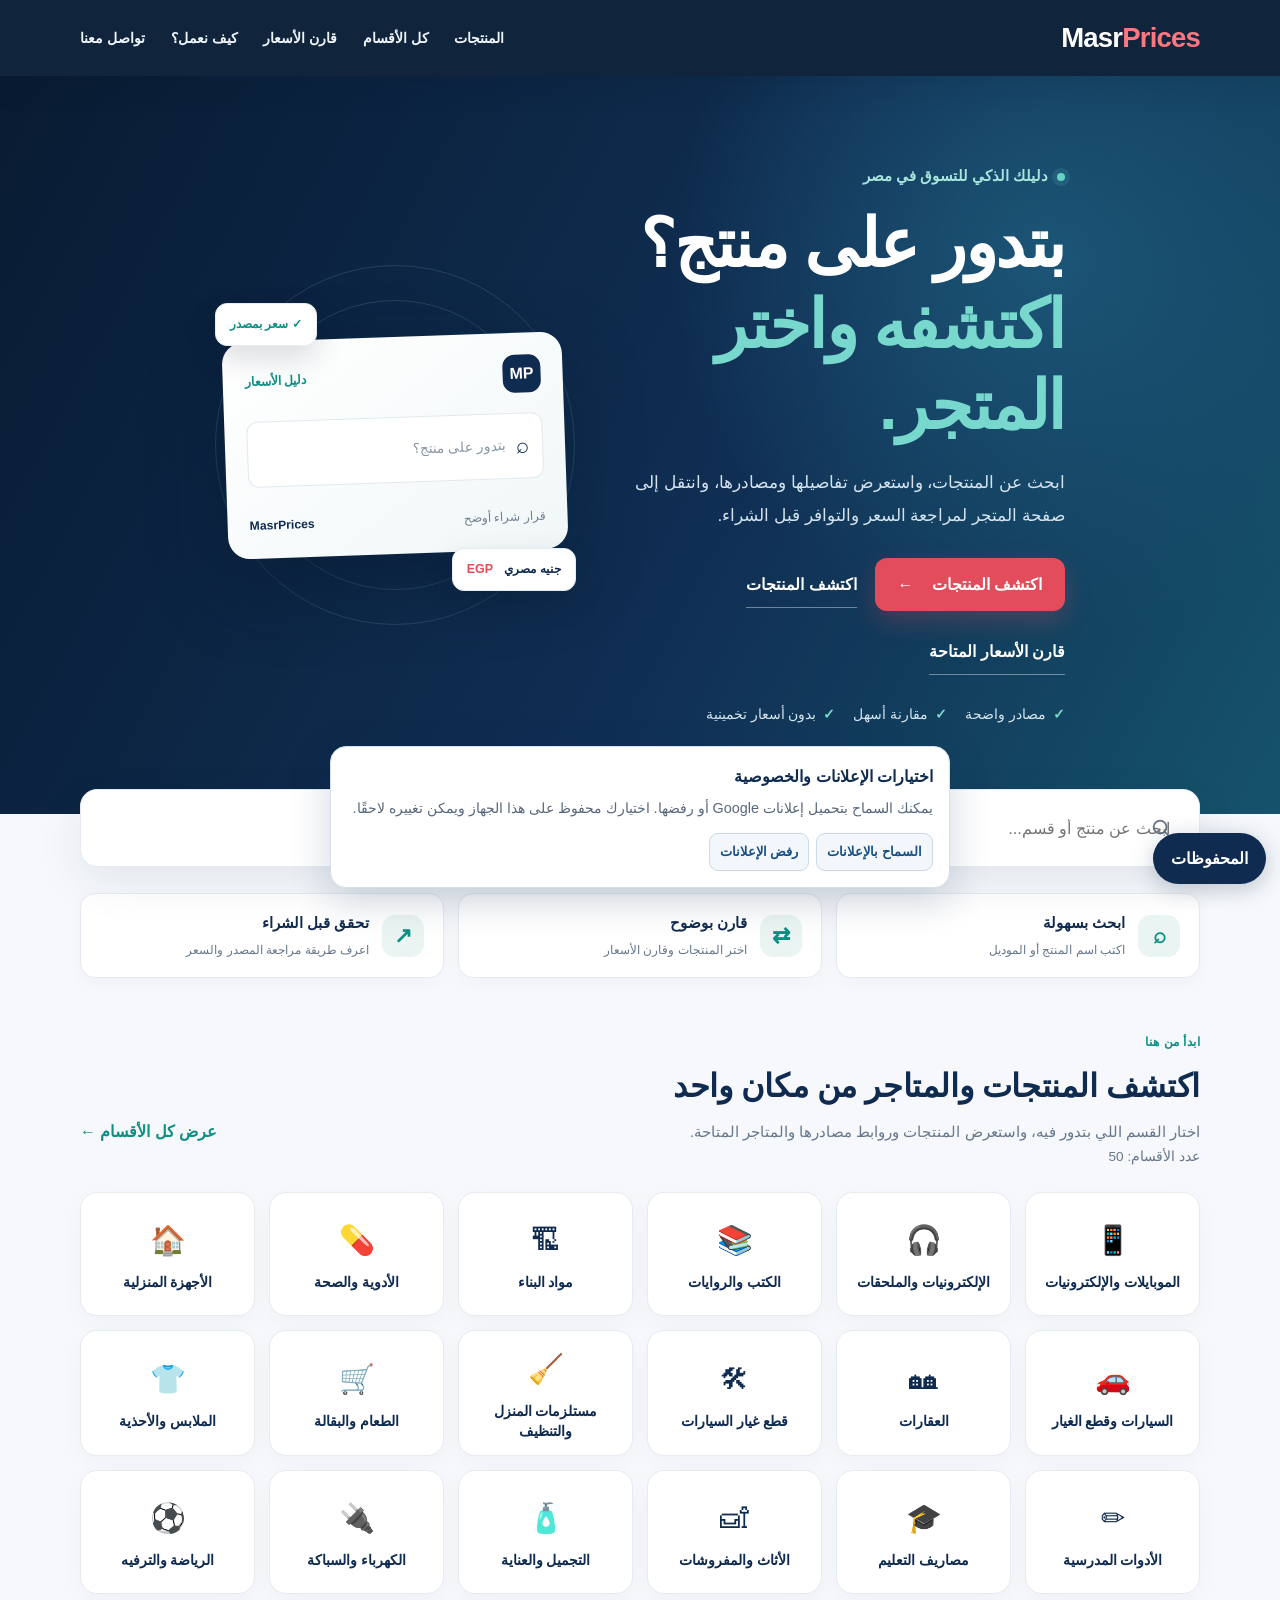
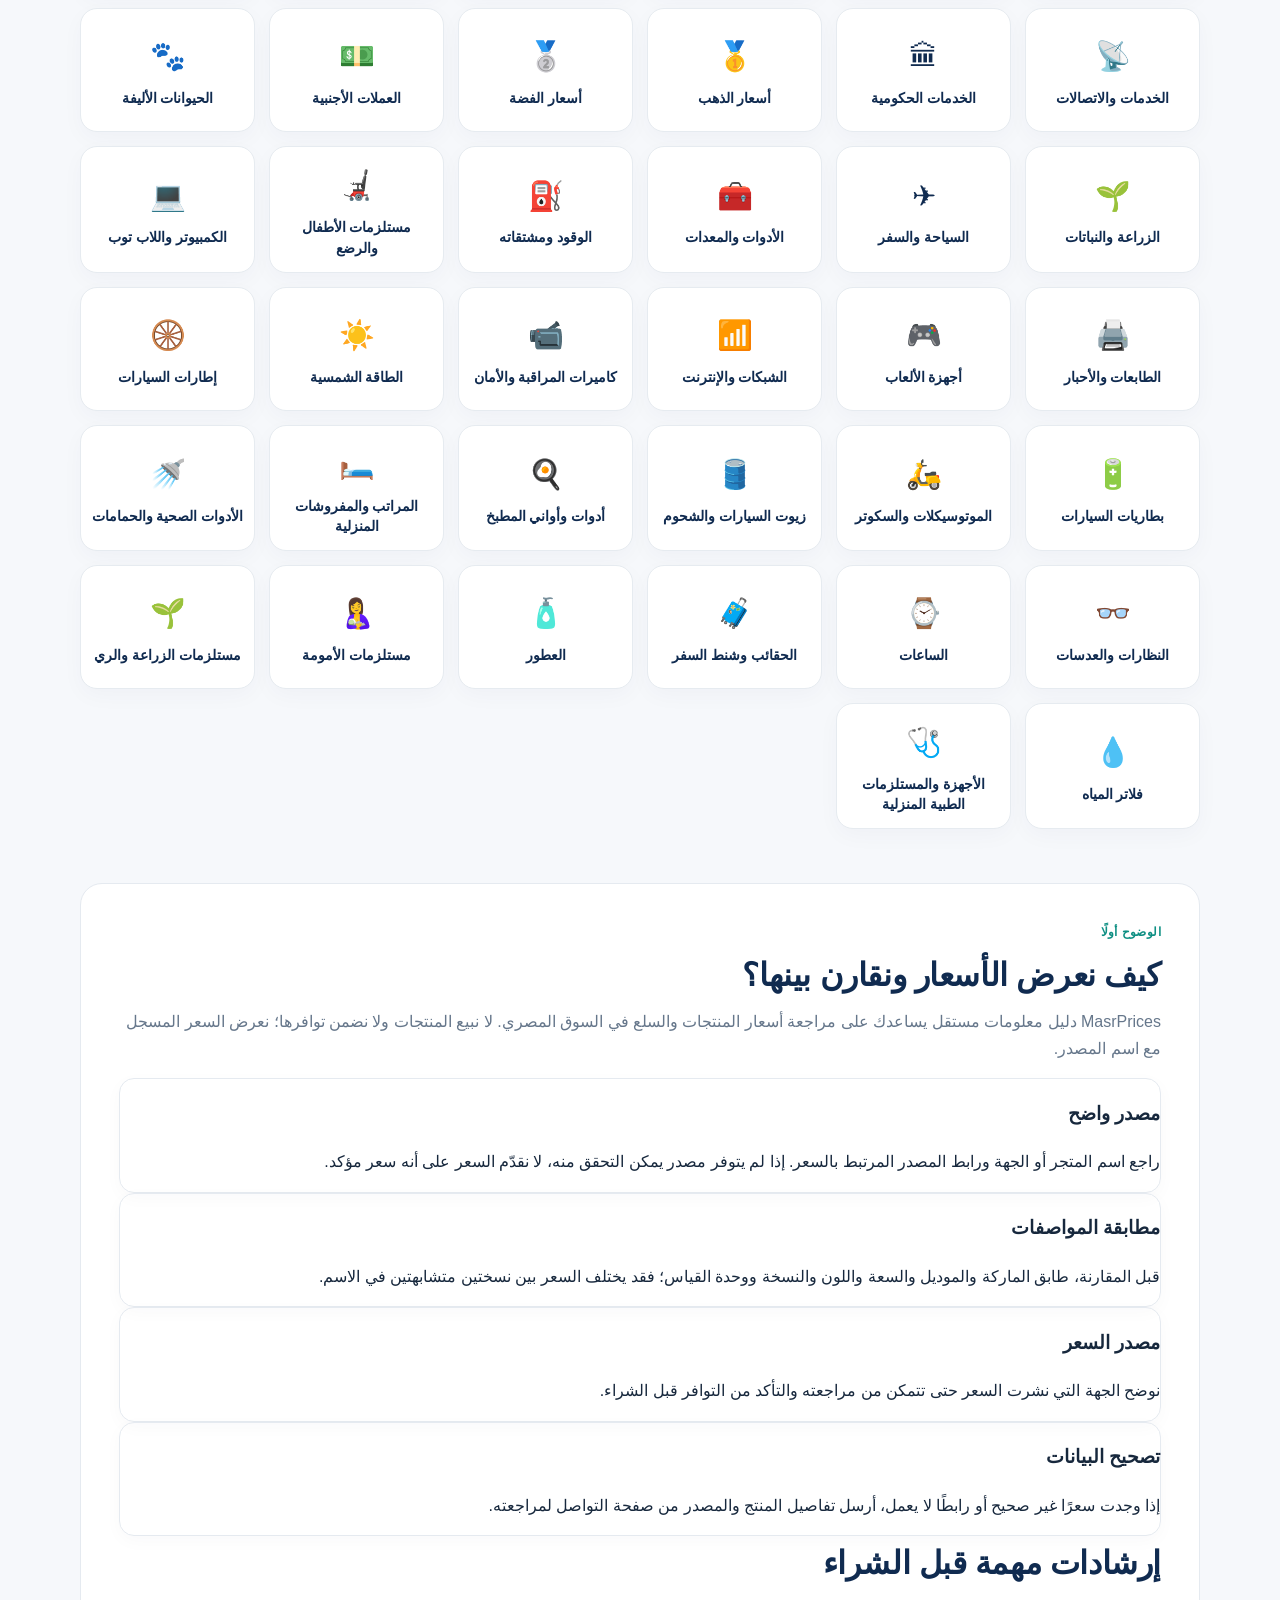
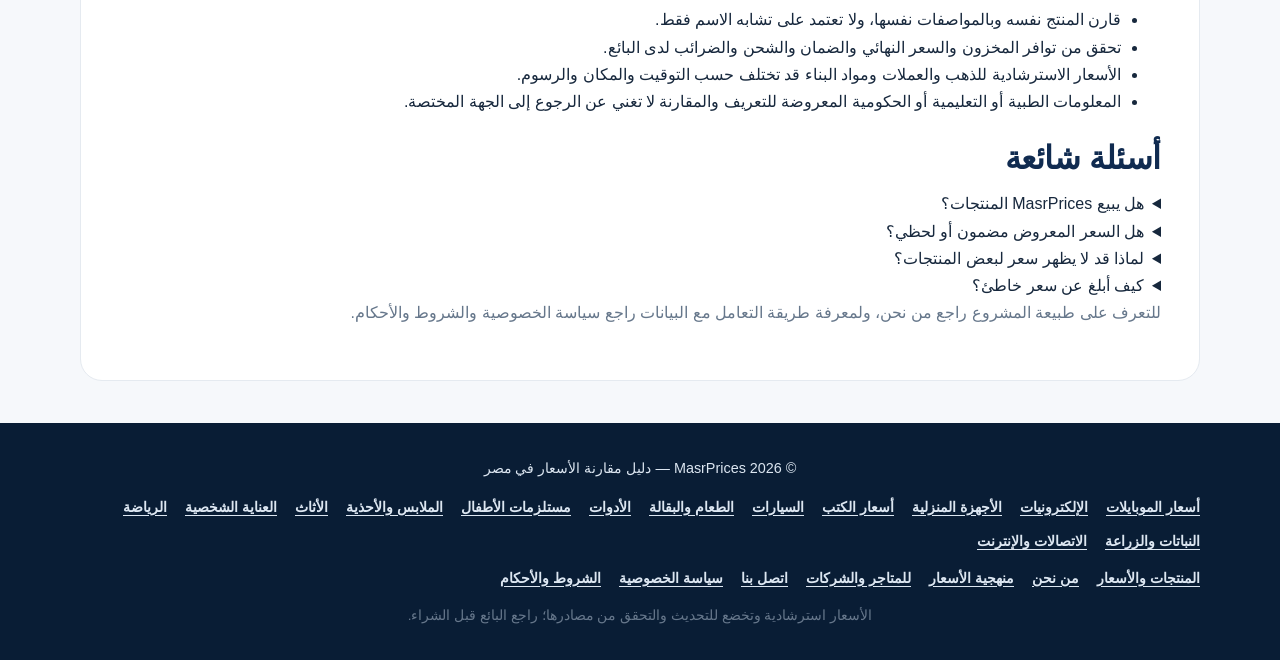
<file: index.html>
<!DOCTYPE html>
<html lang="ar" dir="rtl">
<head>
  <meta charset="UTF-8">
<meta name="google-site-verification" content="B9guPI1phg8_gU8JW4ay9tpEDoH2y0Zl-VqjunvfzlI" />
  <meta name="google-site-verification" content="VyGxe58Mkri2nM6Zc0CMWuu6YwMNJ0DJ_3fz5q0rb7k" />
  <meta name="viewport" content="width=device-width, initial-scale=1.0">
  <meta name="google-adsense-account" content="ca-pub-7745184141725915">
  <meta name="theme-color" content="#102b50">
  <meta name="description" content="اكتشف المنتجات في مصر، وتصفح تفاصيلها وانتقل إلى المتاجر ومصادر الأسعار المتاحة من مكان واحد عبر MasrPrices.">
  <meta name="robots" content="index,follow,max-image-preview:large,max-snippet:-1,max-video-preview:-1">
  <meta name="application-name" content="MasrPrices">
  <meta name="twitter:card" content="summary_large_image">
  <meta property="og:type" content="website">
  <meta property="og:title" content="اكتشف المنتجات والمتاجر في مصر | MasrPrices">
  <meta property="og:description" content="اكتشف المنتجات في مصر، وراجع مصادرها وانتقل إلى المتاجر المتاحة من MasrPrices.">
  <meta property="og:url" content="https://masrprices.pages.dev/">
  <meta property="og:site_name" content="MasrPrices">
  <meta property="og:image" content="https://masrprices.pages.dev/assets/social-preview.svg">
  <meta property="og:image:width" content="1200">
  <meta property="og:image:height" content="630">
  <meta property="og:image:alt" content="MasrPrices - قارن الأسعار في مصر">
  <meta name="twitter:image" content="https://masrprices.pages.dev/assets/social-preview.svg">
  <link rel="canonical" href="https://masrprices.pages.dev/">
  <title>أسعار المنتجات في مصر ومقارنة الأسعار | MasrPrices</title>
  <link rel="icon" type="image/svg+xml" href="/assets/icon.svg">
  <link rel="stylesheet" href="styles.css?v=compare-flow-20261117-1">
  <link rel="manifest" href="manifest.webmanifest">
  <script type="application/ld+json">{"@context":"https://schema.org","@type":"Organization","name":"MasrPrices","url":"https://masrprices.pages.dev/","logo":"https://masrprices.pages.dev/assets/icon.svg","description":"دليل مصري مستقل لمقارنة أسعار المنتجات والسلع مع عرض مصادر الأسعار.","email":"kerolesmalak780@gmail.com","contactPoint":{"@type":"ContactPoint","contactType":"customer support","url":"https://masrprices.pages.dev/contact.html","availableLanguage":["Arabic"]}}</script>
  <script type="application/ld+json">{"@context":"https://schema.org","@type":"WebSite","name":"MasrPrices","url":"https://masrprices.pages.dev/","inLanguage":"ar-EG"}</script>

  <script type="application/ld+json">{"@context":"https://schema.org","@type":"FAQPage","mainEntity":[{"@type":"Question","name":"هل يبيع MasrPrices المنتجات؟","acceptedAnswer":{"@type":"Answer","text":"لا. MasrPrices دليل مقارنة معلوماتي مستقل، والشراء يتم لدى المتجر أو الجهة الخارجية."}},{"@type":"Question","name":"هل السعر المعروض مضمون أو لحظي؟","acceptedAnswer":{"@type":"Answer","text":"لا. السعر يعكس آخر بيانات مسجلة لدينا وقد يتغير أو ينفد المخزون؛ راجع المصدر وتأكد من البائع قبل الدفع."}},{"@type":"Question","name":"لماذا قد لا يظهر سعر لبعض المنتجات؟","acceptedAnswer":{"@type":"Answer","text":"لا نضع سعرًا تخمينيًا. قد لا يظهر السعر إذا لم يتوفر مصدر مناسب أو لم نستطع مطابقة الموديل والمواصفات بصورة موثوقة."}},{"@type":"Question","name":"كيف أبلغ عن سعر خاطئ؟","acceptedAnswer":{"@type":"Answer","text":"استخدم صفحة اتصل بنا وأرسل اسم المنتج والسعر الصحيح ورابط المصدر إن توفر."}}]}</script>
</head>
<body>
  <header class="site-header"><div class="container header-content"><a class="logo" href="/" aria-label="MasrPrices الرئيسية">Masr<span>Prices</span></a><nav aria-label="القائمة الرئيسية"><a href="/products/">المنتجات</a><a href="/catalog/">كل الأقسام</a><a href="#categories">قارن الأسعار</a><a href="#price-methodology">كيف نعمل؟</a><a href="contact.html">تواصل معنا</a></nav></div></header>

  <main>
    <section class="hero"><div class="container hero-layout"><div class="hero-copy"><p class="eyebrow"><span class="eyebrow-dot"></span> دليلك الذكي للتسوق في مصر</p><h1>بتدور على منتج؟<br><span>اكتشفه واختر المتجر.</span></h1><p>ابحث عن المنتجات، واستعرض تفاصيلها ومصادرها، وانتقل إلى صفحة المتجر لمراجعة السعر والتوافر قبل الشراء.</p><div class="hero-actions"><a class="primary-button" href="/products/">اكتشف المنتجات <span aria-hidden="true">←</span></a><a class="hero-secondary" href="/products/">اكتشف المنتجات</a><a class="hero-secondary comparison-select-button" href="/products/#compare-products">قارن الأسعار المتاحة</a></div><div class="hero-assurances"><span><i>✓</i> مصادر واضحة</span><span><i>✓</i> مقارنة أسهل</span><span><i>✓</i> بدون أسعار تخمينية</span></div></div><div class="hero-visual" aria-hidden="true"><div class="visual-orbit orbit-one"></div><div class="visual-orbit orbit-two"></div><div class="visual-main-card"><div class="visual-card-top"><span class="visual-mark">MP</span><span class="visual-live">دليل الأسعار</span></div><div class="visual-search-line"><span class="visual-search-icon">⌕</span><span>بتدور على منتج؟</span></div><div class="visual-foot"><span>قرار شراء أوضح</span><strong>MasrPrices</strong></div></div><div class="visual-floating floating-check">✓ سعر بمصدر</div><div class="visual-floating floating-egp">جنيه مصري <b>EGP</b></div></div></div></section>

    <section class="container search-section">
      <div class="search-control">
        <input id="searchInput" type="search" role="combobox" aria-autocomplete="list" aria-haspopup="listbox" aria-expanded="false" aria-controls="globalSearchResults" placeholder="ابحث عن منتج أو قسم..." aria-label="ابحث عن منتج أو قسم">
        <button id="clearSearch" type="button" hidden>مسح</button>
      </div>
    </section>

    <section class="container value-strip" aria-label="اختصارات الموقع"><button class="value-action" id="homeSearchAction" type="button"><span class="value-icon">⌕</span><span class="value-action-copy"><strong>ابحث بسهولة</strong><small>اكتب اسم المنتج أو الموديل</small></span></button><a class="value-action" href="/products/#compare-products"><span class="value-icon">⇄</span><span class="value-action-copy"><strong>قارن بوضوح</strong><small>اختر المنتجات وقارن الأسعار</small></span></a><a class="value-action" href="#price-methodology"><span class="value-icon">↗</span><span class="value-action-copy"><strong>تحقق قبل الشراء</strong><small>اعرف طريقة مراجعة المصدر والسعر</small></span></a></section>

    <section class="container section" id="categories">
      <span id="markets" aria-hidden="true"></span>
      <div class="section-heading"><div><p class="section-kicker">ابدأ من هنا</p><h2>اكتشف المنتجات والمتاجر من مكان واحد</h2><p>اختار القسم اللي بتدور فيه، واستعرض المنتجات وروابط مصادرها والمتاجر المتاحة.</p></div><a class="text-link" href="/catalog/">عرض كل الأقسام ←</a></div>
      <p id="categoryCount" class="category-count" aria-live="polite"></p>
      <div class="category-grid" id="categoryGrid">
        <a class="category-card" href="#phoneCatalog" data-search="موبايلات إلكترونيات هواتف">&#x1F4F1; <strong>الموبايلات والإلكترونيات</strong></a>
        <a class="category-card" href="#electronicsCatalog" data-search="إلكترونيات ملحقات سماعات راوتر باور بانك كمبيوتر">&#x1F3A7; <strong>الإلكترونيات والملحقات</strong></a>
        <a class="category-card" href="#bookCatalog" data-search="كتب وروايات">&#x1F4DA; <strong>الكتب والروايات</strong></a>
        <a class="category-card" href="#constructionCatalog" data-search="حديد أسمنت طوب رمل">&#x1F3D7; <strong>مواد البناء</strong></a>
        <a class="category-card" href="#medicinesCatalog" data-search="أدوية مستلزمات طبية علاج دواء">&#x1F48A; <strong>الأدوية والصحة</strong></a>
        <a class="category-card" href="#applianceCatalog" data-search="أجهزة كهربائية منزلية">&#x1F3E0; <strong>الأجهزة المنزلية</strong></a>
        <a class="category-card" href="#carCatalog" data-search="سيارات">&#x1F697; <strong>السيارات وقطع الغيار</strong></a>
        <a class="category-card" href="#realEstateCatalog" data-search="عقارات عقار شقق شقة للبيع إيجار فيلا أرض محل مكتب">&#x1F3D8; <strong>العقارات</strong></a>
        <a class="category-card" href="#sparePartsCatalog" data-search="قطع غيار سيارات">&#x1F6E0; <strong>قطع غيار السيارات</strong></a>
        <a class="category-card" href="#householdCleaningCatalog" data-search="منظفات تنظيف المنزل الغسيل سائل أطباق مناديل أكياس قمامة فويل معطرات">&#x1F9F9; <strong>مستلزمات المنزل والتنظيف</strong></a>
        <a class="category-card" href="#groceryCatalog" data-search="طعام بقالة غذاء">&#x1F6D2; <strong>الطعام والبقالة</strong></a>
        <a class="category-card" href="#clothingCatalog" data-search="ملابس أحذية شنط">&#x1F455; <strong>الملابس والأحذية</strong></a>
        <a class="category-card" href="#stationeryCatalog" data-search="أدوات مدرسية مكتبية">&#x270F; <strong>الأدوات المدرسية</strong></a>
        <a class="category-card" href="#educationCostsCatalog" data-search="مصاريف التعليم المدارس الحكومية الخاصة لغات دولية الجامعات الكليات المعاهد الدروس الخصوصية رسوم الدراسة">&#x1F393; <strong>مصاريف التعليم</strong></a>
        <a class="category-card" href="#furnitureCatalog" data-search="أثاث مفروشات">&#x1F6CB; <strong>الأثاث والمفروشات</strong></a>
        <a class="category-card" href="#personalCareCatalog" data-search="تجميل عناية شخصية">&#x1F9F4; <strong>التجميل والعناية</strong></a>
        <a class="category-card" href="#electricalCatalog" data-search="كهرباء سباكة">&#x1F50C; <strong>الكهرباء والسباكة</strong></a>
        <a class="category-card" href="#sportsCatalog" data-search="رياضة أدوات رياضية">&#x26BD; <strong>الرياضة والترفيه</strong></a>
        <a class="category-card" href="#telecomCatalog" data-search="خدمات عامة اتصالات إنترنت">&#x1F4E1; <strong>الخدمات والاتصالات</strong></a>
        <a class="category-card" href="#servicesCatalog" data-search="خدمات حكومية إلكترونية">&#x1F3DB; <strong>الخدمات الحكومية</strong></a>
        <a class="category-card" href="#goldRatesCatalog" data-search="ذهب عيار 24 21 18">&#x1F947; <strong>أسعار الذهب</strong></a>
        <a class="category-card" href="#silverRatesCatalog" data-search="فضة">&#x1F948; <strong>أسعار الفضة</strong></a>
        <a class="category-card" href="#currencyRatesCatalog" data-search="دولار يورو عملات">&#x1F4B5; <strong>العملات الأجنبية</strong></a><a class="category-card" href="#petsCatalog" data-search="حيوانات أليفة">&#x1F43E; <strong>الحيوانات الأليفة</strong></a>
        <a class="category-card" href="#plantsCatalog" data-search="زراعة نباتات">&#x1F331; <strong>الزراعة والنباتات</strong></a>
        <a class="category-card" href="#travelCatalog" data-search="سياحة سفر">&#x2708; <strong>السياحة والسفر</strong></a>
        <a class="category-card" href="#toolsCatalog" data-search="أدوات معدات">&#x1F9F0; <strong>الأدوات والمعدات</strong></a>
        <a class="category-card" href="#fuelCatalog" data-search="وقود بنزين 80 92 95 سولار ديزل كيروسين بوتاجاز غاز طبيعي زيوت شحوم مشتقات بترولية">&#x26FD; <strong>الوقود ومشتقاته</strong></a>
        <a class="category-card" href="#babyCatalog" data-search="مستلزمات أطفال رضع حفاضات رضاعة عربات أطفال حليب أطفال ألعاب">&#x1F9BC; <strong>مستلزمات الأطفال والرضع</strong></a>
        <a class="category-card" href="#computersCatalog" data-search="الكمبيوتر واللاب توب أجهزة اللابتوب والكمبيوتر المكتبي ومكوناتها الأساسية.">💻 <strong>الكمبيوتر واللاب توب</strong></a>
        <a class="category-card" href="#printersCatalog" data-search="الطابعات والأحبار طابعات منزلية ومكتبية وأحبار ومواد طباعة متوافقة.">🖨️ <strong>الطابعات والأحبار</strong></a>
        <a class="category-card" href="#gamingCatalog" data-search="أجهزة الألعاب منصات ألعاب وأذرع تحكم وألعاب وملحقات.">🎮 <strong>أجهزة الألعاب</strong></a>
        <a class="category-card" href="#networkingCatalog" data-search="الشبكات والإنترنت أجهزة الشبكات المنزلية والمكتبية ومستلزماتها.">📶 <strong>الشبكات والإنترنت</strong></a>
        <a class="category-card" href="#securityCamerasCatalog" data-search="كاميرات المراقبة والأمان كاميرات مراقبة منزلية وتجارية وأجهزة التسجيل والحماية.">📹 <strong>كاميرات المراقبة والأمان</strong></a>
        <a class="category-card" href="#solarCatalog" data-search="الطاقة الشمسية ألواح وأنظمة طاقة شمسية ومكونات التخزين والتحكم.">☀️ <strong>الطاقة الشمسية</strong></a>
        <a class="category-card" href="#tiresCatalog" data-search="إطارات السيارات إطارات سيارات بمقاسات ومؤشرات حمولة وسرعة مختلفة.">🛞 <strong>إطارات السيارات</strong></a>
        <a class="category-card" href="#carBatteriesCatalog" data-search="بطاريات السيارات بطاريات سيارات بمقاسات وسعات وضمانات مختلفة.">🔋 <strong>بطاريات السيارات</strong></a>
        <a class="category-card" href="#motorcyclesCatalog" data-search="الموتوسيكلات والسكوتر دراجات نارية وسكوتر كهربائي وبنزين وملحقات أساسية.">🛵 <strong>الموتوسيكلات والسكوتر</strong></a>
        <a class="category-card" href="#carOilsCatalog" data-search="زيوت السيارات والشحوم زيوت محركات وناقل حركة وشحوم وسوائل تشغيل.">🛢️ <strong>زيوت السيارات والشحوم</strong></a>
        <a class="category-card" href="#kitchenwareCatalog" data-search="أدوات وأواني المطبخ أواني الطهي وأدوات التحضير والتقديم والتخزين.">🍳 <strong>أدوات وأواني المطبخ</strong></a>
        <a class="category-card" href="#mattressesCatalog" data-search="المراتب والمفروشات المنزلية مراتب وأسرة ومفروشات وأطقم ملايات وبطاطين.">🛏️ <strong>المراتب والمفروشات المنزلية</strong></a>
        <a class="category-card" href="#bathroomCatalog" data-search="الأدوات الصحية والحمامات أطقم حمامات وخلاطات وأحواض ومستلزمات السباكة.">🚿 <strong>الأدوات الصحية والحمامات</strong></a>
        <a class="category-card" href="#eyewearCatalog" data-search="النظارات والعدسات إطارات نظارات شمسية وطبية وعدسات وإكسسواراتها.">👓 <strong>النظارات والعدسات</strong></a>
        <a class="category-card" href="#watchesCatalog" data-search="الساعات ساعات يد تقليدية ورقمية وساعات ذكية وإكسسوارات.">⌚ <strong>الساعات</strong></a>
        <a class="category-card" href="#bagsCatalog" data-search="الحقائب وشنط السفر حقائب ظهر ويد وحقائب سفر ومستلزمات تنظيم.">🧳 <strong>الحقائب وشنط السفر</strong></a>
        <a class="category-card" href="#perfumesCatalog" data-search="العطور عطور رجالية وحريمي ويونيسكس وبخاخات ومعطرات.">🧴 <strong>العطور</strong></a>
        <a class="category-card" href="#maternityCatalog" data-search="مستلزمات الأمومة مستلزمات الرضاعة والعناية والراحة للأم خلال الحمل وبعد الولادة.">🤱 <strong>مستلزمات الأمومة</strong></a>
        <a class="category-card" href="#irrigationCatalog" data-search="مستلزمات الزراعة والري خراطيم وشبكات ري وتنقيط ومضخات وأدوات زراعية.">🌱 <strong>مستلزمات الزراعة والري</strong></a>
        <a class="category-card" href="#waterFiltersCatalog" data-search="فلاتر المياه فلاتر مياه منزلية ومراحل تنقية وشمعات وقطع غيار.">💧 <strong>فلاتر المياه</strong></a>
        <a class="category-card" href="#homeMedicalCatalog" data-search="الأجهزة والمستلزمات الطبية المنزلية أجهزة قياس ومتابعة منزلية ومستلزمات إسعاف أولي. لا تغني عن التشخيص الطبي.">🩺 <strong>الأجهزة والمستلزمات الطبية المنزلية</strong></a>
      </div>
      <p id="noResults" hidden>لا توجد نتائج مطابقة للبحث.</p>
    </section>

    <section class="container section" id="goldRatesCatalog" hidden>
      <h2>أسعار الذهب</h2>
      <p>قارن سعر شراء المحل منك وسعر بيعه لك لكل عيار، والسعر للجرام قبل المصنعية.</p>
      <div id="goldRates" class="market-rates" aria-live="polite">جارٍ تحميل أسعار الذهب...</div>
      <p><a href="#categories">العودة إلى الأقسام</a></p>
    </section>
    <section class="container section" id="silverRatesCatalog" hidden>
      <h2>أسعار الفضة</h2>
      <p>أسعار الفضة حسب العيار، مع توضيح سعر شراء المحل منك وسعر البيع لك للجرام.</p>
      <div id="silverRates" class="market-rates" aria-live="polite">جارٍ تحميل أسعار الفضة...</div>
      <p><a href="#categories">العودة إلى الأقسام</a></p>
    </section>
    <section class="container section" id="currencyRatesCatalog" hidden>
      <h2>أسعار العملات الأجنبية</h2>
      <p>أسعار العملات في بطاقات واضحة بالجنيه المصري لكل عملة.</p>
      <label class="currency-search-label" for="currencySearch">ابحث عن العملة بالاسم أو الرمز</label>
      <input id="currencySearch" class="currency-search-input" type="search" placeholder="مثال: الدولار أو USD أو اليورو" autocomplete="off">
      <div id="currencyCount" class="currency-count" aria-live="polite">جارٍ تحميل عدد العملات...</div>
      <div id="currencyRates" class="market-rates" aria-live="polite">جارٍ تحميل أسعار العملات...</div>
      <p><a href="#categories">العودة إلى الأقسام</a></p>
    </section>

    <section class="container section phone-catalog" id="phoneCatalog" hidden>
      <h2>كتالوج الموبايلات</h2>
      <p>اختر الشركة أو ابحث مباشرة عن الموبايل. ستجد السعر ومصدره وتاريخ رصده إن توفر.</p>
      <div id="phoneBrandPicker" class="phone-brand-picker"></div>
      <div id="phoneModelSection" class="phone-model-section" hidden>
        <div id="phoneSelectedBar" class="phone-selected-bar" hidden></div>
        <div class="phone-tools"><input id="phoneSearch" type="search" placeholder="ابحث داخل موديلات الشركة..." aria-label="البحث داخل موديلات الشركة"><select id="phoneSort" aria-label="ترتيب الموديلات"><option value="name">الاسم أبجديًا</option><option value="price">السعر الأقل أولًا</option></select></div>
        <p id="phoneResultCount" class="catalog-footnote" aria-live="polite">اختار شركة لعرض الموديلات.</p>
        <p id="phoneModelEmpty" class="phone-model-empty" hidden></p>
        <div id="phoneProducts" class="phone-grid" aria-live="polite" hidden></div>
      </div>
      <p><a class="primary-button" href="https://priceteq.com/eg/phones" target="_blank" rel="noopener noreferrer">استعراض دليل يضم مئات الموبايلات ومقارنة أسعارها في مصر</a></p>
      <p><a href="https://aramobi.com/mobile-prices-in-egypt/" target="_blank" rel="noopener noreferrer">مصدر إضافي لمتابعة أسعار وموديلات الهواتف في مصر</a></p>
      <p class="catalog-footnote">الأسعار التي لا يظهر لها مصدر موثوق لن يتم تقديرها أو اختلاقها. راجع المتجر قبل الشراء.</p>
    </section>

    <section class="container section book-catalog" id="bookCatalog" hidden>
      <div class="book-catalog-head"><div><span class="catalog-eyebrow">مكتبة MasrPrices التعليمية</span><h2>اختار كتابك بسهولة</h2><p>ابحث مباشرة، ثم اختار نوع الكتاب. للكتب التعليمية يمكنك تحديد الصف والمادة فقط.</p></div><span class="catalog-section-icon" aria-hidden="true">📚</span></div>
      <div class="book-search-main"><div class="book-search-row"><input id="bookSearch" type="search" placeholder="ابحث باسم الكتاب أو المادة أو المدرس..." aria-label="ابحث في كل الكتب"><button type="button" id="bookNovelsToggle" class="book-novels-toggle" aria-pressed="false">📖 الروايات</button></div><span>ابحث في الكتب التعليمية، أو اضغط «الروايات» لعرض الروايات والأدب فقط.</span></div>
      <div class="book-simple-tabs" role="group" aria-label="اختار نوع الكتب">
        <button type="button" class="book-simple-tab is-active" data-book-kind="all">كل الكتب</button>
        <button type="button" class="book-simple-tab" data-book-kind="school">الكتب التعليمية</button>
        <button type="button" class="book-simple-tab" data-book-kind="teacher">كتب المدرسين</button>
      </div>
      <div class="book-simple-filters" id="bookSimpleFilters" hidden>
        <label>الصف الدراسي<select id="bookGrade" aria-label="اختار الصف الدراسي"><option value="">كل الصفوف</option></select></label>
        <label>المادة<select id="bookSubject" aria-label="اختار المادة"><option value="">كل المواد</option></select></label>
      </div>
      <div class="book-results-bar"><p id="bookCount" class="catalog-footnote" aria-live="polite"></p><button type="button" id="bookReset" class="book-reset">مسح البحث</button></div>
      <div id="bookProducts" class="book-grid" aria-live="polite">جارٍ تحميل الكتب...</div>
      <button type="button" id="bookMore" class="book-more" hidden>عرض كتب أكثر</button>
      <p class="catalog-footnote">الأسعار مرتبطة بالطبعة والمتجر وتاريخ الرصد وليست تحديثًا لحظيًا. كتب الوزارة قد تكون مجانية عبر موقع الوزارة الرسمي.</p>
    </section>


    <section class="container section construction-catalog" id="constructionCatalog" hidden>
      <h2>مواد البناء</h2>
      <p>أسعار منشورة للقاهرة الكبرى مع المواصفات ووحدة القياس؛ لا تمثل عرض سعر نهائيًا للموقع.</p>
      <div class="book-tools"><input id="constructionSearch" type="search" placeholder="ابحث عن حديد أو أسمنت أو طوب..." aria-label="البحث في مواد البناء"><select id="constructionCategory" aria-label="تصفية مواد البناء"><option value="">كل المواد</option></select><select id="constructionSort" aria-label="ترتيب مواد البناء"><option value="name">الاسم أبجديًا</option><option value="price">السعر من الأقل</option></select></div>
      <p id="constructionCount" class="catalog-footnote"></p><div id="constructionProducts" class="book-grid" aria-live="polite">جارٍ تحميل الأسعار...</div>
      <p class="catalog-footnote">المصدر: <a href="https://prices.qsmind.app/en/egypt" target="_blank" rel="noopener noreferrer">نشرة أسعار مواد البناء</a>. نطاق الرصد: القاهرة الكبرى.</p>
    </section>

    <section class="container section car-catalog" id="carCatalog" hidden><h2>السيارات الجديدة</h2><p>قائمة أسعار منشورة لفئات محددة، مع توضيح مصدر السعر وتاريخ سريانه.</p><div class="book-tools"><input id="carSearch" type="search" placeholder="ابحث عن سيارة أو شركة..." aria-label="البحث في السيارات"><select id="carCategory"><option value="">كل الأنواع</option></select><select id="carSort"><option value="name">الاسم أبجديًا</option><option value="price">السعر من الأقل</option></select></div><p id="carCount" class="catalog-footnote"></p><div id="carProducts" class="book-grid" aria-live="polite">جارٍ تحميل السيارات...</div></section>

    <section class="container section appliance-catalog" id="applianceCatalog" hidden>
      <h2>الأجهزة المنزلية</h2>
      <p>أسعار منشورة لأجهزة محددة مع الماركة والموديل والمتجر؛ الأسعار ليست لحظية وقد تختلف حسب الفرع.</p>
      <div class="book-tools"><input id="applianceSearch" type="search" placeholder="ابحث عن جهاز أو ماركة أو موديل..." aria-label="البحث في الأجهزة المنزلية"><select id="applianceCategory" aria-label="تصفية الأجهزة"><option value="">كل الأجهزة</option></select><select id="applianceSort" aria-label="ترتيب الأجهزة"><option value="name">الاسم أبجديًا</option><option value="price">السعر من الأقل</option></select></div>
      <p id="applianceCount" class="catalog-footnote"></p><div id="applianceProducts" class="book-grid" aria-live="polite">جارٍ تحميل الأجهزة المنزلية...</div>
      <p class="catalog-footnote">الأسعار snapshots وقت الرصد. راجع المتجر للتأكد من السعر والمخزون ومصاريف التوصيل.</p>
    </section>

    <section class="container section grocery-catalog" id="groceryCatalog" hidden>
      <h2>البقالة والمواد الغذائية</h2>
      <p>أسعار منشورة في كارفور وقت الرصد، مع حجم العبوة؛ لا تمثل متوسط سعر كل المتاجر أو المحافظات.</p>
      <div class="book-tools"><input id="grocerySearch" type="search" placeholder="ابحث عن سلعة أو ماركة..." aria-label="البحث في البقالة"><select id="groceryCategory" aria-label="تصفية السلع"><option value="">كل السلع</option></select><select id="grocerySort" aria-label="ترتيب السلع"><option value="name">الاسم أبجديًا</option><option value="price">السعر من الأقل</option></select></div>
      <p id="groceryCount" class="catalog-footnote"></p><div id="groceryProducts" class="book-grid" aria-live="polite">جارٍ تحميل أسعار السلع...</div>
      <p class="catalog-footnote">المصدر: <a href="https://www.carrefouregypt.com/mafegy/ar/c/FEGY1700000" target="_blank" rel="noopener noreferrer">كارفور مصر – السوبر ماركت</a>. السعر قد يتغير حسب الفرع والتوافر.</p>
    </section>


    <section class="container section" id="householdCleaningCatalog" hidden>
      <h2>مستلزمات المنزل والتنظيف</h2>
      <p>200 نوعًا ومقاسًا استرشاديًا من مستلزمات التنظيف والورقيات والمطبخ. الأسعار غير معروضة إلا بعد مطابقة المنتج نفسه مع متجر ومصدر موثوق وتاريخ رصد.</p>
      <div class="book-tools"><input id="householdCleaningCatalogSearch" type="search" placeholder="ابحث عن المنتج أو النوع أو المقاس..." aria-label="البحث في مستلزمات المنزل والتنظيف"><select id="householdCleaningCatalogCategory" aria-label="تصفية مستلزمات المنزل"><option value="">كل الفئات</option></select><select id="householdCleaningCatalogSort" aria-label="ترتيب المنتجات"><option value="name">الاسم أبجديًا</option><option value="price">السعر من الأقل</option></select></div>
      <p id="householdCleaningCatalogCount" class="catalog-footnote"></p><div id="householdCleaningCatalogProducts" class="book-grid" aria-live="polite">جارٍ تحميل مستلزمات المنزل...</div>
      <p class="catalog-footnote">مصادر مراجعة الكتالوج: <a href="https://www.jumia.com.eg/ar/household-cleaning/" target="_blank" rel="noopener noreferrer">جوميا – التنظيف المنزلي</a> و<a href="https://elghazawy.com/ar/sub-category/Household-Cleaners" target="_blank" rel="noopener noreferrer">الغزاوي – المنظفات المنزلية</a>. الأسعار وتوافر المنتجات يختلفان حسب المتجر والفرع.</p>
    </section>
    <section class="container section stationery-catalog" id="stationeryCatalog" hidden>
      <h2>الأدوات المدرسية</h2>
      <p>نطاقات أسعار منشورة في السوق المصري خلال 2026؛ قد تختلف حسب الخامة والعدد والماركة ومكان البيع.</p>
      <div class="book-tools"><input id="stationerySearch" type="search" placeholder="ابحث عن كراسة أو قلم أو شنطة..." aria-label="البحث في الأدوات المدرسية"><select id="stationeryCategory" aria-label="تصفية الأدوات"><option value="">كل الأدوات</option></select><select id="stationerySort" aria-label="ترتيب الأدوات"><option value="name">الاسم أبجديًا</option><option value="price">الأقل سعرًا أولًا</option></select></div>
      <p id="stationeryCount" class="catalog-footnote"></p><div id="stationeryProducts" class="book-grid" aria-live="polite">جارٍ تحميل الأدوات المدرسية...</div>
    </section>

<section class="container section education-section" id="educationCostsCatalog" hidden>
      <h2>دليل مصاريف التعليم في مصر</h2>
      <p>تابع الرسوم الدراسية المعروفة، وافهم الفرق بين المصروفات الرسمية والمصاريف الإضافية، واحسب ميزانية أسرتك بنفسك.</p>

      <div class="education-panel">
        <h3>رسوم المدارس الحكومية — العام الدراسي 2026/2027</h3>
        <p class="catalog-footnote">القيم التالية للرسوم والاشتراكات والخدمات والأنشطة المقررة، وليست إجمالي تكلفة الطالب السنوية بكل احتياجاته.</p>
        <div class="education-table-wrap">
          <table class="education-table">
            <thead><tr><th>المرحلة / الصف</th><th>الإجمالي السنوي</th><th>القسط الأول</th><th>القسط الثاني</th></tr></thead>
            <tbody>
              <tr><td>رياض الأطفال حتى نهاية الإعدادية</td><td>320 جنيه</td><td>255 جنيه</td><td>65 جنيه</td></tr>
              <tr><td>الصف الأول الثانوي العام</td><td>545 جنيه</td><td>430 جنيه</td><td>115 جنيه</td></tr>
              <tr><td>الصفان الثاني والثالث الثانوي العام</td><td>530 جنيه</td><td>415 جنيه</td><td>115 جنيه</td></tr>
              <tr><td>الصف الأول الثانوي الفني</td><td>245 جنيه</td><td>200 جنيه</td><td>45 جنيه</td></tr>
              <tr><td>باقي صفوف الثانوي الفني</td><td>230 جنيه</td><td>185 جنيه</td><td>45 جنيه</td></tr>
            </tbody>
          </table>
        </div>
        <p class="catalog-footnote">وفق الرسوم المنشورة استنادًا إلى القرار الوزاري رقم 116 للعام 2026/2027. راجع المدرسة أو الإدارة التعليمية قبل السداد للتأكد من انطباق الفئة على الطالب.</p>
        <p><a class="book-source" href="https://www.masrawy.com/news/education-schooleducation/details/2026/6/23/3007307/%D8%A7%D9%84%D8%AA%D8%B9%D9%84%D9%8A%D9%85-%D8%AA%D8%B9%D9%84%D9%86-%D8%A7%D9%84%D8%B1%D8%B3%D9%88%D9%85-%D8%A7%D9%84%D8%AF%D8%B1%D8%A7%D8%B3%D9%8A%D8%A9-%D9%84%D8%AC%D9%85%D9%8A%D8%B9-%D8%A7%D9%84%D9%85%D8%B1%D8%A7%D8%AD%D9%84-%D8%A8%D8%A7%D9%84%D8%B9%D8%A7%D9%85-%D8%A7%D9%84%D8%AC%D8%AF%D9%8A%D8%AF2027-%D9%88%D9%85%D9%88%D8%A7%D8%B9%D9%8A%D8%AF-%D8%A7%D9%84%D8%B3%D8%AF%D8%A7%D8%AF" target="_blank" rel="noopener noreferrer">مصدر تفاصيل الرسوم والأقساط المنشورة</a></p>
      </div>

      <div class="education-panel">
        <h3>المدارس الخاصة واللغات والدولية</h3>
        <p>لا يوجد سعر واحد ينطبق على كل المدارس. المصروفات تختلف حسب المدرسة والمرحلة والصف والخدمات، لذلك لا نضع رقمًا عامًا غير موثق.</p>
        <p><a class="book-source" href="https://emis.gov.eg/" target="_blank" rel="noopener noreferrer">بوابة الخدمات الإلكترونية لوزارة التربية والتعليم</a></p>
      </div>

      <div class="education-panel">
        <h3>الجامعات الحكومية والأهلية والخاصة والتكنولوجية</h3>
        <p>المصروفات تختلف حسب الجامعة والكلية والبرنامج والفرقة الدراسية والجنسية. اعتمد على إعلان الجامعة الرسمي للعام الجامعي الحالي، ولا تعتمد على أرقام قديمة متداولة.</p>
        <p><a class="book-source" href="https://sis.gov.eg/ar/" target="_blank" rel="noopener noreferrer">بوابة الهيئة العامة للاستعلامات — أخبار وقوائم مؤسسات التعليم العالي المعتمدة</a></p>
      </div>

      <div class="education-panel">
        <h3>حاسبة ميزانية التعليم للأسرة</h3>
        <p>أدخل القيم الفعلية بالجنيه المصري. الحاسبة تعتبر الرسوم والكتب والزي والأنشطة مصروفات سنوية، والمواصلات والدروس والطعام مصروفات شهرية.</p>
        <div class="education-calculator">
          <label>عدد الطلاب
            <input id="eduStudents" type="number" min="1" max="20" step="1" value="1" inputmode="numeric">
          </label>
          <label>المصروفات الدراسية السنوية للطالب
            <input id="eduTuition" type="number" min="0" step="0.01" inputmode="decimal" placeholder="جنيه">
          </label>
          <label>رسوم التقديم / التسجيل السنوية
            <input id="eduRegistration" type="number" min="0" step="0.01" inputmode="decimal" placeholder="جنيه">
          </label>
          <label>الكتب والمراجع السنوية
            <input id="eduBooks" type="number" min="0" step="0.01" inputmode="decimal" placeholder="جنيه">
          </label>
          <label>الزي والأدوات المدرسية السنوية
            <input id="eduSupplies" type="number" min="0" step="0.01" inputmode="decimal" placeholder="جنيه">
          </label>
          <label>الأجهزة والإنترنت السنوي
            <input id="eduDevices" type="number" min="0" step="0.01" inputmode="decimal" placeholder="جنيه">
          </label>
          <label>الأنشطة والامتحانات السنوية
            <input id="eduActivities" type="number" min="0" step="0.01" inputmode="decimal" placeholder="جنيه">
          </label>
          <label>المواصلات شهريًا للطالب
            <input id="eduTransport" type="number" min="0" step="0.01" inputmode="decimal" placeholder="جنيه">
          </label>
          <label>الدروس والكورسات شهريًا للطالب
            <input id="eduLessons" type="number" min="0" step="0.01" inputmode="decimal" placeholder="جنيه">
          </label>
          <label>الطعام والمصروف اليومي شهريًا
            <input id="eduMeals" type="number" min="0" step="0.01" inputmode="decimal" placeholder="جنيه">
          </label>
          <label>مصاريف أخرى سنويًا للطالب
            <input id="eduOther" type="number" min="0" step="0.01" inputmode="decimal" placeholder="جنيه">
          </label>
          <label>عدد الأقساط التي تريد تقسيم الميزانية عليها
            <select id="eduInstallments">
              <option value="1">قسط واحد</option><option value="2" selected>قسطان</option><option value="3">3 أقساط</option><option value="4">4 أقساط</option><option value="10">10 أشهر</option><option value="12">12 شهرًا</option>
            </select>
          </label>
        </div>
        <div class="education-results" aria-live="polite">
          <div><span>التكلفة السنوية للطالب</span><strong id="eduAnnualPerStudent">0 جنيه</strong></div>
          <div><span>إجمالي ميزانية كل الطلاب سنويًا</span><strong id="eduAnnualTotal">0 جنيه</strong></div>
          <div><span>متوسط ميزانية الأسرة شهريًا</span><strong id="eduMonthlyTotal">0 جنيه</strong></div>
          <div><span>قيمة القسط الواحد للأسرة</span><strong id="eduInstallmentTotal">0 جنيه</strong></div>
        </div>
        <p class="catalog-footnote">الحاسبة تقديرية بناءً على الأرقام التي تدخلها فقط، ولا تحفظها أو ترسلها. لا تمثل عرض سعر أو فاتورة رسمية.</p>
      </div>
    </section>

    <section class="container section" id="clothingCatalog" hidden>
      <h2>الملابس والأحذية</h2><p>كتالوج للملابس والأحذية حسب النوع والماركة والمقاس. يظهر السعر فقط عند توفر رصد موثوق، وقد يختلف حسب اللون والمقاس والمخزون.</p>
      <div class="book-tools"><input id="clothingSearch" type="search" placeholder="ابحث بالاسم أو الماركة..." aria-label="البحث في الملابس والأحذية"><select id="clothingCategory" aria-label="تصفية الملابس والأحذية"><option value="">كل الفئات</option></select><select id="clothingSort" aria-label="ترتيب الملابس والأحذية"><option value="name">الاسم أبجديًا</option><option value="price">السعر من الأقل</option></select></div>
      <p id="clothingCount" class="catalog-footnote"></p><div id="clothingProducts" class="book-grid" aria-live="polite">جارٍ التحميل...</div>
    </section>

    <section class="container section" id="furnitureCatalog" hidden>
      <h2>الأثاث والمفروشات</h2><p>كتالوج للأثاث والمفروشات حسب النوع والمقاس والخامة. الأسعار غير المتحققة لا تُعرض كأنها أسعار بيع حالية.</p>
      <div class="book-tools"><input id="furnitureSearch" type="search" placeholder="ابحث بالاسم أو الماركة..." aria-label="البحث في الأثاث والمفروشات"><select id="furnitureCategory" aria-label="تصفية الأثاث والمفروشات"><option value="">كل الفئات</option></select><select id="furnitureSort" aria-label="ترتيب الأثاث والمفروشات"><option value="name">الاسم أبجديًا</option><option value="price">السعر من الأقل</option></select></div>
      <p id="furnitureCount" class="catalog-footnote"></p><div id="furnitureProducts" class="book-grid" aria-live="polite">جارٍ التحميل...</div>
    </section>

    <section class="container section" id="personalCareCatalog" hidden><h2>التجميل والعناية الشخصية</h2><p>منتجات النظافة والعناية اليومية بأسعار منشورة في كارفور مصر.</p><div class="book-tools"><input id="personalCareCatalogSearch" type="search" placeholder="ابحث بالاسم أو الماركة..." aria-label="البحث"><select id="personalCareCatalogCategory" aria-label="تصفية الفئة"><option value="">كل الفئات</option></select><select id="personalCareCatalogSort" aria-label="الترتيب"><option value="name">الاسم أبجديًا</option><option value="price">السعر من الأقل</option></select></div><p id="personalCareCatalogCount" class="catalog-footnote"></p><div id="personalCareCatalogProducts" class="book-grid" aria-live="polite">جارٍ التحميل...</div></section>

    <section class="container section" id="sportsCatalog" hidden><h2>الرياضة والترفيه</h2><p>معدات رياضية بأسعار منشورة على موقع Decathlon Egypt.</p><div class="book-tools"><input id="sportsCatalogSearch" type="search" placeholder="ابحث بالاسم أو الماركة..." aria-label="البحث"><select id="sportsCatalogCategory" aria-label="تصفية الفئة"><option value="">كل الفئات</option></select><select id="sportsCatalogSort" aria-label="الترتيب"><option value="name">الاسم أبجديًا</option><option value="price">السعر من الأقل</option></select></div><p id="sportsCatalogCount" class="catalog-footnote"></p><div id="sportsCatalogProducts" class="book-grid" aria-live="polite">جارٍ التحميل...</div></section>

<section class="container section" id="electricalCatalog" hidden><h2>الكهرباء والسباكة</h2><p>أسعار منتجات كهربائية منزلية منشورة لدى كارفور مصر. لا تنفّذ أعمال الكهرباء بنفسك؛ استعِن بفني مؤهل.</p><div class="book-tools"><input id="electricalCatalogSearch" type="search" placeholder="ابحث بالاسم أو الماركة..." aria-label="البحث"><select id="electricalCatalogCategory" aria-label="تصفية الفئة"><option value="">كل الفئات</option></select><select id="electricalCatalogSort" aria-label="الترتيب"><option value="name">الاسم أبجديًا</option><option value="price">السعر من الأقل</option></select></div><p id="electricalCatalogCount" class="catalog-footnote"></p><div id="electricalCatalogProducts" class="book-grid" aria-live="polite">جارٍ التحميل...</div></section>

<section class="container section" id="toolsCatalog" hidden><h2>الأدوات والمعدات المنزلية</h2><p>أسعار أدوات يدوية ومستلزمات قياس وتخزين من متاجر مصرية.</p><div class="book-tools"><input id="toolsCatalogSearch" type="search" placeholder="ابحث بالاسم أو الماركة..." aria-label="البحث"><select id="toolsCatalogCategory" aria-label="تصفية الفئة"><option value="">كل الفئات</option></select><select id="toolsCatalogSort" aria-label="الترتيب"><option value="name">الاسم أبجديًا</option><option value="price">السعر من الأقل</option></select></div><p id="toolsCatalogCount" class="catalog-footnote"></p><div id="toolsCatalogProducts" class="book-grid" aria-live="polite">جارٍ التحميل...</div></section>

<section class="container section" id="petsCatalog" hidden><h2>الحيوانات الأليفة ومستلزماتها</h2><p>طعام ورمل قطط وكلاب بأسعار متاجر مصرية؛ راجع الطبيب البيطري لاختيار الطعام المناسب.</p><div class="book-tools"><input id="petsCatalogSearch" type="search" placeholder="ابحث بالاسم أو الماركة..." aria-label="البحث"><select id="petsCatalogCategory" aria-label="تصفية الفئة"><option value="">كل الفئات</option></select><select id="petsCatalogSort" aria-label="الترتيب"><option value="name">الاسم أبجديًا</option><option value="price">السعر من الأقل</option></select></div><p id="petsCatalogCount" class="catalog-footnote"></p><div id="petsCatalogProducts" class="book-grid" aria-live="polite">جارٍ التحميل...</div></section>

<section class="container section" id="plantsCatalog" hidden><h2>الزراعة والنباتات</h2><p>بذور وتربة وأصص ونباتات بأسعار متاجر مصرية.</p><div class="book-tools"><input id="plantsCatalogSearch" type="search" placeholder="ابحث بالاسم أو الماركة..." aria-label="البحث"><select id="plantsCatalogCategory" aria-label="تصفية الفئة"><option value="">كل الفئات</option></select><select id="plantsCatalogSort" aria-label="الترتيب"><option value="name">الاسم أبجديًا</option><option value="price">السعر من الأقل</option></select></div><p id="plantsCatalogCount" class="catalog-footnote"></p><div id="plantsCatalogProducts" class="book-grid" aria-live="polite">جارٍ التحميل...</div></section>

<section class="container section" id="telecomCatalog" hidden><h2>الخدمات والاتصالات</h2><p>باقات إنترنت منشورة على المواقع الرسمية لشركات الاتصالات، مع توضيح السعة والسعر.</p><div class="book-tools"><input id="telecomCatalogSearch" type="search" placeholder="ابحث بالاسم أو الماركة..." aria-label="البحث"><select id="telecomCatalogCategory" aria-label="تصفية الفئة"><option value="">كل الفئات</option></select><select id="telecomCatalogSort" aria-label="الترتيب"><option value="name">الاسم أبجديًا</option><option value="price">السعر من الأقل</option></select></div><p id="telecomCatalogCount" class="catalog-footnote"></p><div id="telecomCatalogProducts" class="book-grid" aria-live="polite">جارٍ التحميل...</div></section>

<section class="container section" id="travelCatalog" hidden><h2>السياحة والسفر داخل مصر</h2><p>دليل للمتاحف والمواقع الأثرية مع رابط الحجز الرسمي؛ لا نعرض أسعار تذاكر غير مؤكدة.</p><div class="book-tools"><input id="travelCatalogSearch" type="search" placeholder="ابحث بالاسم أو الرمز..." aria-label="البحث"><select id="travelCatalogCategory" aria-label="تصفية الفئة"><option value="">كل الفئات</option></select><select id="travelCatalogSort" aria-label="الترتيب"><option value="name">الاسم أبجديًا</option><option value="price">السعر من الأقل</option></select></div><p id="travelCatalogCount" class="catalog-footnote"></p><div id="travelCatalogProducts" class="book-grid" aria-live="polite">جارٍ التحميل...</div></section>


<section class="container section" id="electronicsCatalog" hidden><h2>الإلكترونيات والملحقات</h2><p>سماعات وراوترات وباور بانك وملحقات كمبيوتر بأسعار مرصودة من متاجر مصرية.</p><div class="book-tools"><input id="electronicsCatalogSearch" type="search" placeholder="ابحث بالاسم أو الماركة..." aria-label="البحث"><select id="electronicsCatalogCategory" aria-label="تصفية الفئة"><option value="">كل الفئات</option></select><select id="electronicsCatalogSort" aria-label="الترتيب"><option value="name">الاسم أبجديًا</option><option value="price">السعر من الأقل</option></select></div><p id="electronicsCatalogCount" class="catalog-footnote"></p><div id="electronicsCatalogProducts" class="book-grid" aria-live="polite">جارٍ التحميل...</div></section>
        <section class="container section" id="sparePartsCatalog" hidden>
      <h2>قطع غيار السيارات</h2>
      <p>دليل أولي لفئات قطع الغيار. الأسعار غير منشورة أو غير متحقق منها؛ تأكد من توافق القطعة مع موديل السيارة ورقمها قبل الشراء.</p>
      <div class="phone-tools"><input id="sparePartsCatalogSearch" type="search" placeholder="ابحث عن قطعة غيار..." aria-label="البحث في قطع الغيار"><select id="sparePartsCatalogCategory" aria-label="تصفية حسب نوع القطعة"><option value="">كل الأنواع</option></select><select id="sparePartsCatalogSort" aria-label="ترتيب القطع"><option value="name">الاسم</option><option value="price">السعر</option></select></div>
      <p id="sparePartsCatalogCount" class="catalog-footnote"></p><div id="sparePartsCatalogProducts" class="phone-grid"></div>
    </section>
    <section class="container section" id="servicesCatalog" hidden>
      <h2>الخدمات العامة والحكومية</h2>
      <p>دليل روابط لخدمات منشورة على بوابة وزارة المالية. لا نعرض رسومًا إلا بعد التحقق من الجهة الرسمية.</p>
      <div class="phone-tools"><input id="servicesCatalogSearch" type="search" placeholder="ابحث عن خدمة..." aria-label="البحث في الخدمات"><select id="servicesCatalogCategory" aria-label="تصفية حسب نوع الخدمة"><option value="">كل الخدمات</option></select><select id="servicesCatalogSort" aria-label="ترتيب الخدمات"><option value="name">الاسم</option><option value="price">السعر</option></select></div>
      <p id="servicesCatalogCount" class="catalog-footnote"></p><div id="servicesCatalogProducts" class="phone-grid"></div>
    </section>
    <section class="container section" id="fuelCatalog" hidden>
      <h2>الوقود ومشتقاته</h2>
      <p>دليل للبنزين والسولار والغاز وأسطوانات البوتاجاز والزيوت والمشتقات البترولية. لا تظهر أسعار إلا بعد توثيقها من قرار رسمي أو مورد معتمد، مع تاريخ السريان ووحدة القياس.</p>
      <div class="book-tools"><input id="fuelCatalogSearch" type="search" placeholder="ابحث عن بنزين أو سولار أو زيت..." aria-label="البحث في الوقود ومشتقاته"><select id="fuelCatalogCategory" aria-label="تصفية الوقود"><option value="">كل الأنواع</option></select><select id="fuelCatalogSort" aria-label="ترتيب الوقود"><option value="name">الاسم أبجديًا</option><option value="price">السعر من الأقل</option></select></div>
      <p id="fuelCatalogCount" class="catalog-footnote"></p><div id="fuelCatalogProducts" class="book-grid" aria-live="polite">جارٍ تحميل بيانات الوقود...</div>
      <p class="catalog-footnote">للتسعير الرسمي راجع <a href="https://www.petroleum.gov.eg/" target="_blank" rel="noopener noreferrer">وزارة البترول والثروة المعدنية</a>. تختلف الأسعار حسب نوع المنتج ووحدة البيع وقرار التسعير الساري.</p>
    </section>
    <section class="container section" id="babyCatalog" hidden>
      <h2>مستلزمات الأطفال والرضع</h2>
      <p>دليل الحفاضات والرضاعة والعناية والأثاث والألعاب ومستلزمات الدراسة. قارن المقاس والعمر والسعة والخامة؛ لا نعرض سعرًا غير موثق.</p>
      <div class="book-tools"><input id="babyCatalogSearch" type="search" placeholder="ابحث عن حفاضات أو رضاعة أو عربة..." aria-label="البحث في مستلزمات الأطفال"><select id="babyCatalogCategory" aria-label="تصفية مستلزمات الأطفال"><option value="">كل الفئات</option></select><select id="babyCatalogSort" aria-label="ترتيب المستلزمات"><option value="name">الاسم أبجديًا</option><option value="price">السعر من الأقل</option></select></div>
      <p id="babyCatalogCount" class="catalog-footnote"></p><div id="babyCatalogProducts" class="book-grid" aria-live="polite">جارٍ تحميل مستلزمات الأطفال...</div>
    </section>
    <section class="container section" id="medicinesCatalog" hidden>
      <h2>دليل تعريفي للمواد الفعالة</h2>
      <p class="catalog-footnote" role="note">هذا القسم للتعريف العام فقط، وليس متجرًا أو قائمة أسعار أو بدائل علاجية. لا يعرض أسعارًا أو جرعات أو توصيات باستخدام الأدوية. لا تختَر دواءً أو تغيّر علاجًا اعتمادًا على هذا الدليل.</p>
      <div class="phone-tools"><input id="medicinesCatalogSearch" type="search" placeholder="ابحث عن اسم المادة الفعالة للتعرّف عليها..." aria-label="البحث في الدليل التعريفي"><select id="medicinesCatalogCategory" aria-label="تصفية المعلومات حسب الفئة"><option value="">كل الفئات</option></select></div>
      <p id="medicinesCatalogCount" class="catalog-footnote"></p><div id="medicinesCatalogProducts" class="phone-grid"></div>
      <p class="catalog-footnote">للمعلومات المعتمدة عن تسجيل المستحضرات، راجع <a href="https://edaegypt.gov.eg/" target="_blank" rel="noopener noreferrer">هيئة الدواء المصرية</a>. اسأل الطبيب أو الصيدلي عن أي دواء أو علاج.</p>
    </section>
    <section class="container section generic-catalog-section" id="computersCatalog" hidden>
      <div class="generic-catalog-heading"><div><span class="catalog-eyebrow">كتالوج MasrPrices</span><h2>الكمبيوتر واللاب توب</h2><p>أجهزة اللابتوب والكمبيوتر المكتبي ومكوناتها الأساسية.</p></div><span class="catalog-section-icon" aria-hidden="true">💻</span></div>
      <div class="book-tools generic-catalog-tools"><input id="computersCatalogSearch" type="search" placeholder="ابحث بالاسم أو الماركة أو المواصفات..." aria-label="البحث في الكمبيوتر واللاب توب"><select id="computersCatalogCategory" aria-label="تصفية الكمبيوتر واللاب توب"><option value="">كل الفئات</option></select><select id="computersCatalogSort" aria-label="ترتيب الكمبيوتر واللاب توب"><option value="name">الاسم أبجديًا</option><option value="price">السعر من الأقل</option></select></div>
      <div class="generic-catalog-summary"><p id="computersCatalogCount" class="catalog-footnote" aria-live="polite">جارٍ تجهيز الكتالوج...</p><span class="catalog-price-note">الأسعار غير المتاحة لا يتم تقديرها</span></div>
      <div id="computersCatalogProducts" class="book-grid generic-product-grid" aria-live="polite">جارٍ تحميل المنتجات...</div>
      <p class="catalog-footnote generic-catalog-disclaimer">قبل الشراء، طابق الماركة والموديل والمقاس والضمان، وتأكد من السعر النهائي لدى البائع.</p>
      <p><a href="#categories" class="catalog-back-link">العودة إلى الأقسام ↑</a></p>
    </section>
    <section class="container section generic-catalog-section" id="printersCatalog" hidden>
      <div class="generic-catalog-heading"><div><span class="catalog-eyebrow">كتالوج MasrPrices</span><h2>الطابعات والأحبار</h2><p>طابعات منزلية ومكتبية وأحبار ومواد طباعة متوافقة.</p></div><span class="catalog-section-icon" aria-hidden="true">🖨️</span></div>
      <div class="book-tools generic-catalog-tools"><input id="printersCatalogSearch" type="search" placeholder="ابحث بالاسم أو الماركة أو المواصفات..." aria-label="البحث في الطابعات والأحبار"><select id="printersCatalogCategory" aria-label="تصفية الطابعات والأحبار"><option value="">كل الفئات</option></select><select id="printersCatalogSort" aria-label="ترتيب الطابعات والأحبار"><option value="name">الاسم أبجديًا</option><option value="price">السعر من الأقل</option></select></div>
      <div class="generic-catalog-summary"><p id="printersCatalogCount" class="catalog-footnote" aria-live="polite">جارٍ تجهيز الكتالوج...</p><span class="catalog-price-note">الأسعار غير المتاحة لا يتم تقديرها</span></div>
      <div id="printersCatalogProducts" class="book-grid generic-product-grid" aria-live="polite">جارٍ تحميل المنتجات...</div>
      <p class="catalog-footnote generic-catalog-disclaimer">قبل الشراء، طابق الماركة والموديل والمقاس والضمان، وتأكد من السعر النهائي لدى البائع.</p>
      <p><a href="#categories" class="catalog-back-link">العودة إلى الأقسام ↑</a></p>
    </section>
    <section class="container section generic-catalog-section" id="gamingCatalog" hidden>
      <div class="generic-catalog-heading"><div><span class="catalog-eyebrow">كتالوج MasrPrices</span><h2>أجهزة الألعاب</h2><p>منصات ألعاب وأذرع تحكم وألعاب وملحقات.</p></div><span class="catalog-section-icon" aria-hidden="true">🎮</span></div>
      <div class="book-tools generic-catalog-tools"><input id="gamingCatalogSearch" type="search" placeholder="ابحث بالاسم أو الماركة أو المواصفات..." aria-label="البحث في أجهزة الألعاب"><select id="gamingCatalogCategory" aria-label="تصفية أجهزة الألعاب"><option value="">كل الفئات</option></select><select id="gamingCatalogSort" aria-label="ترتيب أجهزة الألعاب"><option value="name">الاسم أبجديًا</option><option value="price">السعر من الأقل</option></select></div>
      <div class="generic-catalog-summary"><p id="gamingCatalogCount" class="catalog-footnote" aria-live="polite">جارٍ تجهيز الكتالوج...</p><span class="catalog-price-note">الأسعار غير المتاحة لا يتم تقديرها</span></div>
      <div id="gamingCatalogProducts" class="book-grid generic-product-grid" aria-live="polite">جارٍ تحميل المنتجات...</div>
      <p class="catalog-footnote generic-catalog-disclaimer">قبل الشراء، طابق الماركة والموديل والمقاس والضمان، وتأكد من السعر النهائي لدى البائع.</p>
      <p><a href="#categories" class="catalog-back-link">العودة إلى الأقسام ↑</a></p>
    </section>
    <section class="container section generic-catalog-section" id="networkingCatalog" hidden>
      <div class="generic-catalog-heading"><div><span class="catalog-eyebrow">كتالوج MasrPrices</span><h2>الشبكات والإنترنت</h2><p>أجهزة الشبكات المنزلية والمكتبية ومستلزماتها.</p></div><span class="catalog-section-icon" aria-hidden="true">📶</span></div>
      <div class="book-tools generic-catalog-tools"><input id="networkingCatalogSearch" type="search" placeholder="ابحث بالاسم أو الماركة أو المواصفات..." aria-label="البحث في الشبكات والإنترنت"><select id="networkingCatalogCategory" aria-label="تصفية الشبكات والإنترنت"><option value="">كل الفئات</option></select><select id="networkingCatalogSort" aria-label="ترتيب الشبكات والإنترنت"><option value="name">الاسم أبجديًا</option><option value="price">السعر من الأقل</option></select></div>
      <div class="generic-catalog-summary"><p id="networkingCatalogCount" class="catalog-footnote" aria-live="polite">جارٍ تجهيز الكتالوج...</p><span class="catalog-price-note">الأسعار غير المتاحة لا يتم تقديرها</span></div>
      <div id="networkingCatalogProducts" class="book-grid generic-product-grid" aria-live="polite">جارٍ تحميل المنتجات...</div>
      <p class="catalog-footnote generic-catalog-disclaimer">قبل الشراء، طابق الماركة والموديل والمقاس والضمان، وتأكد من السعر النهائي لدى البائع.</p>
      <p><a href="#categories" class="catalog-back-link">العودة إلى الأقسام ↑</a></p>
    </section>
    <section class="container section generic-catalog-section" id="securityCamerasCatalog" hidden>
      <div class="generic-catalog-heading"><div><span class="catalog-eyebrow">كتالوج MasrPrices</span><h2>كاميرات المراقبة والأمان</h2><p>كاميرات مراقبة منزلية وتجارية وأجهزة التسجيل والحماية.</p></div><span class="catalog-section-icon" aria-hidden="true">📹</span></div>
      <div class="book-tools generic-catalog-tools"><input id="securityCamerasCatalogSearch" type="search" placeholder="ابحث بالاسم أو الماركة أو المواصفات..." aria-label="البحث في كاميرات المراقبة والأمان"><select id="securityCamerasCatalogCategory" aria-label="تصفية كاميرات المراقبة والأمان"><option value="">كل الفئات</option></select><select id="securityCamerasCatalogSort" aria-label="ترتيب كاميرات المراقبة والأمان"><option value="name">الاسم أبجديًا</option><option value="price">السعر من الأقل</option></select></div>
      <div class="generic-catalog-summary"><p id="securityCamerasCatalogCount" class="catalog-footnote" aria-live="polite">جارٍ تجهيز الكتالوج...</p><span class="catalog-price-note">الأسعار غير المتاحة لا يتم تقديرها</span></div>
      <div id="securityCamerasCatalogProducts" class="book-grid generic-product-grid" aria-live="polite">جارٍ تحميل المنتجات...</div>
      <p class="catalog-footnote generic-catalog-disclaimer">قبل الشراء، طابق الماركة والموديل والمقاس والضمان، وتأكد من السعر النهائي لدى البائع.</p>
      <p><a href="#categories" class="catalog-back-link">العودة إلى الأقسام ↑</a></p>
    </section>
    <section class="container section generic-catalog-section" id="solarCatalog" hidden>
      <div class="generic-catalog-heading"><div><span class="catalog-eyebrow">كتالوج MasrPrices</span><h2>الطاقة الشمسية</h2><p>ألواح وأنظمة طاقة شمسية ومكونات التخزين والتحكم.</p></div><span class="catalog-section-icon" aria-hidden="true">☀️</span></div>
      <div class="book-tools generic-catalog-tools"><input id="solarCatalogSearch" type="search" placeholder="ابحث بالاسم أو الماركة أو المواصفات..." aria-label="البحث في الطاقة الشمسية"><select id="solarCatalogCategory" aria-label="تصفية الطاقة الشمسية"><option value="">كل الفئات</option></select><select id="solarCatalogSort" aria-label="ترتيب الطاقة الشمسية"><option value="name">الاسم أبجديًا</option><option value="price">السعر من الأقل</option></select></div>
      <div class="generic-catalog-summary"><p id="solarCatalogCount" class="catalog-footnote" aria-live="polite">جارٍ تجهيز الكتالوج...</p><span class="catalog-price-note">الأسعار غير المتاحة لا يتم تقديرها</span></div>
      <div id="solarCatalogProducts" class="book-grid generic-product-grid" aria-live="polite">جارٍ تحميل المنتجات...</div>
      <p class="catalog-footnote generic-catalog-disclaimer">قبل الشراء، طابق الماركة والموديل والمقاس والضمان، وتأكد من السعر النهائي لدى البائع.</p>
      <p><a href="#categories" class="catalog-back-link">العودة إلى الأقسام ↑</a></p>
    </section>
    <section class="container section generic-catalog-section" id="tiresCatalog" hidden>
      <div class="generic-catalog-heading"><div><span class="catalog-eyebrow">كتالوج MasrPrices</span><h2>إطارات السيارات</h2><p>إطارات سيارات بمقاسات ومؤشرات حمولة وسرعة مختلفة.</p></div><span class="catalog-section-icon" aria-hidden="true">🛞</span></div>
      <div class="book-tools generic-catalog-tools"><input id="tiresCatalogSearch" type="search" placeholder="ابحث بالاسم أو الماركة أو المواصفات..." aria-label="البحث في إطارات السيارات"><select id="tiresCatalogCategory" aria-label="تصفية إطارات السيارات"><option value="">كل الفئات</option></select><select id="tiresCatalogSort" aria-label="ترتيب إطارات السيارات"><option value="name">الاسم أبجديًا</option><option value="price">السعر من الأقل</option></select></div>
      <div class="generic-catalog-summary"><p id="tiresCatalogCount" class="catalog-footnote" aria-live="polite">جارٍ تجهيز الكتالوج...</p><span class="catalog-price-note">الأسعار غير المتاحة لا يتم تقديرها</span></div>
      <div id="tiresCatalogProducts" class="book-grid generic-product-grid" aria-live="polite">جارٍ تحميل المنتجات...</div>
      <p class="catalog-footnote generic-catalog-disclaimer">قبل الشراء، طابق الماركة والموديل والمقاس والضمان، وتأكد من السعر النهائي لدى البائع.</p>
      <p><a href="#categories" class="catalog-back-link">العودة إلى الأقسام ↑</a></p>
    </section>
    <section class="container section generic-catalog-section" id="carBatteriesCatalog" hidden>
      <div class="generic-catalog-heading"><div><span class="catalog-eyebrow">كتالوج MasrPrices</span><h2>بطاريات السيارات</h2><p>بطاريات سيارات بمقاسات وسعات وضمانات مختلفة.</p></div><span class="catalog-section-icon" aria-hidden="true">🔋</span></div>
      <div class="book-tools generic-catalog-tools"><input id="carBatteriesCatalogSearch" type="search" placeholder="ابحث بالاسم أو الماركة أو المواصفات..." aria-label="البحث في بطاريات السيارات"><select id="carBatteriesCatalogCategory" aria-label="تصفية بطاريات السيارات"><option value="">كل الفئات</option></select><select id="carBatteriesCatalogSort" aria-label="ترتيب بطاريات السيارات"><option value="name">الاسم أبجديًا</option><option value="price">السعر من الأقل</option></select></div>
      <div class="generic-catalog-summary"><p id="carBatteriesCatalogCount" class="catalog-footnote" aria-live="polite">جارٍ تجهيز الكتالوج...</p><span class="catalog-price-note">الأسعار غير المتاحة لا يتم تقديرها</span></div>
      <div id="carBatteriesCatalogProducts" class="book-grid generic-product-grid" aria-live="polite">جارٍ تحميل المنتجات...</div>
      <p class="catalog-footnote generic-catalog-disclaimer">قبل الشراء، طابق الماركة والموديل والمقاس والضمان، وتأكد من السعر النهائي لدى البائع.</p>
      <p><a href="#categories" class="catalog-back-link">العودة إلى الأقسام ↑</a></p>
    </section>
    <section class="container section generic-catalog-section" id="motorcyclesCatalog" hidden>
      <div class="generic-catalog-heading"><div><span class="catalog-eyebrow">كتالوج MasrPrices</span><h2>الموتوسيكلات والسكوتر</h2><p>دراجات نارية وسكوتر كهربائي وبنزين وملحقات أساسية.</p></div><span class="catalog-section-icon" aria-hidden="true">🛵</span></div>
      <div class="book-tools generic-catalog-tools"><input id="motorcyclesCatalogSearch" type="search" placeholder="ابحث بالاسم أو الماركة أو المواصفات..." aria-label="البحث في الموتوسيكلات والسكوتر"><select id="motorcyclesCatalogCategory" aria-label="تصفية الموتوسيكلات والسكوتر"><option value="">كل الفئات</option></select><select id="motorcyclesCatalogSort" aria-label="ترتيب الموتوسيكلات والسكوتر"><option value="name">الاسم أبجديًا</option><option value="price">السعر من الأقل</option></select></div>
      <div class="generic-catalog-summary"><p id="motorcyclesCatalogCount" class="catalog-footnote" aria-live="polite">جارٍ تجهيز الكتالوج...</p><span class="catalog-price-note">الأسعار غير المتاحة لا يتم تقديرها</span></div>
      <div id="motorcyclesCatalogProducts" class="book-grid generic-product-grid" aria-live="polite">جارٍ تحميل المنتجات...</div>
      <p class="catalog-footnote generic-catalog-disclaimer">قبل الشراء، طابق الماركة والموديل والمقاس والضمان، وتأكد من السعر النهائي لدى البائع.</p>
      <p><a href="#categories" class="catalog-back-link">العودة إلى الأقسام ↑</a></p>
    </section>
    <section class="container section generic-catalog-section" id="carOilsCatalog" hidden>
      <div class="generic-catalog-heading"><div><span class="catalog-eyebrow">كتالوج MasrPrices</span><h2>زيوت السيارات والشحوم</h2><p>زيوت محركات وناقل حركة وشحوم وسوائل تشغيل.</p></div><span class="catalog-section-icon" aria-hidden="true">🛢️</span></div>
      <div class="book-tools generic-catalog-tools"><input id="carOilsCatalogSearch" type="search" placeholder="ابحث بالاسم أو الماركة أو المواصفات..." aria-label="البحث في زيوت السيارات والشحوم"><select id="carOilsCatalogCategory" aria-label="تصفية زيوت السيارات والشحوم"><option value="">كل الفئات</option></select><select id="carOilsCatalogSort" aria-label="ترتيب زيوت السيارات والشحوم"><option value="name">الاسم أبجديًا</option><option value="price">السعر من الأقل</option></select></div>
      <div class="generic-catalog-summary"><p id="carOilsCatalogCount" class="catalog-footnote" aria-live="polite">جارٍ تجهيز الكتالوج...</p><span class="catalog-price-note">الأسعار غير المتاحة لا يتم تقديرها</span></div>
      <div id="carOilsCatalogProducts" class="book-grid generic-product-grid" aria-live="polite">جارٍ تحميل المنتجات...</div>
      <p class="catalog-footnote generic-catalog-disclaimer">قبل الشراء، طابق الماركة والموديل والمقاس والضمان، وتأكد من السعر النهائي لدى البائع.</p>
      <p><a href="#categories" class="catalog-back-link">العودة إلى الأقسام ↑</a></p>
    </section>
    <section class="container section generic-catalog-section" id="kitchenwareCatalog" hidden>
      <div class="generic-catalog-heading"><div><span class="catalog-eyebrow">كتالوج MasrPrices</span><h2>أدوات وأواني المطبخ</h2><p>أواني الطهي وأدوات التحضير والتقديم والتخزين.</p></div><span class="catalog-section-icon" aria-hidden="true">🍳</span></div>
      <div class="book-tools generic-catalog-tools"><input id="kitchenwareCatalogSearch" type="search" placeholder="ابحث بالاسم أو الماركة أو المواصفات..." aria-label="البحث في أدوات وأواني المطبخ"><select id="kitchenwareCatalogCategory" aria-label="تصفية أدوات وأواني المطبخ"><option value="">كل الفئات</option></select><select id="kitchenwareCatalogSort" aria-label="ترتيب أدوات وأواني المطبخ"><option value="name">الاسم أبجديًا</option><option value="price">السعر من الأقل</option></select></div>
      <div class="generic-catalog-summary"><p id="kitchenwareCatalogCount" class="catalog-footnote" aria-live="polite">جارٍ تجهيز الكتالوج...</p><span class="catalog-price-note">الأسعار غير المتاحة لا يتم تقديرها</span></div>
      <div id="kitchenwareCatalogProducts" class="book-grid generic-product-grid" aria-live="polite">جارٍ تحميل المنتجات...</div>
      <p class="catalog-footnote generic-catalog-disclaimer">قبل الشراء، طابق الماركة والموديل والمقاس والضمان، وتأكد من السعر النهائي لدى البائع.</p>
      <p><a href="#categories" class="catalog-back-link">العودة إلى الأقسام ↑</a></p>
    </section>
    <section class="container section generic-catalog-section" id="mattressesCatalog" hidden>
      <div class="generic-catalog-heading"><div><span class="catalog-eyebrow">كتالوج MasrPrices</span><h2>المراتب والمفروشات المنزلية</h2><p>مراتب وأسرة ومفروشات وأطقم ملايات وبطاطين.</p></div><span class="catalog-section-icon" aria-hidden="true">🛏️</span></div>
      <div class="book-tools generic-catalog-tools"><input id="mattressesCatalogSearch" type="search" placeholder="ابحث بالاسم أو الماركة أو المواصفات..." aria-label="البحث في المراتب والمفروشات المنزلية"><select id="mattressesCatalogCategory" aria-label="تصفية المراتب والمفروشات المنزلية"><option value="">كل الفئات</option></select><select id="mattressesCatalogSort" aria-label="ترتيب المراتب والمفروشات المنزلية"><option value="name">الاسم أبجديًا</option><option value="price">السعر من الأقل</option></select></div>
      <div class="generic-catalog-summary"><p id="mattressesCatalogCount" class="catalog-footnote" aria-live="polite">جارٍ تجهيز الكتالوج...</p><span class="catalog-price-note">الأسعار غير المتاحة لا يتم تقديرها</span></div>
      <div id="mattressesCatalogProducts" class="book-grid generic-product-grid" aria-live="polite">جارٍ تحميل المنتجات...</div>
      <p class="catalog-footnote generic-catalog-disclaimer">قبل الشراء، طابق الماركة والموديل والمقاس والضمان، وتأكد من السعر النهائي لدى البائع.</p>
      <p><a href="#categories" class="catalog-back-link">العودة إلى الأقسام ↑</a></p>
    </section>
    <section class="container section generic-catalog-section" id="bathroomCatalog" hidden>
      <div class="generic-catalog-heading"><div><span class="catalog-eyebrow">كتالوج MasrPrices</span><h2>الأدوات الصحية والحمامات</h2><p>أطقم حمامات وخلاطات وأحواض ومستلزمات السباكة.</p></div><span class="catalog-section-icon" aria-hidden="true">🚿</span></div>
      <div class="book-tools generic-catalog-tools"><input id="bathroomCatalogSearch" type="search" placeholder="ابحث بالاسم أو الماركة أو المواصفات..." aria-label="البحث في الأدوات الصحية والحمامات"><select id="bathroomCatalogCategory" aria-label="تصفية الأدوات الصحية والحمامات"><option value="">كل الفئات</option></select><select id="bathroomCatalogSort" aria-label="ترتيب الأدوات الصحية والحمامات"><option value="name">الاسم أبجديًا</option><option value="price">السعر من الأقل</option></select></div>
      <div class="generic-catalog-summary"><p id="bathroomCatalogCount" class="catalog-footnote" aria-live="polite">جارٍ تجهيز الكتالوج...</p><span class="catalog-price-note">الأسعار غير المتاحة لا يتم تقديرها</span></div>
      <div id="bathroomCatalogProducts" class="book-grid generic-product-grid" aria-live="polite">جارٍ تحميل المنتجات...</div>
      <p class="catalog-footnote generic-catalog-disclaimer">قبل الشراء، طابق الماركة والموديل والمقاس والضمان، وتأكد من السعر النهائي لدى البائع.</p>
      <p><a href="#categories" class="catalog-back-link">العودة إلى الأقسام ↑</a></p>
    </section>
    <section class="container section generic-catalog-section" id="eyewearCatalog" hidden>
      <div class="generic-catalog-heading"><div><span class="catalog-eyebrow">كتالوج MasrPrices</span><h2>النظارات والعدسات</h2><p>إطارات نظارات شمسية وطبية وعدسات وإكسسواراتها.</p></div><span class="catalog-section-icon" aria-hidden="true">👓</span></div>
      <div class="book-tools generic-catalog-tools"><input id="eyewearCatalogSearch" type="search" placeholder="ابحث بالاسم أو الماركة أو المواصفات..." aria-label="البحث في النظارات والعدسات"><select id="eyewearCatalogCategory" aria-label="تصفية النظارات والعدسات"><option value="">كل الفئات</option></select><select id="eyewearCatalogSort" aria-label="ترتيب النظارات والعدسات"><option value="name">الاسم أبجديًا</option><option value="price">السعر من الأقل</option></select></div>
      <div class="generic-catalog-summary"><p id="eyewearCatalogCount" class="catalog-footnote" aria-live="polite">جارٍ تجهيز الكتالوج...</p><span class="catalog-price-note">الأسعار غير المتاحة لا يتم تقديرها</span></div>
      <div id="eyewearCatalogProducts" class="book-grid generic-product-grid" aria-live="polite">جارٍ تحميل المنتجات...</div>
      <p class="catalog-footnote generic-catalog-disclaimer">قبل الشراء، طابق الماركة والموديل والمقاس والضمان، وتأكد من السعر النهائي لدى البائع.</p>
      <p><a href="#categories" class="catalog-back-link">العودة إلى الأقسام ↑</a></p>
    </section>
    <section class="container section generic-catalog-section" id="watchesCatalog" hidden>
      <div class="generic-catalog-heading"><div><span class="catalog-eyebrow">كتالوج MasrPrices</span><h2>الساعات</h2><p>ساعات يد تقليدية ورقمية وساعات ذكية وإكسسوارات.</p></div><span class="catalog-section-icon" aria-hidden="true">⌚</span></div>
      <div class="book-tools generic-catalog-tools"><input id="watchesCatalogSearch" type="search" placeholder="ابحث بالاسم أو الماركة أو المواصفات..." aria-label="البحث في الساعات"><select id="watchesCatalogCategory" aria-label="تصفية الساعات"><option value="">كل الفئات</option></select><select id="watchesCatalogSort" aria-label="ترتيب الساعات"><option value="name">الاسم أبجديًا</option><option value="price">السعر من الأقل</option></select></div>
      <div class="generic-catalog-summary"><p id="watchesCatalogCount" class="catalog-footnote" aria-live="polite">جارٍ تجهيز الكتالوج...</p><span class="catalog-price-note">الأسعار غير المتاحة لا يتم تقديرها</span></div>
      <div id="watchesCatalogProducts" class="book-grid generic-product-grid" aria-live="polite">جارٍ تحميل المنتجات...</div>
      <p class="catalog-footnote generic-catalog-disclaimer">قبل الشراء، طابق الماركة والموديل والمقاس والضمان، وتأكد من السعر النهائي لدى البائع.</p>
      <p><a href="#categories" class="catalog-back-link">العودة إلى الأقسام ↑</a></p>
    </section>
    <section class="container section generic-catalog-section" id="bagsCatalog" hidden>
      <div class="generic-catalog-heading"><div><span class="catalog-eyebrow">كتالوج MasrPrices</span><h2>الحقائب وشنط السفر</h2><p>حقائب ظهر ويد وحقائب سفر ومستلزمات تنظيم.</p></div><span class="catalog-section-icon" aria-hidden="true">🧳</span></div>
      <div class="book-tools generic-catalog-tools"><input id="bagsCatalogSearch" type="search" placeholder="ابحث بالاسم أو الماركة أو المواصفات..." aria-label="البحث في الحقائب وشنط السفر"><select id="bagsCatalogCategory" aria-label="تصفية الحقائب وشنط السفر"><option value="">كل الفئات</option></select><select id="bagsCatalogSort" aria-label="ترتيب الحقائب وشنط السفر"><option value="name">الاسم أبجديًا</option><option value="price">السعر من الأقل</option></select></div>
      <div class="generic-catalog-summary"><p id="bagsCatalogCount" class="catalog-footnote" aria-live="polite">جارٍ تجهيز الكتالوج...</p><span class="catalog-price-note">الأسعار غير المتاحة لا يتم تقديرها</span></div>
      <div id="bagsCatalogProducts" class="book-grid generic-product-grid" aria-live="polite">جارٍ تحميل المنتجات...</div>
      <p class="catalog-footnote generic-catalog-disclaimer">قبل الشراء، طابق الماركة والموديل والمقاس والضمان، وتأكد من السعر النهائي لدى البائع.</p>
      <p><a href="#categories" class="catalog-back-link">العودة إلى الأقسام ↑</a></p>
    </section>
    <section class="container section generic-catalog-section" id="perfumesCatalog" hidden>
      <div class="generic-catalog-heading"><div><span class="catalog-eyebrow">كتالوج MasrPrices</span><h2>العطور</h2><p>عطور رجالية وحريمي ويونيسكس وبخاخات ومعطرات.</p></div><span class="catalog-section-icon" aria-hidden="true">🧴</span></div>
      <div class="book-tools generic-catalog-tools"><input id="perfumesCatalogSearch" type="search" placeholder="ابحث بالاسم أو الماركة أو المواصفات..." aria-label="البحث في العطور"><select id="perfumesCatalogCategory" aria-label="تصفية العطور"><option value="">كل الفئات</option></select><select id="perfumesCatalogSort" aria-label="ترتيب العطور"><option value="name">الاسم أبجديًا</option><option value="price">السعر من الأقل</option></select></div>
      <div class="generic-catalog-summary"><p id="perfumesCatalogCount" class="catalog-footnote" aria-live="polite">جارٍ تجهيز الكتالوج...</p><span class="catalog-price-note">الأسعار غير المتاحة لا يتم تقديرها</span></div>
      <div id="perfumesCatalogProducts" class="book-grid generic-product-grid" aria-live="polite">جارٍ تحميل المنتجات...</div>
      <p class="catalog-footnote generic-catalog-disclaimer">قبل الشراء، طابق الماركة والموديل والمقاس والضمان، وتأكد من السعر النهائي لدى البائع.</p>
      <p><a href="#categories" class="catalog-back-link">العودة إلى الأقسام ↑</a></p>
    </section>
    <section class="container section generic-catalog-section" id="maternityCatalog" hidden>
      <div class="generic-catalog-heading"><div><span class="catalog-eyebrow">كتالوج MasrPrices</span><h2>مستلزمات الأمومة</h2><p>مستلزمات الرضاعة والعناية والراحة للأم خلال الحمل وبعد الولادة.</p></div><span class="catalog-section-icon" aria-hidden="true">🤱</span></div>
      <div class="book-tools generic-catalog-tools"><input id="maternityCatalogSearch" type="search" placeholder="ابحث بالاسم أو الماركة أو المواصفات..." aria-label="البحث في مستلزمات الأمومة"><select id="maternityCatalogCategory" aria-label="تصفية مستلزمات الأمومة"><option value="">كل الفئات</option></select><select id="maternityCatalogSort" aria-label="ترتيب مستلزمات الأمومة"><option value="name">الاسم أبجديًا</option><option value="price">السعر من الأقل</option></select></div>
      <div class="generic-catalog-summary"><p id="maternityCatalogCount" class="catalog-footnote" aria-live="polite">جارٍ تجهيز الكتالوج...</p><span class="catalog-price-note">الأسعار غير المتاحة لا يتم تقديرها</span></div>
      <div id="maternityCatalogProducts" class="book-grid generic-product-grid" aria-live="polite">جارٍ تحميل المنتجات...</div>
      <p class="catalog-footnote generic-catalog-disclaimer">قبل الشراء، طابق الماركة والموديل والمقاس والضمان، وتأكد من السعر النهائي لدى البائع.</p>
      <p><a href="#categories" class="catalog-back-link">العودة إلى الأقسام ↑</a></p>
    </section>
    <section class="container section generic-catalog-section" id="irrigationCatalog" hidden>
      <div class="generic-catalog-heading"><div><span class="catalog-eyebrow">كتالوج MasrPrices</span><h2>مستلزمات الزراعة والري</h2><p>خراطيم وشبكات ري وتنقيط ومضخات وأدوات زراعية.</p></div><span class="catalog-section-icon" aria-hidden="true">🌱</span></div>
      <div class="book-tools generic-catalog-tools"><input id="irrigationCatalogSearch" type="search" placeholder="ابحث بالاسم أو الماركة أو المواصفات..." aria-label="البحث في مستلزمات الزراعة والري"><select id="irrigationCatalogCategory" aria-label="تصفية مستلزمات الزراعة والري"><option value="">كل الفئات</option></select><select id="irrigationCatalogSort" aria-label="ترتيب مستلزمات الزراعة والري"><option value="name">الاسم أبجديًا</option><option value="price">السعر من الأقل</option></select></div>
      <div class="generic-catalog-summary"><p id="irrigationCatalogCount" class="catalog-footnote" aria-live="polite">جارٍ تجهيز الكتالوج...</p><span class="catalog-price-note">الأسعار غير المتاحة لا يتم تقديرها</span></div>
      <div id="irrigationCatalogProducts" class="book-grid generic-product-grid" aria-live="polite">جارٍ تحميل المنتجات...</div>
      <p class="catalog-footnote generic-catalog-disclaimer">قبل الشراء، طابق الماركة والموديل والمقاس والضمان، وتأكد من السعر النهائي لدى البائع.</p>
      <p><a href="#categories" class="catalog-back-link">العودة إلى الأقسام ↑</a></p>
    </section>
    <section class="container section generic-catalog-section" id="waterFiltersCatalog" hidden>
      <div class="generic-catalog-heading"><div><span class="catalog-eyebrow">كتالوج MasrPrices</span><h2>فلاتر المياه</h2><p>فلاتر مياه منزلية ومراحل تنقية وشمعات وقطع غيار.</p></div><span class="catalog-section-icon" aria-hidden="true">💧</span></div>
      <div class="book-tools generic-catalog-tools"><input id="waterFiltersCatalogSearch" type="search" placeholder="ابحث بالاسم أو الماركة أو المواصفات..." aria-label="البحث في فلاتر المياه"><select id="waterFiltersCatalogCategory" aria-label="تصفية فلاتر المياه"><option value="">كل الفئات</option></select><select id="waterFiltersCatalogSort" aria-label="ترتيب فلاتر المياه"><option value="name">الاسم أبجديًا</option><option value="price">السعر من الأقل</option></select></div>
      <div class="generic-catalog-summary"><p id="waterFiltersCatalogCount" class="catalog-footnote" aria-live="polite">جارٍ تجهيز الكتالوج...</p><span class="catalog-price-note">الأسعار غير المتاحة لا يتم تقديرها</span></div>
      <div id="waterFiltersCatalogProducts" class="book-grid generic-product-grid" aria-live="polite">جارٍ تحميل المنتجات...</div>
      <p class="catalog-footnote generic-catalog-disclaimer">قبل الشراء، طابق الماركة والموديل والمقاس والضمان، وتأكد من السعر النهائي لدى البائع.</p>
      <p><a href="#categories" class="catalog-back-link">العودة إلى الأقسام ↑</a></p>
    </section>
    <section class="container section generic-catalog-section" id="homeMedicalCatalog" hidden>
      <div class="generic-catalog-heading"><div><span class="catalog-eyebrow">كتالوج MasrPrices</span><h2>الأجهزة والمستلزمات الطبية المنزلية</h2><p>أجهزة قياس ومتابعة منزلية ومستلزمات إسعاف أولي. لا تغني عن التشخيص الطبي.</p></div><span class="catalog-section-icon" aria-hidden="true">🩺</span></div>
      <div class="book-tools generic-catalog-tools"><input id="homeMedicalCatalogSearch" type="search" placeholder="ابحث بالاسم أو الماركة أو المواصفات..." aria-label="البحث في الأجهزة والمستلزمات الطبية المنزلية"><select id="homeMedicalCatalogCategory" aria-label="تصفية الأجهزة والمستلزمات الطبية المنزلية"><option value="">كل الفئات</option></select><select id="homeMedicalCatalogSort" aria-label="ترتيب الأجهزة والمستلزمات الطبية المنزلية"><option value="name">الاسم أبجديًا</option><option value="price">السعر من الأقل</option></select></div>
      <div class="generic-catalog-summary"><p id="homeMedicalCatalogCount" class="catalog-footnote" aria-live="polite">جارٍ تجهيز الكتالوج...</p><span class="catalog-price-note">الأسعار غير المتاحة لا يتم تقديرها</span></div>
      <div id="homeMedicalCatalogProducts" class="book-grid generic-product-grid" aria-live="polite">جارٍ تحميل المنتجات...</div>
      <p class="catalog-footnote generic-catalog-disclaimer">قبل الشراء، طابق الماركة والموديل والمقاس والضمان، وتأكد من السعر النهائي لدى البائع.</p>
      <p><a href="#categories" class="catalog-back-link">العودة إلى الأقسام ↑</a></p>
    </section>
    </main>

  <section class="container section real-estate-catalog" id="realEstateCatalog" hidden>
      <h2>العقارات المعروضة للبيع في مصر</h2>
      <p>حدد المحافظة ثم المركز أو المدينة، وبعدها اكتب المنطقة أو القرية التي تبحث فيها.</p>
      <div class="real-estate-stepper">
        <label>المحافظة<select id="propertyGovernorate"><option value="">اختر المحافظة</option></select></label>
        <label>المركز أو المدينة<select id="propertyCenter" disabled><option value="">اختر المحافظة أولًا</option></select></label>
        <label>المنطقة أو القرية<input id="propertyArea" type="search" placeholder="مثال: الحي الأول، شارع الجمهورية، قرية..." disabled></label>
      </div>
      <details class="property-submit-box">
        <summary>أضف عقارك للبيع</summary>
        <p>املأ البيانات بدقة. لن يظهر إعلانك للزوار إلا بعد مراجعته والموافقة عليه.</p>
        <form id="propertySubmitForm" class="property-form">
          <label>عنوان الإعلان<input name="title" maxlength="140" required placeholder="مثال: شقة للبيع بالقرب من..."></label>
          <label>نوع العقار<select name="type" required><option value="">اختر النوع</option><option>شقة</option><option>فيلا</option><option>أرض</option><option>محل</option><option>مكتب</option><option>عمارة</option><option>مصيف</option><option>مزرعة</option></select></label>
          <label>المحافظة<select name="governorate" id="submitPropertyGovernorate" required><option value="">اختر المحافظة</option></select></label>
          <label>المركز أو المدينة<select name="center" id="submitPropertyCenter" required disabled><option value="">اختر المحافظة أولًا</option></select></label>
          <label>المنطقة أو القرية<input name="area" required maxlength="120" placeholder="اسم المنطقة أو القرية"></label>
          <label>السعر بالجنيه<input name="price" type="number" min="1" inputmode="numeric" placeholder="اكتب السعر إن كان محددًا"></label>
          <label class="property-check"><input name="price_negotiable" type="checkbox"> السعر قابل للتفاوض</label>
          <label>المساحة بالمتر<input name="area_m2" type="number" min="1" max="1000000" inputmode="numeric"></label>
          <label>عدد الغرف<input name="rooms" type="number" min="0" max="30" inputmode="numeric"></label>
          <label>عدد الحمامات<input name="bathrooms" type="number" min="0" max="30" inputmode="numeric"></label>
          <label>الدور (اختياري)<input name="floor" maxlength="30" placeholder="مثال: الثالث"></label>
          <label class="property-form-wide">وصف العقار<textarea name="description" minlength="25" maxlength="1800" rows="4" required placeholder="اكتب تفاصيل العقار وحالته ومميزاته..."></textarea></label>
          <label class="property-form-wide">روابط صور العقار (رابط HTTPS لكل صورة في سطر منفصل، حتى 8 صور)<textarea name="photo_urls" rows="3" placeholder="https://..."></textarea></label>
          <label>اسم المعلن<input name="owner_name" maxlength="80" required></label>
          <label>رقم التواصل<input name="contact_phone" type="tel" maxlength="20" inputmode="tel" required placeholder="مع كود الدولة إن أمكن"></label>
          <label class="property-check property-form-wide"><input name="consent" type="checkbox" required> أوافق على نشر بيانات العقار ورقم التواصل للزوار بعد الموافقة على الإعلان، وأؤكد أن لدي الحق في عرضه للبيع.</label>
          <label class="property-honeypot" aria-hidden="true">اترك هذا الحقل فارغًا<input name="website" tabindex="-1" autocomplete="off"></label>
          <button type="submit">إرسال الإعلان للمراجعة</button>
          <p id="propertySubmitMessage" class="catalog-footnote property-form-wide" aria-live="polite"></p>
        </form>
      </details>
      <details class="property-admin-box">
        <summary>مراجعة إعلانات العقارات (للمسؤول)</summary>
        <form id="propertyAdminLogin" class="property-admin-login">
          <label>كلمة مرور الإدارة<input id="propertyAdminPassword" type="password" autocomplete="current-password" required></label>
          <button type="submit">عرض الإعلانات المنتظرة</button>
        </form>
        <div id="propertyAdminQueue" aria-live="polite"></div>
      </details>
      <div class="real-estate-filters">
        <label>نوع العقار<select id="propertyType"><option value="">كل الأنواع</option><option value="شقة">شقة</option><option value="فيلا">فيلا</option><option value="أرض">أرض</option><option value="محل">محل تجاري</option><option value="مكتب">مكتب إداري</option><option value="عمارة">عمارة</option><option value="مصيف">شاليه / مصيف</option><option value="مزرعة">مزرعة</option></select></label>
        <label>أقل سعر (جنيه)<input id="propertyMinPrice" type="number" min="0" inputmode="numeric" placeholder="بدون حد أدنى"></label>
        <label>أقصى سعر (جنيه)<input id="propertyMaxPrice" type="number" min="0" inputmode="numeric" placeholder="بدون حد أقصى"></label>
        <label>غرف النوم<select id="propertyRooms"><option value="">أي عدد</option><option value="1">غرفة واحدة</option><option value="2">غرفتان</option><option value="3">3 غرف</option><option value="4">4 غرف أو أكثر</option></select></label>
        <label>ترتيب النتائج<select id="propertySort"><option value="newest">الأحدث أولًا</option><option value="price-asc">السعر من الأقل</option><option value="price-desc">السعر من الأعلى</option><option value="area-desc">المساحة الأكبر</option></select></label>
      </div>
      <p id="propertyCount" class="catalog-footnote" aria-live="polite">اختر المحافظة والمكان لعرض الإعلانات المتاحة.</p>
      <div id="propertyListings" class="property-grid" aria-live="polite"><p class="catalog-footnote">لا توجد إعلانات عقارية مسجلة حتى الآن.</p></div>
      <p class="catalog-footnote">تنبيه: راجع مستندات الملكية والتراخيص بنفسك قبل دفع أي مقدم أو توقيع عقد. الأسعار المعروضة - عند توفرها - يحددها صاحب الإعلان وليست تقييمًا رسميًا للعقار.</p>
      <p><a href="#categories">العودة إلى الأقسام</a></p>
    </section>


    <section class="container section" id="price-methodology">
      <p class="section-kicker">الوضوح أولًا</p><h2>كيف نعرض الأسعار ونقارن بينها؟</h2>
      <p>MasrPrices دليل معلومات مستقل يساعدك على مراجعة أسعار المنتجات والسلع في السوق المصري. لا نبيع المنتجات ولا نضمن توافرها؛ نعرض السعر المسجل مع اسم المصدر.</p>
      <div class="info-grid">
        <article class="info-card"><h3>مصدر واضح</h3><p>راجع اسم المتجر أو الجهة ورابط المصدر المرتبط بالسعر. إذا لم يتوفر مصدر يمكن التحقق منه، لا نقدّم السعر على أنه سعر مؤكد.</p></article>
        <article class="info-card"><h3>مطابقة المواصفات</h3><p>قبل المقارنة، طابق الماركة والموديل والسعة واللون والنسخة ووحدة القياس؛ فقد يختلف السعر بين نسختين متشابهتين في الاسم.</p></article>
        <article class="info-card"><h3>مصدر السعر</h3><p>نوضح الجهة التي نشرت السعر حتى تتمكن من مراجعته والتأكد من التوافر قبل الشراء.</p></article>
        <article class="info-card"><h3>تصحيح البيانات</h3><p>إذا وجدت سعرًا غير صحيح أو رابطًا لا يعمل، أرسل تفاصيل المنتج والمصدر من <a href="contact.html">صفحة التواصل</a> لمراجعته.</p></article>
      </div>
      <h2>إرشادات مهمة قبل الشراء</h2>
      <ul><li>قارن المنتج نفسه وبالمواصفات نفسها، ولا تعتمد على تشابه الاسم فقط.</li><li>تحقق من توافر المخزون والسعر النهائي والضمان والشحن والضرائب لدى البائع.</li><li>الأسعار الاسترشادية للذهب والعملات ومواد البناء قد تختلف حسب التوقيت والمكان والرسوم.</li><li>المعلومات الطبية أو التعليمية أو الحكومية المعروضة للتعريف والمقارنة لا تغني عن الرجوع إلى الجهة المختصة.</li></ul>
      <h2>أسئلة شائعة</h2>
      <details><summary>هل يبيع MasrPrices المنتجات؟</summary><p>لا. MasrPrices دليل مقارنة معلوماتي مستقل، والشراء يتم لدى المتجر أو الجهة الخارجية.</p></details>
      <details><summary>هل السعر المعروض مضمون أو لحظي؟</summary><p>لا. السعر يعكس آخر بيانات مسجلة لدينا وقد يتغير أو ينفد المخزون؛ راجع المصدر وتأكد من البائع قبل الدفع.</p></details>
      <details><summary>لماذا قد لا يظهر سعر لبعض المنتجات؟</summary><p>لا نضع سعرًا تخمينيًا. قد لا يظهر السعر إذا لم يتوفر مصدر مناسب أو لم نستطع مطابقة الموديل والمواصفات بصورة موثوقة.</p></details>
      <details><summary>كيف أبلغ عن سعر خاطئ؟</summary><p>استخدم صفحة <a href="contact.html">اتصل بنا</a> وأرسل اسم المنتج والسعر الصحيح ورابط المصدر إن توفر.</p></details>
      <p>للتعرف على طبيعة المشروع راجع <a href="about.html">من نحن</a>، ولمعرفة طريقة التعامل مع البيانات راجع <a href="privacy.html">سياسة الخصوصية</a> و<a href="terms.html">الشروط والأحكام</a>.</p>
    </section>
    <footer><div class="container"><p>© 2026 MasrPrices — دليل مقارنة الأسعار في مصر</p><nav class="footer-links" aria-label="الأقسام الرئيسية"><a href="/category/phones/">أسعار الموبايلات</a><a href="/category/electronics/">الإلكترونيات</a><a href="/category/home-appliances/">الأجهزة المنزلية</a><a href="/category/books/">أسعار الكتب</a><a href="/category/cars/">السيارات</a><a href="/category/groceries/">الطعام والبقالة</a><a href="/category/tools/">الأدوات</a><a href="/category/baby/">مستلزمات الأطفال</a><a href="/category/clothing/">الملابس والأحذية</a><a href="/category/furniture/">الأثاث</a><a href="/category/personal-care/">العناية الشخصية</a><a href="/category/sports/">الرياضة</a><a href="/category/plants/">النباتات والزراعة</a><a href="/category/telecom/">الاتصالات والإنترنت</a></nav><nav class="footer-links" aria-label="روابط الموقع"><a href="products/">المنتجات والأسعار</a><a href="about.html">من نحن</a><a href="methodology.html">منهجية الأسعار</a><a href="partners.html">للمتاجر والشركات</a><a href="contact.html">اتصل بنا</a><a href="privacy.html">سياسة الخصوصية</a><a href="terms.html">الشروط والأحكام</a></nav><p class="footer-note">الأسعار استرشادية وتخضع للتحديث والتحقق من مصادرها؛ راجع البائع قبل الشراء.</p></div></footer>


  <script src="app.js?v=global-currency-7"></script>
  <script src="/site-enhancements.js" defer></script>

  <script src="/ads-consent.js" defer></script>
</body>
  </html>
</file>
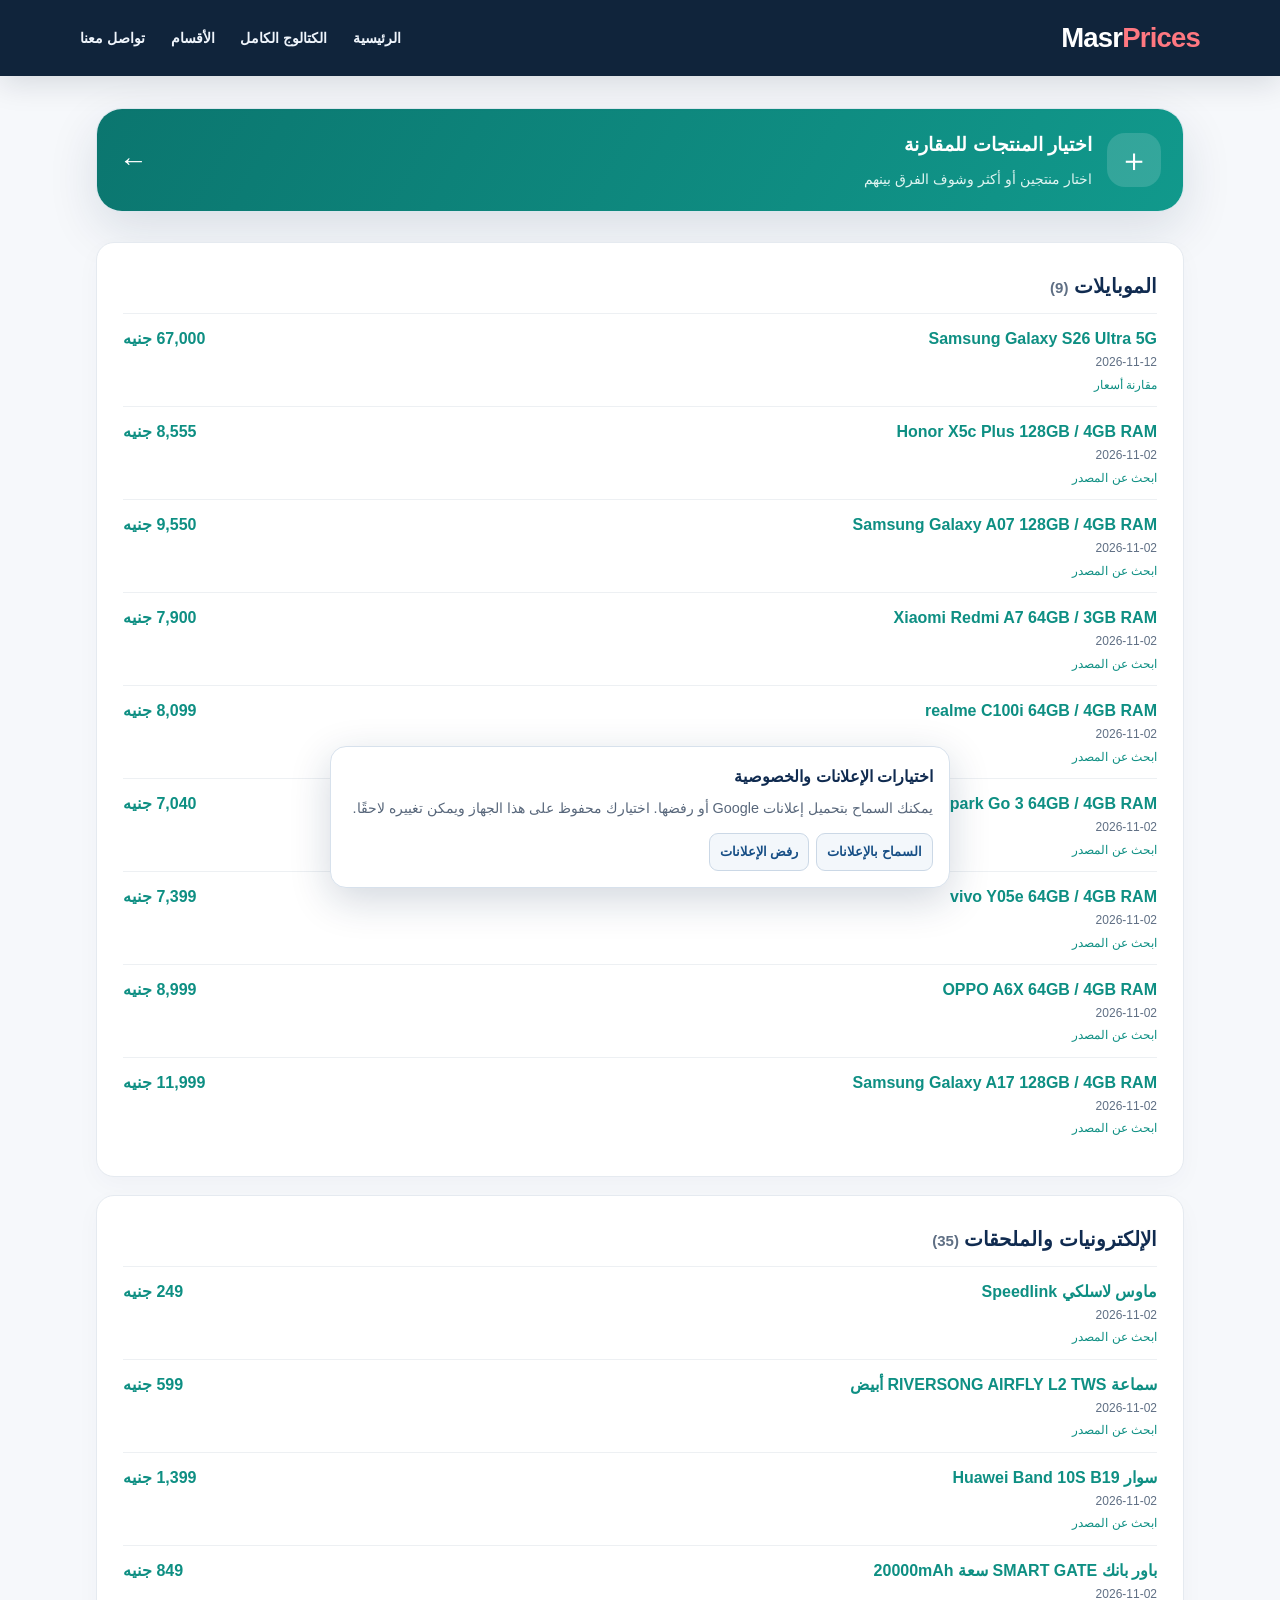
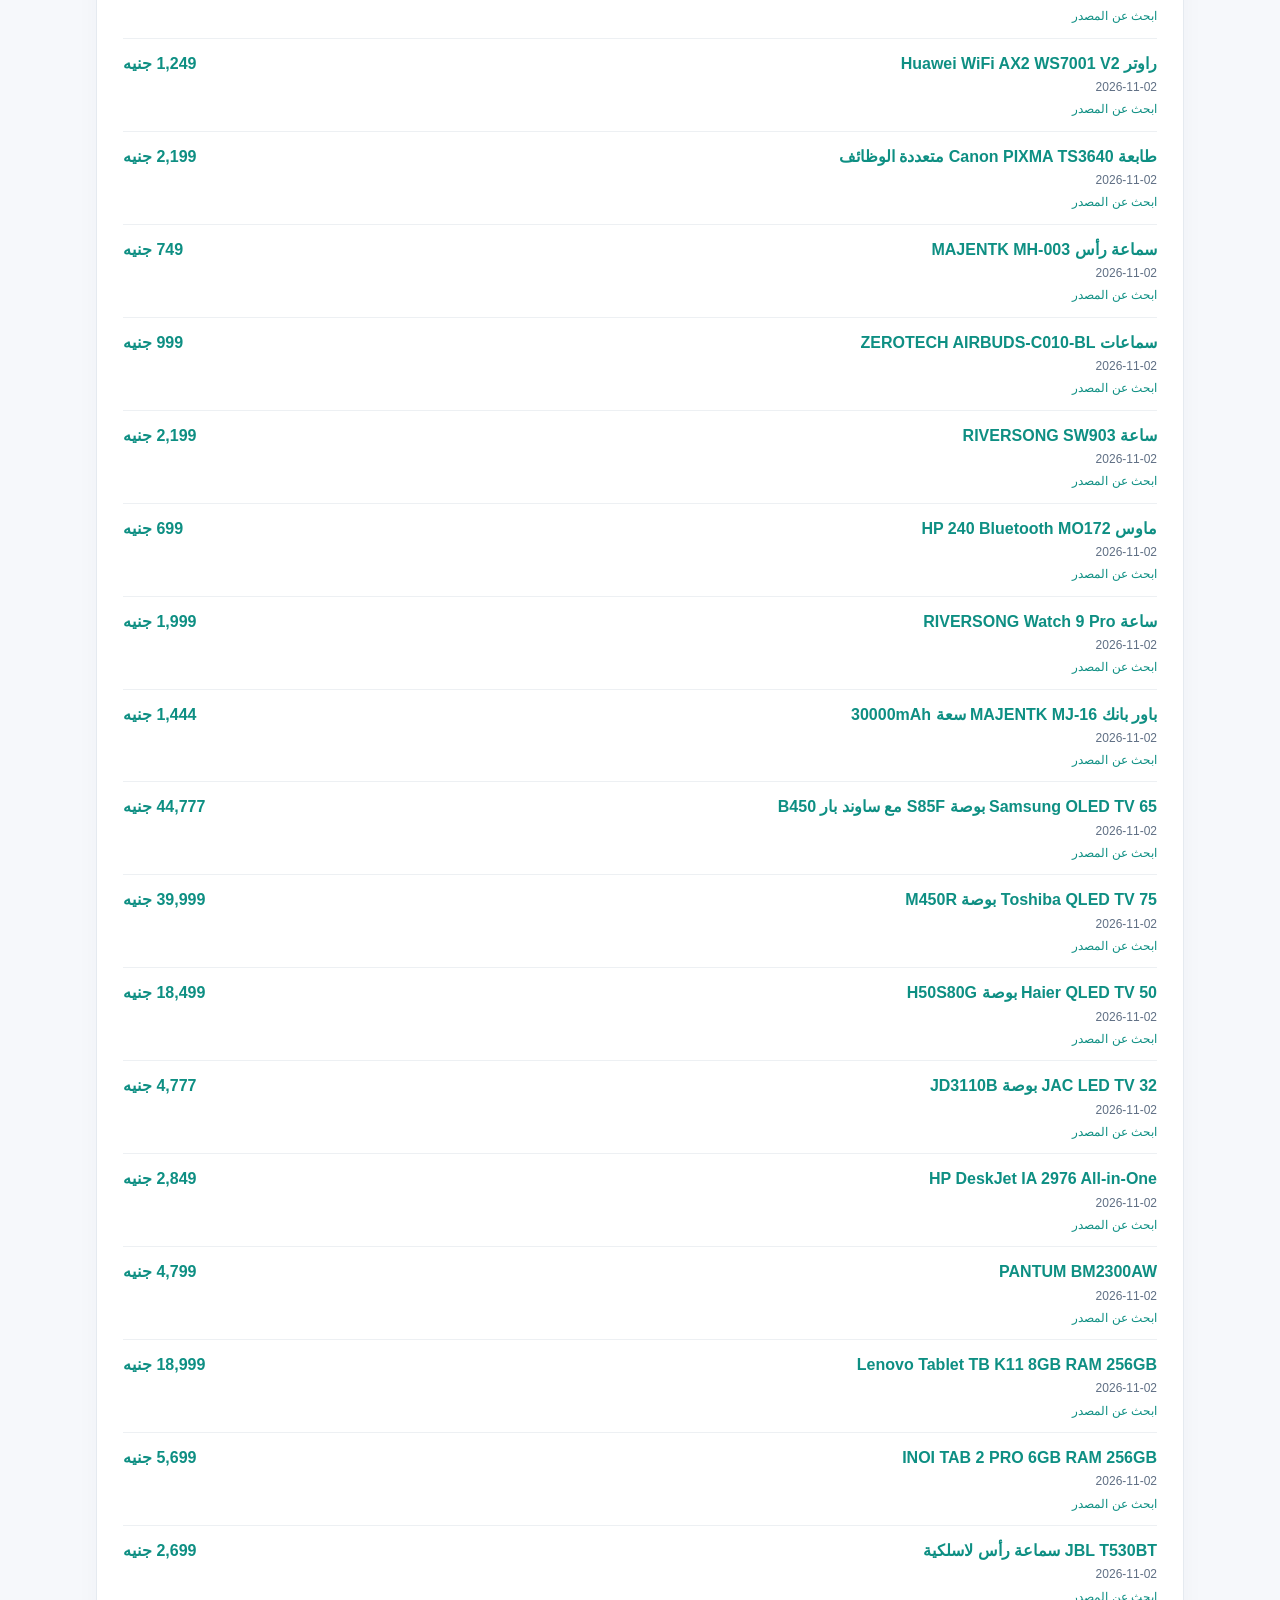
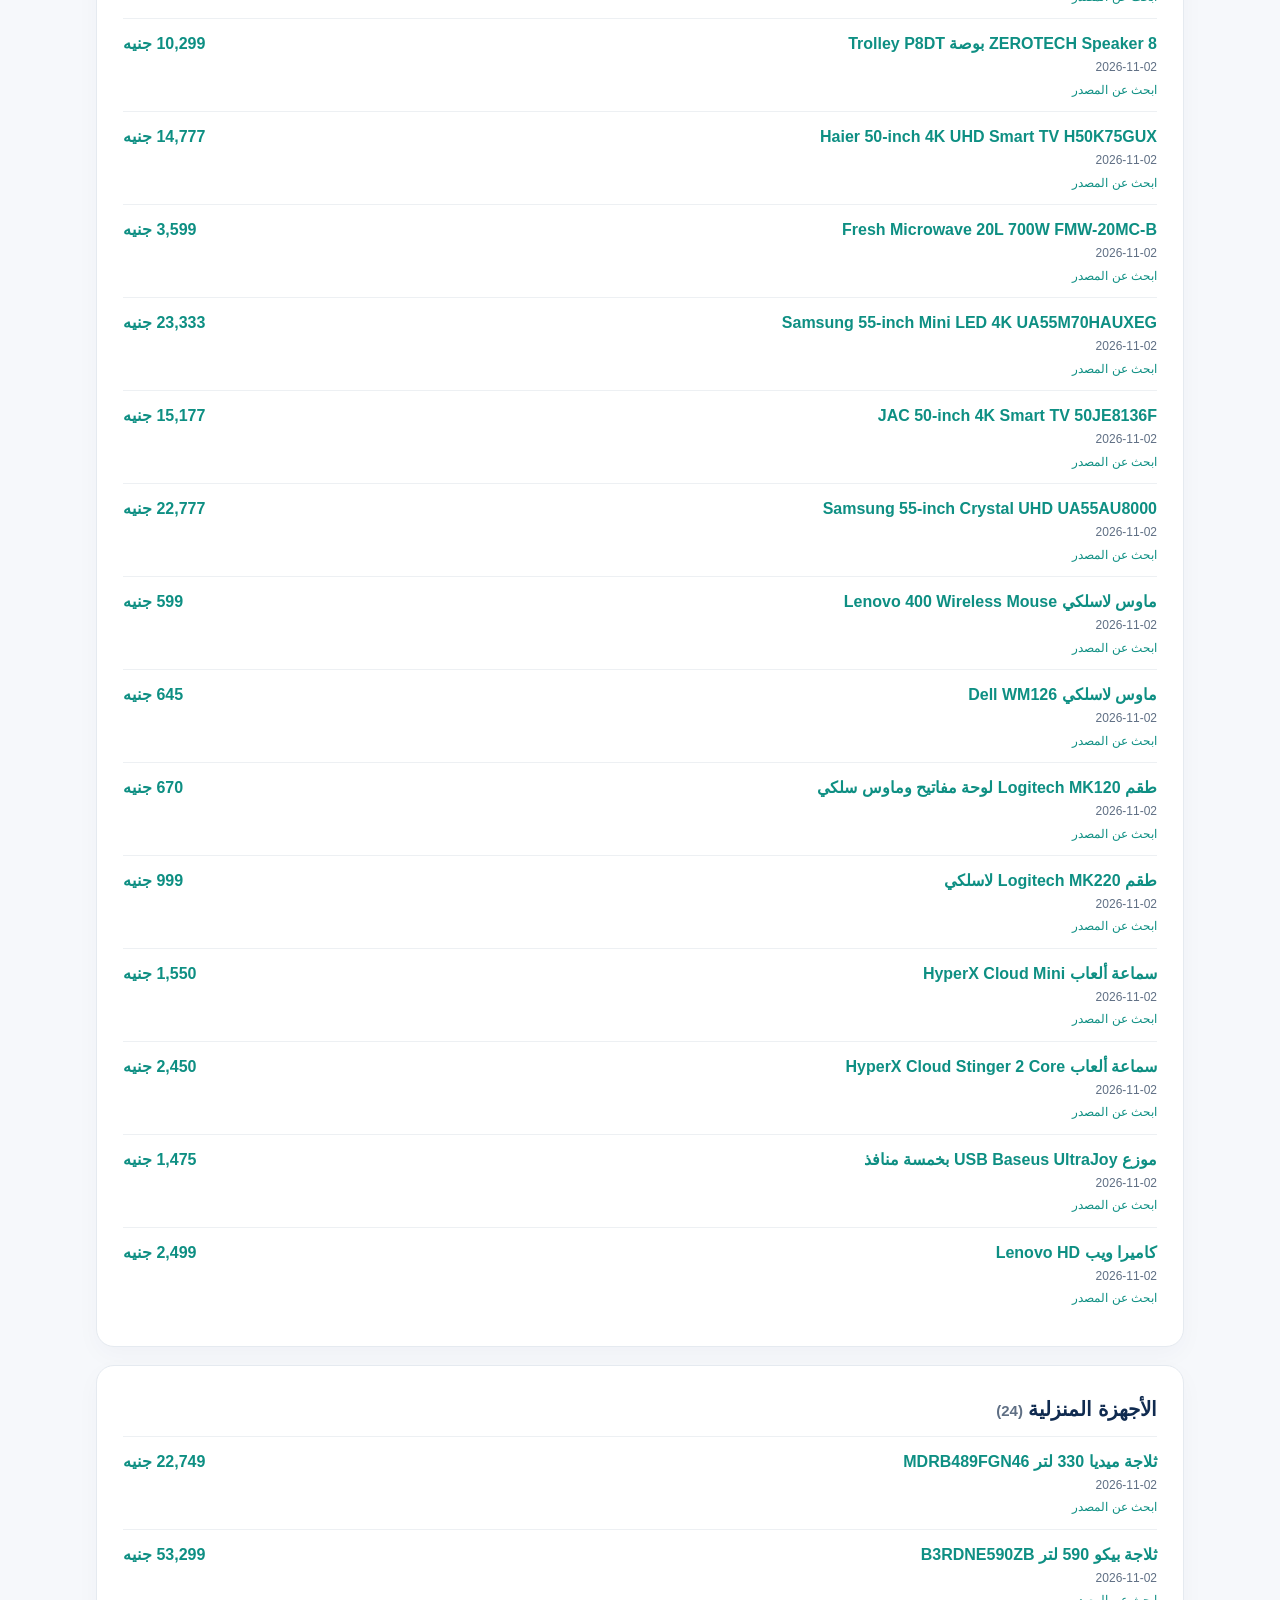
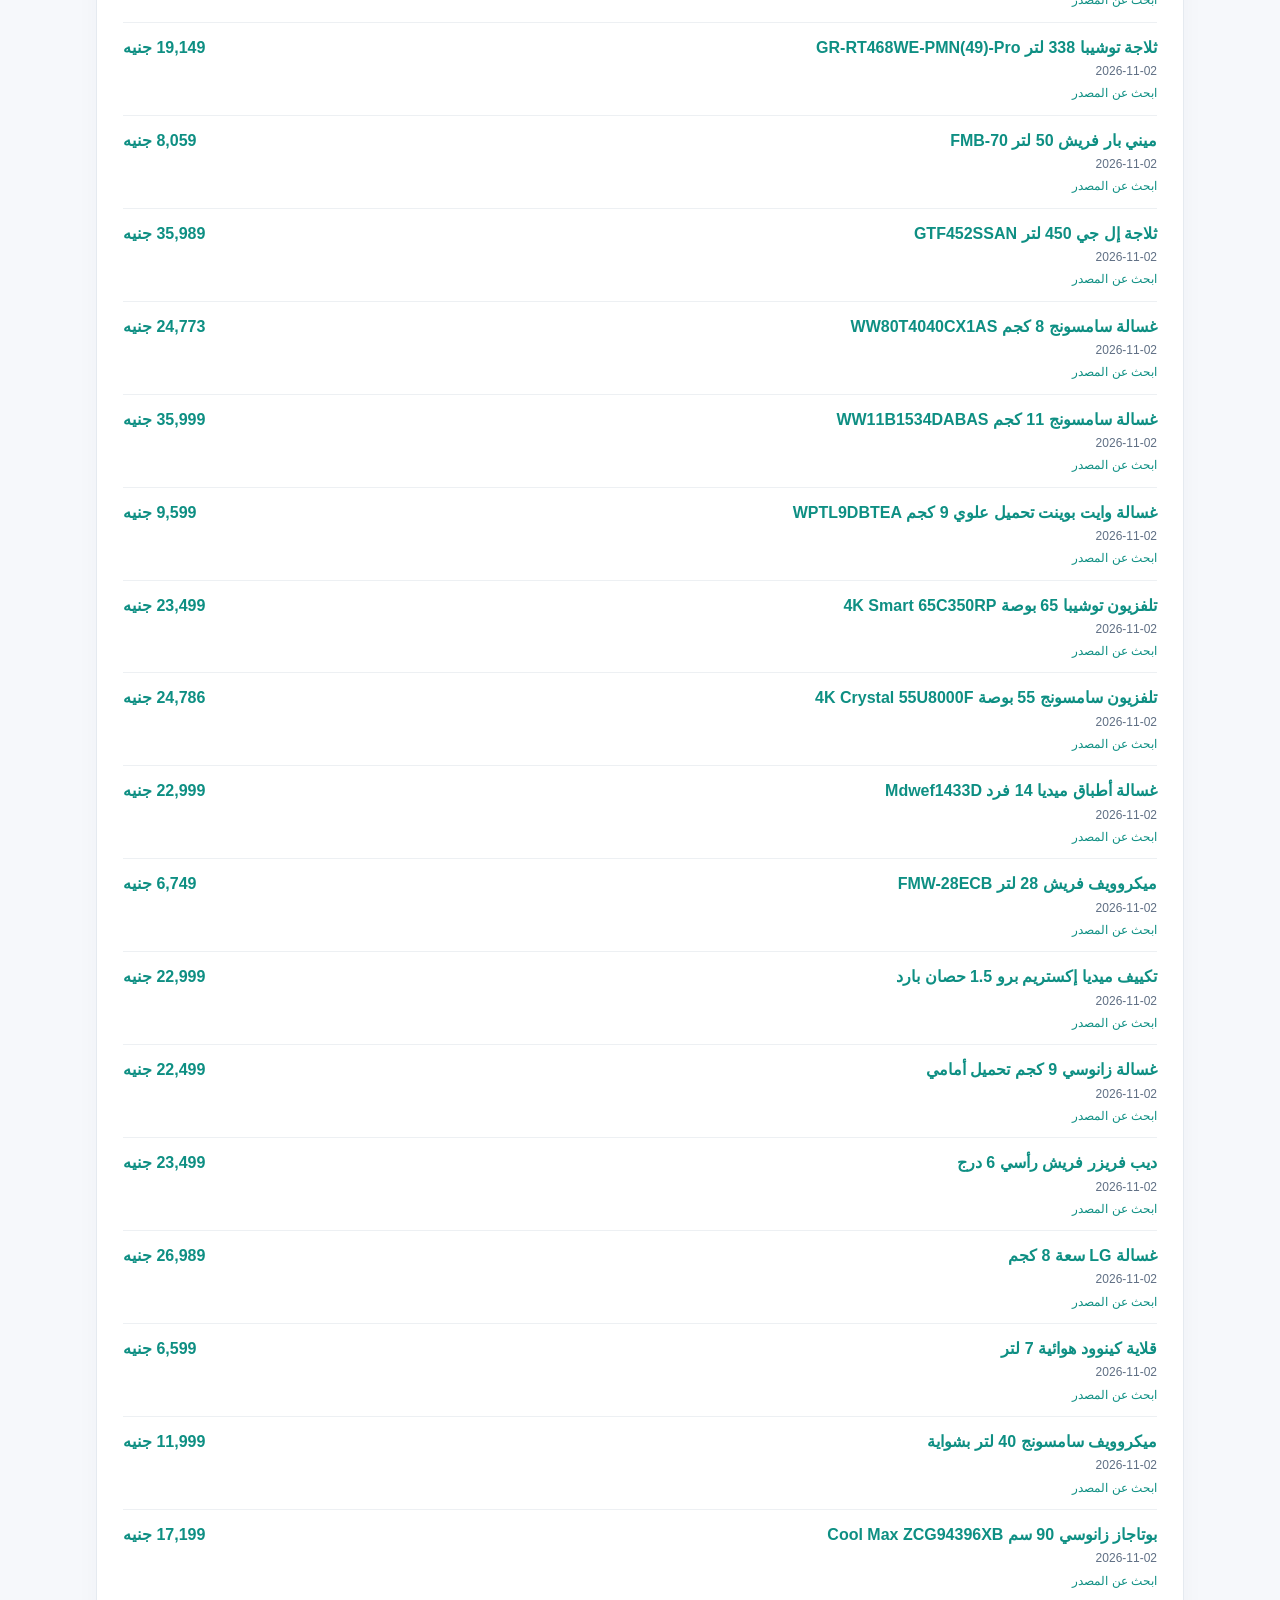
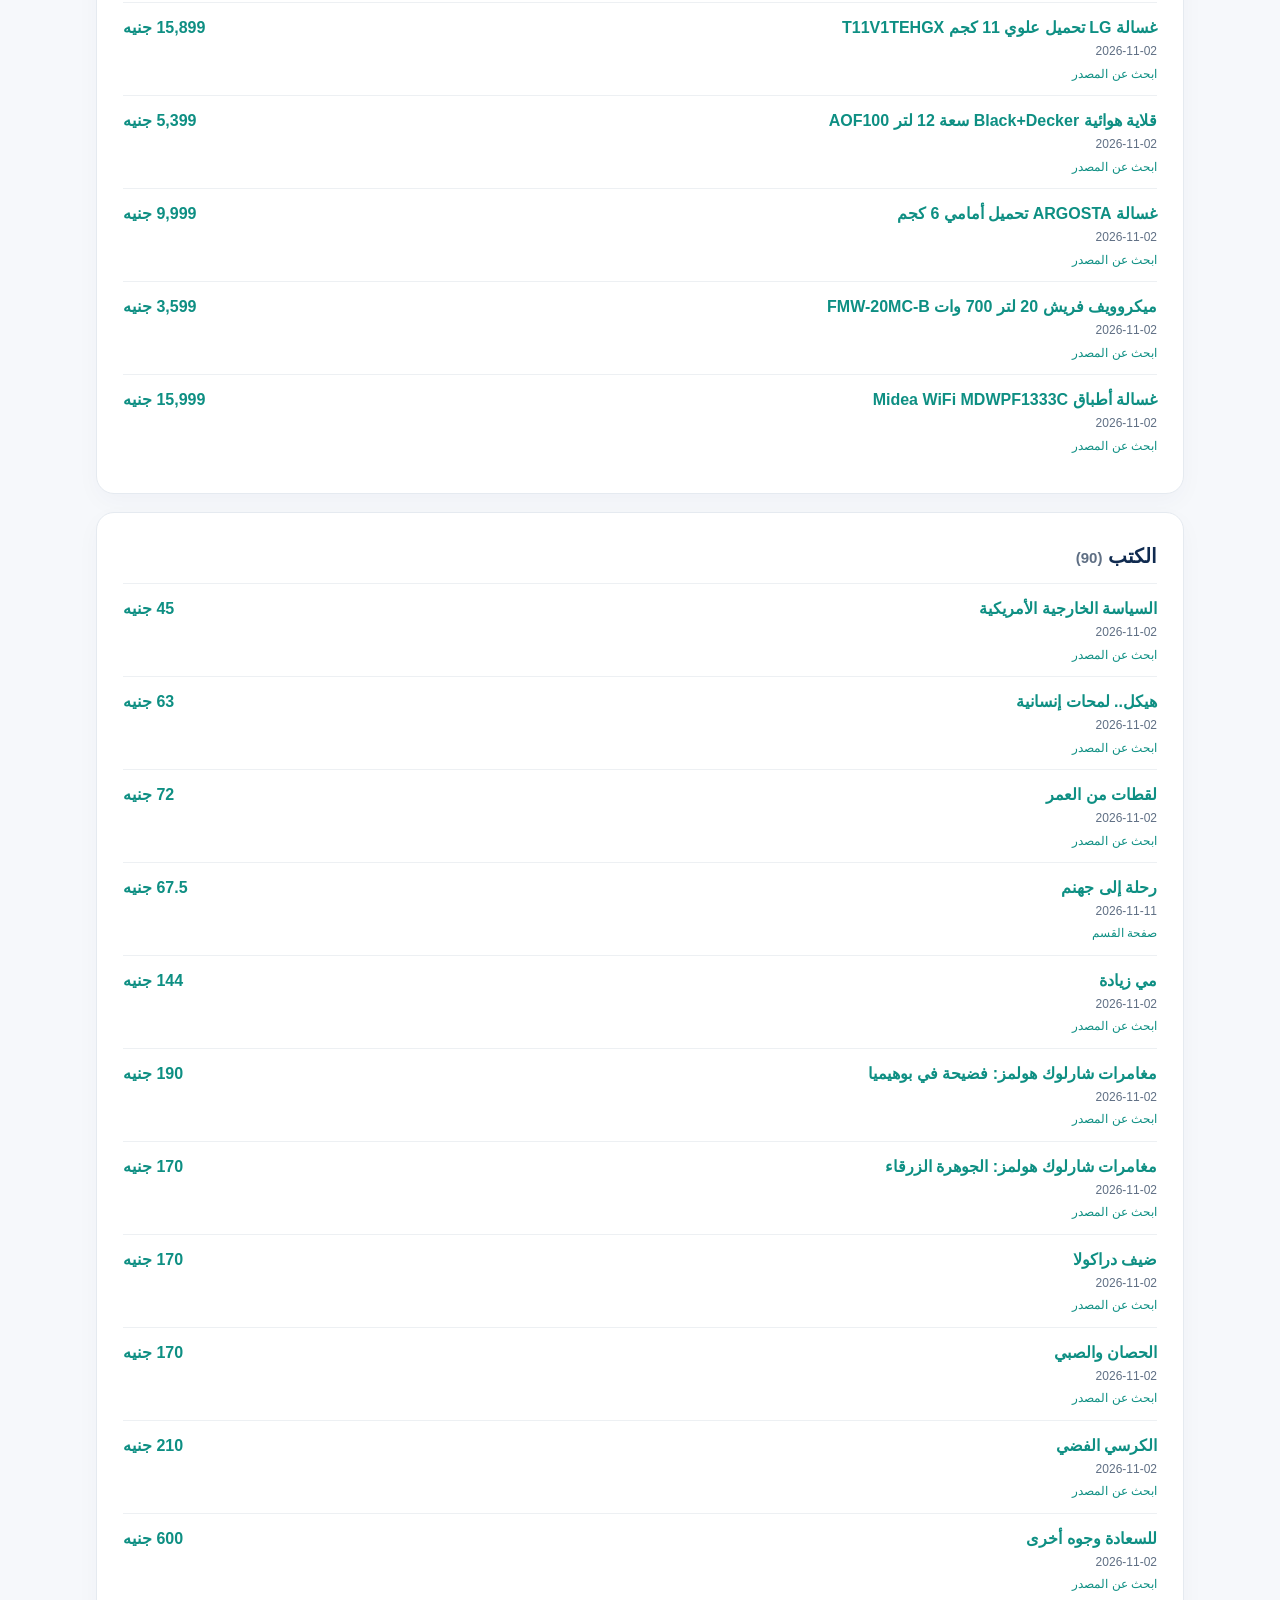
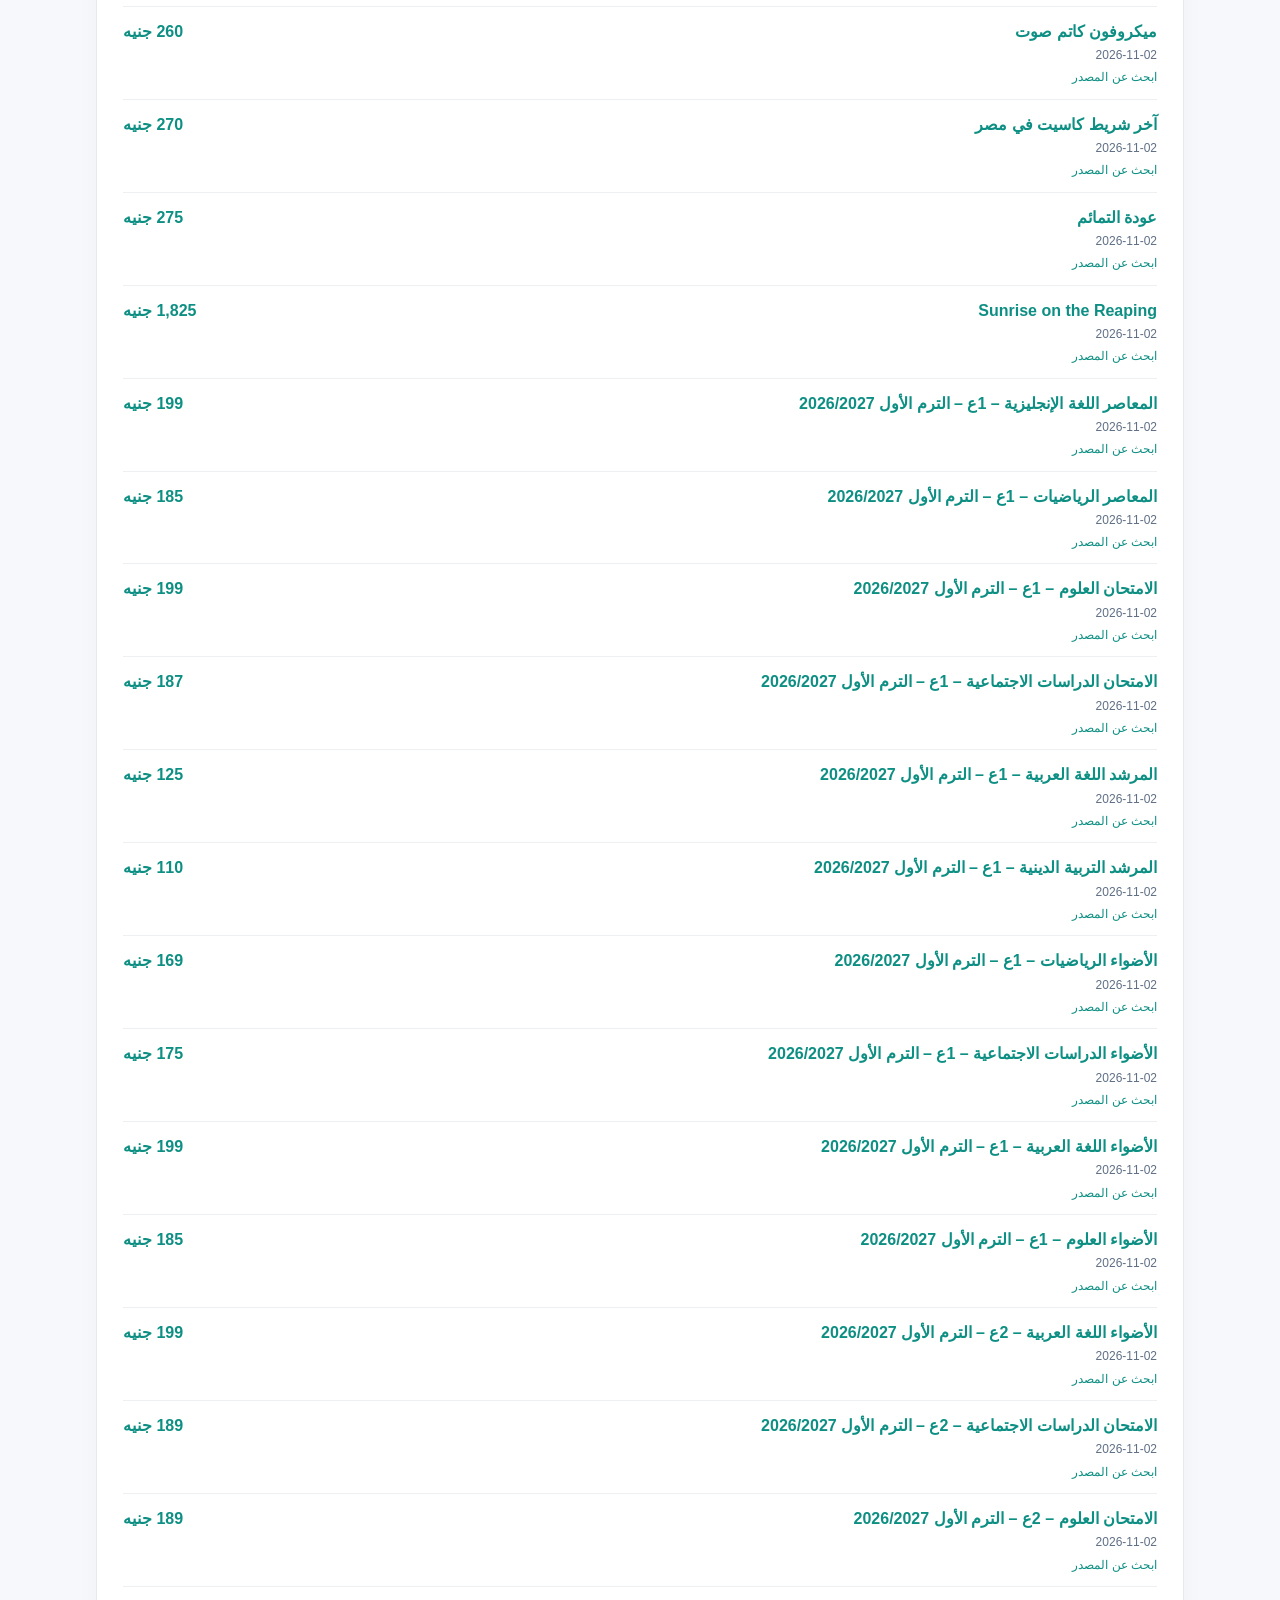
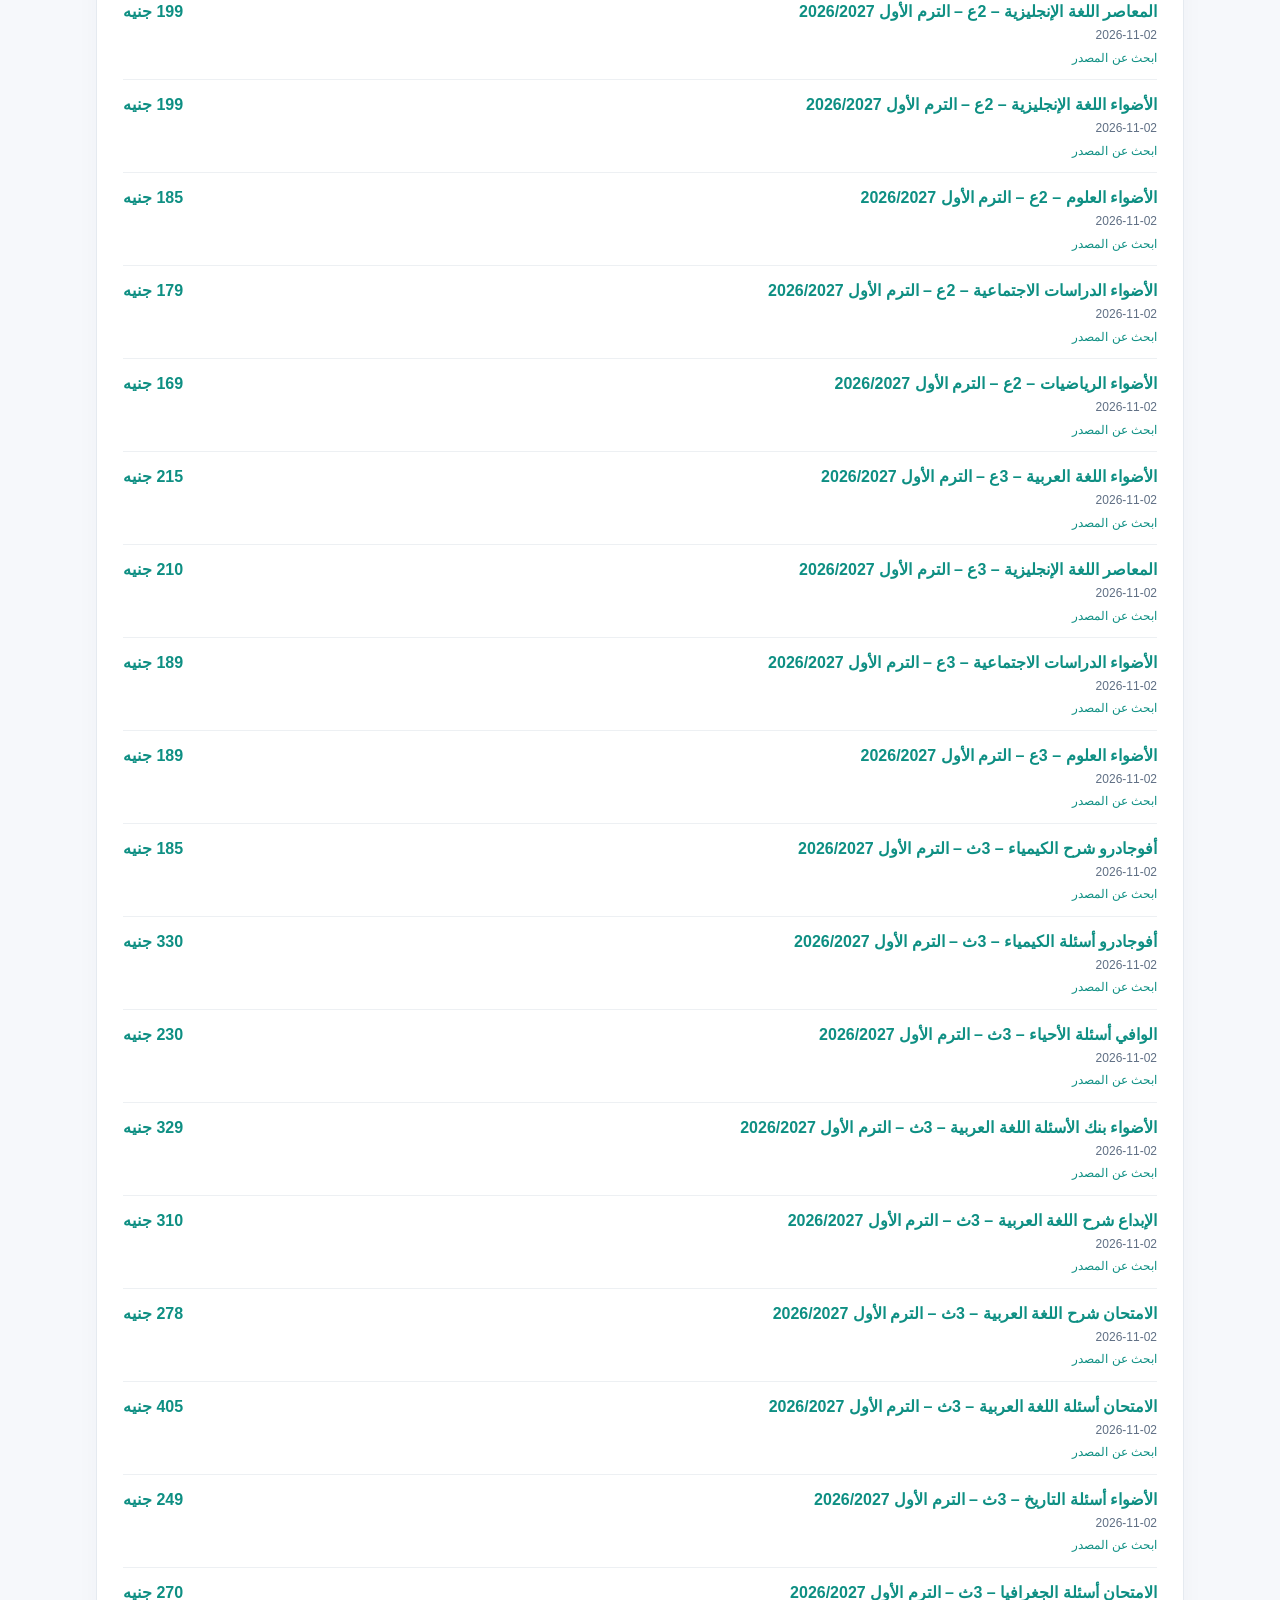
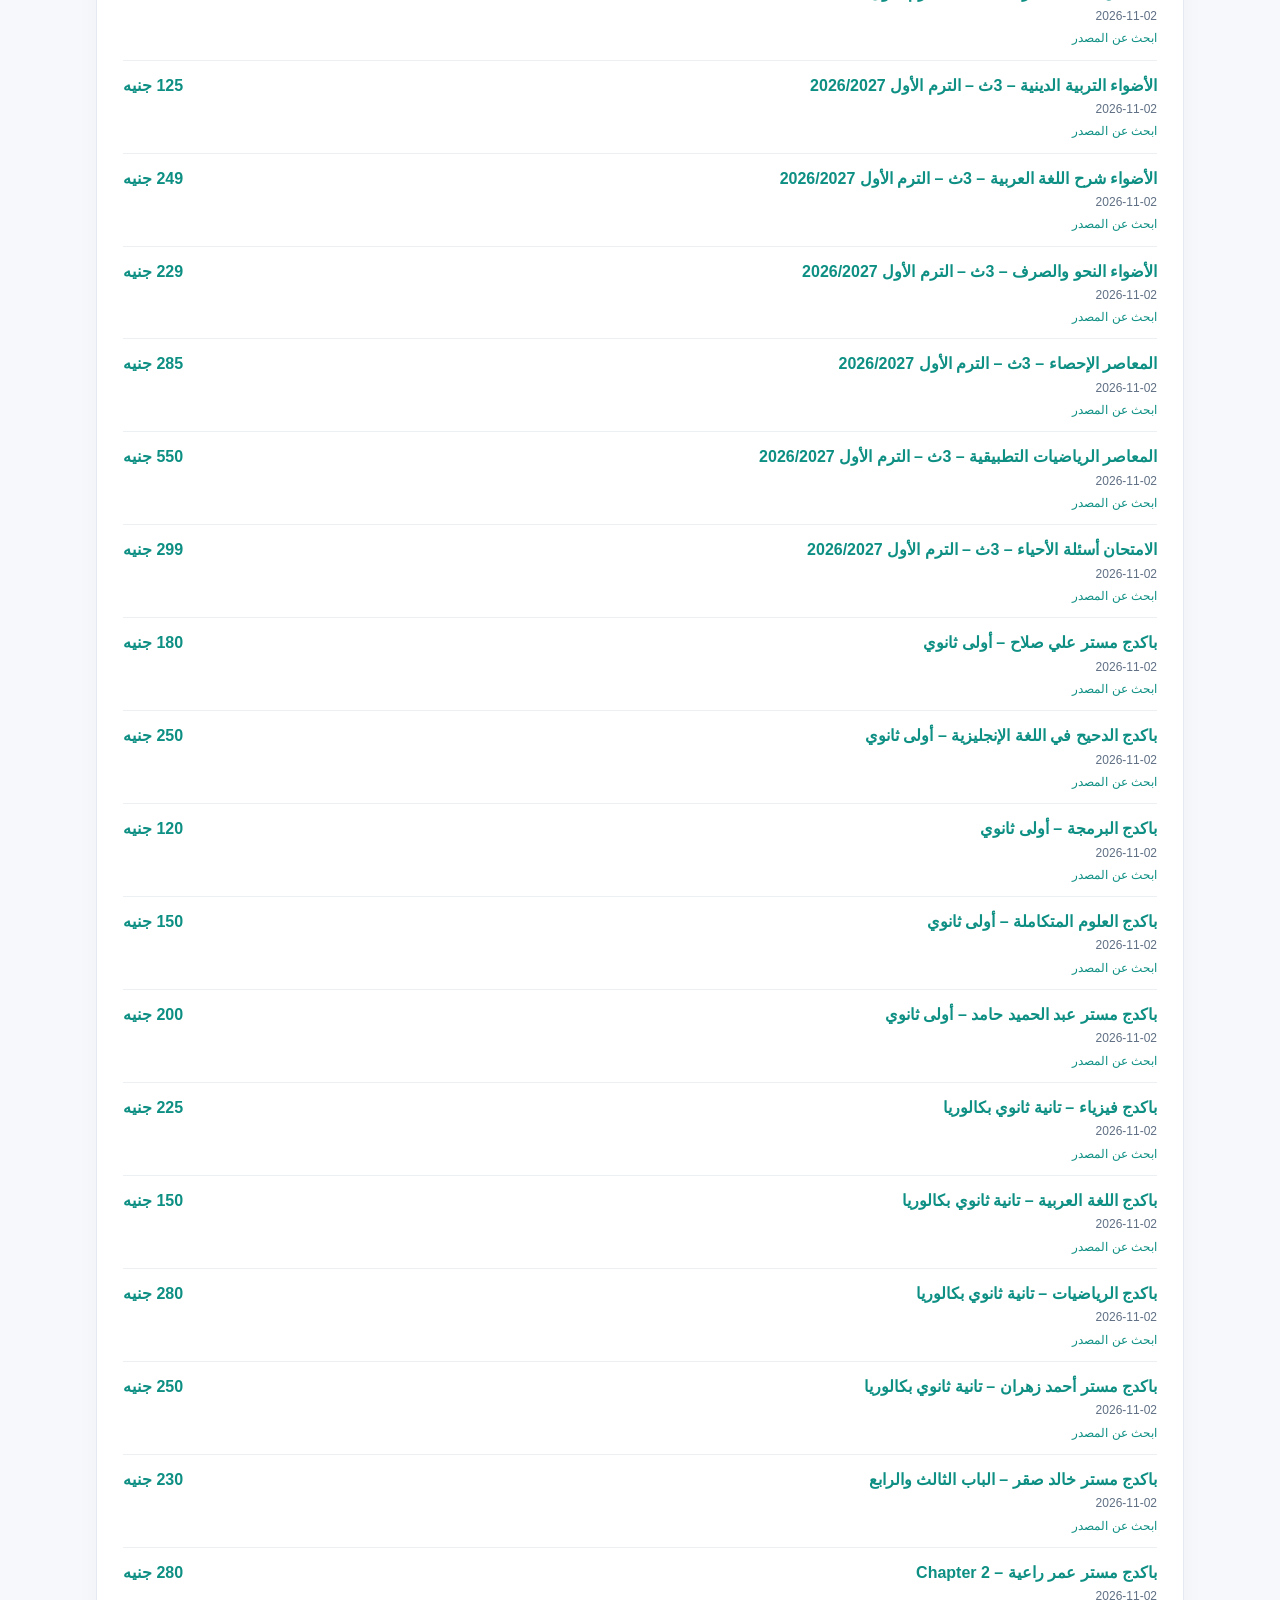
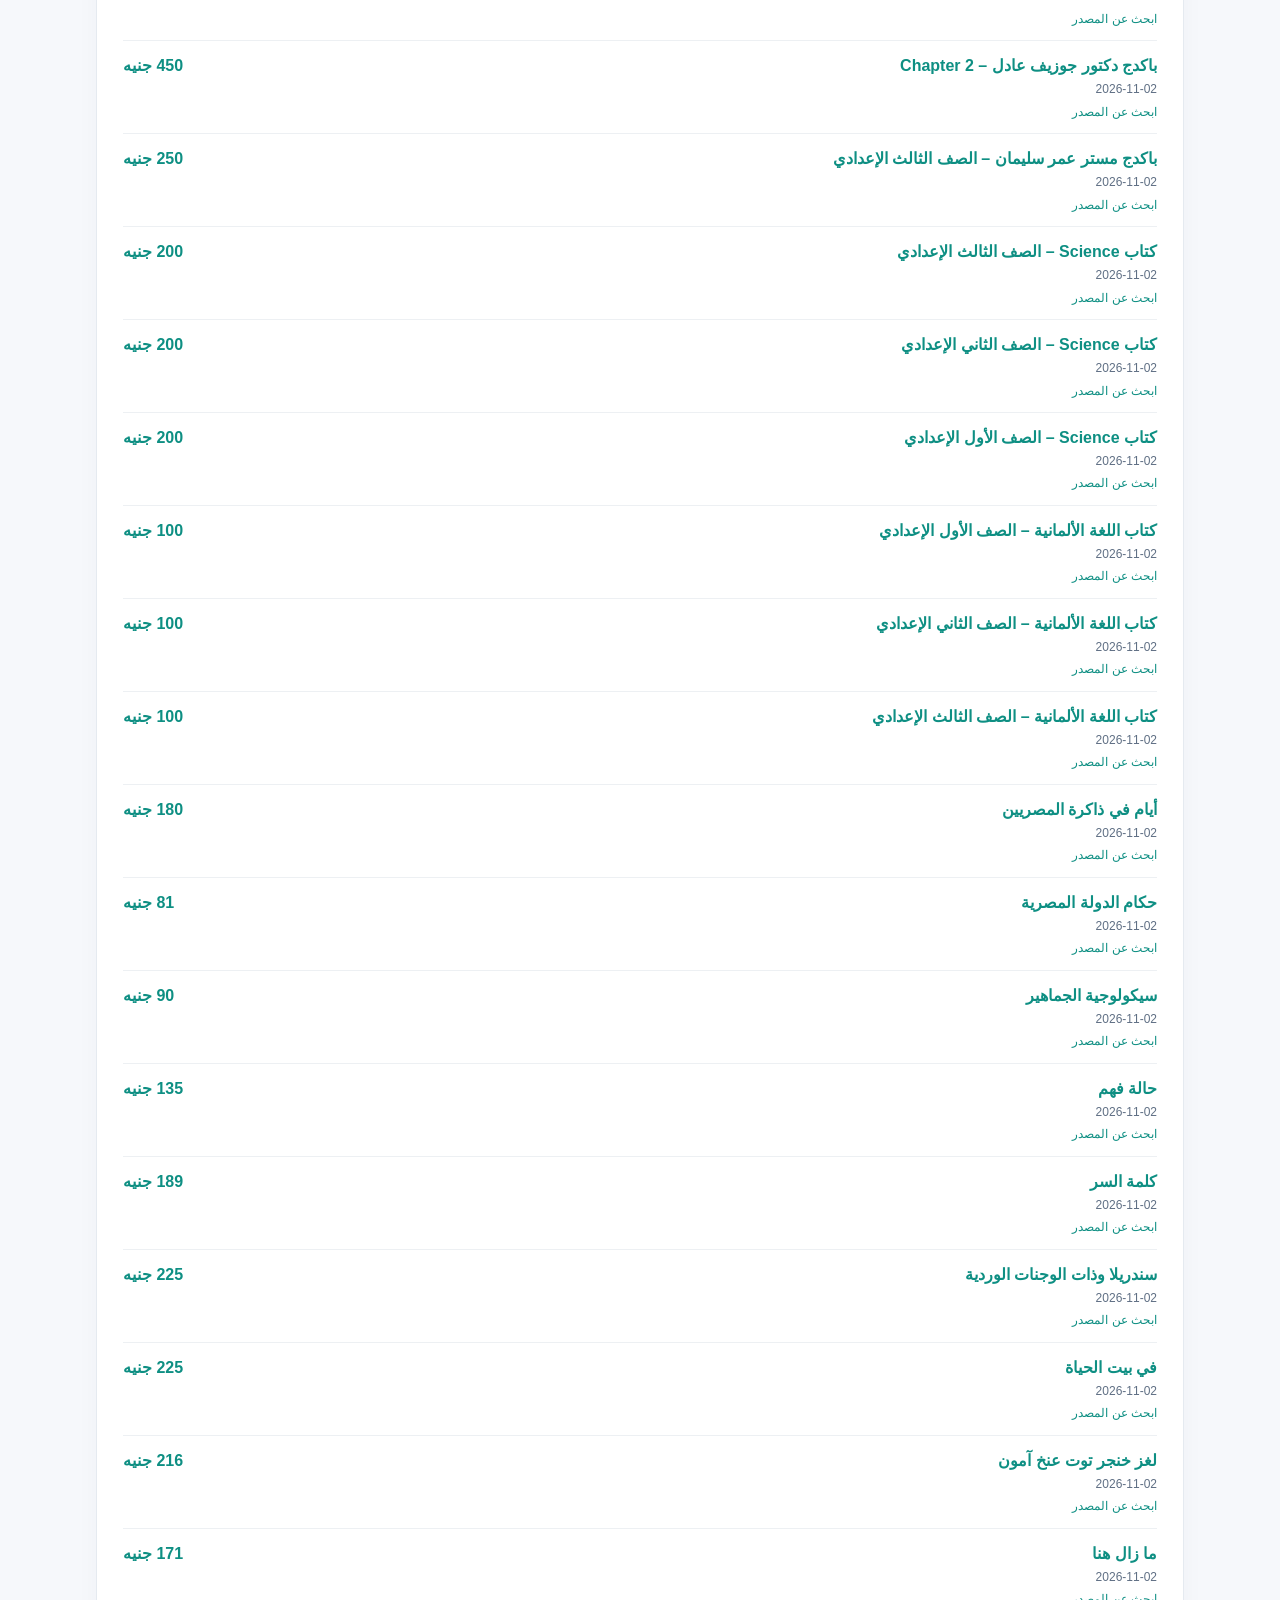
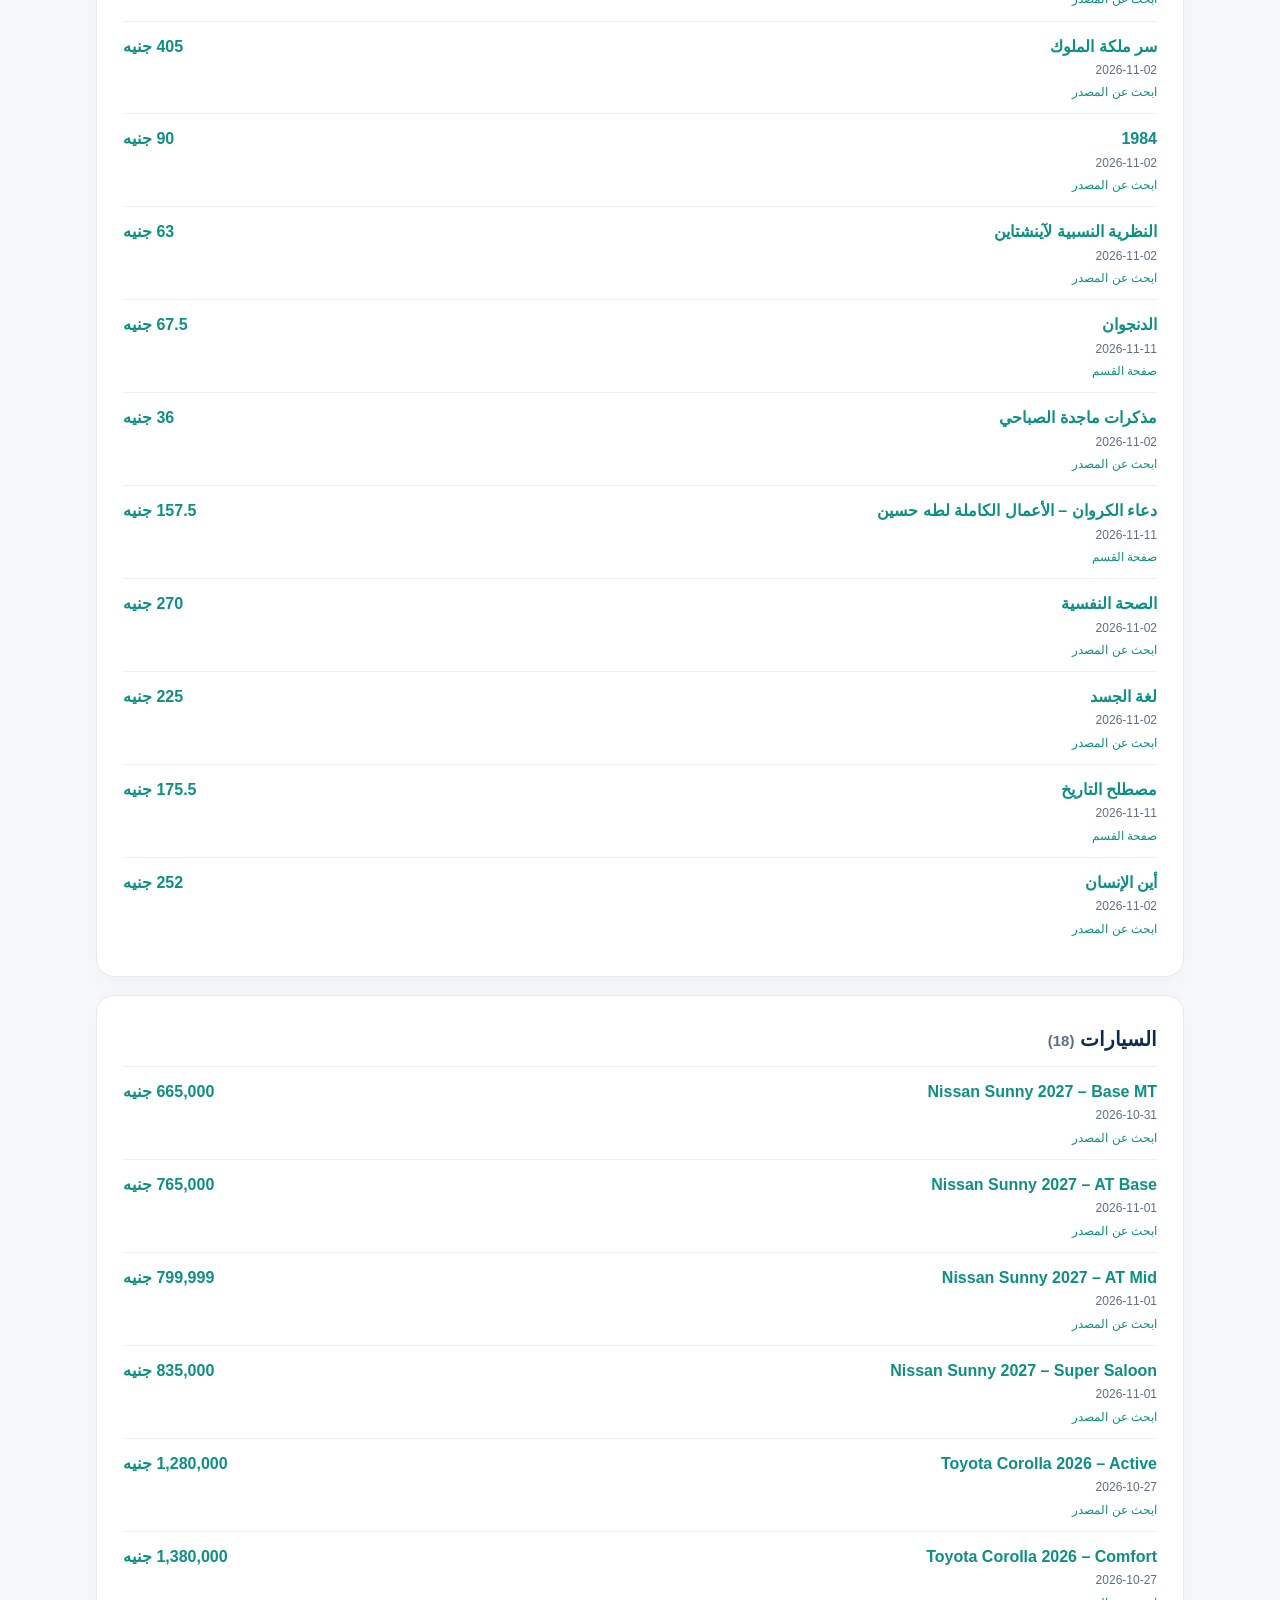
<file: products/index.html>
<!doctype html>
<html lang="ar" dir="rtl">
<head>
<meta charset="UTF-8"><meta name="google-adsense-account" content="ca-pub-7745184141725915"><meta name="viewport" content="width=device-width,initial-scale=1">
<title>مقارنة أسعار المنتجات في مصر | MasrPrices</title>
<meta name="description" content="تصفح وقارن أسعار 288 منتجًا في مصر بين الموبايلات والإلكترونيات والأجهزة المنزلية والكتب والسيارات والسلع، مع توضيح تاريخ الرصد وروابط البحث عن المصادر.">
<meta name="robots" content="index,follow,max-image-preview:large">
<link rel="canonical" href="https://masrprices.pages.dev/products/">
<link rel="icon" type="image/svg+xml" href="/assets/icon.svg">
<meta property="og:type" content="website"><meta property="og:title" content="دليل أسعار المنتجات في مصر | MasrPrices">
<meta property="og:description" content="قارن أسعار 288 منتجًا في مصر مع تاريخ الرصد وروابط المصادر المتاحة.">
<meta property="og:url" content="https://masrprices.pages.dev/products/"><meta property="og:image" content="https://masrprices.pages.dev/assets/social-preview.svg">
<meta name="twitter:card" content="summary_large_image"><meta name="twitter:image" content="https://masrprices.pages.dev/assets/social-preview.svg">
<script type="application/ld+json">{"@context":"https://schema.org","@type":"ItemList","name":"دليل المنتجات وأسعارها في مصر","numberOfItems":288,"itemListElement":[{"@type":"ListItem","position":1,"name":"Samsung Galaxy S26 Ultra 5G","url":"https://masrprices.pages.dev/products/samsung-galaxy-s26-ultra/"},{"@type":"ListItem","position":2,"name":"Honor X5c Plus 128GB / 4GB RAM","url":"https://masrprices.pages.dev/products/honor-x5c-plus/"},{"@type":"ListItem","position":3,"name":"Samsung Galaxy A07 128GB / 4GB RAM","url":"https://masrprices.pages.dev/products/samsung-a07/"},{"@type":"ListItem","position":4,"name":"Xiaomi Redmi A7 64GB / 3GB RAM","url":"https://masrprices.pages.dev/products/xiaomi-redmi-a7/"},{"@type":"ListItem","position":5,"name":"realme C100i 64GB / 4GB RAM","url":"https://masrprices.pages.dev/products/realme-c100i/"},{"@type":"ListItem","position":6,"name":"TECNO Spark Go 3 64GB / 4GB RAM","url":"https://masrprices.pages.dev/products/tecno-spark-go-3/"},{"@type":"ListItem","position":7,"name":"vivo Y05e 64GB / 4GB RAM","url":"https://masrprices.pages.dev/products/vivo-y05e/"},{"@type":"ListItem","position":8,"name":"OPPO A6X 64GB / 4GB RAM","url":"https://masrprices.pages.dev/products/oppo-a6x/"},{"@type":"ListItem","position":9,"name":"Samsung Galaxy A17 128GB / 4GB RAM","url":"https://masrprices.pages.dev/products/samsung-a17/"},{"@type":"ListItem","position":10,"name":"ماوس لاسلكي Speedlink","url":"https://masrprices.pages.dev/products/elc-mouse-speedlink/"},{"@type":"ListItem","position":11,"name":"سماعة RIVERSONG AIRFLY L2 TWS أبيض","url":"https://masrprices.pages.dev/products/elc-earbuds-riversong/"},{"@type":"ListItem","position":12,"name":"سوار Huawei Band 10S B19","url":"https://masrprices.pages.dev/products/elc-band-huawei/"},{"@type":"ListItem","position":13,"name":"باور بانك SMART GATE سعة 20000mAh","url":"https://masrprices.pages.dev/products/elc-powerbank-smartgate/"},{"@type":"ListItem","position":14,"name":"راوتر Huawei WiFi AX2 WS7001 V2","url":"https://masrprices.pages.dev/products/elc-router-huawei/"},{"@type":"ListItem","position":15,"name":"طابعة Canon PIXMA TS3640 متعددة الوظائف","url":"https://masrprices.pages.dev/products/elc-printer-canon/"},{"@type":"ListItem","position":16,"name":"سماعة رأس MAJENTK MH-003","url":"https://masrprices.pages.dev/products/elc-headphones-majentk/"},{"@type":"ListItem","position":17,"name":"سماعات ZEROTECH AIRBUDS-C010-BL","url":"https://masrprices.pages.dev/products/elc-earbuds-zerotech/"},{"@type":"ListItem","position":18,"name":"ساعة RIVERSONG SW903","url":"https://masrprices.pages.dev/products/elc-watch-riversong/"},{"@type":"ListItem","position":19,"name":"ماوس HP 240 Bluetooth MO172","url":"https://masrprices.pages.dev/products/elc-mouse-hp/"},{"@type":"ListItem","position":20,"name":"ساعة RIVERSONG Watch 9 Pro","url":"https://masrprices.pages.dev/products/elc-watch-riversong9/"},{"@type":"ListItem","position":21,"name":"باور بانك MAJENTK MJ-16 سعة 30000mAh","url":"https://masrprices.pages.dev/products/elc-powerbank-majentk/"},{"@type":"ListItem","position":22,"name":"Samsung OLED TV 65 بوصة S85F مع ساوند بار B450","url":"https://masrprices.pages.dev/products/elc-samsung-tv65/"},{"@type":"ListItem","position":23,"name":"Toshiba QLED TV 75 بوصة M450R","url":"https://masrprices.pages.dev/products/elc-toshiba-tv75/"},{"@type":"ListItem","position":24,"name":"Haier QLED TV 50 بوصة H50S80G","url":"https://masrprices.pages.dev/products/elc-haier-tv50/"},{"@type":"ListItem","position":25,"name":"JAC LED TV 32 بوصة JD3110B","url":"https://masrprices.pages.dev/products/elc-jac-tv32/"},{"@type":"ListItem","position":26,"name":"HP DeskJet IA 2976 All-in-One","url":"https://masrprices.pages.dev/products/elc-hp-printer/"},{"@type":"ListItem","position":27,"name":"PANTUM BM2300AW","url":"https://masrprices.pages.dev/products/elc-pantum-printer/"},{"@type":"ListItem","position":28,"name":"Lenovo Tablet TB K11 8GB RAM 256GB","url":"https://masrprices.pages.dev/products/elc-lenovo-tablet/"},{"@type":"ListItem","position":29,"name":"INOI TAB 2 PRO 6GB RAM 256GB","url":"https://masrprices.pages.dev/products/elc-inoi-tablet/"},{"@type":"ListItem","position":30,"name":"JBL T530BT سماعة رأس لاسلكية","url":"https://masrprices.pages.dev/products/elc-jbl-headset/"},{"@type":"ListItem","position":31,"name":"ZEROTECH Speaker 8 بوصة Trolley P8DT","url":"https://masrprices.pages.dev/products/elc-speaker-zerotech/"},{"@type":"ListItem","position":32,"name":"Haier 50-inch 4K UHD Smart TV H50K75GUX","url":"https://masrprices.pages.dev/products/tv-haier50-cf/"},{"@type":"ListItem","position":33,"name":"Fresh Microwave 20L 700W FMW-20MC-B","url":"https://masrprices.pages.dev/products/tv-fresh-micro/"},{"@type":"ListItem","position":34,"name":"Samsung 55-inch Mini LED 4K UA55M70HAUXEG","url":"https://masrprices.pages.dev/products/tv-samsung55-mini/"},{"@type":"ListItem","position":35,"name":"JAC 50-inch 4K Smart TV 50JE8136F","url":"https://masrprices.pages.dev/products/tv-jac50-4k/"},{"@type":"ListItem","position":36,"name":"Samsung 55-inch Crystal UHD UA55AU8000","url":"https://masrprices.pages.dev/products/tv-samsung55-crystal/"},{"@type":"ListItem","position":37,"name":"ماوس لاسلكي Lenovo 400 Wireless Mouse","url":"https://masrprices.pages.dev/products/pc-lenovo-mouse400/"},{"@type":"ListItem","position":38,"name":"ماوس لاسلكي Dell WM126","url":"https://masrprices.pages.dev/products/pc-dell-wm126/"},{"@type":"ListItem","position":39,"name":"طقم Logitech MK120 لوحة مفاتيح وماوس سلكي","url":"https://masrprices.pages.dev/products/pc-logitech-mk120/"},{"@type":"ListItem","position":40,"name":"طقم Logitech MK220 لاسلكي","url":"https://masrprices.pages.dev/products/pc-logitech-mk220/"},{"@type":"ListItem","position":41,"name":"سماعة ألعاب HyperX Cloud Mini","url":"https://masrprices.pages.dev/products/pc-hyperx-cloud-mini/"},{"@type":"ListItem","position":42,"name":"سماعة ألعاب HyperX Cloud Stinger 2 Core","url":"https://masrprices.pages.dev/products/pc-hyperx-stinger2/"},{"@type":"ListItem","position":43,"name":"موزع USB Baseus UltraJoy بخمسة منافذ","url":"https://masrprices.pages.dev/products/pc-baseus-hub5/"},{"@type":"ListItem","position":44,"name":"كاميرا ويب Lenovo HD","url":"https://masrprices.pages.dev/products/pc-lenovo-webcam/"},{"@type":"ListItem","position":45,"name":"ثلاجة ميديا 330 لتر MDRB489FGN46","url":"https://masrprices.pages.dev/products/midea-fridge-330l/"},{"@type":"ListItem","position":46,"name":"ثلاجة بيكو 590 لتر B3RDNE590ZB","url":"https://masrprices.pages.dev/products/beko-fridge-590l/"},{"@type":"ListItem","position":47,"name":"ثلاجة توشيبا 338 لتر GR-RT468WE-PMN(49)-Pro","url":"https://masrprices.pages.dev/products/toshiba-fridge-338l/"},{"@type":"ListItem","position":48,"name":"ميني بار فريش 50 لتر FMB-70","url":"https://masrprices.pages.dev/products/fresh-minibar-50l/"},{"@type":"ListItem","position":49,"name":"ثلاجة إل جي 450 لتر GTF452SSAN","url":"https://masrprices.pages.dev/products/lg-fridge-450l/"},{"@type":"ListItem","position":50,"name":"غسالة سامسونج 8 كجم WW80T4040CX1AS","url":"https://masrprices.pages.dev/products/samsung-washer-8kg/"},{"@type":"ListItem","position":51,"name":"غسالة سامسونج 11 كجم WW11B1534DABAS","url":"https://masrprices.pages.dev/products/samsung-washer-11kg/"},{"@type":"ListItem","position":52,"name":"غسالة وايت بوينت تحميل علوي 9 كجم WPTL9DBTEA","url":"https://masrprices.pages.dev/products/whitepoint-washer-9kg/"},{"@type":"ListItem","position":53,"name":"تلفزيون توشيبا 65 بوصة 4K Smart 65C350RP","url":"https://masrprices.pages.dev/products/toshiba-tv-65/"},{"@type":"ListItem","position":54,"name":"تلفزيون سامسونج 55 بوصة 4K Crystal 55U8000F","url":"https://masrprices.pages.dev/products/samsung-tv-55/"},{"@type":"ListItem","position":55,"name":"غسالة أطباق ميديا 14 فرد Mdwef1433D","url":"https://masrprices.pages.dev/products/midea-dishwasher-14/"},{"@type":"ListItem","position":56,"name":"ميكروويف فريش 28 لتر FMW-28ECB","url":"https://masrprices.pages.dev/products/fresh-microwave-28/"},{"@type":"ListItem","position":57,"name":"تكييف ميديا إكستريم برو 1.5 حصان بارد","url":"https://masrprices.pages.dev/products/app-ac-midea-15/"},{"@type":"ListItem","position":58,"name":"غسالة زانوسي 9 كجم تحميل أمامي","url":"https://masrprices.pages.dev/products/app-washer-zanussi-9/"},{"@type":"ListItem","position":59,"name":"ديب فريزر فريش رأسي 6 درج","url":"https://masrprices.pages.dev/products/app-freezer-fresh/"},{"@type":"ListItem","position":60,"name":"غسالة LG سعة 8 كجم","url":"https://masrprices.pages.dev/products/app-washer-lg-8/"},{"@type":"ListItem","position":61,"name":"قلاية كينوود هوائية 7 لتر","url":"https://masrprices.pages.dev/products/app-airfryer-kenwood/"},{"@type":"ListItem","position":62,"name":"ميكروويف سامسونج 40 لتر بشواية","url":"https://masrprices.pages.dev/products/app-microwave-samsung40/"},{"@type":"ListItem","position":63,"name":"بوتاجاز زانوسي 90 سم Cool Max ZCG94396XB","url":"https://masrprices.pages.dev/products/app-zanussi-cooker90/"},{"@type":"ListItem","position":64,"name":"غسالة LG تحميل علوي 11 كجم T11V1TEHGX","url":"https://masrprices.pages.dev/products/app-lg-topload11/"},{"@type":"ListItem","position":65,"name":"قلاية هوائية Black+Decker سعة 12 لتر AOF100","url":"https://masrprices.pages.dev/products/app-blackdecker-airfryer12/"},{"@type":"ListItem","position":66,"name":"غسالة ARGOSTA تحميل أمامي 6 كجم","url":"https://masrprices.pages.dev/products/app-argosta-washer6/"},{"@type":"ListItem","position":67,"name":"ميكروويف فريش 20 لتر 700 وات FMW-20MC-B","url":"https://masrprices.pages.dev/products/app-fresh-micro20/"},{"@type":"ListItem","position":68,"name":"غسالة أطباق Midea WiFi MDWPF1333C","url":"https://masrprices.pages.dev/products/app-midea-dishwasher/"},{"@type":"ListItem","position":69,"name":"السياسة الخارجية الأمريكية","url":"https://masrprices.pages.dev/products/ahram-politics/"},{"@type":"ListItem","position":70,"name":"هيكل.. لمحات إنسانية","url":"https://masrprices.pages.dev/products/ahram-heykl/"},{"@type":"ListItem","position":71,"name":"لقطات من العمر","url":"https://masrprices.pages.dev/products/ahram-life/"},{"@type":"ListItem","position":72,"name":"رحلة إلى جهنم","url":"https://masrprices.pages.dev/products/ahram-journey/"},{"@type":"ListItem","position":73,"name":"مي زيادة","url":"https://masrprices.pages.dev/products/ahram-may/"},{"@type":"ListItem","position":74,"name":"مغامرات شارلوك هولمز: فضيحة في بوهيميا","url":"https://masrprices.pages.dev/products/insan-sherlock-bohemia/"},{"@type":"ListItem","position":75,"name":"مغامرات شارلوك هولمز: الجوهرة الزرقاء","url":"https://masrprices.pages.dev/products/insan-blue-carbuncle/"},{"@type":"ListItem","position":76,"name":"ضيف دراكولا","url":"https://masrprices.pages.dev/products/insan-dracula/"},{"@type":"ListItem","position":77,"name":"الحصان والصبي","url":"https://masrprices.pages.dev/products/insan-horse-boy/"},{"@type":"ListItem","position":78,"name":"الكرسي الفضي","url":"https://masrprices.pages.dev/products/insan-silver-chair/"},{"@type":"ListItem","position":79,"name":"للسعادة وجوه أخرى","url":"https://masrprices.pages.dev/products/kotobzone-happiness/"},{"@type":"ListItem","position":80,"name":"ميكروفون كاتم صوت","url":"https://masrprices.pages.dev/products/kotobzone-microphone/"},{"@type":"ListItem","position":81,"name":"آخر شريط كاسيت في مصر","url":"https://masrprices.pages.dev/products/kotobzone-last-cassette/"},{"@type":"ListItem","position":82,"name":"عودة التمائم","url":"https://masrprices.pages.dev/products/kotobzone-returns/"},{"@type":"ListItem","position":83,"name":"Sunrise on the Reaping","url":"https://masrprices.pages.dev/products/kotobzone-sunrise/"},{"@type":"ListItem","position":84,"name":"المعاصر اللغة الإنجليزية – 1ع – الترم الأول 2026/2027","url":"https://masrprices.pages.dev/products/school-1/"},{"@type":"ListItem","position":85,"name":"المعاصر الرياضيات – 1ع – الترم الأول 2026/2027","url":"https://masrprices.pages.dev/products/school-1-1k66x9w/"},{"@type":"ListItem","position":86,"name":"الامتحان العلوم – 1ع – الترم الأول 2026/2027","url":"https://masrprices.pages.dev/products/school-1-12jzh3o/"},{"@type":"ListItem","position":87,"name":"الامتحان الدراسات الاجتماعية – 1ع – الترم الأول 2026/2027","url":"https://masrprices.pages.dev/products/school-1-1vx1jkx/"},{"@type":"ListItem","position":88,"name":"المرشد اللغة العربية – 1ع – الترم الأول 2026/2027","url":"https://masrprices.pages.dev/products/school-1-1mu735s/"},{"@type":"ListItem","position":89,"name":"المرشد التربية الدينية – 1ع – الترم الأول 2026/2027","url":"https://masrprices.pages.dev/products/school-1-1clpw2k/"},{"@type":"ListItem","position":90,"name":"الأضواء الرياضيات – 1ع – الترم الأول 2026/2027","url":"https://masrprices.pages.dev/products/school-1-1c03zne/"},{"@type":"ListItem","position":91,"name":"الأضواء الدراسات الاجتماعية – 1ع – الترم الأول 2026/2027","url":"https://masrprices.pages.dev/products/school-1-1q8x4li/"},{"@type":"ListItem","position":92,"name":"الأضواء اللغة العربية – 1ع – الترم الأول 2026/2027","url":"https://masrprices.pages.dev/products/school-1-4db74g/"},{"@type":"ListItem","position":93,"name":"الأضواء العلوم – 1ع – الترم الأول 2026/2027","url":"https://masrprices.pages.dev/products/school-1-vsgzlt/"},{"@type":"ListItem","position":94,"name":"الأضواء اللغة العربية – 2ع – الترم الأول 2026/2027","url":"https://masrprices.pages.dev/products/school-2/"},{"@type":"ListItem","position":95,"name":"الامتحان الدراسات الاجتماعية – 2ع – الترم الأول 2026/2027","url":"https://masrprices.pages.dev/products/school-2-4nipbk/"},{"@type":"ListItem","position":96,"name":"الامتحان العلوم – 2ع – الترم الأول 2026/2027","url":"https://masrprices.pages.dev/products/school-2-185821h/"},{"@type":"ListItem","position":97,"name":"المعاصر اللغة الإنجليزية – 2ع – الترم الأول 2026/2027","url":"https://masrprices.pages.dev/products/school-2-yfi3aa/"},{"@type":"ListItem","position":98,"name":"الأضواء اللغة الإنجليزية – 2ع – الترم الأول 2026/2027","url":"https://masrprices.pages.dev/products/school-2-uzpoew/"},{"@type":"ListItem","position":99,"name":"الأضواء العلوم – 2ع – الترم الأول 2026/2027","url":"https://masrprices.pages.dev/products/school-2-kkimts/"},{"@type":"ListItem","position":100,"name":"الأضواء الدراسات الاجتماعية – 2ع – الترم الأول 2026/2027","url":"https://masrprices.pages.dev/products/school-2-ndxbeb/"},{"@type":"ListItem","position":101,"name":"الأضواء الرياضيات – 2ع – الترم الأول 2026/2027","url":"https://masrprices.pages.dev/products/school-2-1qeeul3/"},{"@type":"ListItem","position":102,"name":"الأضواء اللغة العربية – 3ع – الترم الأول 2026/2027","url":"https://masrprices.pages.dev/products/school-3/"},{"@type":"ListItem","position":103,"name":"المعاصر اللغة الإنجليزية – 3ع – الترم الأول 2026/2027","url":"https://masrprices.pages.dev/products/school-3-18vdcu9/"},{"@type":"ListItem","position":104,"name":"الأضواء الدراسات الاجتماعية – 3ع – الترم الأول 2026/2027","url":"https://masrprices.pages.dev/products/school-3-1jmtkb8/"},{"@type":"ListItem","position":105,"name":"الأضواء العلوم – 3ع – الترم الأول 2026/2027","url":"https://masrprices.pages.dev/products/school-3-1ff88xr/"},{"@type":"ListItem","position":106,"name":"أفوجادرو شرح الكيمياء – 3ث – الترم الأول 2026/2027","url":"https://masrprices.pages.dev/products/school-3-1fjo9y2/"},{"@type":"ListItem","position":107,"name":"أفوجادرو أسئلة الكيمياء – 3ث – الترم الأول 2026/2027","url":"https://masrprices.pages.dev/products/school-3-1omxg7x/"},{"@type":"ListItem","position":108,"name":"الوافي أسئلة الأحياء – 3ث – الترم الأول 2026/2027","url":"https://masrprices.pages.dev/products/school-3-6h5j9v/"},{"@type":"ListItem","position":109,"name":"الأضواء بنك الأسئلة اللغة العربية – 3ث – الترم الأول 2026/2027","url":"https://masrprices.pages.dev/products/school-3-1qv7fx9/"},{"@type":"ListItem","position":110,"name":"الإبداع شرح اللغة العربية – 3ث – الترم الأول 2026/2027","url":"https://masrprices.pages.dev/products/school-3-1ih9enj/"},{"@type":"ListItem","position":111,"name":"الامتحان شرح اللغة العربية – 3ث – الترم الأول 2026/2027","url":"https://masrprices.pages.dev/products/school-3-1h29ixh/"},{"@type":"ListItem","position":112,"name":"الامتحان أسئلة اللغة العربية – 3ث – الترم الأول 2026/2027","url":"https://masrprices.pages.dev/products/school-3-1y74ukc/"},{"@type":"ListItem","position":113,"name":"الأضواء أسئلة التاريخ – 3ث – الترم الأول 2026/2027","url":"https://masrprices.pages.dev/products/school-3-v9lvse/"},{"@type":"ListItem","position":114,"name":"الامتحان أسئلة الجغرافيا – 3ث – الترم الأول 2026/2027","url":"https://masrprices.pages.dev/products/school-3-1rxya5h/"},{"@type":"ListItem","position":115,"name":"الأضواء التربية الدينية – 3ث – الترم الأول 2026/2027","url":"https://masrprices.pages.dev/products/school-3-6jvgok/"},{"@type":"ListItem","position":116,"name":"الأضواء شرح اللغة العربية – 3ث – الترم الأول 2026/2027","url":"https://masrprices.pages.dev/products/school-3-9jkzzq/"},{"@type":"ListItem","position":117,"name":"الأضواء النحو والصرف – 3ث – الترم الأول 2026/2027","url":"https://masrprices.pages.dev/products/school-3-1s0sf5i/"},{"@type":"ListItem","position":118,"name":"المعاصر الإحصاء – 3ث – الترم الأول 2026/2027","url":"https://masrprices.pages.dev/products/school-3-kx0e9s/"},{"@type":"ListItem","position":119,"name":"المعاصر الرياضيات التطبيقية – 3ث – الترم الأول 2026/2027","url":"https://masrprices.pages.dev/products/school-3-lc65a5/"},{"@type":"ListItem","position":120,"name":"الامتحان أسئلة الأحياء – 3ث – الترم الأول 2026/2027","url":"https://masrprices.pages.dev/products/school-3-1ab13e5/"},{"@type":"ListItem","position":121,"name":"باكدج مستر علي صلاح – أولى ثانوي","url":"https://masrprices.pages.dev/products/bs-1th-ali-salah-math/"},{"@type":"ListItem","position":122,"name":"باكدج الدحيح في اللغة الإنجليزية – أولى ثانوي","url":"https://masrprices.pages.dev/products/bs-1th-ibrahim-farid-english/"},{"@type":"ListItem","position":123,"name":"باكدج البرمجة – أولى ثانوي","url":"https://masrprices.pages.dev/products/bs-1th-ahmed-sakka-programming/"},{"@type":"ListItem","position":124,"name":"باكدج العلوم المتكاملة – أولى ثانوي","url":"https://masrprices.pages.dev/products/bs-1th-ahmed-gohary-science/"},{"@type":"ListItem","position":125,"name":"باكدج مستر عبد الحميد حامد – أولى ثانوي","url":"https://masrprices.pages.dev/products/bs-1th-abdelhamid/"},{"@type":"ListItem","position":126,"name":"باكدج فيزياء – تانية ثانوي بكالوريا","url":"https://masrprices.pages.dev/products/bs-2th-islam-samir-physics/"},{"@type":"ListItem","position":127,"name":"باكدج اللغة العربية – تانية ثانوي بكالوريا","url":"https://masrprices.pages.dev/products/bs-2th-wael-issa-arabic/"},{"@type":"ListItem","position":128,"name":"باكدج الرياضيات – تانية ثانوي بكالوريا","url":"https://masrprices.pages.dev/products/bs-2th-ayman-hassan-math/"},{"@type":"ListItem","position":129,"name":"باكدج مستر أحمد زهران – تانية ثانوي بكالوريا","url":"https://masrprices.pages.dev/products/bs-2th-ahmed-zahran/"},{"@type":"ListItem","position":130,"name":"باكدج مستر خالد صقر – الباب الثالث والرابع","url":"https://masrprices.pages.dev/products/bs-3th-khaled-saqr/"},{"@type":"ListItem","position":131,"name":"باكدج مستر عمر راعية – Chapter 2","url":"https://masrprices.pages.dev/products/bs-3th-omar-raya/"},{"@type":"ListItem","position":132,"name":"باكدج دكتور جوزيف عادل – Chapter 2","url":"https://masrprices.pages.dev/products/bs-3th-joseph-adel/"},{"@type":"ListItem","position":133,"name":"باكدج مستر عمر سليمان – الصف الثالث الإعدادي","url":"https://masrprices.pages.dev/products/bs-3prep-omar-suleiman/"},{"@type":"ListItem","position":134,"name":"كتاب Science – الصف الثالث الإعدادي","url":"https://masrprices.pages.dev/products/bs-3prep-mazen-youssef/"},{"@type":"ListItem","position":135,"name":"كتاب Science – الصف الثاني الإعدادي","url":"https://masrprices.pages.dev/products/bs-2prep-mazen-youssef/"},{"@type":"ListItem","position":136,"name":"كتاب Science – الصف الأول الإعدادي","url":"https://masrprices.pages.dev/products/bs-1prep-mazen-youssef/"},{"@type":"ListItem","position":137,"name":"كتاب اللغة الألمانية – الصف الأول الإعدادي","url":"https://masrprices.pages.dev/products/bs-1prep-abdelmoez-german/"},{"@type":"ListItem","position":138,"name":"كتاب اللغة الألمانية – الصف الثاني الإعدادي","url":"https://masrprices.pages.dev/products/bs-2prep-abdelmoez-german/"},{"@type":"ListItem","position":139,"name":"كتاب اللغة الألمانية – الصف الثالث الإعدادي","url":"https://masrprices.pages.dev/products/bs-3prep-abdelmoez-german/"},{"@type":"ListItem","position":140,"name":"أيام في ذاكرة المصريين","url":"https://masrprices.pages.dev/products/book-ayyam/"},{"@type":"ListItem","position":141,"name":"حكام الدولة المصرية","url":"https://masrprices.pages.dev/products/book-hokkam/"},{"@type":"ListItem","position":142,"name":"سيكولوجية الجماهير","url":"https://masrprices.pages.dev/products/book-psychology-crowds/"},{"@type":"ListItem","position":143,"name":"حالة فهم","url":"https://masrprices.pages.dev/products/book-case-fahm/"},{"@type":"ListItem","position":144,"name":"كلمة السر","url":"https://masrprices.pages.dev/products/book-keyword/"},{"@type":"ListItem","position":145,"name":"سندريلا وذات الوجنات الوردية","url":"https://masrprices.pages.dev/products/book-sindirella/"},{"@type":"ListItem","position":146,"name":"في بيت الحياة","url":"https://masrprices.pages.dev/products/book-bayt-alhayah/"},{"@type":"ListItem","position":147,"name":"لغز خنجر توت عنخ آمون","url":"https://masrprices.pages.dev/products/book-tut/"},{"@type":"ListItem","position":148,"name":"ما زال هنا","url":"https://masrprices.pages.dev/products/book-ma-zal/"},{"@type":"ListItem","position":149,"name":"سر ملكة الملوك","url":"https://masrprices.pages.dev/products/book-sirr-malika/"},{"@type":"ListItem","position":150,"name":"1984","url":"https://masrprices.pages.dev/products/book-1984/"},{"@type":"ListItem","position":151,"name":"النظرية النسبية لآينشتاين","url":"https://masrprices.pages.dev/products/book-relativity/"},{"@type":"ListItem","position":152,"name":"الدنجوان","url":"https://masrprices.pages.dev/products/book-dangwan/"},{"@type":"ListItem","position":153,"name":"مذكرات ماجدة الصباحي","url":"https://masrprices.pages.dev/products/book-memoirs-magda/"},{"@type":"ListItem","position":154,"name":"دعاء الكروان – الأعمال الكاملة لطه حسين","url":"https://masrprices.pages.dev/products/book-ta-haussein/"},{"@type":"ListItem","position":155,"name":"الصحة النفسية","url":"https://masrprices.pages.dev/products/book-psychology/"},{"@type":"ListItem","position":156,"name":"لغة الجسد","url":"https://masrprices.pages.dev/products/book-body-language/"},{"@type":"ListItem","position":157,"name":"مصطلح التاريخ","url":"https://masrprices.pages.dev/products/book-history/"},{"@type":"ListItem","position":158,"name":"أين الإنسان","url":"https://masrprices.pages.dev/products/book-humanity/"},{"@type":"ListItem","position":159,"name":"Nissan Sunny 2027 – Base MT","url":"https://masrprices.pages.dev/products/nissan-sunny-2027-base-mt/"},{"@type":"ListItem","position":160,"name":"Nissan Sunny 2027 – AT Base","url":"https://masrprices.pages.dev/products/nissan-sunny-2027-at-base/"},{"@type":"ListItem","position":161,"name":"Nissan Sunny 2027 – AT Mid","url":"https://masrprices.pages.dev/products/nissan-sunny-2027-at-mid/"},{"@type":"ListItem","position":162,"name":"Nissan Sunny 2027 – Super Saloon","url":"https://masrprices.pages.dev/products/nissan-sunny-2027-super-saloon/"},{"@type":"ListItem","position":163,"name":"Toyota Corolla 2026 – Active","url":"https://masrprices.pages.dev/products/toyota-corolla-2026-active/"},{"@type":"ListItem","position":164,"name":"Toyota Corolla 2026 – Comfort","url":"https://masrprices.pages.dev/products/toyota-corolla-2026-comfort/"},{"@type":"ListItem","position":165,"name":"Toyota Corolla 2026 – Smart","url":"https://masrprices.pages.dev/products/toyota-corolla-2026-smart/"},{"@type":"ListItem","position":166,"name":"Toyota Corolla 2026 – Elegance","url":"https://masrprices.pages.dev/products/toyota-corolla-2026-elegance/"},{"@type":"ListItem","position":167,"name":"MG 5 2026 – Comfort","url":"https://masrprices.pages.dev/products/mg-5-2026-comfort/"},{"@type":"ListItem","position":168,"name":"MG 5 2026 – Luxury","url":"https://masrprices.pages.dev/products/mg-5-2026-luxury/"},{"@type":"ListItem","position":169,"name":"MG ZS 2026 – Comfort","url":"https://masrprices.pages.dev/products/mg-zs-2026-comfort/"},{"@type":"ListItem","position":170,"name":"MG ZS 2026 – Luxury","url":"https://masrprices.pages.dev/products/mg-zs-2026-luxury/"},{"@type":"ListItem","position":171,"name":"Hyundai Elantra 2026 1.6L Shadow","url":"https://masrprices.pages.dev/products/hyundai-elantra-shadow-2026/"},{"@type":"ListItem","position":172,"name":"Hyundai Elantra 2026 1.6L Blaze","url":"https://masrprices.pages.dev/products/hyundai-elantra-blaze-2026/"},{"@type":"ListItem","position":173,"name":"Hyundai Elantra 2026 1.6L RedLine","url":"https://masrprices.pages.dev/products/hyundai-elantra-redline-2026/"},{"@type":"ListItem","position":174,"name":"Hyundai Elantra 2026 1.6L Black Diamond","url":"https://masrprices.pages.dev/products/hyundai-elantra-blackdiamond-2026/"},{"@type":"ListItem","position":175,"name":"Nissan Sentra 2026 1.6L S","url":"https://masrprices.pages.dev/products/nissan-sentra-s-2026/"},{"@type":"ListItem","position":176,"name":"Nissan Sentra 2026 1.6L Full Option","url":"https://masrprices.pages.dev/products/nissan-sentra-full-2026/"},{"@type":"ListItem","position":177,"name":"أرز دراهم مصري 1 كجم","url":"https://masrprices.pages.dev/products/grocery-rice-darahem/"},{"@type":"ListItem","position":178,"name":"مكرونة خواتم الملكة 400 جم","url":"https://masrprices.pages.dev/products/grocery-pasta-maleka/"},{"@type":"ListItem","position":179,"name":"شعرية أهل القمة 400 جم","url":"https://masrprices.pages.dev/products/grocery-vermicelli/"},{"@type":"ListItem","position":180,"name":"أرز الساعة أبيض 1 كجم","url":"https://masrprices.pages.dev/products/grocery-rice-elsaa/"},{"@type":"ListItem","position":181,"name":"جل غسيل أطباق Wafeer ليمون 4 كجم","url":"https://masrprices.pages.dev/products/grocery-wafeer-dishgel/"},{"@type":"ListItem","position":182,"name":"متوسط سعر البيضة – مؤشر القاهرة","url":"https://masrprices.pages.dev/products/grocery-eggs-index/"},{"@type":"ListItem","position":183,"name":"متوسط سعر الملح – مؤشر القاهرة","url":"https://masrprices.pages.dev/products/grocery-salt-index/"},{"@type":"ListItem","position":184,"name":"متوسط سعر الشعرية – مؤشر القاهرة","url":"https://masrprices.pages.dev/products/grocery-vermicelli-index/"},{"@type":"ListItem","position":185,"name":"متوسط سعر معجون الطماطم – مؤشر القاهرة","url":"https://masrprices.pages.dev/products/grocery-tomato-paste-index/"},{"@type":"ListItem","position":186,"name":"متر قياس 3 أمتار","url":"https://masrprices.pages.dev/products/tool-tape3/"},{"@type":"ListItem","position":187,"name":"مفتاح ربط Giza","url":"https://masrprices.pages.dev/products/tool-wrench/"},{"@type":"ListItem","position":188,"name":"مفك اختبار كهرباء Giza","url":"https://masrprices.pages.dev/products/tool-testdriver/"},{"@type":"ListItem","position":189,"name":"مفكات صليبة Giza","url":"https://masrprices.pages.dev/products/tool-screwdriver-cross/"},{"@type":"ListItem","position":190,"name":"طقم مفكات Elgiza قطعتان","url":"https://masrprices.pages.dev/products/tool-screwdriver-set/"},{"@type":"ListItem","position":191,"name":"شاكوش Elgiza وزن 500 جرام","url":"https://masrprices.pages.dev/products/tool-hammer/"},{"@type":"ListItem","position":192,"name":"حقيبة عدة Port Ekono مقاس 40 سم","url":"https://masrprices.pages.dev/products/tool-toolbox/"},{"@type":"ListItem","position":193,"name":"شريط قياس INGCO طول 3 متر","url":"https://masrprices.pages.dev/products/tool-measure3m/"},{"@type":"ListItem","position":194,"name":"طقم مفاتيح ألن INGCO عدد 9","url":"https://masrprices.pages.dev/products/tool-allen/"},{"@type":"ListItem","position":195,"name":"طقم مفكات Bosch عدد 3","url":"https://masrprices.pages.dev/products/tool-screwdrivers/"},{"@type":"ListItem","position":196,"name":"طقم رؤوس مفكات Bosch عدد 32","url":"https://masrprices.pages.dev/products/tool-bitset/"},{"@type":"ListItem","position":197,"name":"ميزان استواء TRIXIG","url":"https://masrprices.pages.dev/products/tool-level/"},{"@type":"ListItem","position":198,"name":"منشار حديد يدوي APT مقاس 12 بوصة","url":"https://masrprices.pages.dev/products/tool-hacksaw-apt/"},{"@type":"ListItem","position":199,"name":"طقم بنط حائط Bosch عدد 7","url":"https://masrprices.pages.dev/products/tool-bosch-brick-bits/"},{"@type":"ListItem","position":200,"name":"طقم بنط خرسانة Bosch عدد 7","url":"https://masrprices.pages.dev/products/tool-bosch-concrete-bits/"},{"@type":"ListItem","position":201,"name":"متر قياس ليزر Bosch حتى 40 متر","url":"https://masrprices.pages.dev/products/tool-bosch-laser40/"},{"@type":"ListItem","position":202,"name":"حامل قياس Bosch BT 150 ارتفاع 1.5 متر","url":"https://masrprices.pages.dev/products/tool-bosch-tripod/"},{"@type":"ListItem","position":203,"name":"طقم إصلاح منزلي Weneed عدد 5 قطع","url":"https://masrprices.pages.dev/products/tool-weneed-set/"},{"@type":"ListItem","position":204,"name":"كماشة Giza","url":"https://masrprices.pages.dev/products/tool-giza-pincer/"},{"@type":"ListItem","position":205,"name":"طقم مفاتيح ربط Weneed ثلاثة مقاسات","url":"https://masrprices.pages.dev/products/tool-weneed-spanner/"},{"@type":"ListItem","position":206,"name":"قلم تحديد عميق Bosch","url":"https://masrprices.pages.dev/products/tool-bosch-marker/"},{"@type":"ListItem","position":207,"name":"حفاضات حديثي الولادة مقاس 1","url":"https://masrprices.pages.dev/products/baby-products---------1-molfix---1/"},{"@type":"ListItem","position":208,"name":"حفاضات أطفال مقاس 3","url":"https://masrprices.pages.dev/products/baby-products-------3-pampers---3/"},{"@type":"ListItem","position":209,"name":"حفاضات مولفيكس 3D ميدي مقاس 3","url":"https://masrprices.pages.dev/products/baby-products-molfix-3d-midi-size-3-80pcs/"},{"@type":"ListItem","position":210,"name":"تيشيرت نسائي La Collection برقبة V مقاس L","url":"https://masrprices.pages.dev/products/clothing-women-vneck/"},{"@type":"ListItem","position":211,"name":"توب نسائي Marco Lorie بدون أكمام مقاس L","url":"https://masrprices.pages.dev/products/clothing-women-top/"},{"@type":"ListItem","position":212,"name":"تيشيرت رجالي Jil سادة كم قصير مقاس L","url":"https://masrprices.pages.dev/products/clothing-men-jil/"},{"@type":"ListItem","position":213,"name":"تيشيرت رجالي مطبوع برسمة نخيل","url":"https://masrprices.pages.dev/products/clothing-men-print/"},{"@type":"ListItem","position":214,"name":"تيشيرت نسائي قطن وليكرا مقاسات 4–12","url":"https://masrprices.pages.dev/products/clothing-women-raneen/"},{"@type":"ListItem","position":215,"name":"هودي Andora Essential Plain بأكمام طويلة","url":"https://masrprices.pages.dev/products/clothing-andora-hoodie/"},{"@type":"ListItem","position":216,"name":"حذاء Roomba Fashion Sneakers","url":"https://masrprices.pages.dev/products/clothing-roomba-sneaker/"},{"@type":"ListItem","position":217,"name":"حذاء Activ White Perforated Unisex","url":"https://masrprices.pages.dev/products/clothing-activ-sneaker/"},{"@type":"ListItem","position":218,"name":"تيشيرت Andora Essential Plain قصير الأكمام","url":"https://masrprices.pages.dev/products/clothing-andora-tee/"},{"@type":"ListItem","position":219,"name":"كرسي سفرة قماش Trixia","url":"https://masrprices.pages.dev/products/furn-homecentre-chair/"},{"@type":"ListItem","position":220,"name":"دولاب Mabel ستة أبواب مع أدراج","url":"https://masrprices.pages.dev/products/furn-homecentre-wardrobe/"},{"@type":"ListItem","position":221,"name":"كنبة Kipper مقعدين قماش","url":"https://masrprices.pages.dev/products/furn-homecentre-sofa/"},{"@type":"ListItem","position":222,"name":"مرتبة Jan Deluxe مفردة 120×200 سم","url":"https://masrprices.pages.dev/products/furn-homecentre-mattress/"},{"@type":"ListItem","position":223,"name":"ترابيزة طعام ومذاكرة خشبية Talqa","url":"https://masrprices.pages.dev/products/furn-ileera-table/"},{"@type":"ListItem","position":224,"name":"ترابيزة جانبية Estekana","url":"https://masrprices.pages.dev/products/furn-ileera-side/"},{"@type":"ListItem","position":225,"name":"كنبة سرير WOODCO مودرن","url":"https://masrprices.pages.dev/products/furn-woodco-sofabed/"},{"@type":"ListItem","position":226,"name":"سرير MDF مقاس 160×195 سم","url":"https://masrprices.pages.dev/products/furn-cataloug-bed/"},{"@type":"ListItem","position":227,"name":"دولاب MDF مقاس 160×50×185 سم","url":"https://masrprices.pages.dev/products/furn-cataloug-wardrobe/"},{"@type":"ListItem","position":228,"name":"وحدة تلفزيون MDF مقاس 200×40×35 سم","url":"https://masrprices.pages.dev/products/furn-cataloug-tv/"},{"@type":"ListItem","position":229,"name":"سرير METROPOL-EM عرض 180 سم","url":"https://masrprices.pages.dev/products/furn-hub-bed/"},{"@type":"ListItem","position":230,"name":"سرير CITY-EM عرض 120 سم","url":"https://masrprices.pages.dev/products/furn-hub-bed120/"},{"@type":"ListItem","position":231,"name":"عربة حمام بثلاثة أرفف","url":"https://masrprices.pages.dev/products/furn-bath-trolley/"},{"@type":"ListItem","position":232,"name":"صابون لوكس Soft Touch 75 جم","url":"https://masrprices.pages.dev/products/pc-soap-lux/"},{"@type":"ListItem","position":233,"name":"صابون ديتول مضاد للبكتيريا 115 جم","url":"https://masrprices.pages.dev/products/pc-soap-dettol/"},{"@type":"ListItem","position":234,"name":"معجون أسنان Signal Cavity Fighter 120 مل","url":"https://masrprices.pages.dev/products/pc-toothpaste-signal/"},{"@type":"ListItem","position":235,"name":"فرشاة أسنان Signal Triple Clean – 3 قطع","url":"https://masrprices.pages.dev/products/pc-toothbrush/"},{"@type":"ListItem","position":236,"name":"شامبو Sunsilk Natural Recharge 350 مل","url":"https://masrprices.pages.dev/products/pc-shampoo-sunsilk/"},{"@type":"ListItem","position":237,"name":"شامبو Tresemme Keratin Smooth 400 مل","url":"https://masrprices.pages.dev/products/pc-shampoo-tresemme/"},{"@type":"ListItem","position":238,"name":"مزيل عرق Nivea Fresh Active 150 مل","url":"https://masrprices.pages.dev/products/pc-deodorant-nivea/"},{"@type":"ListItem","position":239,"name":"غسول يدين سائل Diva Family Care 500 مل","url":"https://masrprices.pages.dev/products/pc-handwash-diva/"},{"@type":"ListItem","position":240,"name":"غسول فم Listerine Advanced White 250 مل","url":"https://masrprices.pages.dev/products/pc-mouthwash-listerine/"},{"@type":"ListItem","position":241,"name":"لوشن Glysolid للبشرة الحساسة 200 مل","url":"https://masrprices.pages.dev/products/pc-lotion-glysolid/"},{"@type":"ListItem","position":242,"name":"كريم يدين Care & More 50 مل","url":"https://masrprices.pages.dev/products/pc-handcream-caremore/"},{"@type":"ListItem","position":243,"name":"جل استحمام Lux Magical Beauty 500 مل","url":"https://masrprices.pages.dev/products/pc-showergel-lux/"},{"@type":"ListItem","position":244,"name":"صابون لايف بوي Mild Care 115 جم","url":"https://masrprices.pages.dev/products/pc-lifebuoy-soap/"},{"@type":"ListItem","position":245,"name":"شامبو لوريال إلفيف 400 مل","url":"https://masrprices.pages.dev/products/pc-loreal-shampoo/"},{"@type":"ListItem","position":246,"name":"صابون يدين سائل Diva 500 مل","url":"https://masrprices.pages.dev/products/pc-diva-handwash/"},{"@type":"ListItem","position":247,"name":"معجون أسنان Close Up Ever Fresh 100 مل","url":"https://masrprices.pages.dev/products/pc-closeup/"},{"@type":"ListItem","position":248,"name":"مزيل عرق Nivea Deep Black 150 مل","url":"https://masrprices.pages.dev/products/pc-nivea-deo/"},{"@type":"ListItem","position":249,"name":"شامبو Sunsilk Stunning Black Shine 1 لتر","url":"https://masrprices.pages.dev/products/pc-sunsilk/"},{"@type":"ListItem","position":250,"name":"كرة قدم KIPSTA للأطفال مقاس 3","url":"https://masrprices.pages.dev/products/sport-ball-kids3/"},{"@type":"ListItem","position":251,"name":"كرة قدم KIPSTA للأطفال مقاس 4","url":"https://masrprices.pages.dev/products/sport-ball-kids4/"},{"@type":"ListItem","position":252,"name":"كرة قدم KIPSTA للأطفال مقاس 5","url":"https://masrprices.pages.dev/products/sport-ball-kids5/"},{"@type":"ListItem","position":253,"name":"كرة قدم تدريب KIPSTA مقاس 5 مخيطة آليًا","url":"https://masrprices.pages.dev/products/sport-ball-training5/"},{"@type":"ListItem","position":254,"name":"كرة قدم KIPSTA Sunny 300 مقاس 4","url":"https://masrprices.pages.dev/products/sport-ball-sunny300/"},{"@type":"ListItem","position":255,"name":"كرة قدم KIPSTA Match مقاس 5 FIFA Quality","url":"https://masrprices.pages.dev/products/sport-ball-fifa-match/"},{"@type":"ListItem","position":256,"name":"كرة قدم KIPSTA FIFA Basic Hybrid مقاس 5","url":"https://masrprices.pages.dev/products/sport-ball-fifa-basic/"},{"@type":"ListItem","position":257,"name":"كرة قدم KIPSTA Light Learning مقاس 5","url":"https://masrprices.pages.dev/products/sport-ball-learning/"},{"@type":"ListItem","position":258,"name":"كرة مصغرة KIPSTA UEFA Europa League 25/26 مقاس 5","url":"https://masrprices.pages.dev/products/sport-ball-mini/"},{"@type":"ListItem","position":259,"name":"كرة KIPSTA Fans Ball Ligue 1 مقاس 5","url":"https://masrprices.pages.dev/products/sport-ball-fans-ligue1/"},{"@type":"ListItem","position":260,"name":"بذور زعتر Green Valley – 20 بذرة","url":"https://masrprices.pages.dev/products/plant-thyme-seeds/"},{"@type":"ListItem","position":261,"name":"بذور ريحان Green Valley – 10 جم","url":"https://masrprices.pages.dev/products/plant-basil-seeds/"},{"@type":"ListItem","position":262,"name":"بذور بقدونس Green Valley – 20 جم","url":"https://masrprices.pages.dev/products/plant-parsley-seeds/"},{"@type":"ListItem","position":263,"name":"بيتموس Green Valley – 5 كجم","url":"https://masrprices.pages.dev/products/plant-peat5/"},{"@type":"ListItem","position":264,"name":"بيتموس Green Valley – 2 كجم","url":"https://masrprices.pages.dev/products/plant-peat2/"},{"@type":"ListItem","position":265,"name":"بيتموس Green Valley – 1 كجم","url":"https://masrprices.pages.dev/products/plant-peat1/"},{"@type":"ListItem","position":266,"name":"بذور خيار","url":"https://masrprices.pages.dev/products/plant-seed-cucumber/"},{"@type":"ListItem","position":267,"name":"بذور ينسون","url":"https://masrprices.pages.dev/products/plant-seed-anise/"},{"@type":"ListItem","position":268,"name":"بذور نعناع","url":"https://masrprices.pages.dev/products/plant-seed-mint/"},{"@type":"ListItem","position":269,"name":"أصيص بلاستيك أسود مقاس 30 سم","url":"https://masrprices.pages.dev/products/plant-pot/"},{"@type":"ListItem","position":270,"name":"WE OneHome إنترنت منزلي 150 جيجابايت","url":"https://masrprices.pages.dev/products/tel-we-150/"},{"@type":"ListItem","position":271,"name":"WE OneHome إنترنت منزلي 200 جيجابايت","url":"https://masrprices.pages.dev/products/tel-we-200/"},{"@type":"ListItem","position":272,"name":"WE OneHome إنترنت منزلي 250 جيجابايت","url":"https://masrprices.pages.dev/products/tel-we-250/"},{"@type":"ListItem","position":273,"name":"WE OneHome إنترنت منزلي 300 جيجابايت","url":"https://masrprices.pages.dev/products/tel-we-300/"},{"@type":"ListItem","position":274,"name":"Vodafone Home Wireless 40 جيجابايت","url":"https://masrprices.pages.dev/products/tel-voda-40/"},{"@type":"ListItem","position":275,"name":"Vodafone Home Wireless 135 جيجابايت","url":"https://masrprices.pages.dev/products/tel-voda-135/"},{"@type":"ListItem","position":276,"name":"Vodafone Home Wireless 250 جيجابايت","url":"https://masrprices.pages.dev/products/tel-voda-250/"},{"@type":"ListItem","position":277,"name":"Vodafone Home Wireless 400 جيجابايت","url":"https://masrprices.pages.dev/products/tel-voda-400/"},{"@type":"ListItem","position":278,"name":"Orange GO 150 – إنترنت للخطوط","url":"https://masrprices.pages.dev/products/tel-orange-go-150/"},{"@type":"ListItem","position":279,"name":"Orange GO 265 – إنترنت للخطوط","url":"https://masrprices.pages.dev/products/tel-orange-go-265/"},{"@type":"ListItem","position":280,"name":"Orange GO 530 – إنترنت للخطوط","url":"https://masrprices.pages.dev/products/tel-orange-go-530/"},{"@type":"ListItem","position":288,"name":"Orange GO 900 – إنترنت للخطوط","url":"https://masrprices.pages.dev/products/tel-orange-go-900/"}]}</script>
<style>
*{box-sizing:border-box}body{margin:0;background:#f4f7fb;color:#172b43;font-family:Arial,sans-serif;line-height:1.8}header{background:#102b50;color:#fff;padding:16px}header a{color:#fff;text-decoration:none;font-weight:700}main{max-width:1050px;margin:24px auto;padding:0 14px}.intro,.group{background:#fff;border:1px solid #dce5ef;border-radius:14px;padding:18px;margin:0 0 16px}.intro h1{margin:0 0 8px;font-size:25px}.stats{color:#52677f}.search{width:100%;padding:13px;border:1px solid #bdcadd;border-radius:10px;font-size:16px;margin:12px 0}.group h2{font-size:20px;margin:0 0 10px}.group h2 span{color:#5f6f84;font-size:15px}.group ul{list-style:none;padding:0;margin:0}.group li{display:grid;grid-template-columns:minmax(0,1fr) auto;gap:2px 12px;padding:11px 0;border-top:1px solid #e8edf3}.group li a{color:#145da0;text-decoration:none;font-weight:600}.group li strong{color:#145da0;white-space:nowrap}.group small{display:block;color:#5f6f84;font-size:12px}.group .source{grid-column:1/-1;font-size:12px;font-weight:400}.empty{display:none;color:#64748b}footer{text-align:center;padding:20px;color:#5f6f84}
</style>
<link rel="stylesheet" href="/styles.css?v=compare-flow-20261117-1">
</head><body class="products-directory-page"><header class="site-header"><div class="container header-content"><a class="logo" href="/">Masr<span>Prices</span></a><nav><a href="/">الرئيسية</a><a href="/catalog/">الكتالوج الكامل</a><a href="/#categories">الأقسام</a><a href="/contact.html">تواصل معنا</a></nav></div></header><main>
<section class="group"><h2><a href="/category/phones/">الموبايلات</a> <span>(9)</span></h2><ul><li><div><a href="/products/samsung-galaxy-s26-ultra/">Samsung Galaxy S26 Ultra 5G</a><small>2026-11-12</small></div><strong>67,000 جنيه</strong><a class="source" href="https://priceteq.com/eg/product/cee04adf-6b28-487e-b3d1-ccb39470f126" target="_blank" rel="nofollow noopener">مقارنة أسعار</a></li><li><div><a href="/products/honor-x5c-plus/">Honor X5c Plus 128GB / 4GB RAM</a><small>2026-11-02</small></div><strong>8,555 جنيه</strong><a class="source" href="https://www.google.com/search?q=%22Honor%20X5c%20Plus%20128GB%20%2F%204GB%20RAM%22%20Egypt%20price" target="_blank" rel="nofollow noopener">ابحث عن المصدر</a></li><li><div><a href="/products/samsung-a07/">Samsung Galaxy A07 128GB / 4GB RAM</a><small>2026-11-02</small></div><strong>9,550 جنيه</strong><a class="source" href="https://www.google.com/search?q=%22Samsung%20Galaxy%20A07%20128GB%20%2F%204GB%20RAM%22%20Egypt%20price" target="_blank" rel="nofollow noopener">ابحث عن المصدر</a></li><li><div><a href="/products/xiaomi-redmi-a7/">Xiaomi Redmi A7 64GB / 3GB RAM</a><small>2026-11-02</small></div><strong>7,900 جنيه</strong><a class="source" href="https://www.google.com/search?q=%22Xiaomi%20Redmi%20A7%2064GB%20%2F%203GB%20RAM%22%20Egypt%20price" target="_blank" rel="nofollow noopener">ابحث عن المصدر</a></li><li><div><a href="/products/realme-c100i/">realme C100i 64GB / 4GB RAM</a><small>2026-11-02</small></div><strong>8,099 جنيه</strong><a class="source" href="https://www.google.com/search?q=%22realme%20C100i%2064GB%20%2F%204GB%20RAM%22%20Egypt%20price" target="_blank" rel="nofollow noopener">ابحث عن المصدر</a></li><li><div><a href="/products/tecno-spark-go-3/">TECNO Spark Go 3 64GB / 4GB RAM</a><small>2026-11-02</small></div><strong>7,040 جنيه</strong><a class="source" href="https://www.google.com/search?q=%22TECNO%20Spark%20Go%203%2064GB%20%2F%204GB%20RAM%22%20Egypt%20price" target="_blank" rel="nofollow noopener">ابحث عن المصدر</a></li><li><div><a href="/products/vivo-y05e/">vivo Y05e 64GB / 4GB RAM</a><small>2026-11-02</small></div><strong>7,399 جنيه</strong><a class="source" href="https://www.google.com/search?q=%22vivo%20Y05e%2064GB%20%2F%204GB%20RAM%22%20Egypt%20price" target="_blank" rel="nofollow noopener">ابحث عن المصدر</a></li><li><div><a href="/products/oppo-a6x/">OPPO A6X 64GB / 4GB RAM</a><small>2026-11-02</small></div><strong>8,999 جنيه</strong><a class="source" href="https://www.google.com/search?q=%22OPPO%20A6X%2064GB%20%2F%204GB%20RAM%22%20Egypt%20price" target="_blank" rel="nofollow noopener">ابحث عن المصدر</a></li><li><div><a href="/products/samsung-a17/">Samsung Galaxy A17 128GB / 4GB RAM</a><small>2026-11-02</small></div><strong>11,999 جنيه</strong><a class="source" href="https://www.google.com/search?q=%22Samsung%20Galaxy%20A17%20128GB%20%2F%204GB%20RAM%22%20Egypt%20price" target="_blank" rel="nofollow noopener">ابحث عن المصدر</a></li></ul></section>
<section class="group"><h2><a href="/category/electronics/">الإلكترونيات والملحقات</a> <span>(35)</span></h2><ul><li><div><a href="/products/elc-mouse-speedlink/">ماوس لاسلكي Speedlink</a><small>2026-11-02</small></div><strong>249 جنيه</strong><a class="source" href="https://www.google.com/search?q=%22%D9%85%D8%A7%D9%88%D8%B3%20%D9%84%D8%A7%D8%B3%D9%84%D9%83%D9%8A%20Speedlink%22%20Egypt%20price" target="_blank" rel="nofollow noopener">ابحث عن المصدر</a></li><li><div><a href="/products/elc-earbuds-riversong/">سماعة RIVERSONG AIRFLY L2 TWS أبيض</a><small>2026-11-02</small></div><strong>599 جنيه</strong><a class="source" href="https://www.google.com/search?q=%22%D8%B3%D9%85%D8%A7%D8%B9%D8%A9%20RIVERSONG%20AIRFLY%20L2%20TWS%20%D8%A3%D8%A8%D9%8A%D8%B6%22%20Egypt%20price" target="_blank" rel="nofollow noopener">ابحث عن المصدر</a></li><li><div><a href="/products/elc-band-huawei/">سوار Huawei Band 10S B19</a><small>2026-11-02</small></div><strong>1,399 جنيه</strong><a class="source" href="https://www.google.com/search?q=%22%D8%B3%D9%88%D8%A7%D8%B1%20Huawei%20Band%2010S%20B19%22%20Egypt%20price" target="_blank" rel="nofollow noopener">ابحث عن المصدر</a></li><li><div><a href="/products/elc-powerbank-smartgate/">باور بانك SMART GATE سعة 20000mAh</a><small>2026-11-02</small></div><strong>849 جنيه</strong><a class="source" href="https://www.google.com/search?q=%22%D8%A8%D8%A7%D9%88%D8%B1%20%D8%A8%D8%A7%D9%86%D9%83%20SMART%20GATE%20%D8%B3%D8%B9%D8%A9%2020000mAh%22%20Egypt%20price" target="_blank" rel="nofollow noopener">ابحث عن المصدر</a></li><li><div><a href="/products/elc-router-huawei/">راوتر Huawei WiFi AX2 WS7001 V2</a><small>2026-11-02</small></div><strong>1,249 جنيه</strong><a class="source" href="https://www.google.com/search?q=%22%D8%B1%D8%A7%D9%88%D8%AA%D8%B1%20Huawei%20WiFi%20AX2%20WS7001%20V2%22%20Egypt%20price" target="_blank" rel="nofollow noopener">ابحث عن المصدر</a></li><li><div><a href="/products/elc-printer-canon/">طابعة Canon PIXMA TS3640 متعددة الوظائف</a><small>2026-11-02</small></div><strong>2,199 جنيه</strong><a class="source" href="https://www.google.com/search?q=%22%D8%B7%D8%A7%D8%A8%D8%B9%D8%A9%20Canon%20PIXMA%20TS3640%20%D9%85%D8%AA%D8%B9%D8%AF%D8%AF%D8%A9%20%D8%A7%D9%84%D9%88%D8%B8%D8%A7%D8%A6%D9%81%22%20Egypt%20price" target="_blank" rel="nofollow noopener">ابحث عن المصدر</a></li><li><div><a href="/products/elc-headphones-majentk/">سماعة رأس MAJENTK MH-003</a><small>2026-11-02</small></div><strong>749 جنيه</strong><a class="source" href="https://www.google.com/search?q=%22%D8%B3%D9%85%D8%A7%D8%B9%D8%A9%20%D8%B1%D8%A3%D8%B3%20MAJENTK%20MH-003%22%20Egypt%20price" target="_blank" rel="nofollow noopener">ابحث عن المصدر</a></li><li><div><a href="/products/elc-earbuds-zerotech/">سماعات ZEROTECH AIRBUDS-C010-BL</a><small>2026-11-02</small></div><strong>999 جنيه</strong><a class="source" href="https://www.google.com/search?q=%22%D8%B3%D9%85%D8%A7%D8%B9%D8%A7%D8%AA%20ZEROTECH%20AIRBUDS-C010-BL%22%20Egypt%20price" target="_blank" rel="nofollow noopener">ابحث عن المصدر</a></li><li><div><a href="/products/elc-watch-riversong/">ساعة RIVERSONG SW903</a><small>2026-11-02</small></div><strong>2,199 جنيه</strong><a class="source" href="https://www.google.com/search?q=%22%D8%B3%D8%A7%D8%B9%D8%A9%20RIVERSONG%20SW903%22%20Egypt%20price" target="_blank" rel="nofollow noopener">ابحث عن المصدر</a></li><li><div><a href="/products/elc-mouse-hp/">ماوس HP 240 Bluetooth MO172</a><small>2026-11-02</small></div><strong>699 جنيه</strong><a class="source" href="https://www.google.com/search?q=%22%D9%85%D8%A7%D9%88%D8%B3%20HP%20240%20Bluetooth%20MO172%22%20Egypt%20price" target="_blank" rel="nofollow noopener">ابحث عن المصدر</a></li><li><div><a href="/products/elc-watch-riversong9/">ساعة RIVERSONG Watch 9 Pro</a><small>2026-11-02</small></div><strong>1,999 جنيه</strong><a class="source" href="https://www.google.com/search?q=%22%D8%B3%D8%A7%D8%B9%D8%A9%20RIVERSONG%20Watch%209%20Pro%22%20Egypt%20price" target="_blank" rel="nofollow noopener">ابحث عن المصدر</a></li><li><div><a href="/products/elc-powerbank-majentk/">باور بانك MAJENTK MJ-16 سعة 30000mAh</a><small>2026-11-02</small></div><strong>1,444 جنيه</strong><a class="source" href="https://www.google.com/search?q=%22%D8%A8%D8%A7%D9%88%D8%B1%20%D8%A8%D8%A7%D9%86%D9%83%20MAJENTK%20MJ-16%20%D8%B3%D8%B9%D8%A9%2030000mAh%22%20Egypt%20price" target="_blank" rel="nofollow noopener">ابحث عن المصدر</a></li><li><div><a href="/products/elc-samsung-tv65/">Samsung OLED TV 65 بوصة S85F مع ساوند بار B450</a><small>2026-11-02</small></div><strong>44,777 جنيه</strong><a class="source" href="https://www.google.com/search?q=%22Samsung%20OLED%20TV%2065%20%D8%A8%D9%88%D8%B5%D8%A9%20S85F%20%D9%85%D8%B9%20%D8%B3%D8%A7%D9%88%D9%86%D8%AF%20%D8%A8%D8%A7%D8%B1%20B450%22%20Egypt%20price" target="_blank" rel="nofollow noopener">ابحث عن المصدر</a></li><li><div><a href="/products/elc-toshiba-tv75/">Toshiba QLED TV 75 بوصة M450R</a><small>2026-11-02</small></div><strong>39,999 جنيه</strong><a class="source" href="https://www.google.com/search?q=%22Toshiba%20QLED%20TV%2075%20%D8%A8%D9%88%D8%B5%D8%A9%20M450R%22%20Egypt%20price" target="_blank" rel="nofollow noopener">ابحث عن المصدر</a></li><li><div><a href="/products/elc-haier-tv50/">Haier QLED TV 50 بوصة H50S80G</a><small>2026-11-02</small></div><strong>18,499 جنيه</strong><a class="source" href="https://www.google.com/search?q=%22Haier%20QLED%20TV%2050%20%D8%A8%D9%88%D8%B5%D8%A9%20H50S80G%22%20Egypt%20price" target="_blank" rel="nofollow noopener">ابحث عن المصدر</a></li><li><div><a href="/products/elc-jac-tv32/">JAC LED TV 32 بوصة JD3110B</a><small>2026-11-02</small></div><strong>4,777 جنيه</strong><a class="source" href="https://www.google.com/search?q=%22JAC%20LED%20TV%2032%20%D8%A8%D9%88%D8%B5%D8%A9%20JD3110B%22%20Egypt%20price" target="_blank" rel="nofollow noopener">ابحث عن المصدر</a></li><li><div><a href="/products/elc-hp-printer/">HP DeskJet IA 2976 All-in-One</a><small>2026-11-02</small></div><strong>2,849 جنيه</strong><a class="source" href="https://www.google.com/search?q=%22HP%20DeskJet%20IA%202976%20All-in-One%22%20Egypt%20price" target="_blank" rel="nofollow noopener">ابحث عن المصدر</a></li><li><div><a href="/products/elc-pantum-printer/">PANTUM BM2300AW</a><small>2026-11-02</small></div><strong>4,799 جنيه</strong><a class="source" href="https://www.google.com/search?q=%22PANTUM%20BM2300AW%22%20Egypt%20price" target="_blank" rel="nofollow noopener">ابحث عن المصدر</a></li><li><div><a href="/products/elc-lenovo-tablet/">Lenovo Tablet TB K11 8GB RAM 256GB</a><small>2026-11-02</small></div><strong>18,999 جنيه</strong><a class="source" href="https://www.google.com/search?q=%22Lenovo%20Tablet%20TB%20K11%208GB%20RAM%20256GB%22%20Egypt%20price" target="_blank" rel="nofollow noopener">ابحث عن المصدر</a></li><li><div><a href="/products/elc-inoi-tablet/">INOI TAB 2 PRO 6GB RAM 256GB</a><small>2026-11-02</small></div><strong>5,699 جنيه</strong><a class="source" href="https://www.google.com/search?q=%22INOI%20TAB%202%20PRO%206GB%20RAM%20256GB%22%20Egypt%20price" target="_blank" rel="nofollow noopener">ابحث عن المصدر</a></li><li><div><a href="/products/elc-jbl-headset/">JBL T530BT سماعة رأس لاسلكية</a><small>2026-11-02</small></div><strong>2,699 جنيه</strong><a class="source" href="https://www.google.com/search?q=%22JBL%20T530BT%20%D8%B3%D9%85%D8%A7%D8%B9%D8%A9%20%D8%B1%D8%A3%D8%B3%20%D9%84%D8%A7%D8%B3%D9%84%D9%83%D9%8A%D8%A9%22%20Egypt%20price" target="_blank" rel="nofollow noopener">ابحث عن المصدر</a></li><li><div><a href="/products/elc-speaker-zerotech/">ZEROTECH Speaker 8 بوصة Trolley P8DT</a><small>2026-11-02</small></div><strong>10,299 جنيه</strong><a class="source" href="https://www.google.com/search?q=%22ZEROTECH%20Speaker%208%20%D8%A8%D9%88%D8%B5%D8%A9%20Trolley%20P8DT%22%20Egypt%20price" target="_blank" rel="nofollow noopener">ابحث عن المصدر</a></li><li><div><a href="/products/tv-haier50-cf/">Haier 50-inch 4K UHD Smart TV H50K75GUX</a><small>2026-11-02</small></div><strong>14,777 جنيه</strong><a class="source" href="https://www.google.com/search?q=%22Haier%2050-inch%204K%20UHD%20Smart%20TV%20H50K75GUX%22%20Egypt%20price" target="_blank" rel="nofollow noopener">ابحث عن المصدر</a></li><li><div><a href="/products/tv-fresh-micro/">Fresh Microwave 20L 700W FMW-20MC-B</a><small>2026-11-02</small></div><strong>3,599 جنيه</strong><a class="source" href="https://www.google.com/search?q=%22Fresh%20Microwave%2020L%20700W%20FMW-20MC-B%22%20Egypt%20price" target="_blank" rel="nofollow noopener">ابحث عن المصدر</a></li><li><div><a href="/products/tv-samsung55-mini/">Samsung 55-inch Mini LED 4K UA55M70HAUXEG</a><small>2026-11-02</small></div><strong>23,333 جنيه</strong><a class="source" href="https://www.google.com/search?q=%22Samsung%2055-inch%20Mini%20LED%204K%20UA55M70HAUXEG%22%20Egypt%20price" target="_blank" rel="nofollow noopener">ابحث عن المصدر</a></li><li><div><a href="/products/tv-jac50-4k/">JAC 50-inch 4K Smart TV 50JE8136F</a><small>2026-11-02</small></div><strong>15,177 جنيه</strong><a class="source" href="https://www.google.com/search?q=%22JAC%2050-inch%204K%20Smart%20TV%2050JE8136F%22%20Egypt%20price" target="_blank" rel="nofollow noopener">ابحث عن المصدر</a></li><li><div><a href="/products/tv-samsung55-crystal/">Samsung 55-inch Crystal UHD UA55AU8000</a><small>2026-11-02</small></div><strong>22,777 جنيه</strong><a class="source" href="https://www.google.com/search?q=%22Samsung%2055-inch%20Crystal%20UHD%20UA55AU8000%22%20Egypt%20price" target="_blank" rel="nofollow noopener">ابحث عن المصدر</a></li><li><div><a href="/products/pc-lenovo-mouse400/">ماوس لاسلكي Lenovo 400 Wireless Mouse</a><small>2026-11-02</small></div><strong>599 جنيه</strong><a class="source" href="https://www.google.com/search?q=%22%D9%85%D8%A7%D9%88%D8%B3%20%D9%84%D8%A7%D8%B3%D9%84%D9%83%D9%8A%20Lenovo%20400%20Wireless%20Mouse%22%20Egypt%20price" target="_blank" rel="nofollow noopener">ابحث عن المصدر</a></li><li><div><a href="/products/pc-dell-wm126/">ماوس لاسلكي Dell WM126</a><small>2026-11-02</small></div><strong>645 جنيه</strong><a class="source" href="https://www.google.com/search?q=%22%D9%85%D8%A7%D9%88%D8%B3%20%D9%84%D8%A7%D8%B3%D9%84%D9%83%D9%8A%20Dell%20WM126%22%20Egypt%20price" target="_blank" rel="nofollow noopener">ابحث عن المصدر</a></li><li><div><a href="/products/pc-logitech-mk120/">طقم Logitech MK120 لوحة مفاتيح وماوس سلكي</a><small>2026-11-02</small></div><strong>670 جنيه</strong><a class="source" href="https://www.google.com/search?q=%22%D8%B7%D9%82%D9%85%20Logitech%20MK120%20%D9%84%D9%88%D8%AD%D8%A9%20%D9%85%D9%81%D8%A7%D8%AA%D9%8A%D8%AD%20%D9%88%D9%85%D8%A7%D9%88%D8%B3%20%D8%B3%D9%84%D9%83%D9%8A%22%20Egypt%20price" target="_blank" rel="nofollow noopener">ابحث عن المصدر</a></li><li><div><a href="/products/pc-logitech-mk220/">طقم Logitech MK220 لاسلكي</a><small>2026-11-02</small></div><strong>999 جنيه</strong><a class="source" href="https://www.google.com/search?q=%22%D8%B7%D9%82%D9%85%20Logitech%20MK220%20%D9%84%D8%A7%D8%B3%D9%84%D9%83%D9%8A%22%20Egypt%20price" target="_blank" rel="nofollow noopener">ابحث عن المصدر</a></li><li><div><a href="/products/pc-hyperx-cloud-mini/">سماعة ألعاب HyperX Cloud Mini</a><small>2026-11-02</small></div><strong>1,550 جنيه</strong><a class="source" href="https://www.google.com/search?q=%22%D8%B3%D9%85%D8%A7%D8%B9%D8%A9%20%D8%A3%D9%84%D8%B9%D8%A7%D8%A8%20HyperX%20Cloud%20Mini%22%20Egypt%20price" target="_blank" rel="nofollow noopener">ابحث عن المصدر</a></li><li><div><a href="/products/pc-hyperx-stinger2/">سماعة ألعاب HyperX Cloud Stinger 2 Core</a><small>2026-11-02</small></div><strong>2,450 جنيه</strong><a class="source" href="https://www.google.com/search?q=%22%D8%B3%D9%85%D8%A7%D8%B9%D8%A9%20%D8%A3%D9%84%D8%B9%D8%A7%D8%A8%20HyperX%20Cloud%20Stinger%202%20Core%22%20Egypt%20price" target="_blank" rel="nofollow noopener">ابحث عن المصدر</a></li><li><div><a href="/products/pc-baseus-hub5/">موزع USB Baseus UltraJoy بخمسة منافذ</a><small>2026-11-02</small></div><strong>1,475 جنيه</strong><a class="source" href="https://www.google.com/search?q=%22%D9%85%D9%88%D8%B2%D8%B9%20USB%20Baseus%20UltraJoy%20%D8%A8%D8%AE%D9%85%D8%B3%D8%A9%20%D9%85%D9%86%D8%A7%D9%81%D8%B0%22%20Egypt%20price" target="_blank" rel="nofollow noopener">ابحث عن المصدر</a></li><li><div><a href="/products/pc-lenovo-webcam/">كاميرا ويب Lenovo HD</a><small>2026-11-02</small></div><strong>2,499 جنيه</strong><a class="source" href="https://www.google.com/search?q=%22%D9%83%D8%A7%D9%85%D9%8A%D8%B1%D8%A7%20%D9%88%D9%8A%D8%A8%20Lenovo%20HD%22%20Egypt%20price" target="_blank" rel="nofollow noopener">ابحث عن المصدر</a></li></ul></section>
<section class="group"><h2><a href="/category/home-appliances/">الأجهزة المنزلية</a> <span>(24)</span></h2><ul><li><div><a href="/products/midea-fridge-330l/">ثلاجة ميديا 330 لتر MDRB489FGN46</a><small>2026-11-02</small></div><strong>22,749 جنيه</strong><a class="source" href="https://www.google.com/search?q=%22%D8%AB%D9%84%D8%A7%D8%AC%D8%A9%20%D9%85%D9%8A%D8%AF%D9%8A%D8%A7%20330%20%D9%84%D8%AA%D8%B1%20MDRB489FGN46%22%20Egypt%20price" target="_blank" rel="nofollow noopener">ابحث عن المصدر</a></li><li><div><a href="/products/beko-fridge-590l/">ثلاجة بيكو 590 لتر B3RDNE590ZB</a><small>2026-11-02</small></div><strong>53,299 جنيه</strong><a class="source" href="https://www.google.com/search?q=%22%D8%AB%D9%84%D8%A7%D8%AC%D8%A9%20%D8%A8%D9%8A%D9%83%D9%88%20590%20%D9%84%D8%AA%D8%B1%20B3RDNE590ZB%22%20Egypt%20price" target="_blank" rel="nofollow noopener">ابحث عن المصدر</a></li><li><div><a href="/products/toshiba-fridge-338l/">ثلاجة توشيبا 338 لتر GR-RT468WE-PMN(49)-Pro</a><small>2026-11-02</small></div><strong>19,149 جنيه</strong><a class="source" href="https://www.google.com/search?q=%22%D8%AB%D9%84%D8%A7%D8%AC%D8%A9%20%D8%AA%D9%88%D8%B4%D9%8A%D8%A8%D8%A7%20338%20%D9%84%D8%AA%D8%B1%20GR-RT468WE-PMN(49)-Pro%22%20Egypt%20price" target="_blank" rel="nofollow noopener">ابحث عن المصدر</a></li><li><div><a href="/products/fresh-minibar-50l/">ميني بار فريش 50 لتر FMB-70</a><small>2026-11-02</small></div><strong>8,059 جنيه</strong><a class="source" href="https://www.google.com/search?q=%22%D9%85%D9%8A%D9%86%D9%8A%20%D8%A8%D8%A7%D8%B1%20%D9%81%D8%B1%D9%8A%D8%B4%2050%20%D9%84%D8%AA%D8%B1%20FMB-70%22%20Egypt%20price" target="_blank" rel="nofollow noopener">ابحث عن المصدر</a></li><li><div><a href="/products/lg-fridge-450l/">ثلاجة إل جي 450 لتر GTF452SSAN</a><small>2026-11-02</small></div><strong>35,989 جنيه</strong><a class="source" href="https://www.google.com/search?q=%22%D8%AB%D9%84%D8%A7%D8%AC%D8%A9%20%D8%A5%D9%84%20%D8%AC%D9%8A%20450%20%D9%84%D8%AA%D8%B1%20GTF452SSAN%22%20Egypt%20price" target="_blank" rel="nofollow noopener">ابحث عن المصدر</a></li><li><div><a href="/products/samsung-washer-8kg/">غسالة سامسونج 8 كجم WW80T4040CX1AS</a><small>2026-11-02</small></div><strong>24,773 جنيه</strong><a class="source" href="https://www.google.com/search?q=%22%D8%BA%D8%B3%D8%A7%D9%84%D8%A9%20%D8%B3%D8%A7%D9%85%D8%B3%D9%88%D9%86%D8%AC%208%20%D9%83%D8%AC%D9%85%20WW80T4040CX1AS%22%20Egypt%20price" target="_blank" rel="nofollow noopener">ابحث عن المصدر</a></li><li><div><a href="/products/samsung-washer-11kg/">غسالة سامسونج 11 كجم WW11B1534DABAS</a><small>2026-11-02</small></div><strong>35,999 جنيه</strong><a class="source" href="https://www.google.com/search?q=%22%D8%BA%D8%B3%D8%A7%D9%84%D8%A9%20%D8%B3%D8%A7%D9%85%D8%B3%D9%88%D9%86%D8%AC%2011%20%D9%83%D8%AC%D9%85%20WW11B1534DABAS%22%20Egypt%20price" target="_blank" rel="nofollow noopener">ابحث عن المصدر</a></li><li><div><a href="/products/whitepoint-washer-9kg/">غسالة وايت بوينت تحميل علوي 9 كجم WPTL9DBTEA</a><small>2026-11-02</small></div><strong>9,599 جنيه</strong><a class="source" href="https://www.google.com/search?q=%22%D8%BA%D8%B3%D8%A7%D9%84%D8%A9%20%D9%88%D8%A7%D9%8A%D8%AA%20%D8%A8%D9%88%D9%8A%D9%86%D8%AA%20%D8%AA%D8%AD%D9%85%D9%8A%D9%84%20%D8%B9%D9%84%D9%88%D9%8A%209%20%D9%83%D8%AC%D9%85%20WPTL9DBTEA%22%20Egypt%20price" target="_blank" rel="nofollow noopener">ابحث عن المصدر</a></li><li><div><a href="/products/toshiba-tv-65/">تلفزيون توشيبا 65 بوصة 4K Smart 65C350RP</a><small>2026-11-02</small></div><strong>23,499 جنيه</strong><a class="source" href="https://www.google.com/search?q=%22%D8%AA%D9%84%D9%81%D8%B2%D9%8A%D9%88%D9%86%20%D8%AA%D9%88%D8%B4%D9%8A%D8%A8%D8%A7%2065%20%D8%A8%D9%88%D8%B5%D8%A9%204K%20Smart%2065C350RP%22%20Egypt%20price" target="_blank" rel="nofollow noopener">ابحث عن المصدر</a></li><li><div><a href="/products/samsung-tv-55/">تلفزيون سامسونج 55 بوصة 4K Crystal 55U8000F</a><small>2026-11-02</small></div><strong>24,786 جنيه</strong><a class="source" href="https://www.google.com/search?q=%22%D8%AA%D9%84%D9%81%D8%B2%D9%8A%D9%88%D9%86%20%D8%B3%D8%A7%D9%85%D8%B3%D9%88%D9%86%D8%AC%2055%20%D8%A8%D9%88%D8%B5%D8%A9%204K%20Crystal%2055U8000F%22%20Egypt%20price" target="_blank" rel="nofollow noopener">ابحث عن المصدر</a></li><li><div><a href="/products/midea-dishwasher-14/">غسالة أطباق ميديا 14 فرد Mdwef1433D</a><small>2026-11-02</small></div><strong>22,999 جنيه</strong><a class="source" href="https://www.google.com/search?q=%22%D8%BA%D8%B3%D8%A7%D9%84%D8%A9%20%D8%A3%D8%B7%D8%A8%D8%A7%D9%82%20%D9%85%D9%8A%D8%AF%D9%8A%D8%A7%2014%20%D9%81%D8%B1%D8%AF%20Mdwef1433D%22%20Egypt%20price" target="_blank" rel="nofollow noopener">ابحث عن المصدر</a></li><li><div><a href="/products/fresh-microwave-28/">ميكروويف فريش 28 لتر FMW-28ECB</a><small>2026-11-02</small></div><strong>6,749 جنيه</strong><a class="source" href="https://www.google.com/search?q=%22%D9%85%D9%8A%D9%83%D8%B1%D9%88%D9%88%D9%8A%D9%81%20%D9%81%D8%B1%D9%8A%D8%B4%2028%20%D9%84%D8%AA%D8%B1%20FMW-28ECB%22%20Egypt%20price" target="_blank" rel="nofollow noopener">ابحث عن المصدر</a></li><li><div><a href="/products/app-ac-midea-15/">تكييف ميديا إكستريم برو 1.5 حصان بارد</a><small>2026-11-02</small></div><strong>22,999 جنيه</strong><a class="source" href="https://www.google.com/search?q=%22%D8%AA%D9%83%D9%8A%D9%8A%D9%81%20%D9%85%D9%8A%D8%AF%D9%8A%D8%A7%20%D8%A5%D9%83%D8%B3%D8%AA%D8%B1%D9%8A%D9%85%20%D8%A8%D8%B1%D9%88%201.5%20%D8%AD%D8%B5%D8%A7%D9%86%20%D8%A8%D8%A7%D8%B1%D8%AF%22%20Egypt%20price" target="_blank" rel="nofollow noopener">ابحث عن المصدر</a></li><li><div><a href="/products/app-washer-zanussi-9/">غسالة زانوسي 9 كجم تحميل أمامي</a><small>2026-11-02</small></div><strong>22,499 جنيه</strong><a class="source" href="https://www.google.com/search?q=%22%D8%BA%D8%B3%D8%A7%D9%84%D8%A9%20%D8%B2%D8%A7%D9%86%D9%88%D8%B3%D9%8A%209%20%D9%83%D8%AC%D9%85%20%D8%AA%D8%AD%D9%85%D9%8A%D9%84%20%D8%A3%D9%85%D8%A7%D9%85%D9%8A%22%20Egypt%20price" target="_blank" rel="nofollow noopener">ابحث عن المصدر</a></li><li><div><a href="/products/app-freezer-fresh/">ديب فريزر فريش رأسي 6 درج</a><small>2026-11-02</small></div><strong>23,499 جنيه</strong><a class="source" href="https://www.google.com/search?q=%22%D8%AF%D9%8A%D8%A8%20%D9%81%D8%B1%D9%8A%D8%B2%D8%B1%20%D9%81%D8%B1%D9%8A%D8%B4%20%D8%B1%D8%A3%D8%B3%D9%8A%206%20%D8%AF%D8%B1%D8%AC%22%20Egypt%20price" target="_blank" rel="nofollow noopener">ابحث عن المصدر</a></li><li><div><a href="/products/app-washer-lg-8/">غسالة LG سعة 8 كجم</a><small>2026-11-02</small></div><strong>26,989 جنيه</strong><a class="source" href="https://www.google.com/search?q=%22%D8%BA%D8%B3%D8%A7%D9%84%D8%A9%20LG%20%D8%B3%D8%B9%D8%A9%208%20%D9%83%D8%AC%D9%85%22%20Egypt%20price" target="_blank" rel="nofollow noopener">ابحث عن المصدر</a></li><li><div><a href="/products/app-airfryer-kenwood/">قلاية كينوود هوائية 7 لتر</a><small>2026-11-02</small></div><strong>6,599 جنيه</strong><a class="source" href="https://www.google.com/search?q=%22%D9%82%D9%84%D8%A7%D9%8A%D8%A9%20%D9%83%D9%8A%D9%86%D9%88%D9%88%D8%AF%20%D9%87%D9%88%D8%A7%D8%A6%D9%8A%D8%A9%207%20%D9%84%D8%AA%D8%B1%22%20Egypt%20price" target="_blank" rel="nofollow noopener">ابحث عن المصدر</a></li><li><div><a href="/products/app-microwave-samsung40/">ميكروويف سامسونج 40 لتر بشواية</a><small>2026-11-02</small></div><strong>11,999 جنيه</strong><a class="source" href="https://www.google.com/search?q=%22%D9%85%D9%8A%D9%83%D8%B1%D9%88%D9%88%D9%8A%D9%81%20%D8%B3%D8%A7%D9%85%D8%B3%D9%88%D9%86%D8%AC%2040%20%D9%84%D8%AA%D8%B1%20%D8%A8%D8%B4%D9%88%D8%A7%D9%8A%D8%A9%22%20Egypt%20price" target="_blank" rel="nofollow noopener">ابحث عن المصدر</a></li><li><div><a href="/products/app-zanussi-cooker90/">بوتاجاز زانوسي 90 سم Cool Max ZCG94396XB</a><small>2026-11-02</small></div><strong>17,199 جنيه</strong><a class="source" href="https://www.google.com/search?q=%22%D8%A8%D9%88%D8%AA%D8%A7%D8%AC%D8%A7%D8%B2%20%D8%B2%D8%A7%D9%86%D9%88%D8%B3%D9%8A%2090%20%D8%B3%D9%85%20Cool%20Max%20ZCG94396XB%22%20Egypt%20price" target="_blank" rel="nofollow noopener">ابحث عن المصدر</a></li><li><div><a href="/products/app-lg-topload11/">غسالة LG تحميل علوي 11 كجم T11V1TEHGX</a><small>2026-11-02</small></div><strong>15,899 جنيه</strong><a class="source" href="https://www.google.com/search?q=%22%D8%BA%D8%B3%D8%A7%D9%84%D8%A9%20LG%20%D8%AA%D8%AD%D9%85%D9%8A%D9%84%20%D8%B9%D9%84%D9%88%D9%8A%2011%20%D9%83%D8%AC%D9%85%20T11V1TEHGX%22%20Egypt%20price" target="_blank" rel="nofollow noopener">ابحث عن المصدر</a></li><li><div><a href="/products/app-blackdecker-airfryer12/">قلاية هوائية Black+Decker سعة 12 لتر AOF100</a><small>2026-11-02</small></div><strong>5,399 جنيه</strong><a class="source" href="https://www.google.com/search?q=%22%D9%82%D9%84%D8%A7%D9%8A%D8%A9%20%D9%87%D9%88%D8%A7%D8%A6%D9%8A%D8%A9%20Black%2BDecker%20%D8%B3%D8%B9%D8%A9%2012%20%D9%84%D8%AA%D8%B1%20AOF100%22%20Egypt%20price" target="_blank" rel="nofollow noopener">ابحث عن المصدر</a></li><li><div><a href="/products/app-argosta-washer6/">غسالة ARGOSTA تحميل أمامي 6 كجم</a><small>2026-11-02</small></div><strong>9,999 جنيه</strong><a class="source" href="https://www.google.com/search?q=%22%D8%BA%D8%B3%D8%A7%D9%84%D8%A9%20ARGOSTA%20%D8%AA%D8%AD%D9%85%D9%8A%D9%84%20%D8%A3%D9%85%D8%A7%D9%85%D9%8A%206%20%D9%83%D8%AC%D9%85%22%20Egypt%20price" target="_blank" rel="nofollow noopener">ابحث عن المصدر</a></li><li><div><a href="/products/app-fresh-micro20/">ميكروويف فريش 20 لتر 700 وات FMW-20MC-B</a><small>2026-11-02</small></div><strong>3,599 جنيه</strong><a class="source" href="https://www.google.com/search?q=%22%D9%85%D9%8A%D9%83%D8%B1%D9%88%D9%88%D9%8A%D9%81%20%D9%81%D8%B1%D9%8A%D8%B4%2020%20%D9%84%D8%AA%D8%B1%20700%20%D9%88%D8%A7%D8%AA%20FMW-20MC-B%22%20Egypt%20price" target="_blank" rel="nofollow noopener">ابحث عن المصدر</a></li><li><div><a href="/products/app-midea-dishwasher/">غسالة أطباق Midea WiFi MDWPF1333C</a><small>2026-11-02</small></div><strong>15,999 جنيه</strong><a class="source" href="https://www.google.com/search?q=%22%D8%BA%D8%B3%D8%A7%D9%84%D8%A9%20%D8%A3%D8%B7%D8%A8%D8%A7%D9%82%20Midea%20WiFi%20MDWPF1333C%22%20Egypt%20price" target="_blank" rel="nofollow noopener">ابحث عن المصدر</a></li></ul></section>
<section class="group"><h2><a href="/category/books/">الكتب</a> <span>(90)</span></h2><ul><li><div><a href="/products/ahram-politics/">السياسة الخارجية الأمريكية</a><small>2026-11-02</small></div><strong>45 جنيه</strong><a class="source" href="https://www.google.com/search?q=%22%D8%A7%D9%84%D8%B3%D9%8A%D8%A7%D8%B3%D8%A9%20%D8%A7%D9%84%D8%AE%D8%A7%D8%B1%D8%AC%D9%8A%D8%A9%20%D8%A7%D9%84%D8%A3%D9%85%D8%B1%D9%8A%D9%83%D9%8A%D8%A9%22%20Egypt%20price" target="_blank" rel="nofollow noopener">ابحث عن المصدر</a></li><li><div><a href="/products/ahram-heykl/">هيكل.. لمحات إنسانية</a><small>2026-11-02</small></div><strong>63 جنيه</strong><a class="source" href="https://www.google.com/search?q=%22%D9%87%D9%8A%D9%83%D9%84..%20%D9%84%D9%85%D8%AD%D8%A7%D8%AA%20%D8%A5%D9%86%D8%B3%D8%A7%D9%86%D9%8A%D8%A9%22%20Egypt%20price" target="_blank" rel="nofollow noopener">ابحث عن المصدر</a></li><li><div><a href="/products/ahram-life/">لقطات من العمر</a><small>2026-11-02</small></div><strong>72 جنيه</strong><a class="source" href="https://www.google.com/search?q=%22%D9%84%D9%82%D8%B7%D8%A7%D8%AA%20%D9%85%D9%86%20%D8%A7%D9%84%D8%B9%D9%85%D8%B1%22%20Egypt%20price" target="_blank" rel="nofollow noopener">ابحث عن المصدر</a></li><li><div><a href="/products/ahram-journey/">رحلة إلى جهنم</a><small>2026-11-11</small></div><strong>67.5 جنيه</strong><a class="source" href="https://store.ahram.org.eg/en/Books" target="_blank" rel="nofollow noopener">صفحة القسم</a></li><li><div><a href="/products/ahram-may/">مي زيادة</a><small>2026-11-02</small></div><strong>144 جنيه</strong><a class="source" href="https://www.google.com/search?q=%22%D9%85%D9%8A%20%D8%B2%D9%8A%D8%A7%D8%AF%D8%A9%22%20Egypt%20price" target="_blank" rel="nofollow noopener">ابحث عن المصدر</a></li><li><div><a href="/products/insan-sherlock-bohemia/">مغامرات شارلوك هولمز: فضيحة في بوهيميا</a><small>2026-11-02</small></div><strong>190 جنيه</strong><a class="source" href="https://www.google.com/search?q=%22%D9%85%D8%BA%D8%A7%D9%85%D8%B1%D8%A7%D8%AA%20%D8%B4%D8%A7%D8%B1%D9%84%D9%88%D9%83%20%D9%87%D9%88%D9%84%D9%85%D8%B2%3A%20%D9%81%D8%B6%D9%8A%D8%AD%D8%A9%20%D9%81%D9%8A%20%D8%A8%D9%88%D9%87%D9%8A%D9%85%D9%8A%D8%A7%22%20Egypt%20price" target="_blank" rel="nofollow noopener">ابحث عن المصدر</a></li><li><div><a href="/products/insan-blue-carbuncle/">مغامرات شارلوك هولمز: الجوهرة الزرقاء</a><small>2026-11-02</small></div><strong>170 جنيه</strong><a class="source" href="https://www.google.com/search?q=%22%D9%85%D8%BA%D8%A7%D9%85%D8%B1%D8%A7%D8%AA%20%D8%B4%D8%A7%D8%B1%D9%84%D9%88%D9%83%20%D9%87%D9%88%D9%84%D9%85%D8%B2%3A%20%D8%A7%D9%84%D8%AC%D9%88%D9%87%D8%B1%D8%A9%20%D8%A7%D9%84%D8%B2%D8%B1%D9%82%D8%A7%D8%A1%22%20Egypt%20price" target="_blank" rel="nofollow noopener">ابحث عن المصدر</a></li><li><div><a href="/products/insan-dracula/">ضيف دراكولا</a><small>2026-11-02</small></div><strong>170 جنيه</strong><a class="source" href="https://www.google.com/search?q=%22%D8%B6%D9%8A%D9%81%20%D8%AF%D8%B1%D8%A7%D9%83%D9%88%D9%84%D8%A7%22%20Egypt%20price" target="_blank" rel="nofollow noopener">ابحث عن المصدر</a></li><li><div><a href="/products/insan-horse-boy/">الحصان والصبي</a><small>2026-11-02</small></div><strong>170 جنيه</strong><a class="source" href="https://www.google.com/search?q=%22%D8%A7%D9%84%D8%AD%D8%B5%D8%A7%D9%86%20%D9%88%D8%A7%D9%84%D8%B5%D8%A8%D9%8A%22%20Egypt%20price" target="_blank" rel="nofollow noopener">ابحث عن المصدر</a></li><li><div><a href="/products/insan-silver-chair/">الكرسي الفضي</a><small>2026-11-02</small></div><strong>210 جنيه</strong><a class="source" href="https://www.google.com/search?q=%22%D8%A7%D9%84%D9%83%D8%B1%D8%B3%D9%8A%20%D8%A7%D9%84%D9%81%D8%B6%D9%8A%22%20Egypt%20price" target="_blank" rel="nofollow noopener">ابحث عن المصدر</a></li><li><div><a href="/products/kotobzone-happiness/">للسعادة وجوه أخرى</a><small>2026-11-02</small></div><strong>600 جنيه</strong><a class="source" href="https://www.google.com/search?q=%22%D9%84%D9%84%D8%B3%D8%B9%D8%A7%D8%AF%D8%A9%20%D9%88%D8%AC%D9%88%D9%87%20%D8%A3%D8%AE%D8%B1%D9%89%22%20Egypt%20price" target="_blank" rel="nofollow noopener">ابحث عن المصدر</a></li><li><div><a href="/products/kotobzone-microphone/">ميكروفون كاتم صوت</a><small>2026-11-02</small></div><strong>260 جنيه</strong><a class="source" href="https://www.google.com/search?q=%22%D9%85%D9%8A%D9%83%D8%B1%D9%88%D9%81%D9%88%D9%86%20%D9%83%D8%A7%D8%AA%D9%85%20%D8%B5%D9%88%D8%AA%22%20Egypt%20price" target="_blank" rel="nofollow noopener">ابحث عن المصدر</a></li><li><div><a href="/products/kotobzone-last-cassette/">آخر شريط كاسيت في مصر</a><small>2026-11-02</small></div><strong>270 جنيه</strong><a class="source" href="https://www.google.com/search?q=%22%D8%A2%D8%AE%D8%B1%20%D8%B4%D8%B1%D9%8A%D8%B7%20%D9%83%D8%A7%D8%B3%D9%8A%D8%AA%20%D9%81%D9%8A%20%D9%85%D8%B5%D8%B1%22%20Egypt%20price" target="_blank" rel="nofollow noopener">ابحث عن المصدر</a></li><li><div><a href="/products/kotobzone-returns/">عودة التمائم</a><small>2026-11-02</small></div><strong>275 جنيه</strong><a class="source" href="https://www.google.com/search?q=%22%D8%B9%D9%88%D8%AF%D8%A9%20%D8%A7%D9%84%D8%AA%D9%85%D8%A7%D8%A6%D9%85%22%20Egypt%20price" target="_blank" rel="nofollow noopener">ابحث عن المصدر</a></li><li><div><a href="/products/kotobzone-sunrise/">Sunrise on the Reaping</a><small>2026-11-02</small></div><strong>1,825 جنيه</strong><a class="source" href="https://www.google.com/search?q=%22Sunrise%20on%20the%20Reaping%22%20Egypt%20price" target="_blank" rel="nofollow noopener">ابحث عن المصدر</a></li><li><div><a href="/products/school-1/">المعاصر اللغة الإنجليزية – 1ع – الترم الأول 2026/2027</a><small>2026-11-02</small></div><strong>199 جنيه</strong><a class="source" href="https://www.google.com/search?q=%22%D8%A7%D9%84%D9%85%D8%B9%D8%A7%D8%B5%D8%B1%20%D8%A7%D9%84%D9%84%D8%BA%D8%A9%20%D8%A7%D9%84%D8%A5%D9%86%D8%AC%D9%84%D9%8A%D8%B2%D9%8A%D8%A9%20%E2%80%93%201%D8%B9%20%E2%80%93%20%D8%A7%D9%84%D8%AA%D8%B1%D9%85%20%D8%A7%D9%84%D8%A3%D9%88%D9%84%202026%2F2027%22%20Egypt%20price" target="_blank" rel="nofollow noopener">ابحث عن المصدر</a></li><li><div><a href="/products/school-1-1k66x9w/">المعاصر الرياضيات – 1ع – الترم الأول 2026/2027</a><small>2026-11-02</small></div><strong>185 جنيه</strong><a class="source" href="https://www.google.com/search?q=%22%D8%A7%D9%84%D9%85%D8%B9%D8%A7%D8%B5%D8%B1%20%D8%A7%D9%84%D8%B1%D9%8A%D8%A7%D8%B6%D9%8A%D8%A7%D8%AA%20%E2%80%93%201%D8%B9%20%E2%80%93%20%D8%A7%D9%84%D8%AA%D8%B1%D9%85%20%D8%A7%D9%84%D8%A3%D9%88%D9%84%202026%2F2027%22%20Egypt%20price" target="_blank" rel="nofollow noopener">ابحث عن المصدر</a></li><li><div><a href="/products/school-1-12jzh3o/">الامتحان العلوم – 1ع – الترم الأول 2026/2027</a><small>2026-11-02</small></div><strong>199 جنيه</strong><a class="source" href="https://www.google.com/search?q=%22%D8%A7%D9%84%D8%A7%D9%85%D8%AA%D8%AD%D8%A7%D9%86%20%D8%A7%D9%84%D8%B9%D9%84%D9%88%D9%85%20%E2%80%93%201%D8%B9%20%E2%80%93%20%D8%A7%D9%84%D8%AA%D8%B1%D9%85%20%D8%A7%D9%84%D8%A3%D9%88%D9%84%202026%2F2027%22%20Egypt%20price" target="_blank" rel="nofollow noopener">ابحث عن المصدر</a></li><li><div><a href="/products/school-1-1vx1jkx/">الامتحان الدراسات الاجتماعية – 1ع – الترم الأول 2026/2027</a><small>2026-11-02</small></div><strong>187 جنيه</strong><a class="source" href="https://www.google.com/search?q=%22%D8%A7%D9%84%D8%A7%D9%85%D8%AA%D8%AD%D8%A7%D9%86%20%D8%A7%D9%84%D8%AF%D8%B1%D8%A7%D8%B3%D8%A7%D8%AA%20%D8%A7%D9%84%D8%A7%D8%AC%D8%AA%D9%85%D8%A7%D8%B9%D9%8A%D8%A9%20%E2%80%93%201%D8%B9%20%E2%80%93%20%D8%A7%D9%84%D8%AA%D8%B1%D9%85%20%D8%A7%D9%84%D8%A3%D9%88%D9%84%202026%2F2027%22%20Egypt%20price" target="_blank" rel="nofollow noopener">ابحث عن المصدر</a></li><li><div><a href="/products/school-1-1mu735s/">المرشد اللغة العربية – 1ع – الترم الأول 2026/2027</a><small>2026-11-02</small></div><strong>125 جنيه</strong><a class="source" href="https://www.google.com/search?q=%22%D8%A7%D9%84%D9%85%D8%B1%D8%B4%D8%AF%20%D8%A7%D9%84%D9%84%D8%BA%D8%A9%20%D8%A7%D9%84%D8%B9%D8%B1%D8%A8%D9%8A%D8%A9%20%E2%80%93%201%D8%B9%20%E2%80%93%20%D8%A7%D9%84%D8%AA%D8%B1%D9%85%20%D8%A7%D9%84%D8%A3%D9%88%D9%84%202026%2F2027%22%20Egypt%20price" target="_blank" rel="nofollow noopener">ابحث عن المصدر</a></li><li><div><a href="/products/school-1-1clpw2k/">المرشد التربية الدينية – 1ع – الترم الأول 2026/2027</a><small>2026-11-02</small></div><strong>110 جنيه</strong><a class="source" href="https://www.google.com/search?q=%22%D8%A7%D9%84%D9%85%D8%B1%D8%B4%D8%AF%20%D8%A7%D9%84%D8%AA%D8%B1%D8%A8%D9%8A%D8%A9%20%D8%A7%D9%84%D8%AF%D9%8A%D9%86%D9%8A%D8%A9%20%E2%80%93%201%D8%B9%20%E2%80%93%20%D8%A7%D9%84%D8%AA%D8%B1%D9%85%20%D8%A7%D9%84%D8%A3%D9%88%D9%84%202026%2F2027%22%20Egypt%20price" target="_blank" rel="nofollow noopener">ابحث عن المصدر</a></li><li><div><a href="/products/school-1-1c03zne/">الأضواء الرياضيات – 1ع – الترم الأول 2026/2027</a><small>2026-11-02</small></div><strong>169 جنيه</strong><a class="source" href="https://www.google.com/search?q=%22%D8%A7%D9%84%D8%A3%D8%B6%D9%88%D8%A7%D8%A1%20%D8%A7%D9%84%D8%B1%D9%8A%D8%A7%D8%B6%D9%8A%D8%A7%D8%AA%20%E2%80%93%201%D8%B9%20%E2%80%93%20%D8%A7%D9%84%D8%AA%D8%B1%D9%85%20%D8%A7%D9%84%D8%A3%D9%88%D9%84%202026%2F2027%22%20Egypt%20price" target="_blank" rel="nofollow noopener">ابحث عن المصدر</a></li><li><div><a href="/products/school-1-1q8x4li/">الأضواء الدراسات الاجتماعية – 1ع – الترم الأول 2026/2027</a><small>2026-11-02</small></div><strong>175 جنيه</strong><a class="source" href="https://www.google.com/search?q=%22%D8%A7%D9%84%D8%A3%D8%B6%D9%88%D8%A7%D8%A1%20%D8%A7%D9%84%D8%AF%D8%B1%D8%A7%D8%B3%D8%A7%D8%AA%20%D8%A7%D9%84%D8%A7%D8%AC%D8%AA%D9%85%D8%A7%D8%B9%D9%8A%D8%A9%20%E2%80%93%201%D8%B9%20%E2%80%93%20%D8%A7%D9%84%D8%AA%D8%B1%D9%85%20%D8%A7%D9%84%D8%A3%D9%88%D9%84%202026%2F2027%22%20Egypt%20price" target="_blank" rel="nofollow noopener">ابحث عن المصدر</a></li><li><div><a href="/products/school-1-4db74g/">الأضواء اللغة العربية – 1ع – الترم الأول 2026/2027</a><small>2026-11-02</small></div><strong>199 جنيه</strong><a class="source" href="https://www.google.com/search?q=%22%D8%A7%D9%84%D8%A3%D8%B6%D9%88%D8%A7%D8%A1%20%D8%A7%D9%84%D9%84%D8%BA%D8%A9%20%D8%A7%D9%84%D8%B9%D8%B1%D8%A8%D9%8A%D8%A9%20%E2%80%93%201%D8%B9%20%E2%80%93%20%D8%A7%D9%84%D8%AA%D8%B1%D9%85%20%D8%A7%D9%84%D8%A3%D9%88%D9%84%202026%2F2027%22%20Egypt%20price" target="_blank" rel="nofollow noopener">ابحث عن المصدر</a></li><li><div><a href="/products/school-1-vsgzlt/">الأضواء العلوم – 1ع – الترم الأول 2026/2027</a><small>2026-11-02</small></div><strong>185 جنيه</strong><a class="source" href="https://www.google.com/search?q=%22%D8%A7%D9%84%D8%A3%D8%B6%D9%88%D8%A7%D8%A1%20%D8%A7%D9%84%D8%B9%D9%84%D9%88%D9%85%20%E2%80%93%201%D8%B9%20%E2%80%93%20%D8%A7%D9%84%D8%AA%D8%B1%D9%85%20%D8%A7%D9%84%D8%A3%D9%88%D9%84%202026%2F2027%22%20Egypt%20price" target="_blank" rel="nofollow noopener">ابحث عن المصدر</a></li><li><div><a href="/products/school-2/">الأضواء اللغة العربية – 2ع – الترم الأول 2026/2027</a><small>2026-11-02</small></div><strong>199 جنيه</strong><a class="source" href="https://www.google.com/search?q=%22%D8%A7%D9%84%D8%A3%D8%B6%D9%88%D8%A7%D8%A1%20%D8%A7%D9%84%D9%84%D8%BA%D8%A9%20%D8%A7%D9%84%D8%B9%D8%B1%D8%A8%D9%8A%D8%A9%20%E2%80%93%202%D8%B9%20%E2%80%93%20%D8%A7%D9%84%D8%AA%D8%B1%D9%85%20%D8%A7%D9%84%D8%A3%D9%88%D9%84%202026%2F2027%22%20Egypt%20price" target="_blank" rel="nofollow noopener">ابحث عن المصدر</a></li><li><div><a href="/products/school-2-4nipbk/">الامتحان الدراسات الاجتماعية – 2ع – الترم الأول 2026/2027</a><small>2026-11-02</small></div><strong>189 جنيه</strong><a class="source" href="https://www.google.com/search?q=%22%D8%A7%D9%84%D8%A7%D9%85%D8%AA%D8%AD%D8%A7%D9%86%20%D8%A7%D9%84%D8%AF%D8%B1%D8%A7%D8%B3%D8%A7%D8%AA%20%D8%A7%D9%84%D8%A7%D8%AC%D8%AA%D9%85%D8%A7%D8%B9%D9%8A%D8%A9%20%E2%80%93%202%D8%B9%20%E2%80%93%20%D8%A7%D9%84%D8%AA%D8%B1%D9%85%20%D8%A7%D9%84%D8%A3%D9%88%D9%84%202026%2F2027%22%20Egypt%20price" target="_blank" rel="nofollow noopener">ابحث عن المصدر</a></li><li><div><a href="/products/school-2-185821h/">الامتحان العلوم – 2ع – الترم الأول 2026/2027</a><small>2026-11-02</small></div><strong>189 جنيه</strong><a class="source" href="https://www.google.com/search?q=%22%D8%A7%D9%84%D8%A7%D9%85%D8%AA%D8%AD%D8%A7%D9%86%20%D8%A7%D9%84%D8%B9%D9%84%D9%88%D9%85%20%E2%80%93%202%D8%B9%20%E2%80%93%20%D8%A7%D9%84%D8%AA%D8%B1%D9%85%20%D8%A7%D9%84%D8%A3%D9%88%D9%84%202026%2F2027%22%20Egypt%20price" target="_blank" rel="nofollow noopener">ابحث عن المصدر</a></li><li><div><a href="/products/school-2-yfi3aa/">المعاصر اللغة الإنجليزية – 2ع – الترم الأول 2026/2027</a><small>2026-11-02</small></div><strong>199 جنيه</strong><a class="source" href="https://www.google.com/search?q=%22%D8%A7%D9%84%D9%85%D8%B9%D8%A7%D8%B5%D8%B1%20%D8%A7%D9%84%D9%84%D8%BA%D8%A9%20%D8%A7%D9%84%D8%A5%D9%86%D8%AC%D9%84%D9%8A%D8%B2%D9%8A%D8%A9%20%E2%80%93%202%D8%B9%20%E2%80%93%20%D8%A7%D9%84%D8%AA%D8%B1%D9%85%20%D8%A7%D9%84%D8%A3%D9%88%D9%84%202026%2F2027%22%20Egypt%20price" target="_blank" rel="nofollow noopener">ابحث عن المصدر</a></li><li><div><a href="/products/school-2-uzpoew/">الأضواء اللغة الإنجليزية – 2ع – الترم الأول 2026/2027</a><small>2026-11-02</small></div><strong>199 جنيه</strong><a class="source" href="https://www.google.com/search?q=%22%D8%A7%D9%84%D8%A3%D8%B6%D9%88%D8%A7%D8%A1%20%D8%A7%D9%84%D9%84%D8%BA%D8%A9%20%D8%A7%D9%84%D8%A5%D9%86%D8%AC%D9%84%D9%8A%D8%B2%D9%8A%D8%A9%20%E2%80%93%202%D8%B9%20%E2%80%93%20%D8%A7%D9%84%D8%AA%D8%B1%D9%85%20%D8%A7%D9%84%D8%A3%D9%88%D9%84%202026%2F2027%22%20Egypt%20price" target="_blank" rel="nofollow noopener">ابحث عن المصدر</a></li><li><div><a href="/products/school-2-kkimts/">الأضواء العلوم – 2ع – الترم الأول 2026/2027</a><small>2026-11-02</small></div><strong>185 جنيه</strong><a class="source" href="https://www.google.com/search?q=%22%D8%A7%D9%84%D8%A3%D8%B6%D9%88%D8%A7%D8%A1%20%D8%A7%D9%84%D8%B9%D9%84%D9%88%D9%85%20%E2%80%93%202%D8%B9%20%E2%80%93%20%D8%A7%D9%84%D8%AA%D8%B1%D9%85%20%D8%A7%D9%84%D8%A3%D9%88%D9%84%202026%2F2027%22%20Egypt%20price" target="_blank" rel="nofollow noopener">ابحث عن المصدر</a></li><li><div><a href="/products/school-2-ndxbeb/">الأضواء الدراسات الاجتماعية – 2ع – الترم الأول 2026/2027</a><small>2026-11-02</small></div><strong>179 جنيه</strong><a class="source" href="https://www.google.com/search?q=%22%D8%A7%D9%84%D8%A3%D8%B6%D9%88%D8%A7%D8%A1%20%D8%A7%D9%84%D8%AF%D8%B1%D8%A7%D8%B3%D8%A7%D8%AA%20%D8%A7%D9%84%D8%A7%D8%AC%D8%AA%D9%85%D8%A7%D8%B9%D9%8A%D8%A9%20%E2%80%93%202%D8%B9%20%E2%80%93%20%D8%A7%D9%84%D8%AA%D8%B1%D9%85%20%D8%A7%D9%84%D8%A3%D9%88%D9%84%202026%2F2027%22%20Egypt%20price" target="_blank" rel="nofollow noopener">ابحث عن المصدر</a></li><li><div><a href="/products/school-2-1qeeul3/">الأضواء الرياضيات – 2ع – الترم الأول 2026/2027</a><small>2026-11-02</small></div><strong>169 جنيه</strong><a class="source" href="https://www.google.com/search?q=%22%D8%A7%D9%84%D8%A3%D8%B6%D9%88%D8%A7%D8%A1%20%D8%A7%D9%84%D8%B1%D9%8A%D8%A7%D8%B6%D9%8A%D8%A7%D8%AA%20%E2%80%93%202%D8%B9%20%E2%80%93%20%D8%A7%D9%84%D8%AA%D8%B1%D9%85%20%D8%A7%D9%84%D8%A3%D9%88%D9%84%202026%2F2027%22%20Egypt%20price" target="_blank" rel="nofollow noopener">ابحث عن المصدر</a></li><li><div><a href="/products/school-3/">الأضواء اللغة العربية – 3ع – الترم الأول 2026/2027</a><small>2026-11-02</small></div><strong>215 جنيه</strong><a class="source" href="https://www.google.com/search?q=%22%D8%A7%D9%84%D8%A3%D8%B6%D9%88%D8%A7%D8%A1%20%D8%A7%D9%84%D9%84%D8%BA%D8%A9%20%D8%A7%D9%84%D8%B9%D8%B1%D8%A8%D9%8A%D8%A9%20%E2%80%93%203%D8%B9%20%E2%80%93%20%D8%A7%D9%84%D8%AA%D8%B1%D9%85%20%D8%A7%D9%84%D8%A3%D9%88%D9%84%202026%2F2027%22%20Egypt%20price" target="_blank" rel="nofollow noopener">ابحث عن المصدر</a></li><li><div><a href="/products/school-3-18vdcu9/">المعاصر اللغة الإنجليزية – 3ع – الترم الأول 2026/2027</a><small>2026-11-02</small></div><strong>210 جنيه</strong><a class="source" href="https://www.google.com/search?q=%22%D8%A7%D9%84%D9%85%D8%B9%D8%A7%D8%B5%D8%B1%20%D8%A7%D9%84%D9%84%D8%BA%D8%A9%20%D8%A7%D9%84%D8%A5%D9%86%D8%AC%D9%84%D9%8A%D8%B2%D9%8A%D8%A9%20%E2%80%93%203%D8%B9%20%E2%80%93%20%D8%A7%D9%84%D8%AA%D8%B1%D9%85%20%D8%A7%D9%84%D8%A3%D9%88%D9%84%202026%2F2027%22%20Egypt%20price" target="_blank" rel="nofollow noopener">ابحث عن المصدر</a></li><li><div><a href="/products/school-3-1jmtkb8/">الأضواء الدراسات الاجتماعية – 3ع – الترم الأول 2026/2027</a><small>2026-11-02</small></div><strong>189 جنيه</strong><a class="source" href="https://www.google.com/search?q=%22%D8%A7%D9%84%D8%A3%D8%B6%D9%88%D8%A7%D8%A1%20%D8%A7%D9%84%D8%AF%D8%B1%D8%A7%D8%B3%D8%A7%D8%AA%20%D8%A7%D9%84%D8%A7%D8%AC%D8%AA%D9%85%D8%A7%D8%B9%D9%8A%D8%A9%20%E2%80%93%203%D8%B9%20%E2%80%93%20%D8%A7%D9%84%D8%AA%D8%B1%D9%85%20%D8%A7%D9%84%D8%A3%D9%88%D9%84%202026%2F2027%22%20Egypt%20price" target="_blank" rel="nofollow noopener">ابحث عن المصدر</a></li><li><div><a href="/products/school-3-1ff88xr/">الأضواء العلوم – 3ع – الترم الأول 2026/2027</a><small>2026-11-02</small></div><strong>189 جنيه</strong><a class="source" href="https://www.google.com/search?q=%22%D8%A7%D9%84%D8%A3%D8%B6%D9%88%D8%A7%D8%A1%20%D8%A7%D9%84%D8%B9%D9%84%D9%88%D9%85%20%E2%80%93%203%D8%B9%20%E2%80%93%20%D8%A7%D9%84%D8%AA%D8%B1%D9%85%20%D8%A7%D9%84%D8%A3%D9%88%D9%84%202026%2F2027%22%20Egypt%20price" target="_blank" rel="nofollow noopener">ابحث عن المصدر</a></li><li><div><a href="/products/school-3-1fjo9y2/">أفوجادرو شرح الكيمياء – 3ث – الترم الأول 2026/2027</a><small>2026-11-02</small></div><strong>185 جنيه</strong><a class="source" href="https://www.google.com/search?q=%22%D8%A3%D9%81%D9%88%D8%AC%D8%A7%D8%AF%D8%B1%D9%88%20%D8%B4%D8%B1%D8%AD%20%D8%A7%D9%84%D9%83%D9%8A%D9%85%D9%8A%D8%A7%D8%A1%20%E2%80%93%203%D8%AB%20%E2%80%93%20%D8%A7%D9%84%D8%AA%D8%B1%D9%85%20%D8%A7%D9%84%D8%A3%D9%88%D9%84%202026%2F2027%22%20Egypt%20price" target="_blank" rel="nofollow noopener">ابحث عن المصدر</a></li><li><div><a href="/products/school-3-1omxg7x/">أفوجادرو أسئلة الكيمياء – 3ث – الترم الأول 2026/2027</a><small>2026-11-02</small></div><strong>330 جنيه</strong><a class="source" href="https://www.google.com/search?q=%22%D8%A3%D9%81%D9%88%D8%AC%D8%A7%D8%AF%D8%B1%D9%88%20%D8%A3%D8%B3%D8%A6%D9%84%D8%A9%20%D8%A7%D9%84%D9%83%D9%8A%D9%85%D9%8A%D8%A7%D8%A1%20%E2%80%93%203%D8%AB%20%E2%80%93%20%D8%A7%D9%84%D8%AA%D8%B1%D9%85%20%D8%A7%D9%84%D8%A3%D9%88%D9%84%202026%2F2027%22%20Egypt%20price" target="_blank" rel="nofollow noopener">ابحث عن المصدر</a></li><li><div><a href="/products/school-3-6h5j9v/">الوافي أسئلة الأحياء – 3ث – الترم الأول 2026/2027</a><small>2026-11-02</small></div><strong>230 جنيه</strong><a class="source" href="https://www.google.com/search?q=%22%D8%A7%D9%84%D9%88%D8%A7%D9%81%D9%8A%20%D8%A3%D8%B3%D8%A6%D9%84%D8%A9%20%D8%A7%D9%84%D8%A3%D8%AD%D9%8A%D8%A7%D8%A1%20%E2%80%93%203%D8%AB%20%E2%80%93%20%D8%A7%D9%84%D8%AA%D8%B1%D9%85%20%D8%A7%D9%84%D8%A3%D9%88%D9%84%202026%2F2027%22%20Egypt%20price" target="_blank" rel="nofollow noopener">ابحث عن المصدر</a></li><li><div><a href="/products/school-3-1qv7fx9/">الأضواء بنك الأسئلة اللغة العربية – 3ث – الترم الأول 2026/2027</a><small>2026-11-02</small></div><strong>329 جنيه</strong><a class="source" href="https://www.google.com/search?q=%22%D8%A7%D9%84%D8%A3%D8%B6%D9%88%D8%A7%D8%A1%20%D8%A8%D9%86%D9%83%20%D8%A7%D9%84%D8%A3%D8%B3%D8%A6%D9%84%D8%A9%20%D8%A7%D9%84%D9%84%D8%BA%D8%A9%20%D8%A7%D9%84%D8%B9%D8%B1%D8%A8%D9%8A%D8%A9%20%E2%80%93%203%D8%AB%20%E2%80%93%20%D8%A7%D9%84%D8%AA%D8%B1%D9%85%20%D8%A7%D9%84%D8%A3%D9%88%D9%84%202026%2F2027%22%20Egypt%20price" target="_blank" rel="nofollow noopener">ابحث عن المصدر</a></li><li><div><a href="/products/school-3-1ih9enj/">الإبداع شرح اللغة العربية – 3ث – الترم الأول 2026/2027</a><small>2026-11-02</small></div><strong>310 جنيه</strong><a class="source" href="https://www.google.com/search?q=%22%D8%A7%D9%84%D8%A5%D8%A8%D8%AF%D8%A7%D8%B9%20%D8%B4%D8%B1%D8%AD%20%D8%A7%D9%84%D9%84%D8%BA%D8%A9%20%D8%A7%D9%84%D8%B9%D8%B1%D8%A8%D9%8A%D8%A9%20%E2%80%93%203%D8%AB%20%E2%80%93%20%D8%A7%D9%84%D8%AA%D8%B1%D9%85%20%D8%A7%D9%84%D8%A3%D9%88%D9%84%202026%2F2027%22%20Egypt%20price" target="_blank" rel="nofollow noopener">ابحث عن المصدر</a></li><li><div><a href="/products/school-3-1h29ixh/">الامتحان شرح اللغة العربية – 3ث – الترم الأول 2026/2027</a><small>2026-11-02</small></div><strong>278 جنيه</strong><a class="source" href="https://www.google.com/search?q=%22%D8%A7%D9%84%D8%A7%D9%85%D8%AA%D8%AD%D8%A7%D9%86%20%D8%B4%D8%B1%D8%AD%20%D8%A7%D9%84%D9%84%D8%BA%D8%A9%20%D8%A7%D9%84%D8%B9%D8%B1%D8%A8%D9%8A%D8%A9%20%E2%80%93%203%D8%AB%20%E2%80%93%20%D8%A7%D9%84%D8%AA%D8%B1%D9%85%20%D8%A7%D9%84%D8%A3%D9%88%D9%84%202026%2F2027%22%20Egypt%20price" target="_blank" rel="nofollow noopener">ابحث عن المصدر</a></li><li><div><a href="/products/school-3-1y74ukc/">الامتحان أسئلة اللغة العربية – 3ث – الترم الأول 2026/2027</a><small>2026-11-02</small></div><strong>405 جنيه</strong><a class="source" href="https://www.google.com/search?q=%22%D8%A7%D9%84%D8%A7%D9%85%D8%AA%D8%AD%D8%A7%D9%86%20%D8%A3%D8%B3%D8%A6%D9%84%D8%A9%20%D8%A7%D9%84%D9%84%D8%BA%D8%A9%20%D8%A7%D9%84%D8%B9%D8%B1%D8%A8%D9%8A%D8%A9%20%E2%80%93%203%D8%AB%20%E2%80%93%20%D8%A7%D9%84%D8%AA%D8%B1%D9%85%20%D8%A7%D9%84%D8%A3%D9%88%D9%84%202026%2F2027%22%20Egypt%20price" target="_blank" rel="nofollow noopener">ابحث عن المصدر</a></li><li><div><a href="/products/school-3-v9lvse/">الأضواء أسئلة التاريخ – 3ث – الترم الأول 2026/2027</a><small>2026-11-02</small></div><strong>249 جنيه</strong><a class="source" href="https://www.google.com/search?q=%22%D8%A7%D9%84%D8%A3%D8%B6%D9%88%D8%A7%D8%A1%20%D8%A3%D8%B3%D8%A6%D9%84%D8%A9%20%D8%A7%D9%84%D8%AA%D8%A7%D8%B1%D9%8A%D8%AE%20%E2%80%93%203%D8%AB%20%E2%80%93%20%D8%A7%D9%84%D8%AA%D8%B1%D9%85%20%D8%A7%D9%84%D8%A3%D9%88%D9%84%202026%2F2027%22%20Egypt%20price" target="_blank" rel="nofollow noopener">ابحث عن المصدر</a></li><li><div><a href="/products/school-3-1rxya5h/">الامتحان أسئلة الجغرافيا – 3ث – الترم الأول 2026/2027</a><small>2026-11-02</small></div><strong>270 جنيه</strong><a class="source" href="https://www.google.com/search?q=%22%D8%A7%D9%84%D8%A7%D9%85%D8%AA%D8%AD%D8%A7%D9%86%20%D8%A3%D8%B3%D8%A6%D9%84%D8%A9%20%D8%A7%D9%84%D8%AC%D8%BA%D8%B1%D8%A7%D9%81%D9%8A%D8%A7%20%E2%80%93%203%D8%AB%20%E2%80%93%20%D8%A7%D9%84%D8%AA%D8%B1%D9%85%20%D8%A7%D9%84%D8%A3%D9%88%D9%84%202026%2F2027%22%20Egypt%20price" target="_blank" rel="nofollow noopener">ابحث عن المصدر</a></li><li><div><a href="/products/school-3-6jvgok/">الأضواء التربية الدينية – 3ث – الترم الأول 2026/2027</a><small>2026-11-02</small></div><strong>125 جنيه</strong><a class="source" href="https://www.google.com/search?q=%22%D8%A7%D9%84%D8%A3%D8%B6%D9%88%D8%A7%D8%A1%20%D8%A7%D9%84%D8%AA%D8%B1%D8%A8%D9%8A%D8%A9%20%D8%A7%D9%84%D8%AF%D9%8A%D9%86%D9%8A%D8%A9%20%E2%80%93%203%D8%AB%20%E2%80%93%20%D8%A7%D9%84%D8%AA%D8%B1%D9%85%20%D8%A7%D9%84%D8%A3%D9%88%D9%84%202026%2F2027%22%20Egypt%20price" target="_blank" rel="nofollow noopener">ابحث عن المصدر</a></li><li><div><a href="/products/school-3-9jkzzq/">الأضواء شرح اللغة العربية – 3ث – الترم الأول 2026/2027</a><small>2026-11-02</small></div><strong>249 جنيه</strong><a class="source" href="https://www.google.com/search?q=%22%D8%A7%D9%84%D8%A3%D8%B6%D9%88%D8%A7%D8%A1%20%D8%B4%D8%B1%D8%AD%20%D8%A7%D9%84%D9%84%D8%BA%D8%A9%20%D8%A7%D9%84%D8%B9%D8%B1%D8%A8%D9%8A%D8%A9%20%E2%80%93%203%D8%AB%20%E2%80%93%20%D8%A7%D9%84%D8%AA%D8%B1%D9%85%20%D8%A7%D9%84%D8%A3%D9%88%D9%84%202026%2F2027%22%20Egypt%20price" target="_blank" rel="nofollow noopener">ابحث عن المصدر</a></li><li><div><a href="/products/school-3-1s0sf5i/">الأضواء النحو والصرف – 3ث – الترم الأول 2026/2027</a><small>2026-11-02</small></div><strong>229 جنيه</strong><a class="source" href="https://www.google.com/search?q=%22%D8%A7%D9%84%D8%A3%D8%B6%D9%88%D8%A7%D8%A1%20%D8%A7%D9%84%D9%86%D8%AD%D9%88%20%D9%88%D8%A7%D9%84%D8%B5%D8%B1%D9%81%20%E2%80%93%203%D8%AB%20%E2%80%93%20%D8%A7%D9%84%D8%AA%D8%B1%D9%85%20%D8%A7%D9%84%D8%A3%D9%88%D9%84%202026%2F2027%22%20Egypt%20price" target="_blank" rel="nofollow noopener">ابحث عن المصدر</a></li><li><div><a href="/products/school-3-kx0e9s/">المعاصر الإحصاء – 3ث – الترم الأول 2026/2027</a><small>2026-11-02</small></div><strong>285 جنيه</strong><a class="source" href="https://www.google.com/search?q=%22%D8%A7%D9%84%D9%85%D8%B9%D8%A7%D8%B5%D8%B1%20%D8%A7%D9%84%D8%A5%D8%AD%D8%B5%D8%A7%D8%A1%20%E2%80%93%203%D8%AB%20%E2%80%93%20%D8%A7%D9%84%D8%AA%D8%B1%D9%85%20%D8%A7%D9%84%D8%A3%D9%88%D9%84%202026%2F2027%22%20Egypt%20price" target="_blank" rel="nofollow noopener">ابحث عن المصدر</a></li><li><div><a href="/products/school-3-lc65a5/">المعاصر الرياضيات التطبيقية – 3ث – الترم الأول 2026/2027</a><small>2026-11-02</small></div><strong>550 جنيه</strong><a class="source" href="https://www.google.com/search?q=%22%D8%A7%D9%84%D9%85%D8%B9%D8%A7%D8%B5%D8%B1%20%D8%A7%D9%84%D8%B1%D9%8A%D8%A7%D8%B6%D9%8A%D8%A7%D8%AA%20%D8%A7%D9%84%D8%AA%D8%B7%D8%A8%D9%8A%D9%82%D9%8A%D8%A9%20%E2%80%93%203%D8%AB%20%E2%80%93%20%D8%A7%D9%84%D8%AA%D8%B1%D9%85%20%D8%A7%D9%84%D8%A3%D9%88%D9%84%202026%2F2027%22%20Egypt%20price" target="_blank" rel="nofollow noopener">ابحث عن المصدر</a></li><li><div><a href="/products/school-3-1ab13e5/">الامتحان أسئلة الأحياء – 3ث – الترم الأول 2026/2027</a><small>2026-11-02</small></div><strong>299 جنيه</strong><a class="source" href="https://www.google.com/search?q=%22%D8%A7%D9%84%D8%A7%D9%85%D8%AA%D8%AD%D8%A7%D9%86%20%D8%A3%D8%B3%D8%A6%D9%84%D8%A9%20%D8%A7%D9%84%D8%A3%D8%AD%D9%8A%D8%A7%D8%A1%20%E2%80%93%203%D8%AB%20%E2%80%93%20%D8%A7%D9%84%D8%AA%D8%B1%D9%85%20%D8%A7%D9%84%D8%A3%D9%88%D9%84%202026%2F2027%22%20Egypt%20price" target="_blank" rel="nofollow noopener">ابحث عن المصدر</a></li><li><div><a href="/products/bs-1th-ali-salah-math/">باكدج مستر علي صلاح – أولى ثانوي</a><small>2026-11-02</small></div><strong>180 جنيه</strong><a class="source" href="https://www.google.com/search?q=%22%D8%A8%D8%A7%D9%83%D8%AF%D8%AC%20%D9%85%D8%B3%D8%AA%D8%B1%20%D8%B9%D9%84%D9%8A%20%D8%B5%D9%84%D8%A7%D8%AD%20%E2%80%93%20%D8%A3%D9%88%D9%84%D9%89%20%D8%AB%D8%A7%D9%86%D9%88%D9%8A%22%20Egypt%20price" target="_blank" rel="nofollow noopener">ابحث عن المصدر</a></li><li><div><a href="/products/bs-1th-ibrahim-farid-english/">باكدج الدحيح في اللغة الإنجليزية – أولى ثانوي</a><small>2026-11-02</small></div><strong>250 جنيه</strong><a class="source" href="https://www.google.com/search?q=%22%D8%A8%D8%A7%D9%83%D8%AF%D8%AC%20%D8%A7%D9%84%D8%AF%D8%AD%D9%8A%D8%AD%20%D9%81%D9%8A%20%D8%A7%D9%84%D9%84%D8%BA%D8%A9%20%D8%A7%D9%84%D8%A5%D9%86%D8%AC%D9%84%D9%8A%D8%B2%D9%8A%D8%A9%20%E2%80%93%20%D8%A3%D9%88%D9%84%D9%89%20%D8%AB%D8%A7%D9%86%D9%88%D9%8A%22%20Egypt%20price" target="_blank" rel="nofollow noopener">ابحث عن المصدر</a></li><li><div><a href="/products/bs-1th-ahmed-sakka-programming/">باكدج البرمجة – أولى ثانوي</a><small>2026-11-02</small></div><strong>120 جنيه</strong><a class="source" href="https://www.google.com/search?q=%22%D8%A8%D8%A7%D9%83%D8%AF%D8%AC%20%D8%A7%D9%84%D8%A8%D8%B1%D9%85%D8%AC%D8%A9%20%E2%80%93%20%D8%A3%D9%88%D9%84%D9%89%20%D8%AB%D8%A7%D9%86%D9%88%D9%8A%22%20Egypt%20price" target="_blank" rel="nofollow noopener">ابحث عن المصدر</a></li><li><div><a href="/products/bs-1th-ahmed-gohary-science/">باكدج العلوم المتكاملة – أولى ثانوي</a><small>2026-11-02</small></div><strong>150 جنيه</strong><a class="source" href="https://www.google.com/search?q=%22%D8%A8%D8%A7%D9%83%D8%AF%D8%AC%20%D8%A7%D9%84%D8%B9%D9%84%D9%88%D9%85%20%D8%A7%D9%84%D9%85%D8%AA%D9%83%D8%A7%D9%85%D9%84%D8%A9%20%E2%80%93%20%D8%A3%D9%88%D9%84%D9%89%20%D8%AB%D8%A7%D9%86%D9%88%D9%8A%22%20Egypt%20price" target="_blank" rel="nofollow noopener">ابحث عن المصدر</a></li><li><div><a href="/products/bs-1th-abdelhamid/">باكدج مستر عبد الحميد حامد – أولى ثانوي</a><small>2026-11-02</small></div><strong>200 جنيه</strong><a class="source" href="https://www.google.com/search?q=%22%D8%A8%D8%A7%D9%83%D8%AF%D8%AC%20%D9%85%D8%B3%D8%AA%D8%B1%20%D8%B9%D8%A8%D8%AF%20%D8%A7%D9%84%D8%AD%D9%85%D9%8A%D8%AF%20%D8%AD%D8%A7%D9%85%D8%AF%20%E2%80%93%20%D8%A3%D9%88%D9%84%D9%89%20%D8%AB%D8%A7%D9%86%D9%88%D9%8A%22%20Egypt%20price" target="_blank" rel="nofollow noopener">ابحث عن المصدر</a></li><li><div><a href="/products/bs-2th-islam-samir-physics/">باكدج فيزياء – تانية ثانوي بكالوريا</a><small>2026-11-02</small></div><strong>225 جنيه</strong><a class="source" href="https://www.google.com/search?q=%22%D8%A8%D8%A7%D9%83%D8%AF%D8%AC%20%D9%81%D9%8A%D8%B2%D9%8A%D8%A7%D8%A1%20%E2%80%93%20%D8%AA%D8%A7%D9%86%D9%8A%D8%A9%20%D8%AB%D8%A7%D9%86%D9%88%D9%8A%20%D8%A8%D9%83%D8%A7%D9%84%D9%88%D8%B1%D9%8A%D8%A7%22%20Egypt%20price" target="_blank" rel="nofollow noopener">ابحث عن المصدر</a></li><li><div><a href="/products/bs-2th-wael-issa-arabic/">باكدج اللغة العربية – تانية ثانوي بكالوريا</a><small>2026-11-02</small></div><strong>150 جنيه</strong><a class="source" href="https://www.google.com/search?q=%22%D8%A8%D8%A7%D9%83%D8%AF%D8%AC%20%D8%A7%D9%84%D9%84%D8%BA%D8%A9%20%D8%A7%D9%84%D8%B9%D8%B1%D8%A8%D9%8A%D8%A9%20%E2%80%93%20%D8%AA%D8%A7%D9%86%D9%8A%D8%A9%20%D8%AB%D8%A7%D9%86%D9%88%D9%8A%20%D8%A8%D9%83%D8%A7%D9%84%D9%88%D8%B1%D9%8A%D8%A7%22%20Egypt%20price" target="_blank" rel="nofollow noopener">ابحث عن المصدر</a></li><li><div><a href="/products/bs-2th-ayman-hassan-math/">باكدج الرياضيات – تانية ثانوي بكالوريا</a><small>2026-11-02</small></div><strong>280 جنيه</strong><a class="source" href="https://www.google.com/search?q=%22%D8%A8%D8%A7%D9%83%D8%AF%D8%AC%20%D8%A7%D9%84%D8%B1%D9%8A%D8%A7%D8%B6%D9%8A%D8%A7%D8%AA%20%E2%80%93%20%D8%AA%D8%A7%D9%86%D9%8A%D8%A9%20%D8%AB%D8%A7%D9%86%D9%88%D9%8A%20%D8%A8%D9%83%D8%A7%D9%84%D9%88%D8%B1%D9%8A%D8%A7%22%20Egypt%20price" target="_blank" rel="nofollow noopener">ابحث عن المصدر</a></li><li><div><a href="/products/bs-2th-ahmed-zahran/">باكدج مستر أحمد زهران – تانية ثانوي بكالوريا</a><small>2026-11-02</small></div><strong>250 جنيه</strong><a class="source" href="https://www.google.com/search?q=%22%D8%A8%D8%A7%D9%83%D8%AF%D8%AC%20%D9%85%D8%B3%D8%AA%D8%B1%20%D8%A3%D8%AD%D9%85%D8%AF%20%D8%B2%D9%87%D8%B1%D8%A7%D9%86%20%E2%80%93%20%D8%AA%D8%A7%D9%86%D9%8A%D8%A9%20%D8%AB%D8%A7%D9%86%D9%88%D9%8A%20%D8%A8%D9%83%D8%A7%D9%84%D9%88%D8%B1%D9%8A%D8%A7%22%20Egypt%20price" target="_blank" rel="nofollow noopener">ابحث عن المصدر</a></li><li><div><a href="/products/bs-3th-khaled-saqr/">باكدج مستر خالد صقر – الباب الثالث والرابع</a><small>2026-11-02</small></div><strong>230 جنيه</strong><a class="source" href="https://www.google.com/search?q=%22%D8%A8%D8%A7%D9%83%D8%AF%D8%AC%20%D9%85%D8%B3%D8%AA%D8%B1%20%D8%AE%D8%A7%D9%84%D8%AF%20%D8%B5%D9%82%D8%B1%20%E2%80%93%20%D8%A7%D9%84%D8%A8%D8%A7%D8%A8%20%D8%A7%D9%84%D8%AB%D8%A7%D9%84%D8%AB%20%D9%88%D8%A7%D9%84%D8%B1%D8%A7%D8%A8%D8%B9%22%20Egypt%20price" target="_blank" rel="nofollow noopener">ابحث عن المصدر</a></li><li><div><a href="/products/bs-3th-omar-raya/">باكدج مستر عمر راعية – Chapter 2</a><small>2026-11-02</small></div><strong>280 جنيه</strong><a class="source" href="https://www.google.com/search?q=%22%D8%A8%D8%A7%D9%83%D8%AF%D8%AC%20%D9%85%D8%B3%D8%AA%D8%B1%20%D8%B9%D9%85%D8%B1%20%D8%B1%D8%A7%D8%B9%D9%8A%D8%A9%20%E2%80%93%20Chapter%202%22%20Egypt%20price" target="_blank" rel="nofollow noopener">ابحث عن المصدر</a></li><li><div><a href="/products/bs-3th-joseph-adel/">باكدج دكتور جوزيف عادل – Chapter 2</a><small>2026-11-02</small></div><strong>450 جنيه</strong><a class="source" href="https://www.google.com/search?q=%22%D8%A8%D8%A7%D9%83%D8%AF%D8%AC%20%D8%AF%D9%83%D8%AA%D9%88%D8%B1%20%D8%AC%D9%88%D8%B2%D9%8A%D9%81%20%D8%B9%D8%A7%D8%AF%D9%84%20%E2%80%93%20Chapter%202%22%20Egypt%20price" target="_blank" rel="nofollow noopener">ابحث عن المصدر</a></li><li><div><a href="/products/bs-3prep-omar-suleiman/">باكدج مستر عمر سليمان – الصف الثالث الإعدادي</a><small>2026-11-02</small></div><strong>250 جنيه</strong><a class="source" href="https://www.google.com/search?q=%22%D8%A8%D8%A7%D9%83%D8%AF%D8%AC%20%D9%85%D8%B3%D8%AA%D8%B1%20%D8%B9%D9%85%D8%B1%20%D8%B3%D9%84%D9%8A%D9%85%D8%A7%D9%86%20%E2%80%93%20%D8%A7%D9%84%D8%B5%D9%81%20%D8%A7%D9%84%D8%AB%D8%A7%D9%84%D8%AB%20%D8%A7%D9%84%D8%A5%D8%B9%D8%AF%D8%A7%D8%AF%D9%8A%22%20Egypt%20price" target="_blank" rel="nofollow noopener">ابحث عن المصدر</a></li><li><div><a href="/products/bs-3prep-mazen-youssef/">كتاب Science – الصف الثالث الإعدادي</a><small>2026-11-02</small></div><strong>200 جنيه</strong><a class="source" href="https://www.google.com/search?q=%22%D9%83%D8%AA%D8%A7%D8%A8%20Science%20%E2%80%93%20%D8%A7%D9%84%D8%B5%D9%81%20%D8%A7%D9%84%D8%AB%D8%A7%D9%84%D8%AB%20%D8%A7%D9%84%D8%A5%D8%B9%D8%AF%D8%A7%D8%AF%D9%8A%22%20Egypt%20price" target="_blank" rel="nofollow noopener">ابحث عن المصدر</a></li><li><div><a href="/products/bs-2prep-mazen-youssef/">كتاب Science – الصف الثاني الإعدادي</a><small>2026-11-02</small></div><strong>200 جنيه</strong><a class="source" href="https://www.google.com/search?q=%22%D9%83%D8%AA%D8%A7%D8%A8%20Science%20%E2%80%93%20%D8%A7%D9%84%D8%B5%D9%81%20%D8%A7%D9%84%D8%AB%D8%A7%D9%86%D9%8A%20%D8%A7%D9%84%D8%A5%D8%B9%D8%AF%D8%A7%D8%AF%D9%8A%22%20Egypt%20price" target="_blank" rel="nofollow noopener">ابحث عن المصدر</a></li><li><div><a href="/products/bs-1prep-mazen-youssef/">كتاب Science – الصف الأول الإعدادي</a><small>2026-11-02</small></div><strong>200 جنيه</strong><a class="source" href="https://www.google.com/search?q=%22%D9%83%D8%AA%D8%A7%D8%A8%20Science%20%E2%80%93%20%D8%A7%D9%84%D8%B5%D9%81%20%D8%A7%D9%84%D8%A3%D9%88%D9%84%20%D8%A7%D9%84%D8%A5%D8%B9%D8%AF%D8%A7%D8%AF%D9%8A%22%20Egypt%20price" target="_blank" rel="nofollow noopener">ابحث عن المصدر</a></li><li><div><a href="/products/bs-1prep-abdelmoez-german/">كتاب اللغة الألمانية – الصف الأول الإعدادي</a><small>2026-11-02</small></div><strong>100 جنيه</strong><a class="source" href="https://www.google.com/search?q=%22%D9%83%D8%AA%D8%A7%D8%A8%20%D8%A7%D9%84%D9%84%D8%BA%D8%A9%20%D8%A7%D9%84%D8%A3%D9%84%D9%85%D8%A7%D9%86%D9%8A%D8%A9%20%E2%80%93%20%D8%A7%D9%84%D8%B5%D9%81%20%D8%A7%D9%84%D8%A3%D9%88%D9%84%20%D8%A7%D9%84%D8%A5%D8%B9%D8%AF%D8%A7%D8%AF%D9%8A%22%20Egypt%20price" target="_blank" rel="nofollow noopener">ابحث عن المصدر</a></li><li><div><a href="/products/bs-2prep-abdelmoez-german/">كتاب اللغة الألمانية – الصف الثاني الإعدادي</a><small>2026-11-02</small></div><strong>100 جنيه</strong><a class="source" href="https://www.google.com/search?q=%22%D9%83%D8%AA%D8%A7%D8%A8%20%D8%A7%D9%84%D9%84%D8%BA%D8%A9%20%D8%A7%D9%84%D8%A3%D9%84%D9%85%D8%A7%D9%86%D9%8A%D8%A9%20%E2%80%93%20%D8%A7%D9%84%D8%B5%D9%81%20%D8%A7%D9%84%D8%AB%D8%A7%D9%86%D9%8A%20%D8%A7%D9%84%D8%A5%D8%B9%D8%AF%D8%A7%D8%AF%D9%8A%22%20Egypt%20price" target="_blank" rel="nofollow noopener">ابحث عن المصدر</a></li><li><div><a href="/products/bs-3prep-abdelmoez-german/">كتاب اللغة الألمانية – الصف الثالث الإعدادي</a><small>2026-11-02</small></div><strong>100 جنيه</strong><a class="source" href="https://www.google.com/search?q=%22%D9%83%D8%AA%D8%A7%D8%A8%20%D8%A7%D9%84%D9%84%D8%BA%D8%A9%20%D8%A7%D9%84%D8%A3%D9%84%D9%85%D8%A7%D9%86%D9%8A%D8%A9%20%E2%80%93%20%D8%A7%D9%84%D8%B5%D9%81%20%D8%A7%D9%84%D8%AB%D8%A7%D9%84%D8%AB%20%D8%A7%D9%84%D8%A5%D8%B9%D8%AF%D8%A7%D8%AF%D9%8A%22%20Egypt%20price" target="_blank" rel="nofollow noopener">ابحث عن المصدر</a></li><li><div><a href="/products/book-ayyam/">أيام في ذاكرة المصريين</a><small>2026-11-02</small></div><strong>180 جنيه</strong><a class="source" href="https://www.google.com/search?q=%22%D8%A3%D9%8A%D8%A7%D9%85%20%D9%81%D9%8A%20%D8%B0%D8%A7%D9%83%D8%B1%D8%A9%20%D8%A7%D9%84%D9%85%D8%B5%D8%B1%D9%8A%D9%8A%D9%86%22%20Egypt%20price" target="_blank" rel="nofollow noopener">ابحث عن المصدر</a></li><li><div><a href="/products/book-hokkam/">حكام الدولة المصرية</a><small>2026-11-02</small></div><strong>81 جنيه</strong><a class="source" href="https://www.google.com/search?q=%22%D8%AD%D9%83%D8%A7%D9%85%20%D8%A7%D9%84%D8%AF%D9%88%D9%84%D8%A9%20%D8%A7%D9%84%D9%85%D8%B5%D8%B1%D9%8A%D8%A9%22%20Egypt%20price" target="_blank" rel="nofollow noopener">ابحث عن المصدر</a></li><li><div><a href="/products/book-psychology-crowds/">سيكولوجية الجماهير</a><small>2026-11-02</small></div><strong>90 جنيه</strong><a class="source" href="https://www.google.com/search?q=%22%D8%B3%D9%8A%D9%83%D9%88%D9%84%D9%88%D8%AC%D9%8A%D8%A9%20%D8%A7%D9%84%D8%AC%D9%85%D8%A7%D9%87%D9%8A%D8%B1%22%20Egypt%20price" target="_blank" rel="nofollow noopener">ابحث عن المصدر</a></li><li><div><a href="/products/book-case-fahm/">حالة فهم</a><small>2026-11-02</small></div><strong>135 جنيه</strong><a class="source" href="https://www.google.com/search?q=%22%D8%AD%D8%A7%D9%84%D8%A9%20%D9%81%D9%87%D9%85%22%20Egypt%20price" target="_blank" rel="nofollow noopener">ابحث عن المصدر</a></li><li><div><a href="/products/book-keyword/">كلمة السر</a><small>2026-11-02</small></div><strong>189 جنيه</strong><a class="source" href="https://www.google.com/search?q=%22%D9%83%D9%84%D9%85%D8%A9%20%D8%A7%D9%84%D8%B3%D8%B1%22%20Egypt%20price" target="_blank" rel="nofollow noopener">ابحث عن المصدر</a></li><li><div><a href="/products/book-sindirella/">سندريلا وذات الوجنات الوردية</a><small>2026-11-02</small></div><strong>225 جنيه</strong><a class="source" href="https://www.google.com/search?q=%22%D8%B3%D9%86%D8%AF%D8%B1%D9%8A%D9%84%D8%A7%20%D9%88%D8%B0%D8%A7%D8%AA%20%D8%A7%D9%84%D9%88%D8%AC%D9%86%D8%A7%D8%AA%20%D8%A7%D9%84%D9%88%D8%B1%D8%AF%D9%8A%D8%A9%22%20Egypt%20price" target="_blank" rel="nofollow noopener">ابحث عن المصدر</a></li><li><div><a href="/products/book-bayt-alhayah/">في بيت الحياة</a><small>2026-11-02</small></div><strong>225 جنيه</strong><a class="source" href="https://www.google.com/search?q=%22%D9%81%D9%8A%20%D8%A8%D9%8A%D8%AA%20%D8%A7%D9%84%D8%AD%D9%8A%D8%A7%D8%A9%22%20Egypt%20price" target="_blank" rel="nofollow noopener">ابحث عن المصدر</a></li><li><div><a href="/products/book-tut/">لغز خنجر توت عنخ آمون</a><small>2026-11-02</small></div><strong>216 جنيه</strong><a class="source" href="https://www.google.com/search?q=%22%D9%84%D8%BA%D8%B2%20%D8%AE%D9%86%D8%AC%D8%B1%20%D8%AA%D9%88%D8%AA%20%D8%B9%D9%86%D8%AE%20%D8%A2%D9%85%D9%88%D9%86%22%20Egypt%20price" target="_blank" rel="nofollow noopener">ابحث عن المصدر</a></li><li><div><a href="/products/book-ma-zal/">ما زال هنا</a><small>2026-11-02</small></div><strong>171 جنيه</strong><a class="source" href="https://www.google.com/search?q=%22%D9%85%D8%A7%20%D8%B2%D8%A7%D9%84%20%D9%87%D9%86%D8%A7%22%20Egypt%20price" target="_blank" rel="nofollow noopener">ابحث عن المصدر</a></li><li><div><a href="/products/book-sirr-malika/">سر ملكة الملوك</a><small>2026-11-02</small></div><strong>405 جنيه</strong><a class="source" href="https://www.google.com/search?q=%22%D8%B3%D8%B1%20%D9%85%D9%84%D9%83%D8%A9%20%D8%A7%D9%84%D9%85%D9%84%D9%88%D9%83%22%20Egypt%20price" target="_blank" rel="nofollow noopener">ابحث عن المصدر</a></li><li><div><a href="/products/book-1984/">1984</a><small>2026-11-02</small></div><strong>90 جنيه</strong><a class="source" href="https://www.google.com/search?q=%221984%22%20Egypt%20price" target="_blank" rel="nofollow noopener">ابحث عن المصدر</a></li><li><div><a href="/products/book-relativity/">النظرية النسبية لآينشتاين</a><small>2026-11-02</small></div><strong>63 جنيه</strong><a class="source" href="https://www.google.com/search?q=%22%D8%A7%D9%84%D9%86%D8%B8%D8%B1%D9%8A%D8%A9%20%D8%A7%D9%84%D9%86%D8%B3%D8%A8%D9%8A%D8%A9%20%D9%84%D8%A2%D9%8A%D9%86%D8%B4%D8%AA%D8%A7%D9%8A%D9%86%22%20Egypt%20price" target="_blank" rel="nofollow noopener">ابحث عن المصدر</a></li><li><div><a href="/products/book-dangwan/">الدنجوان</a><small>2026-11-11</small></div><strong>67.5 جنيه</strong><a class="source" href="https://store.ahram.org.eg/en/Books" target="_blank" rel="nofollow noopener">صفحة القسم</a></li><li><div><a href="/products/book-memoirs-magda/">مذكرات ماجدة الصباحي</a><small>2026-11-02</small></div><strong>36 جنيه</strong><a class="source" href="https://www.google.com/search?q=%22%D9%85%D8%B0%D9%83%D8%B1%D8%A7%D8%AA%20%D9%85%D8%A7%D8%AC%D8%AF%D8%A9%20%D8%A7%D9%84%D8%B5%D8%A8%D8%A7%D8%AD%D9%8A%22%20Egypt%20price" target="_blank" rel="nofollow noopener">ابحث عن المصدر</a></li><li><div><a href="/products/book-ta-haussein/">دعاء الكروان – الأعمال الكاملة لطه حسين</a><small>2026-11-11</small></div><strong>157.5 جنيه</strong><a class="source" href="https://store.ahram.org.eg/en/Books" target="_blank" rel="nofollow noopener">صفحة القسم</a></li><li><div><a href="/products/book-psychology/">الصحة النفسية</a><small>2026-11-02</small></div><strong>270 جنيه</strong><a class="source" href="https://www.google.com/search?q=%22%D8%A7%D9%84%D8%B5%D8%AD%D8%A9%20%D8%A7%D9%84%D9%86%D9%81%D8%B3%D9%8A%D8%A9%22%20Egypt%20price" target="_blank" rel="nofollow noopener">ابحث عن المصدر</a></li><li><div><a href="/products/book-body-language/">لغة الجسد</a><small>2026-11-02</small></div><strong>225 جنيه</strong><a class="source" href="https://www.google.com/search?q=%22%D9%84%D8%BA%D8%A9%20%D8%A7%D9%84%D8%AC%D8%B3%D8%AF%22%20Egypt%20price" target="_blank" rel="nofollow noopener">ابحث عن المصدر</a></li><li><div><a href="/products/book-history/">مصطلح التاريخ</a><small>2026-11-11</small></div><strong>175.5 جنيه</strong><a class="source" href="https://store.ahram.org.eg/en/Books" target="_blank" rel="nofollow noopener">صفحة القسم</a></li><li><div><a href="/products/book-humanity/">أين الإنسان</a><small>2026-11-02</small></div><strong>252 جنيه</strong><a class="source" href="https://www.google.com/search?q=%22%D8%A3%D9%8A%D9%86%20%D8%A7%D9%84%D8%A5%D9%86%D8%B3%D8%A7%D9%86%22%20Egypt%20price" target="_blank" rel="nofollow noopener">ابحث عن المصدر</a></li></ul></section>
<section class="group"><h2><a href="/category/cars/">السيارات</a> <span>(18)</span></h2><ul><li><div><a href="/products/nissan-sunny-2027-base-mt/">Nissan Sunny 2027 – Base MT</a><small>2026-10-31</small></div><strong>665,000 جنيه</strong><a class="source" href="https://www.google.com/search?q=%22Nissan%20Sunny%202027%20%E2%80%93%20Base%20MT%22%20Egypt%20price" target="_blank" rel="nofollow noopener">ابحث عن المصدر</a></li><li><div><a href="/products/nissan-sunny-2027-at-base/">Nissan Sunny 2027 – AT Base</a><small>2026-11-01</small></div><strong>765,000 جنيه</strong><a class="source" href="https://www.google.com/search?q=%22Nissan%20Sunny%202027%20%E2%80%93%20AT%20Base%22%20Egypt%20price" target="_blank" rel="nofollow noopener">ابحث عن المصدر</a></li><li><div><a href="/products/nissan-sunny-2027-at-mid/">Nissan Sunny 2027 – AT Mid</a><small>2026-11-01</small></div><strong>799,999 جنيه</strong><a class="source" href="https://www.google.com/search?q=%22Nissan%20Sunny%202027%20%E2%80%93%20AT%20Mid%22%20Egypt%20price" target="_blank" rel="nofollow noopener">ابحث عن المصدر</a></li><li><div><a href="/products/nissan-sunny-2027-super-saloon/">Nissan Sunny 2027 – Super Saloon</a><small>2026-11-01</small></div><strong>835,000 جنيه</strong><a class="source" href="https://www.google.com/search?q=%22Nissan%20Sunny%202027%20%E2%80%93%20Super%20Saloon%22%20Egypt%20price" target="_blank" rel="nofollow noopener">ابحث عن المصدر</a></li><li><div><a href="/products/toyota-corolla-2026-active/">Toyota Corolla 2026 – Active</a><small>2026-10-27</small></div><strong>1,280,000 جنيه</strong><a class="source" href="https://www.google.com/search?q=%22Toyota%20Corolla%202026%20%E2%80%93%20Active%22%20Egypt%20price" target="_blank" rel="nofollow noopener">ابحث عن المصدر</a></li><li><div><a href="/products/toyota-corolla-2026-comfort/">Toyota Corolla 2026 – Comfort</a><small>2026-10-27</small></div><strong>1,380,000 جنيه</strong><a class="source" href="https://www.google.com/search?q=%22Toyota%20Corolla%202026%20%E2%80%93%20Comfort%22%20Egypt%20price" target="_blank" rel="nofollow noopener">ابحث عن المصدر</a></li><li><div><a href="/products/toyota-corolla-2026-smart/">Toyota Corolla 2026 – Smart</a><small>2026-10-27</small></div><strong>1,480,000 جنيه</strong><a class="source" href="https://www.google.com/search?q=%22Toyota%20Corolla%202026%20%E2%80%93%20Smart%22%20Egypt%20price" target="_blank" rel="nofollow noopener">ابحث عن المصدر</a></li><li><div><a href="/products/toyota-corolla-2026-elegance/">Toyota Corolla 2026 – Elegance</a><small>2026-10-27</small></div><strong>1,630,000 جنيه</strong><a class="source" href="https://www.google.com/search?q=%22Toyota%20Corolla%202026%20%E2%80%93%20Elegance%22%20Egypt%20price" target="_blank" rel="nofollow noopener">ابحث عن المصدر</a></li><li><div><a href="/products/mg-5-2026-comfort/">MG 5 2026 – Comfort</a><small>2026-09-10</small></div><strong>874,990 جنيه</strong><a class="source" href="https://www.google.com/search?q=%22MG%205%202026%20%E2%80%93%20Comfort%22%20Egypt%20price" target="_blank" rel="nofollow noopener">ابحث عن المصدر</a></li><li><div><a href="/products/mg-5-2026-luxury/">MG 5 2026 – Luxury</a><small>2026-09-10</small></div><strong>974,990 جنيه</strong><a class="source" href="https://www.google.com/search?q=%22MG%205%202026%20%E2%80%93%20Luxury%22%20Egypt%20price" target="_blank" rel="nofollow noopener">ابحث عن المصدر</a></li><li><div><a href="/products/mg-zs-2026-comfort/">MG ZS 2026 – Comfort</a><small>2026-08-05</small></div><strong>1,075,000 جنيه</strong><a class="source" href="https://www.google.com/search?q=%22MG%20ZS%202026%20%E2%80%93%20Comfort%22%20Egypt%20price" target="_blank" rel="nofollow noopener">ابحث عن المصدر</a></li><li><div><a href="/products/mg-zs-2026-luxury/">MG ZS 2026 – Luxury</a><small>2026-08-05</small></div><strong>1,150,000 جنيه</strong><a class="source" href="https://www.google.com/search?q=%22MG%20ZS%202026%20%E2%80%93%20Luxury%22%20Egypt%20price" target="_blank" rel="nofollow noopener">ابحث عن المصدر</a></li><li><div><a href="/products/hyundai-elantra-shadow-2026/">Hyundai Elantra 2026 1.6L Shadow</a><small>2026-11-02</small></div><strong>1,375,000 جنيه</strong><a class="source" href="https://www.google.com/search?q=%22Hyundai%20Elantra%202026%201.6L%20Shadow%22%20Egypt%20price" target="_blank" rel="nofollow noopener">ابحث عن المصدر</a></li><li><div><a href="/products/hyundai-elantra-blaze-2026/">Hyundai Elantra 2026 1.6L Blaze</a><small>2026-11-02</small></div><strong>1,530,000 جنيه</strong><a class="source" href="https://www.google.com/search?q=%22Hyundai%20Elantra%202026%201.6L%20Blaze%22%20Egypt%20price" target="_blank" rel="nofollow noopener">ابحث عن المصدر</a></li><li><div><a href="/products/hyundai-elantra-redline-2026/">Hyundai Elantra 2026 1.6L RedLine</a><small>2026-11-02</small></div><strong>1,700,000 جنيه</strong><a class="source" href="https://www.google.com/search?q=%22Hyundai%20Elantra%202026%201.6L%20RedLine%22%20Egypt%20price" target="_blank" rel="nofollow noopener">ابحث عن المصدر</a></li><li><div><a href="/products/hyundai-elantra-blackdiamond-2026/">Hyundai Elantra 2026 1.6L Black Diamond</a><small>2026-11-02</small></div><strong>1,930,000 جنيه</strong><a class="source" href="https://www.google.com/search?q=%22Hyundai%20Elantra%202026%201.6L%20Black%20Diamond%22%20Egypt%20price" target="_blank" rel="nofollow noopener">ابحث عن المصدر</a></li><li><div><a href="/products/nissan-sentra-s-2026/">Nissan Sentra 2026 1.6L S</a><small>2026-11-02</small></div><strong>949,000 جنيه</strong><a class="source" href="https://www.google.com/search?q=%22Nissan%20Sentra%202026%201.6L%20S%22%20Egypt%20price" target="_blank" rel="nofollow noopener">ابحث عن المصدر</a></li><li><div><a href="/products/nissan-sentra-full-2026/">Nissan Sentra 2026 1.6L Full Option</a><small>2026-11-02</small></div><strong>1,049,000 جنيه</strong><a class="source" href="https://www.google.com/search?q=%22Nissan%20Sentra%202026%201.6L%20Full%20Option%22%20Egypt%20price" target="_blank" rel="nofollow noopener">ابحث عن المصدر</a></li></ul></section>
<section class="group"><h2><a href="/category/groceries/">الطعام والبقالة</a> <span>(11)</span></h2><ul><li><div><a href="/products/grocery-rice-darahem/">أرز دراهم مصري 1 كجم</a><small>2026-11-11</small></div><strong>24.99 جنيه</strong><a class="source" href="https://www.carrefouregypt.com/mafegy/ar/c/FEGY1701200" target="_blank" rel="nofollow noopener">صفحة القسم</a></li><li><div><a href="/products/grocery-pasta-maleka/">مكرونة خواتم الملكة 400 جم</a><small>2026-11-11</small></div><strong>16.99 جنيه</strong><a class="source" href="https://www.carrefouregypt.com/mafegy/ar/c/FEGY1701220" target="_blank" rel="nofollow noopener">صفحة القسم</a></li><li><div><a href="/products/grocery-vermicelli/">شعرية أهل القمة 400 جم</a><small>2026-11-11</small></div><strong>10.99 جنيه</strong><a class="source" href="https://www.carrefouregypt.com/mafegy/ar/c/FEGY1700000" target="_blank" rel="nofollow noopener">صفحة القسم</a></li><li><div><a href="/products/grocery-rice-elsaa/">أرز الساعة أبيض 1 كجم</a><small>2026-11-11</small></div><strong>47.99 جنيه</strong><a class="source" href="https://www.carrefouregypt.com/mafegy/ar/c/FEGY1701200" target="_blank" rel="nofollow noopener">صفحة القسم</a></li><li><div><a href="/products/grocery-wafeer-dishgel/">جل غسيل أطباق Wafeer ليمون 4 كجم</a><small>2026-11-02</small></div><strong>126 جنيه</strong><a class="source" href="https://www.google.com/search?q=%22%D8%AC%D9%84%20%D8%BA%D8%B3%D9%8A%D9%84%20%D8%A3%D8%B7%D8%A8%D8%A7%D9%82%20Wafeer%20%D9%84%D9%8A%D9%85%D9%88%D9%86%204%20%D9%83%D8%AC%D9%85%22%20Egypt%20price" target="_blank" rel="nofollow noopener">ابحث عن المصدر</a></li><li><div><a href="/products/grocery-eggs-index/">متوسط سعر البيضة – مؤشر القاهرة</a><small>2026-11-11</small></div><strong>6.38 جنيه</strong><a class="source" href="https://index.el-basket.com/" target="_blank" rel="nofollow noopener">مؤشر أسعار</a></li><li><div><a href="/products/grocery-salt-index/">متوسط سعر الملح – مؤشر القاهرة</a><small>2026-11-11</small></div><strong>6.15 جنيه</strong><a class="source" href="https://index.el-basket.com/" target="_blank" rel="nofollow noopener">مؤشر أسعار</a></li><li><div><a href="/products/grocery-vermicelli-index/">متوسط سعر الشعرية – مؤشر القاهرة</a><small>2026-11-11</small></div><strong>10.63 جنيه</strong><a class="source" href="https://index.el-basket.com/" target="_blank" rel="nofollow noopener">مؤشر أسعار</a></li><li><div><a href="/products/grocery-tomato-paste-index/">متوسط سعر معجون الطماطم – مؤشر القاهرة</a><small>2026-11-11</small></div><strong>26.63 جنيه</strong><a class="source" href="https://index.el-basket.com/" target="_blank" rel="nofollow noopener">مؤشر أسعار</a></li><li><div><a href="/products/grocery-salt-nour-350g/">ملح نور طعام يودي 350 جم</a><small>2026-11-16</small></div><strong>7.50 جنيه</strong><a class="source" href="https://www.carrefouregypt.com/mafegy/en/nour-iodized-table-salt-350g/p/528450" target="_blank" rel="nofollow noopener">صفحة المنتج</a></li><li><div><a href="/products/grocery-salt-alkhair-200g/">ملح الخير طعام يودي 200 جم</a><small>2026-11-16</small></div><strong>2.50 جنيه</strong><a class="source" href="https://www.carrefouregypt.com/mafegy/en/salt/al-khair-table-salt-200g/p/405794" target="_blank" rel="nofollow noopener">صفحة المنتج</a></li></ul></section>
<section class="group"><h2><a href="/category/tools/">الأدوات</a> <span>(21)</span></h2><ul><li><div><a href="/products/tool-tape3/">متر قياس 3 أمتار</a><small>2026-11-11</small></div><strong>35 جنيه</strong><a class="source" href="https://elghazawy.com/en/product/38074270252659/page/page/about-us" target="_blank" rel="nofollow noopener">صفحة المنتج</a></li><li><div><a href="/products/tool-wrench/">مفتاح ربط Giza</a><small>2026-11-02</small></div><strong>70 جنيه</strong><a class="source" href="https://www.google.com/search?q=%22%D9%85%D9%81%D8%AA%D8%A7%D8%AD%20%D8%B1%D8%A8%D8%B7%20Giza%22%20Egypt%20price" target="_blank" rel="nofollow noopener">ابحث عن المصدر</a></li><li><div><a href="/products/tool-testdriver/">مفك اختبار كهرباء Giza</a><small>2026-11-02</small></div><strong>50 جنيه</strong><a class="source" href="https://www.google.com/search?q=%22%D9%85%D9%81%D9%83%20%D8%A7%D8%AE%D8%AA%D8%A8%D8%A7%D8%B1%20%D9%83%D9%87%D8%B1%D8%A8%D8%A7%D8%A1%20Giza%22%20Egypt%20price" target="_blank" rel="nofollow noopener">ابحث عن المصدر</a></li><li><div><a href="/products/tool-screwdriver-cross/">مفكات صليبة Giza</a><small>2026-11-02</small></div><strong>65 جنيه</strong><a class="source" href="https://www.google.com/search?q=%22%D9%85%D9%81%D9%83%D8%A7%D8%AA%20%D8%B5%D9%84%D9%8A%D8%A8%D8%A9%20Giza%22%20Egypt%20price" target="_blank" rel="nofollow noopener">ابحث عن المصدر</a></li><li><div><a href="/products/tool-screwdriver-set/">طقم مفكات Elgiza قطعتان</a><small>2026-11-02</small></div><strong>119 جنيه</strong><a class="source" href="https://www.google.com/search?q=%22%D8%B7%D9%82%D9%85%20%D9%85%D9%81%D9%83%D8%A7%D8%AA%20Elgiza%20%D9%82%D8%B7%D8%B9%D8%AA%D8%A7%D9%86%22%20Egypt%20price" target="_blank" rel="nofollow noopener">ابحث عن المصدر</a></li><li><div><a href="/products/tool-hammer/">شاكوش Elgiza وزن 500 جرام</a><small>2026-11-02</small></div><strong>249 جنيه</strong><a class="source" href="https://www.google.com/search?q=%22%D8%B4%D8%A7%D9%83%D9%88%D8%B4%20Elgiza%20%D9%88%D8%B2%D9%86%20500%20%D8%AC%D8%B1%D8%A7%D9%85%22%20Egypt%20price" target="_blank" rel="nofollow noopener">ابحث عن المصدر</a></li><li><div><a href="/products/tool-toolbox/">حقيبة عدة Port Ekono مقاس 40 سم</a><small>2026-11-02</small></div><strong>629 جنيه</strong><a class="source" href="https://www.google.com/search?q=%22%D8%AD%D9%82%D9%8A%D8%A8%D8%A9%20%D8%B9%D8%AF%D8%A9%20Port%20Ekono%20%D9%85%D9%82%D8%A7%D8%B3%2040%20%D8%B3%D9%85%22%20Egypt%20price" target="_blank" rel="nofollow noopener">ابحث عن المصدر</a></li><li><div><a href="/products/tool-measure3m/">شريط قياس INGCO طول 3 متر</a><small>2026-11-02</small></div><strong>60 جنيه</strong><a class="source" href="https://www.google.com/search?q=%22%D8%B4%D8%B1%D9%8A%D8%B7%20%D9%82%D9%8A%D8%A7%D8%B3%20INGCO%20%D8%B7%D9%88%D9%84%203%20%D9%85%D8%AA%D8%B1%22%20Egypt%20price" target="_blank" rel="nofollow noopener">ابحث عن المصدر</a></li><li><div><a href="/products/tool-allen/">طقم مفاتيح ألن INGCO عدد 9</a><small>2026-11-02</small></div><strong>160 جنيه</strong><a class="source" href="https://www.google.com/search?q=%22%D8%B7%D9%82%D9%85%20%D9%85%D9%81%D8%A7%D8%AA%D9%8A%D8%AD%20%D8%A3%D9%84%D9%86%20INGCO%20%D8%B9%D8%AF%D8%AF%209%22%20Egypt%20price" target="_blank" rel="nofollow noopener">ابحث عن المصدر</a></li><li><div><a href="/products/tool-screwdrivers/">طقم مفكات Bosch عدد 3</a><small>2026-11-02</small></div><strong>399 جنيه</strong><a class="source" href="https://www.google.com/search?q=%22%D8%B7%D9%82%D9%85%20%D9%85%D9%81%D9%83%D8%A7%D8%AA%20Bosch%20%D8%B9%D8%AF%D8%AF%203%22%20Egypt%20price" target="_blank" rel="nofollow noopener">ابحث عن المصدر</a></li><li><div><a href="/products/tool-bitset/">طقم رؤوس مفكات Bosch عدد 32</a><small>2026-11-02</small></div><strong>598 جنيه</strong><a class="source" href="https://www.google.com/search?q=%22%D8%B7%D9%82%D9%85%20%D8%B1%D8%A4%D9%88%D8%B3%20%D9%85%D9%81%D9%83%D8%A7%D8%AA%20Bosch%20%D8%B9%D8%AF%D8%AF%2032%22%20Egypt%20price" target="_blank" rel="nofollow noopener">ابحث عن المصدر</a></li><li><div><a href="/products/tool-level/">ميزان استواء TRIXIG</a><small>2026-11-02</small></div><strong>999 جنيه</strong><a class="source" href="https://www.google.com/search?q=%22%D9%85%D9%8A%D8%B2%D8%A7%D9%86%20%D8%A7%D8%B3%D8%AA%D9%88%D8%A7%D8%A1%20TRIXIG%22%20Egypt%20price" target="_blank" rel="nofollow noopener">ابحث عن المصدر</a></li><li><div><a href="/products/tool-hacksaw-apt/">منشار حديد يدوي APT مقاس 12 بوصة</a><small>2026-11-02</small></div><strong>215 جنيه</strong><a class="source" href="https://www.google.com/search?q=%22%D9%85%D9%86%D8%B4%D8%A7%D8%B1%20%D8%AD%D8%AF%D9%8A%D8%AF%20%D9%8A%D8%AF%D9%88%D9%8A%20APT%20%D9%85%D9%82%D8%A7%D8%B3%2012%20%D8%A8%D9%88%D8%B5%D8%A9%22%20Egypt%20price" target="_blank" rel="nofollow noopener">ابحث عن المصدر</a></li><li><div><a href="/products/tool-bosch-brick-bits/">طقم بنط حائط Bosch عدد 7</a><small>2026-11-02</small></div><strong>798 جنيه</strong><a class="source" href="https://www.google.com/search?q=%22%D8%B7%D9%82%D9%85%20%D8%A8%D9%86%D8%B7%20%D8%AD%D8%A7%D8%A6%D8%B7%20Bosch%20%D8%B9%D8%AF%D8%AF%207%22%20Egypt%20price" target="_blank" rel="nofollow noopener">ابحث عن المصدر</a></li><li><div><a href="/products/tool-bosch-concrete-bits/">طقم بنط خرسانة Bosch عدد 7</a><small>2026-11-02</small></div><strong>484 جنيه</strong><a class="source" href="https://www.google.com/search?q=%22%D8%B7%D9%82%D9%85%20%D8%A8%D9%86%D8%B7%20%D8%AE%D8%B1%D8%B3%D8%A7%D9%86%D8%A9%20Bosch%20%D8%B9%D8%AF%D8%AF%207%22%20Egypt%20price" target="_blank" rel="nofollow noopener">ابحث عن المصدر</a></li><li><div><a href="/products/tool-bosch-laser40/">متر قياس ليزر Bosch حتى 40 متر</a><small>2026-11-02</small></div><strong>5,130 جنيه</strong><a class="source" href="https://www.google.com/search?q=%22%D9%85%D8%AA%D8%B1%20%D9%82%D9%8A%D8%A7%D8%B3%20%D9%84%D9%8A%D8%B2%D8%B1%20Bosch%20%D8%AD%D8%AA%D9%89%2040%20%D9%85%D8%AA%D8%B1%22%20Egypt%20price" target="_blank" rel="nofollow noopener">ابحث عن المصدر</a></li><li><div><a href="/products/tool-bosch-tripod/">حامل قياس Bosch BT 150 ارتفاع 1.5 متر</a><small>2026-11-02</small></div><strong>2,850 جنيه</strong><a class="source" href="https://www.google.com/search?q=%22%D8%AD%D8%A7%D9%85%D9%84%20%D9%82%D9%8A%D8%A7%D8%B3%20Bosch%20BT%20150%20%D8%A7%D8%B1%D8%AA%D9%81%D8%A7%D8%B9%201.5%20%D9%85%D8%AA%D8%B1%22%20Egypt%20price" target="_blank" rel="nofollow noopener">ابحث عن المصدر</a></li><li><div><a href="/products/tool-weneed-set/">طقم إصلاح منزلي Weneed عدد 5 قطع</a><small>2026-11-02</small></div><strong>260 جنيه</strong><a class="source" href="https://www.google.com/search?q=%22%D8%B7%D9%82%D9%85%20%D8%A5%D8%B5%D9%84%D8%A7%D8%AD%20%D9%85%D9%86%D8%B2%D9%84%D9%8A%20Weneed%20%D8%B9%D8%AF%D8%AF%205%20%D9%82%D8%B7%D8%B9%22%20Egypt%20price" target="_blank" rel="nofollow noopener">ابحث عن المصدر</a></li><li><div><a href="/products/tool-giza-pincer/">كماشة Giza</a><small>2026-11-02</small></div><strong>209 جنيه</strong><a class="source" href="https://www.google.com/search?q=%22%D9%83%D9%85%D8%A7%D8%B4%D8%A9%20Giza%22%20Egypt%20price" target="_blank" rel="nofollow noopener">ابحث عن المصدر</a></li><li><div><a href="/products/tool-weneed-spanner/">طقم مفاتيح ربط Weneed ثلاثة مقاسات</a><small>2026-11-02</small></div><strong>177 جنيه</strong><a class="source" href="https://www.google.com/search?q=%22%D8%B7%D9%82%D9%85%20%D9%85%D9%81%D8%A7%D8%AA%D9%8A%D8%AD%20%D8%B1%D8%A8%D8%B7%20Weneed%20%D8%AB%D9%84%D8%A7%D8%AB%D8%A9%20%D9%85%D9%82%D8%A7%D8%B3%D8%A7%D8%AA%22%20Egypt%20price" target="_blank" rel="nofollow noopener">ابحث عن المصدر</a></li><li><div><a href="/products/tool-bosch-marker/">قلم تحديد عميق Bosch</a><small>2026-11-02</small></div><strong>229 جنيه</strong><a class="source" href="https://www.google.com/search?q=%22%D9%82%D9%84%D9%85%20%D8%AA%D8%AD%D8%AF%D9%8A%D8%AF%20%D8%B9%D9%85%D9%8A%D9%82%20Bosch%22%20Egypt%20price" target="_blank" rel="nofollow noopener">ابحث عن المصدر</a></li></ul></section>
<section class="group"><h2><a href="/category/baby/">مستلزمات الأطفال</a> <span>(3)</span></h2><ul><li><div><a href="/products/baby-products---------1-molfix---1/">حفاضات حديثي الولادة مقاس 1</a><small>2026-11-04</small></div><strong>319 جنيه</strong><a class="source" href="https://www.google.com/search?q=%22%D8%AD%D9%81%D8%A7%D8%B6%D8%A7%D8%AA%20%D8%AD%D8%AF%D9%8A%D8%AB%D9%8A%20%D8%A7%D9%84%D9%88%D9%84%D8%A7%D8%AF%D8%A9%20%D9%85%D9%82%D8%A7%D8%B3%201%22%20Egypt%20price" target="_blank" rel="nofollow noopener">ابحث عن المصدر</a></li><li><div><a href="/products/baby-products-------3-pampers---3/">حفاضات أطفال مقاس 3</a><small>2026-11-11</small></div><strong>454.99 جنيه</strong><a class="source" href="https://www.carrefouregypt.com/mafegy/AR/c/FEGY1020503" target="_blank" rel="nofollow noopener">صفحة القسم</a></li><li><div><a href="/products/baby-products-molfix-3d-midi-size-3-80pcs/">حفاضات مولفيكس 3D ميدي مقاس 3</a><small>2026-11-11</small></div><strong>429.99 جنيه</strong><a class="source" href="https://www.carrefouregypt.com/mafegy/ar/baby-diapers/molfix-3d-midi-mega-pack-80-d/p/501162" target="_blank" rel="nofollow noopener">صفحة المنتج</a></li></ul></section>
<section class="group"><h2><a href="/category/clothing/">الملابس</a> <span>(9)</span></h2><ul><li><div><a href="/products/clothing-women-vneck/">تيشيرت نسائي La Collection برقبة V مقاس L</a><small>2026-11-11</small></div><strong>189.99 جنيه</strong><a class="source" href="https://www.carrefouregypt.com/mafegy/en/ladies-t-shirts/lc-s26-women-t-shirt-v-neck-black-l/p/672809" target="_blank" rel="nofollow noopener">صفحة المنتج</a></li><li><div><a href="/products/clothing-women-top/">توب نسائي Marco Lorie بدون أكمام مقاس L</a><small>2026-11-02</small></div><strong>189 جنيه</strong><a class="source" href="https://www.google.com/search?q=%22%D8%AA%D9%88%D8%A8%20%D9%86%D8%B3%D8%A7%D8%A6%D9%8A%20Marco%20Lorie%20%D8%A8%D8%AF%D9%88%D9%86%20%D8%A3%D9%83%D9%85%D8%A7%D9%85%20%D9%85%D9%82%D8%A7%D8%B3%20L%22%20Egypt%20price" target="_blank" rel="nofollow noopener">ابحث عن المصدر</a></li><li><div><a href="/products/clothing-men-jil/">تيشيرت رجالي Jil سادة كم قصير مقاس L</a><small>2026-11-02</small></div><strong>399 جنيه</strong><a class="source" href="https://www.google.com/search?q=%22%D8%AA%D9%8A%D8%B4%D9%8A%D8%B1%D8%AA%20%D8%B1%D8%AC%D8%A7%D9%84%D9%8A%20Jil%20%D8%B3%D8%A7%D8%AF%D8%A9%20%D9%83%D9%85%20%D9%82%D8%B5%D9%8A%D8%B1%20%D9%85%D9%82%D8%A7%D8%B3%20L%22%20Egypt%20price" target="_blank" rel="nofollow noopener">ابحث عن المصدر</a></li><li><div><a href="/products/clothing-men-print/">تيشيرت رجالي مطبوع برسمة نخيل</a><small>2026-11-02</small></div><strong>249 جنيه</strong><a class="source" href="https://www.google.com/search?q=%22%D8%AA%D9%8A%D8%B4%D9%8A%D8%B1%D8%AA%20%D8%B1%D8%AC%D8%A7%D9%84%D9%8A%20%D9%85%D8%B7%D8%A8%D9%88%D8%B9%20%D8%A8%D8%B1%D8%B3%D9%85%D8%A9%20%D9%86%D8%AE%D9%8A%D9%84%22%20Egypt%20price" target="_blank" rel="nofollow noopener">ابحث عن المصدر</a></li><li><div><a href="/products/clothing-women-raneen/">تيشيرت نسائي قطن وليكرا مقاسات 4–12</a><small>2026-11-02</small></div><strong>99 جنيه</strong><a class="source" href="https://www.google.com/search?q=%22%D8%AA%D9%8A%D8%B4%D9%8A%D8%B1%D8%AA%20%D9%86%D8%B3%D8%A7%D8%A6%D9%8A%20%D9%82%D8%B7%D9%86%20%D9%88%D9%84%D9%8A%D9%83%D8%B1%D8%A7%20%D9%85%D9%82%D8%A7%D8%B3%D8%A7%D8%AA%204%E2%80%9312%22%20Egypt%20price" target="_blank" rel="nofollow noopener">ابحث عن المصدر</a></li><li><div><a href="/products/clothing-andora-hoodie/">هودي Andora Essential Plain بأكمام طويلة</a><small>2026-11-02</small></div><strong>599 جنيه</strong><a class="source" href="https://www.google.com/search?q=%22%D9%87%D9%88%D8%AF%D9%8A%20Andora%20Essential%20Plain%20%D8%A8%D8%A3%D9%83%D9%85%D8%A7%D9%85%20%D8%B7%D9%88%D9%8A%D9%84%D8%A9%22%20Egypt%20price" target="_blank" rel="nofollow noopener">ابحث عن المصدر</a></li><li><div><a href="/products/clothing-roomba-sneaker/">حذاء Roomba Fashion Sneakers</a><small>2026-11-02</small></div><strong>335 جنيه</strong><a class="source" href="https://www.google.com/search?q=%22%D8%AD%D8%B0%D8%A7%D8%A1%20Roomba%20Fashion%20Sneakers%22%20Egypt%20price" target="_blank" rel="nofollow noopener">ابحث عن المصدر</a></li><li><div><a href="/products/clothing-activ-sneaker/">حذاء Activ White Perforated Unisex</a><small>2026-11-02</small></div><strong>699 جنيه</strong><a class="source" href="https://www.google.com/search?q=%22%D8%AD%D8%B0%D8%A7%D8%A1%20Activ%20White%20Perforated%20Unisex%22%20Egypt%20price" target="_blank" rel="nofollow noopener">ابحث عن المصدر</a></li><li><div><a href="/products/clothing-andora-tee/">تيشيرت Andora Essential Plain قصير الأكمام</a><small>2026-11-02</small></div><strong>229 جنيه</strong><a class="source" href="https://www.google.com/search?q=%22%D8%AA%D9%8A%D8%B4%D9%8A%D8%B1%D8%AA%20Andora%20Essential%20Plain%20%D9%82%D8%B5%D9%8A%D8%B1%20%D8%A7%D9%84%D8%A3%D9%83%D9%85%D8%A7%D9%85%22%20Egypt%20price" target="_blank" rel="nofollow noopener">ابحث عن المصدر</a></li></ul></section>
<section class="group"><h2><a href="/category/furniture/">الأثاث</a> <span>(13)</span></h2><ul><li><div><a href="/products/furn-homecentre-chair/">كرسي سفرة قماش Trixia</a><small>2026-11-02</small></div><strong>3,999 جنيه</strong><a class="source" href="https://www.google.com/search?q=%22%D9%83%D8%B1%D8%B3%D9%8A%20%D8%B3%D9%81%D8%B1%D8%A9%20%D9%82%D9%85%D8%A7%D8%B4%20Trixia%22%20Egypt%20price" target="_blank" rel="nofollow noopener">ابحث عن المصدر</a></li><li><div><a href="/products/furn-homecentre-wardrobe/">دولاب Mabel ستة أبواب مع أدراج</a><small>2026-11-02</small></div><strong>61,799 جنيه</strong><a class="source" href="https://www.google.com/search?q=%22%D8%AF%D9%88%D9%84%D8%A7%D8%A8%20Mabel%20%D8%B3%D8%AA%D8%A9%20%D8%A3%D8%A8%D9%88%D8%A7%D8%A8%20%D9%85%D8%B9%20%D8%A3%D8%AF%D8%B1%D8%A7%D8%AC%22%20Egypt%20price" target="_blank" rel="nofollow noopener">ابحث عن المصدر</a></li><li><div><a href="/products/furn-homecentre-sofa/">كنبة Kipper مقعدين قماش</a><small>2026-11-02</small></div><strong>26,000 جنيه</strong><a class="source" href="https://www.google.com/search?q=%22%D9%83%D9%86%D8%A8%D8%A9%20Kipper%20%D9%85%D9%82%D8%B9%D8%AF%D9%8A%D9%86%20%D9%82%D9%85%D8%A7%D8%B4%22%20Egypt%20price" target="_blank" rel="nofollow noopener">ابحث عن المصدر</a></li><li><div><a href="/products/furn-homecentre-mattress/">مرتبة Jan Deluxe مفردة 120×200 سم</a><small>2026-11-02</small></div><strong>6,499 جنيه</strong><a class="source" href="https://www.google.com/search?q=%22%D9%85%D8%B1%D8%AA%D8%A8%D8%A9%20Jan%20Deluxe%20%D9%85%D9%81%D8%B1%D8%AF%D8%A9%20120%C3%97200%20%D8%B3%D9%85%22%20Egypt%20price" target="_blank" rel="nofollow noopener">ابحث عن المصدر</a></li><li><div><a href="/products/furn-ileera-table/">ترابيزة طعام ومذاكرة خشبية Talqa</a><small>2026-11-02</small></div><strong>3,999 جنيه</strong><a class="source" href="https://www.google.com/search?q=%22%D8%AA%D8%B1%D8%A7%D8%A8%D9%8A%D8%B2%D8%A9%20%D8%B7%D8%B9%D8%A7%D9%85%20%D9%88%D9%85%D8%B0%D8%A7%D9%83%D8%B1%D8%A9%20%D8%AE%D8%B4%D8%A8%D9%8A%D8%A9%20Talqa%22%20Egypt%20price" target="_blank" rel="nofollow noopener">ابحث عن المصدر</a></li><li><div><a href="/products/furn-ileera-side/">ترابيزة جانبية Estekana</a><small>2026-11-02</small></div><strong>1,099 جنيه</strong><a class="source" href="https://www.google.com/search?q=%22%D8%AA%D8%B1%D8%A7%D8%A8%D9%8A%D8%B2%D8%A9%20%D8%AC%D8%A7%D9%86%D8%A8%D9%8A%D8%A9%20Estekana%22%20Egypt%20price" target="_blank" rel="nofollow noopener">ابحث عن المصدر</a></li><li><div><a href="/products/furn-woodco-sofabed/">كنبة سرير WOODCO مودرن</a><small>2026-11-02</small></div><strong>6,850 جنيه</strong><a class="source" href="https://www.google.com/search?q=%22%D9%83%D9%86%D8%A8%D8%A9%20%D8%B3%D8%B1%D9%8A%D8%B1%20WOODCO%20%D9%85%D9%88%D8%AF%D8%B1%D9%86%22%20Egypt%20price" target="_blank" rel="nofollow noopener">ابحث عن المصدر</a></li><li><div><a href="/products/furn-cataloug-bed/">سرير MDF مقاس 160×195 سم</a><small>2026-11-02</small></div><strong>10,499 جنيه</strong><a class="source" href="https://www.google.com/search?q=%22%D8%B3%D8%B1%D9%8A%D8%B1%20MDF%20%D9%85%D9%82%D8%A7%D8%B3%20160%C3%97195%20%D8%B3%D9%85%22%20Egypt%20price" target="_blank" rel="nofollow noopener">ابحث عن المصدر</a></li><li><div><a href="/products/furn-cataloug-wardrobe/">دولاب MDF مقاس 160×50×185 سم</a><small>2026-11-02</small></div><strong>19,699 جنيه</strong><a class="source" href="https://www.google.com/search?q=%22%D8%AF%D9%88%D9%84%D8%A7%D8%A8%20MDF%20%D9%85%D9%82%D8%A7%D8%B3%20160%C3%9750%C3%97185%20%D8%B3%D9%85%22%20Egypt%20price" target="_blank" rel="nofollow noopener">ابحث عن المصدر</a></li><li><div><a href="/products/furn-cataloug-tv/">وحدة تلفزيون MDF مقاس 200×40×35 سم</a><small>2026-11-02</small></div><strong>11,499 جنيه</strong><a class="source" href="https://www.google.com/search?q=%22%D9%88%D8%AD%D8%AF%D8%A9%20%D8%AA%D9%84%D9%81%D8%B2%D9%8A%D9%88%D9%86%20MDF%20%D9%85%D9%82%D8%A7%D8%B3%20200%C3%9740%C3%9735%20%D8%B3%D9%85%22%20Egypt%20price" target="_blank" rel="nofollow noopener">ابحث عن المصدر</a></li><li><div><a href="/products/furn-hub-bed/">سرير METROPOL-EM عرض 180 سم</a><small>2026-11-02</small></div><strong>18,580 جنيه</strong><a class="source" href="https://www.google.com/search?q=%22%D8%B3%D8%B1%D9%8A%D8%B1%20METROPOL-EM%20%D8%B9%D8%B1%D8%B6%20180%20%D8%B3%D9%85%22%20Egypt%20price" target="_blank" rel="nofollow noopener">ابحث عن المصدر</a></li><li><div><a href="/products/furn-hub-bed120/">سرير CITY-EM عرض 120 سم</a><small>2026-11-02</small></div><strong>12,038 جنيه</strong><a class="source" href="https://www.google.com/search?q=%22%D8%B3%D8%B1%D9%8A%D8%B1%20CITY-EM%20%D8%B9%D8%B1%D8%B6%20120%20%D8%B3%D9%85%22%20Egypt%20price" target="_blank" rel="nofollow noopener">ابحث عن المصدر</a></li><li><div><a href="/products/furn-bath-trolley/">عربة حمام بثلاثة أرفف</a><small>2026-11-02</small></div><strong>350 جنيه</strong><a class="source" href="https://www.google.com/search?q=%22%D8%B9%D8%B1%D8%A8%D8%A9%20%D8%AD%D9%85%D8%A7%D9%85%20%D8%A8%D8%AB%D9%84%D8%A7%D8%AB%D8%A9%20%D8%A3%D8%B1%D9%81%D9%81%22%20Egypt%20price" target="_blank" rel="nofollow noopener">ابحث عن المصدر</a></li></ul></section>
<section class="group"><h2><a href="/category/personal-care/">العناية الشخصية</a> <span>(18)</span></h2><ul><li><div><a href="/products/pc-soap-lux/">صابون لوكس Soft Touch 75 جم</a><small>2026-11-11</small></div><strong>15.99 جنيه</strong><a class="source" href="https://www.carrefouregypt.com/mafegy/en/secented-soap/lux-bar-soft-touch-75g/p/615221" target="_blank" rel="nofollow noopener">صفحة المنتج</a></li><li><div><a href="/products/pc-soap-dettol/">صابون ديتول مضاد للبكتيريا 115 جم</a><small>2026-11-11</small></div><strong>34.99 جنيه</strong><a class="source" href="https://www.carrefouregypt.com/mafegy/en/c/NFEGY2000000" target="_blank" rel="nofollow noopener">صفحة القسم</a></li><li><div><a href="/products/pc-toothpaste-signal/">معجون أسنان Signal Cavity Fighter 120 مل</a><small>2026-11-11</small></div><strong>52.99 جنيه</strong><a class="source" href="https://www.carrefouregypt.com/mafegy/en/root-maf-category/nonfood-navigation-category/beauty-personal-care/dental-care/toothpaste/tooth-paste-daily-use/signal-tooth-paste-calcium120m/p/372007" target="_blank" rel="nofollow noopener">صفحة المنتج</a></li><li><div><a href="/products/pc-toothbrush/">فرشاة أسنان Signal Triple Clean – 3 قطع</a><small>2026-11-11</small></div><strong>52.5 جنيه</strong><a class="source" href="https://www.carrefouregypt.com/mafegy/en/c/02101" target="_blank" rel="nofollow noopener">صفحة القسم</a></li><li><div><a href="/products/pc-shampoo-sunsilk/">شامبو Sunsilk Natural Recharge 350 مل</a><small>2026-11-11</small></div><strong>109.99 جنيه</strong><a class="source" href="https://www.carrefouregypt.com/mafegy/en/shampoo-herbal/sunsilk-shamp-nat-coconut-350ml/p/500804" target="_blank" rel="nofollow noopener">صفحة المنتج</a></li><li><div><a href="/products/pc-shampoo-tresemme/">شامبو Tresemme Keratin Smooth 400 مل</a><small>2026-11-11</small></div><strong>184.99 جنيه</strong><a class="source" href="https://www.carrefouregypt.com/mafegy/en/c/NFEGY2000000" target="_blank" rel="nofollow noopener">صفحة القسم</a></li><li><div><a href="/products/pc-deodorant-nivea/">مزيل عرق Nivea Fresh Active 150 مل</a><small>2026-11-11</small></div><strong>169.99 جنيه</strong><a class="source" href="https://www.carrefouregypt.com/mafegy/en/root-maf-category/nonfood-navigation-category/beauty-personal-care/men-s-grooming/body-skincare/men-deodorant-spray/nivea-spray-fresh-active-men-150m/p/23245" target="_blank" rel="nofollow noopener">صفحة المنتج</a></li><li><div><a href="/products/pc-handwash-diva/">غسول يدين سائل Diva Family Care 500 مل</a><small>2026-11-02</small></div><strong>45 جنيه</strong><a class="source" href="https://www.google.com/search?q=%22%D8%BA%D8%B3%D9%88%D9%84%20%D9%8A%D8%AF%D9%8A%D9%86%20%D8%B3%D8%A7%D8%A6%D9%84%20Diva%20Family%20Care%20500%20%D9%85%D9%84%22%20Egypt%20price" target="_blank" rel="nofollow noopener">ابحث عن المصدر</a></li><li><div><a href="/products/pc-mouthwash-listerine/">غسول فم Listerine Advanced White 250 مل</a><small>2026-11-11</small></div><strong>119.99 جنيه</strong><a class="source" href="https://www.carrefouregypt.com/mafegy/en/c/NFEGY2000000" target="_blank" rel="nofollow noopener">صفحة القسم</a></li><li><div><a href="/products/pc-lotion-glysolid/">لوشن Glysolid للبشرة الحساسة 200 مل</a><small>2026-11-11</small></div><strong>124.99 جنيه</strong><a class="source" href="https://www.carrefouregypt.com/mafegy/ar//mafegy/ar/body-lotion-creams/glysolid-lotion-musk-200ml/p/489055" target="_blank" rel="nofollow noopener">صفحة المنتج</a></li><li><div><a href="/products/pc-handcream-caremore/">كريم يدين Care &amp; More 50 مل</a><small>2026-11-11</small></div><strong>57.5 جنيه</strong><a class="source" href="https://www.carrefouregypt.com/mafegy/en/c/NFEGY2020000" target="_blank" rel="nofollow noopener">صفحة القسم</a></li><li><div><a href="/products/pc-showergel-lux/">جل استحمام Lux Magical Beauty 500 مل</a><small>2026-11-11</small></div><strong>86.99 جنيه</strong><a class="source" href="https://www.carrefouregypt.com/mafegy/en/c/13531" target="_blank" rel="nofollow noopener">صفحة القسم</a></li><li><div><a href="/products/pc-lifebuoy-soap/">صابون لايف بوي Mild Care 115 جم</a><small>2026-11-11</small></div><strong>30.99 جنيه</strong><a class="source" href="https://www.carrefouregypt.com/mafegy/en/antibacterial-soap/lifebuoy-soap-bar-mild-cr-lmflx115g/p/628024" target="_blank" rel="nofollow noopener">صفحة المنتج</a></li><li><div><a href="/products/pc-loreal-shampoo/">شامبو لوريال إلفيف 400 مل</a><small>2026-11-11</small></div><strong>191.99 جنيه</strong><a class="source" href="https://www.carrefouregypt.com/mafegy/AR/c/NFEGY2030500" target="_blank" rel="nofollow noopener">صفحة القسم</a></li><li><div><a href="/products/pc-diva-handwash/">صابون يدين سائل Diva 500 مل</a><small>2026-11-02</small></div><strong>45 جنيه</strong><a class="source" href="https://www.google.com/search?q=%22%D8%B5%D8%A7%D8%A8%D9%88%D9%86%20%D9%8A%D8%AF%D9%8A%D9%86%20%D8%B3%D8%A7%D8%A6%D9%84%20Diva%20500%20%D9%85%D9%84%22%20Egypt%20price" target="_blank" rel="nofollow noopener">ابحث عن المصدر</a></li><li><div><a href="/products/pc-closeup/">معجون أسنان Close Up Ever Fresh 100 مل</a><small>2026-11-11</small></div><strong>46.5 جنيه</strong><a class="source" href="https://www.carrefouregypt.com/mafegy/en/regular-toothpaste/close-up-tth-paste-red-hot100m-poff/p/369883" target="_blank" rel="nofollow noopener">صفحة المنتج</a></li><li><div><a href="/products/pc-nivea-deo/">مزيل عرق Nivea Deep Black 150 مل</a><small>2026-11-11</small></div><strong>169.99 جنيه</strong><a class="source" href="https://www.carrefouregypt.com/mafegy/en/c/02006" target="_blank" rel="nofollow noopener">صفحة القسم</a></li><li><div><a href="/products/pc-sunsilk/">شامبو Sunsilk Stunning Black Shine 1 لتر</a><small>2026-11-11</small></div><strong>232.5 جنيه</strong><a class="source" href="https://www.carrefouregypt.com/mafegy/en/shampoo/sunsilk-shamp-black-shine-1-l/p/508879" target="_blank" rel="nofollow noopener">صفحة المنتج</a></li></ul></section>
<section class="group"><h2><a href="/category/sports/">الرياضة</a> <span>(10)</span></h2><ul><li><div><a href="/products/sport-ball-kids3/">كرة قدم KIPSTA للأطفال مقاس 3</a><small>2026-11-02</small></div><strong>379 جنيه</strong><a class="source" href="https://www.google.com/search?q=%22%D9%83%D8%B1%D8%A9%20%D9%82%D8%AF%D9%85%20KIPSTA%20%D9%84%D9%84%D8%A3%D8%B7%D9%81%D8%A7%D9%84%20%D9%85%D9%82%D8%A7%D8%B3%203%22%20Egypt%20price" target="_blank" rel="nofollow noopener">ابحث عن المصدر</a></li><li><div><a href="/products/sport-ball-kids4/">كرة قدم KIPSTA للأطفال مقاس 4</a><small>2026-11-02</small></div><strong>379 جنيه</strong><a class="source" href="https://www.google.com/search?q=%22%D9%83%D8%B1%D8%A9%20%D9%82%D8%AF%D9%85%20KIPSTA%20%D9%84%D9%84%D8%A3%D8%B7%D9%81%D8%A7%D9%84%20%D9%85%D9%82%D8%A7%D8%B3%204%22%20Egypt%20price" target="_blank" rel="nofollow noopener">ابحث عن المصدر</a></li><li><div><a href="/products/sport-ball-kids5/">كرة قدم KIPSTA للأطفال مقاس 5</a><small>2026-11-02</small></div><strong>399 جنيه</strong><a class="source" href="https://www.google.com/search?q=%22%D9%83%D8%B1%D8%A9%20%D9%82%D8%AF%D9%85%20KIPSTA%20%D9%84%D9%84%D8%A3%D8%B7%D9%81%D8%A7%D9%84%20%D9%85%D9%82%D8%A7%D8%B3%205%22%20Egypt%20price" target="_blank" rel="nofollow noopener">ابحث عن المصدر</a></li><li><div><a href="/products/sport-ball-training5/">كرة قدم تدريب KIPSTA مقاس 5 مخيطة آليًا</a><small>2026-11-02</small></div><strong>749 جنيه</strong><a class="source" href="https://www.google.com/search?q=%22%D9%83%D8%B1%D8%A9%20%D9%82%D8%AF%D9%85%20%D8%AA%D8%AF%D8%B1%D9%8A%D8%A8%20KIPSTA%20%D9%85%D9%82%D8%A7%D8%B3%205%20%D9%85%D8%AE%D9%8A%D8%B7%D8%A9%20%D8%A2%D9%84%D9%8A%D9%8B%D8%A7%22%20Egypt%20price" target="_blank" rel="nofollow noopener">ابحث عن المصدر</a></li><li><div><a href="/products/sport-ball-sunny300/">كرة قدم KIPSTA Sunny 300 مقاس 4</a><small>2026-11-02</small></div><strong>319 جنيه</strong><a class="source" href="https://www.google.com/search?q=%22%D9%83%D8%B1%D8%A9%20%D9%82%D8%AF%D9%85%20KIPSTA%20Sunny%20300%20%D9%85%D9%82%D8%A7%D8%B3%204%22%20Egypt%20price" target="_blank" rel="nofollow noopener">ابحث عن المصدر</a></li><li><div><a href="/products/sport-ball-fifa-match/">كرة قدم KIPSTA Match مقاس 5 FIFA Quality</a><small>2026-11-02</small></div><strong>1,899 جنيه</strong><a class="source" href="https://www.google.com/search?q=%22%D9%83%D8%B1%D8%A9%20%D9%82%D8%AF%D9%85%20KIPSTA%20Match%20%D9%85%D9%82%D8%A7%D8%B3%205%20FIFA%20Quality%22%20Egypt%20price" target="_blank" rel="nofollow noopener">ابحث عن المصدر</a></li><li><div><a href="/products/sport-ball-fifa-basic/">كرة قدم KIPSTA FIFA Basic Hybrid مقاس 5</a><small>2026-11-02</small></div><strong>1,199 جنيه</strong><a class="source" href="https://www.google.com/search?q=%22%D9%83%D8%B1%D8%A9%20%D9%82%D8%AF%D9%85%20KIPSTA%20FIFA%20Basic%20Hybrid%20%D9%85%D9%82%D8%A7%D8%B3%205%22%20Egypt%20price" target="_blank" rel="nofollow noopener">ابحث عن المصدر</a></li><li><div><a href="/products/sport-ball-learning/">كرة قدم KIPSTA Light Learning مقاس 5</a><small>2026-11-02</small></div><strong>749 جنيه</strong><a class="source" href="https://www.google.com/search?q=%22%D9%83%D8%B1%D8%A9%20%D9%82%D8%AF%D9%85%20KIPSTA%20Light%20Learning%20%D9%85%D9%82%D8%A7%D8%B3%205%22%20Egypt%20price" target="_blank" rel="nofollow noopener">ابحث عن المصدر</a></li><li><div><a href="/products/sport-ball-mini/">كرة مصغرة KIPSTA UEFA Europa League 25/26 مقاس 5</a><small>2026-11-02</small></div><strong>1,899 جنيه</strong><a class="source" href="https://www.google.com/search?q=%22%D9%83%D8%B1%D8%A9%20%D9%85%D8%B5%D8%BA%D8%B1%D8%A9%20KIPSTA%20UEFA%20Europa%20League%2025%2F26%20%D9%85%D9%82%D8%A7%D8%B3%205%22%20Egypt%20price" target="_blank" rel="nofollow noopener">ابحث عن المصدر</a></li><li><div><a href="/products/sport-ball-fans-ligue1/">كرة KIPSTA Fans Ball Ligue 1 مقاس 5</a><small>2026-11-02</small></div><strong>899 جنيه</strong><a class="source" href="https://www.google.com/search?q=%22%D9%83%D8%B1%D8%A9%20KIPSTA%20Fans%20Ball%20Ligue%201%20%D9%85%D9%82%D8%A7%D8%B3%205%22%20Egypt%20price" target="_blank" rel="nofollow noopener">ابحث عن المصدر</a></li></ul></section>
<section class="group"><h2><a href="/category/plants/">الزراعة والنباتات</a> <span>(10)</span></h2><ul><li><div><a href="/products/plant-thyme-seeds/">بذور زعتر Green Valley – 20 بذرة</a><small>2026-11-02</small></div><strong>45 جنيه</strong><a class="source" href="https://www.google.com/search?q=%22%D8%A8%D8%B0%D9%88%D8%B1%20%D8%B2%D8%B9%D8%AA%D8%B1%20Green%20Valley%20%E2%80%93%2020%20%D8%A8%D8%B0%D8%B1%D8%A9%22%20Egypt%20price" target="_blank" rel="nofollow noopener">ابحث عن المصدر</a></li><li><div><a href="/products/plant-basil-seeds/">بذور ريحان Green Valley – 10 جم</a><small>2026-11-02</small></div><strong>45 جنيه</strong><a class="source" href="https://www.google.com/search?q=%22%D8%A8%D8%B0%D9%88%D8%B1%20%D8%B1%D9%8A%D8%AD%D8%A7%D9%86%20Green%20Valley%20%E2%80%93%2010%20%D8%AC%D9%85%22%20Egypt%20price" target="_blank" rel="nofollow noopener">ابحث عن المصدر</a></li><li><div><a href="/products/plant-parsley-seeds/">بذور بقدونس Green Valley – 20 جم</a><small>2026-11-02</small></div><strong>50 جنيه</strong><a class="source" href="https://www.google.com/search?q=%22%D8%A8%D8%B0%D9%88%D8%B1%20%D8%A8%D9%82%D8%AF%D9%88%D9%86%D8%B3%20Green%20Valley%20%E2%80%93%2020%20%D8%AC%D9%85%22%20Egypt%20price" target="_blank" rel="nofollow noopener">ابحث عن المصدر</a></li><li><div><a href="/products/plant-peat5/">بيتموس Green Valley – 5 كجم</a><small>2026-11-02</small></div><strong>315 جنيه</strong><a class="source" href="https://www.google.com/search?q=%22%D8%A8%D9%8A%D8%AA%D9%85%D9%88%D8%B3%20Green%20Valley%20%E2%80%93%205%20%D9%83%D8%AC%D9%85%22%20Egypt%20price" target="_blank" rel="nofollow noopener">ابحث عن المصدر</a></li><li><div><a href="/products/plant-peat2/">بيتموس Green Valley – 2 كجم</a><small>2026-11-02</small></div><strong>125 جنيه</strong><a class="source" href="https://www.google.com/search?q=%22%D8%A8%D9%8A%D8%AA%D9%85%D9%88%D8%B3%20Green%20Valley%20%E2%80%93%202%20%D9%83%D8%AC%D9%85%22%20Egypt%20price" target="_blank" rel="nofollow noopener">ابحث عن المصدر</a></li><li><div><a href="/products/plant-peat1/">بيتموس Green Valley – 1 كجم</a><small>2026-11-02</small></div><strong>65 جنيه</strong><a class="source" href="https://www.google.com/search?q=%22%D8%A8%D9%8A%D8%AA%D9%85%D9%88%D8%B3%20Green%20Valley%20%E2%80%93%201%20%D9%83%D8%AC%D9%85%22%20Egypt%20price" target="_blank" rel="nofollow noopener">ابحث عن المصدر</a></li><li><div><a href="/products/plant-seed-cucumber/">بذور خيار</a><small>2026-11-02</small></div><strong>20 جنيه</strong><a class="source" href="https://www.google.com/search?q=%22%D8%A8%D8%B0%D9%88%D8%B1%20%D8%AE%D9%8A%D8%A7%D8%B1%22%20Egypt%20price" target="_blank" rel="nofollow noopener">ابحث عن المصدر</a></li><li><div><a href="/products/plant-seed-anise/">بذور ينسون</a><small>2026-11-02</small></div><strong>20 جنيه</strong><a class="source" href="https://www.google.com/search?q=%22%D8%A8%D8%B0%D9%88%D8%B1%20%D9%8A%D9%86%D8%B3%D9%88%D9%86%22%20Egypt%20price" target="_blank" rel="nofollow noopener">ابحث عن المصدر</a></li><li><div><a href="/products/plant-seed-mint/">بذور نعناع</a><small>2026-11-02</small></div><strong>20 جنيه</strong><a class="source" href="https://www.google.com/search?q=%22%D8%A8%D8%B0%D9%88%D8%B1%20%D9%86%D8%B9%D9%86%D8%A7%D8%B9%22%20Egypt%20price" target="_blank" rel="nofollow noopener">ابحث عن المصدر</a></li><li><div><a href="/products/plant-pot/">أصيص بلاستيك أسود مقاس 30 سم</a><small>2026-11-02</small></div><strong>35 جنيه</strong><a class="source" href="https://www.google.com/search?q=%22%D8%A3%D8%B5%D9%8A%D8%B5%20%D8%A8%D9%84%D8%A7%D8%B3%D8%AA%D9%8A%D9%83%20%D8%A3%D8%B3%D9%88%D8%AF%20%D9%85%D9%82%D8%A7%D8%B3%2030%20%D8%B3%D9%85%22%20Egypt%20price" target="_blank" rel="nofollow noopener">ابحث عن المصدر</a></li></ul></section>
<section class="group"><h2><a href="/category/telecom/">خدمات الاتصالات</a> <span>(17)</span></h2><ul><li><div><a href="/products/tel-we-150/">WE OneHome إنترنت منزلي 150 جيجابايت</a><small>2026-11-02</small></div><strong>300 جنيه</strong><a class="source" href="https://www.google.com/search?q=%22WE%20OneHome%20%D8%A5%D9%86%D8%AA%D8%B1%D9%86%D8%AA%20%D9%85%D9%86%D8%B2%D9%84%D9%8A%20150%20%D8%AC%D9%8A%D8%AC%D8%A7%D8%A8%D8%A7%D9%8A%D8%AA%22%20Egypt%20price" target="_blank" rel="nofollow noopener">ابحث عن المصدر</a></li><li><div><a href="/products/tel-we-200/">WE OneHome إنترنت منزلي 200 جيجابايت</a><small>2026-11-02</small></div><strong>370 جنيه</strong><a class="source" href="https://www.google.com/search?q=%22WE%20OneHome%20%D8%A5%D9%86%D8%AA%D8%B1%D9%86%D8%AA%20%D9%85%D9%86%D8%B2%D9%84%D9%8A%20200%20%D8%AC%D9%8A%D8%AC%D8%A7%D8%A8%D8%A7%D9%8A%D8%AA%22%20Egypt%20price" target="_blank" rel="nofollow noopener">ابحث عن المصدر</a></li><li><div><a href="/products/tel-we-250/">WE OneHome إنترنت منزلي 250 جيجابايت</a><small>2026-11-02</small></div><strong>435 جنيه</strong><a class="source" href="https://www.google.com/search?q=%22WE%20OneHome%20%D8%A5%D9%86%D8%AA%D8%B1%D9%86%D8%AA%20%D9%85%D9%86%D8%B2%D9%84%D9%8A%20250%20%D8%AC%D9%8A%D8%AC%D8%A7%D8%A8%D8%A7%D9%8A%D8%AA%22%20Egypt%20price" target="_blank" rel="nofollow noopener">ابحث عن المصدر</a></li><li><div><a href="/products/tel-we-300/">WE OneHome إنترنت منزلي 300 جيجابايت</a><small>2026-11-02</small></div><strong>500 جنيه</strong><a class="source" href="https://www.google.com/search?q=%22WE%20OneHome%20%D8%A5%D9%86%D8%AA%D8%B1%D9%86%D8%AA%20%D9%85%D9%86%D8%B2%D9%84%D9%8A%20300%20%D8%AC%D9%8A%D8%AC%D8%A7%D8%A8%D8%A7%D9%8A%D8%AA%22%20Egypt%20price" target="_blank" rel="nofollow noopener">ابحث عن المصدر</a></li><li><div><a href="/products/tel-voda-40/">Vodafone Home Wireless 40 جيجابايت</a><small>2026-11-02</small></div><strong>290 جنيه</strong><a class="source" href="https://www.google.com/search?q=%22Vodafone%20Home%20Wireless%2040%20%D8%AC%D9%8A%D8%AC%D8%A7%D8%A8%D8%A7%D9%8A%D8%AA%22%20Egypt%20price" target="_blank" rel="nofollow noopener">ابحث عن المصدر</a></li><li><div><a href="/products/tel-voda-135/">Vodafone Home Wireless 135 جيجابايت</a><small>2026-11-02</small></div><strong>520 جنيه</strong><a class="source" href="https://www.google.com/search?q=%22Vodafone%20Home%20Wireless%20135%20%D8%AC%D9%8A%D8%AC%D8%A7%D8%A8%D8%A7%D9%8A%D8%AA%22%20Egypt%20price" target="_blank" rel="nofollow noopener">ابحث عن المصدر</a></li><li><div><a href="/products/tel-voda-250/">Vodafone Home Wireless 250 جيجابايت</a><small>2026-11-02</small></div><strong>830 جنيه</strong><a class="source" href="https://www.google.com/search?q=%22Vodafone%20Home%20Wireless%20250%20%D8%AC%D9%8A%D8%AC%D8%A7%D8%A8%D8%A7%D9%8A%D8%AA%22%20Egypt%20price" target="_blank" rel="nofollow noopener">ابحث عن المصدر</a></li><li><div><a href="/products/tel-voda-400/">Vodafone Home Wireless 400 جيجابايت</a><small>2026-11-02</small></div><strong>1,270 جنيه</strong><a class="source" href="https://www.google.com/search?q=%22Vodafone%20Home%20Wireless%20400%20%D8%AC%D9%8A%D8%AC%D8%A7%D8%A8%D8%A7%D9%8A%D8%AA%22%20Egypt%20price" target="_blank" rel="nofollow noopener">ابحث عن المصدر</a></li><li><div><a href="/products/tel-orange-go-150/">Orange GO 150 – إنترنت للخطوط</a><small>2026-11-02</small></div><strong>150 جنيه</strong><a class="source" href="https://www.google.com/search?q=%22Orange%20GO%20150%20%E2%80%93%20%D8%A5%D9%86%D8%AA%D8%B1%D9%86%D8%AA%20%D9%84%D9%84%D8%AE%D8%B7%D9%88%D8%B7%22%20Egypt%20price" target="_blank" rel="nofollow noopener">ابحث عن المصدر</a></li><li><div><a href="/products/tel-orange-go-265/">Orange GO 265 – إنترنت للخطوط</a><small>2026-11-02</small></div><strong>265 جنيه</strong><a class="source" href="https://www.google.com/search?q=%22Orange%20GO%20265%20%E2%80%93%20%D8%A5%D9%86%D8%AA%D8%B1%D9%86%D8%AA%20%D9%84%D9%84%D8%AE%D8%B7%D9%88%D8%B7%22%20Egypt%20price" target="_blank" rel="nofollow noopener">ابحث عن المصدر</a></li><li><div><a href="/products/tel-orange-go-530/">Orange GO 530 – إنترنت للخطوط</a><small>2026-11-02</small></div><strong>530 جنيه</strong><a class="source" href="https://www.google.com/search?q=%22Orange%20GO%20530%20%E2%80%93%20%D8%A5%D9%86%D8%AA%D8%B1%D9%86%D8%AA%20%D9%84%D9%84%D8%AE%D8%B7%D9%88%D8%B7%22%20Egypt%20price" target="_blank" rel="nofollow noopener">ابحث عن المصدر</a></li><li><div><a href="/products/tel-orange-go-900/">Orange GO 900 – إنترنت للخطوط</a><small>2026-11-02</small></div><strong>900 جنيه</strong><a class="source" href="https://www.google.com/search?q=%22Orange%20GO%20900%20%E2%80%93%20%D8%A5%D9%86%D8%AA%D8%B1%D9%86%D8%AA%20%D9%84%D9%84%D8%AE%D8%B7%D9%88%D8%B7%22%20Egypt%20price" target="_blank" rel="nofollow noopener">ابحث عن المصدر</a></li><li><div><a href="/products/tel-eand-40/">e& eHome Wireless 40 جيجابايت</a><small>2026-11-16 · شامل الضرائب</small></div><strong>357 جنيه</strong><a class="source" href="https://www.eand.com.eg/portal/eHome/eHome-wireless?lang=ar" target="_blank" rel="nofollow noopener">صفحة الباقات الرسمية</a></li><li><div><a href="/products/tel-eand-90/">e& eHome Wireless 90 جيجابايت</a><small>2026-11-16 · شامل الضرائب</small></div><strong>480 جنيه</strong><a class="source" href="https://www.eand.com.eg/portal/eHome/eHome-wireless?lang=ar" target="_blank" rel="nofollow noopener">صفحة الباقات الرسمية</a></li><li><div><a href="/products/tel-eand-140/">e& eHome Wireless 140 جيجابايت</a><small>2026-11-16 · شامل الضرائب</small></div><strong>640 جنيه</strong><a class="source" href="https://www.eand.com.eg/portal/eHome/eHome-wireless?lang=ar" target="_blank" rel="nofollow noopener">صفحة الباقات الرسمية</a></li><li><div><a href="/products/tel-eand-225/">e& eHome Wireless 225 جيجابايت</a><small>2026-11-16 · شامل الضرائب</small></div><strong>923 جنيه</strong><a class="source" href="https://www.eand.com.eg/portal/eHome/eHome-wireless?lang=ar" target="_blank" rel="nofollow noopener">صفحة الباقات الرسمية</a></li><li><div><a href="/products/tel-eand-400/">e& eHome Wireless 400 جيجابايت</a><small>2026-11-16 · شامل الضرائب</small></div><strong>1,564 جنيه</strong><a class="source" href="https://www.eand.com.eg/portal/eHome/eHome-wireless?lang=ar" target="_blank" rel="nofollow noopener">صفحة الباقات الرسمية</a></li></ul></section><p id="empty" class="empty">لا توجد منتجات مطابقة لبحثك.</p><p><a href="/">العودة إلى الصفحة الرئيسية</a></p>
</main><footer>© 2026 MasrPrices</footer>
<script src="/products-directory.js?v=complete-picker-redesign-20261117" defer></script>
  <script src="/ads-consent.js" defer></script>
</body></html>
</file>
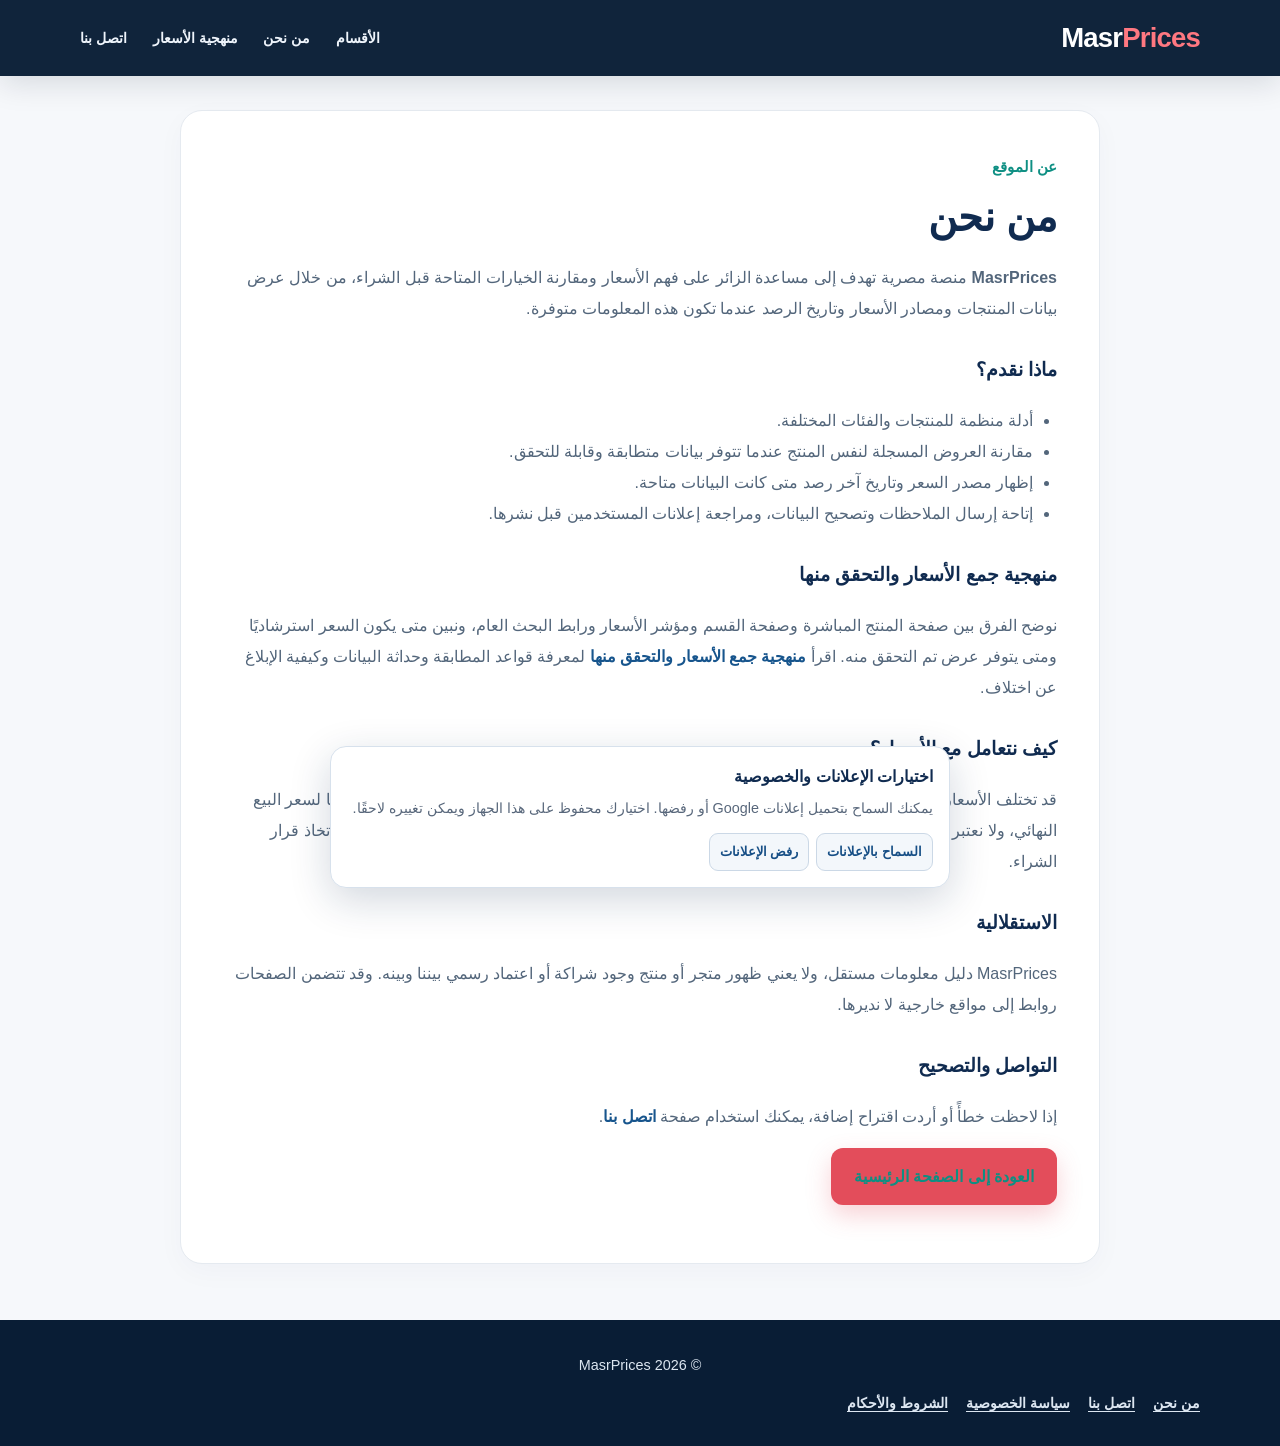
<file: about.html>
<!DOCTYPE html>
<html lang="ar" dir="rtl">
<head>
<meta charset="UTF-8"><meta name="google-adsense-account" content="ca-pub-7745184141725915">
<meta name="viewport" content="width=device-width, initial-scale=1">
<meta name="theme-color" content="#102b50">
<meta name="description" content="تعرف على MasrPrices وطريقة عمل دليل مقارنة الأسعار في مصر.">
<meta name="robots" content="index,follow">
<link rel="canonical" href="https://masrprices.pages.dev/about.html">
<meta property="og:type" content="website">
<meta property="og:title" content="من نحن | MasrPrices">
<meta property="og:description" content="تعرف على MasrPrices وطريقة عمل دليل مقارنة الأسعار في مصر.">
<meta property="og:url" content="https://masrprices.pages.dev/about.html">
<meta property="og:site_name" content="MasrPrices">
<meta property="og:image" content="https://masrprices.pages.dev/assets/social-preview.svg">
<meta property="og:image:width" content="1200">
<meta property="og:image:height" content="630">
<meta property="og:image:alt" content="MasrPrices - قارن الأسعار في مصر">
<meta name="twitter:card" content="summary_large_image">
<meta name="twitter:image" content="https://masrprices.pages.dev/assets/social-preview.svg">
<link rel="icon" type="image/svg+xml" href="/assets/icon.svg">
<link rel="stylesheet" href="styles.css">
<title>من نحن | MasrPrices</title>
</head>
<body>
<header class="site-header"><div class="container header-content"><a class="logo" href="index.html">Masr<span>Prices</span></a><nav><a href="index.html#categories">الأقسام</a><a href="about.html">من نحن</a><a href="methodology.html">منهجية الأسعار</a><a href="contact.html">اتصل بنا</a></nav></div></header>
<main class="container legal-page">
  <p class="eyebrow">عن الموقع</p>
  <h1>من نحن</h1>
  <p><strong>MasrPrices</strong> منصة مصرية تهدف إلى مساعدة الزائر على فهم الأسعار ومقارنة الخيارات المتاحة قبل الشراء، من خلال عرض بيانات المنتجات ومصادر الأسعار وتاريخ الرصد عندما تكون هذه المعلومات متوفرة.</p>
  <h2>ماذا نقدم؟</h2>
  <ul>
    <li>أدلة منظمة للمنتجات والفئات المختلفة.</li>
    <li>مقارنة العروض المسجلة لنفس المنتج عندما تتوفر بيانات متطابقة وقابلة للتحقق.</li>
    <li>إظهار مصدر السعر وتاريخ آخر رصد متى كانت البيانات متاحة.</li>
    <li>إتاحة إرسال الملاحظات وتصحيح البيانات، ومراجعة إعلانات المستخدمين قبل نشرها.</li>
  </ul>
  <h2>منهجية جمع الأسعار والتحقق منها</h2>
  <p>نوضح الفرق بين صفحة المنتج المباشرة وصفحة القسم ومؤشر الأسعار ورابط البحث العام، ونبين متى يكون السعر استرشاديًا ومتى يتوفر عرض تم التحقق منه. اقرأ <a href="methodology.html">منهجية جمع الأسعار والتحقق منها</a> لمعرفة قواعد المطابقة وحداثة البيانات وكيفية الإبلاغ عن اختلاف.</p>
  <h2>كيف نتعامل مع الأسعار؟</h2>
  <p>قد تختلف الأسعار حسب المتجر والمحافظة والمخزون والمواصفات وتكاليف الشحن. السعر المعروض ليس ضمانًا لسعر البيع النهائي، ولا نعتبر المنتج ذا سعر مؤكد إذا لم يتوفر مصدر موثوق وتاريخ رصد واضح. ننصح دائمًا بمراجعة البائع قبل اتخاذ قرار الشراء.</p>
  <h2>الاستقلالية</h2>
  <p>MasrPrices دليل معلومات مستقل، ولا يعني ظهور متجر أو منتج وجود شراكة أو اعتماد رسمي بيننا وبينه. وقد تتضمن الصفحات روابط إلى مواقع خارجية لا نديرها.</p>
  <h2>التواصل والتصحيح</h2>
  <p>إذا لاحظت خطأً أو أردت اقتراح إضافة، يمكنك استخدام صفحة <a href="contact.html">اتصل بنا</a>.</p>
  <p><a class="primary-button" href="index.html">العودة إلى الصفحة الرئيسية</a></p>
</main><footer><div class="container"><p>© 2026 MasrPrices</p><nav class="footer-links"><a href="about.html">من نحن</a><a href="contact.html">اتصل بنا</a><a href="privacy.html">سياسة الخصوصية</a><a href="terms.html">الشروط والأحكام</a></nav></div></footer>  <script src="/ads-consent.js" defer></script>
</body></html>
</file>
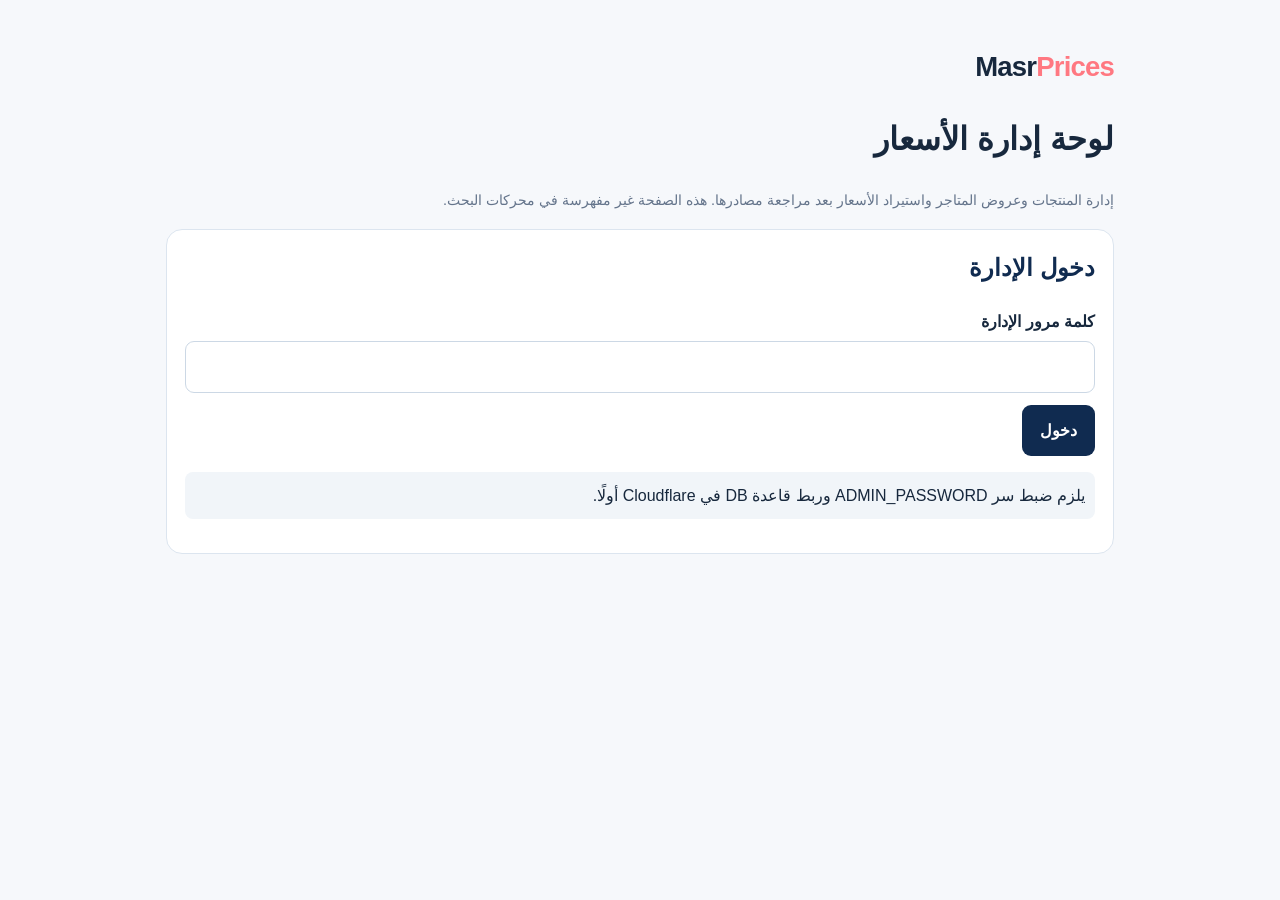
<file: admin.html>
<!doctype html>
<html lang="ar" dir="rtl"><head><meta charset="utf-8"><meta name="viewport" content="width=device-width,initial-scale=1"><meta name="robots" content="noindex,nofollow"><meta name="theme-color" content="#102b50"><title>إدارة MasrPrices</title><link rel="stylesheet" href="styles.css"><style>
.admin-wrap{max-width:980px;margin:28px auto;padding:16px}.admin-panel{background:#fff;border:1px solid #dce5ef;border-radius:16px;padding:18px;margin:16px 0}.admin-panel h2{color:#102b50;margin-top:0}.admin-grid{display:grid;grid-template-columns:repeat(auto-fit,minmax(210px,1fr));gap:12px}.admin-grid label{display:grid;gap:6px;font-weight:700}.admin-grid input,.admin-grid select,.admin-grid textarea{width:100%;padding:11px;border:1px solid #ccd8e5;border-radius:9px;font:inherit}.admin-action{background:#102b50;color:#fff;border:0;border-radius:9px;padding:12px 18px;font:inherit;font-weight:700;margin-top:12px}.admin-status{padding:10px;border-radius:8px;background:#f1f5f9;white-space:pre-wrap}.admin-list{overflow:auto}.admin-list table{width:100%;border-collapse:collapse}.admin-list td,.admin-list th{padding:9px;border-bottom:1px solid #e5eaf0;text-align:right;white-space:nowrap}.admin-muted{color:#64748b;font-size:.9rem}
</style></head><body><main class="admin-wrap"><a class="logo" href="./">Masr<span>Prices</span></a><h1>لوحة إدارة الأسعار</h1><p class="admin-muted">إدارة المنتجات وعروض المتاجر واستيراد الأسعار بعد مراجعة مصادرها. هذه الصفحة غير مفهرسة في محركات البحث.</p>
<section class="admin-panel" id="loginPanel"><h2>دخول الإدارة</h2><div class="admin-grid"><label>كلمة مرور الإدارة<input id="adminPassword" type="password" autocomplete="current-password"></label></div><button class="admin-action" id="loginBtn">دخول</button><p class="admin-status" id="status" role="status">يلزم ضبط سر ADMIN_PASSWORD وربط قاعدة DB في Cloudflare أولًا.</p></section>
<div id="workspace" hidden><p class="admin-status" id="workspaceStatus" role="status"></p>
<section class="admin-panel"><h2>إضافة أو تعديل منتج</h2><div class="admin-grid">
<label>معرّف ثابت<input id="pId" placeholder="مثال: samsung-a56-256"></label><label>اسم المنتج<input id="pName"></label><label>الماركة<input id="pBrand"></label><label>القسم<input id="pCategory"></label><label>النسخة / المواصفات<input id="pVariant"></label><label>الوحدة<input id="pUnit"></label><label>رابط الصورة<input id="pImage" type="url"></label>
</div><button class="admin-action" id="saveProduct">حفظ المنتج</button></section>
<section class="admin-panel"><h2>إضافة عرض متجر</h2><div class="admin-grid">
<label>معرّف المنتج<input id="oProduct" placeholder="نفس معرّف المنتج أعلاه"></label><label>اسم المتجر<input id="oStore"></label><label>السعر بالجنيه<input id="oPrice" type="number" min="0.01" step="0.01"></label><label>رابط صفحة المنتج<input id="oUrl" type="url"></label><label>اسم مصدر السعر<input id="oSource" placeholder="صفحة المتجر الرسمية أو مصدر مقارنة"></label><label>النسخة المعروضة<input id="oVariant"></label><label>المنطقة / الفرع<input id="oRegion"></label><label>تاريخ الرصد<input id="oDate" type="date"></label>
</div><button class="admin-action" id="saveOffer">حفظ العرض</button></section>
<section class="admin-panel"><h2>استيراد كتالوج المنتجات</h2><p class="admin-muted">ارفع ملف JSON لقسم كامل؛ يدعم الحقول id وname أو title وbrand وcategory وvariant أو model أو spec.</p><input id="productsFile" type="file" accept=".json,application/json"><button class="admin-action" id="importProductsBtn">استيراد المنتجات</button></section>\n<section class="admin-panel"><h2>استيراد عروض بالجملة</h2><p class="admin-muted">ارفع ملف JSON يحتوي على مصفوفة items. يجب أن يكون كل product_id مسجلًا، ولكل عرض متجر وسعر ورابط مصدر وتاريخ رصد.</p><input id="importFile" type="file" accept=".json,application/json"><button class="admin-action" id="importBtn">استيراد الملف</button></section>
<section class="admin-panel"><h2>مراجعة الأسعار المرسلة من الزوار</h2><p class="admin-muted">لا تعتمد السعر إلا بعد فتح صفحة المنتج والتأكد من تطابق الاسم والنسخة والسعر. الاعتماد يضيف العرض إلى قاعدة الأسعار.</p><div id="communityPriceList"></div></section>
<section class="admin-panel"><h2>المنتجات المسجلة</h2><button class="admin-action" id="refreshBtn">تحديث القائمة</button><div class="admin-list" id="productList"></div></section>
</div></main><script src="admin.js"></script></body></html>
</file>
<file: contact.html>
<!DOCTYPE html>
<html lang="ar" dir="rtl">
<head>
<meta charset="UTF-8"><meta name="google-adsense-account" content="ca-pub-7745184141725915">
<meta name="viewport" content="width=device-width, initial-scale=1">
<meta name="theme-color" content="#102b50">
<meta name="description" content="تواصل مع فريق MasrPrices لإرسال ملاحظة أو تصحيح سعر أو اقتراح تحسين عبر واتساب.">
<meta name="robots" content="index,follow">
<link rel="canonical" href="https://masrprices.pages.dev/contact.html">
<meta property="og:type" content="website">
<meta property="og:title" content="اتصل بنا | MasrPrices">
<meta property="og:description" content="تواصل مع فريق MasrPrices لإرسال ملاحظة أو تصحيح سعر أو اقتراح تحسين عبر واتساب.">
<meta property="og:url" content="https://masrprices.pages.dev/contact.html">
<meta property="og:site_name" content="MasrPrices">
<meta property="og:image" content="https://masrprices.pages.dev/assets/social-preview.svg">
<meta property="og:image:width" content="1200">
<meta property="og:image:height" content="630">
<meta property="og:image:alt" content="MasrPrices - قارن الأسعار في مصر">
<meta name="twitter:card" content="summary_large_image">
<meta name="twitter:image" content="https://masrprices.pages.dev/assets/social-preview.svg">
<link rel="icon" type="image/svg+xml" href="/assets/icon.svg">
<link rel="stylesheet" href="styles.css">
<title>اتصل بنا | MasrPrices</title>
</head>
<body>
<header class="site-header"><div class="container header-content"><a class="logo" href="index.html">Masr<span>Prices</span></a><nav><a href="index.html#categories">الأقسام</a><a href="about.html">من نحن</a><a href="partners.html">للمتاجر</a><a href="contact.html">اتصل بنا</a></nav></div></header>
<main class="container legal-page">
  <p class="eyebrow">نسمع ملاحظاتك</p>
  <h1>اتصل بنا</h1>
  <p>استخدم النموذج لإرسال تصحيح لسعر أو مصدر، أو الإبلاغ عن مشكلة فنية، أو اقتراح تحسين للموقع. عند الضغط على الإرسال ستُفتح محادثة واتساب مع فريق MasrPrices والرسالة جاهزة لتراجعها وترسلها بنفسك. لا ترسل كلمات مرور أو بيانات بنكية أو معلومات شخصية حساسة.</p>
  <section class="admin-panel" aria-labelledby="communityPriceHeading">
    <h2 id="communityPriceHeading">ساعدنا في تحديث الأسعار</h2>
    <p>أرسل سعرًا شاهدته بنفسك في متجر داخل مصر. أرفق رابط صفحة المنتج، ويمكنك إضافة صورة أو رابط إثبات. لن يظهر السعر على الموقع إلا بعد مراجعته والتحقق من تطابق المنتج والنسخة والسعر.</p>
    <form id="communityPriceForm" class="property-form">
      <label>اسم المنتج<input id="priceProduct" maxlength="180" required placeholder="مثال: اسم المنتج والموديل"></label>
      <label>القسم<input id="priceCategory" maxlength="100" required placeholder="مثال: موبايلات، أجهزة منزلية، منظفات"></label>
      <label>اسم المتجر<input id="priceStore" maxlength="120" required placeholder="اسم المتجر"></label>
      <label>السعر بالجنيه المصري<input id="priceAmount" type="number" min="0.01" max="100000000000" step="0.01" required placeholder="0.00"></label>
      <label>النسخة أو الوحدة (اختياري)<input id="priceUnit" maxlength="80" placeholder="مثال: 256 جيجا / عبوة 1 كجم"></label>
      <label>رابط صفحة المنتج<input id="priceUrl" type="url" maxlength="500" required placeholder="https://..." inputmode="url"></label>
      <label class="property-form-wide">رابط صورة أو إثبات السعر (اختياري)<input id="priceProof" type="url" maxlength="500" placeholder="https://..." inputmode="url"></label>
      <label class="property-form-wide">ملاحظات (اختياري)<textarea id="priceNotes" maxlength="700" rows="3" placeholder="تاريخ المشاهدة أو تفاصيل النسخة والعرض"></textarea></label>
      <label class="property-honeypot" aria-hidden="true">اترك هذا الحقل فارغًا<input id="priceWebsite" tabindex="-1" autocomplete="off"></label>
      <label class="property-check property-form-wide"><input id="priceConsent" type="checkbox" required> أؤكد أنني أدخلت السعر كما ظهر في المصدر، وأوافق على إرساله للمراجعة قبل نشره.</label>
      <button type="submit" id="priceSubmitButton">إرسال السعر للمراجعة</button>
      <p id="priceSubmitStatus" class="catalog-footnote property-form-wide" aria-live="polite"></p>
    </form>
  </section>
  <form id="contactForm" class="property-form contact-form">
    <label>الاسم (اختياري)<input id="contactName" maxlength="80" placeholder="اكتب اسمك"></label>
    <label>نوع الرسالة<select id="contactType" required><option value="تصحيح سعر أو بيانات">تصحيح سعر أو بيانات</option><option value="مشكلة فنية">مشكلة فنية</option><option value="اقتراح تطوير">اقتراح تطوير</option><option value="استفسار عام">استفسار عام</option><option value="تعاون تجاري أو انضمام متجر">تعاون تجاري أو انضمام متجر</option><option value="طلب متعلق بالخصوصية">طلب متعلق بالخصوصية</option></select></label>
    <label>القسم أو الصفحة (اختياري)<input id="contactSection" maxlength="80" placeholder="مثال: الموبايلات"></label>
    <label class="property-form-wide">تفاصيل الرسالة<textarea id="contactMessage" minlength="8" maxlength="1500" rows="5" required placeholder="اكتب رسالتك بوضوح..."></textarea></label>
    <label class="property-form-wide">وسيلة تواصل إضافية (اختياري)<input id="contactMethod" maxlength="100" placeholder="بريد إلكتروني مثلًا"></label>
    <label class="property-check property-form-wide"><input id="contactConsent" type="checkbox" required> أوافق على فتح واتساب لمشاركة الاسم والرسالة والبيانات التي أدخلتها مع فريق الموقع لمعالجة الطلب والرد. قرأت <a href="privacy.html">سياسة الخصوصية</a>.</label>
    <button type="submit" id="contactSubmit">متابعة إلى واتساب</button>
    <p id="contactStatus" class="catalog-footnote property-form-wide" aria-live="polite"></p>
  </form>
  <p class="catalog-footnote">لن تُرسل الرسالة تلقائيًا؛ ستفتح واتساب لتراجعها ثم تضغط إرسال بنفسك. قد تحتاج إلى تثبيت واتساب أو تسجيل الدخول إليه.</p>
  <script src="/site-enhancements.js" defer></script>
</main><footer><div class="container"><p>© 2026 MasrPrices</p><nav class="footer-links"><a href="about.html">من نحن</a><a href="contact.html">اتصل بنا</a><a href="privacy.html">سياسة الخصوصية</a><a href="terms.html">الشروط والأحكام</a></nav></div></footer>  <script src="/ads-consent.js" defer></script>
</body></html>
</file>
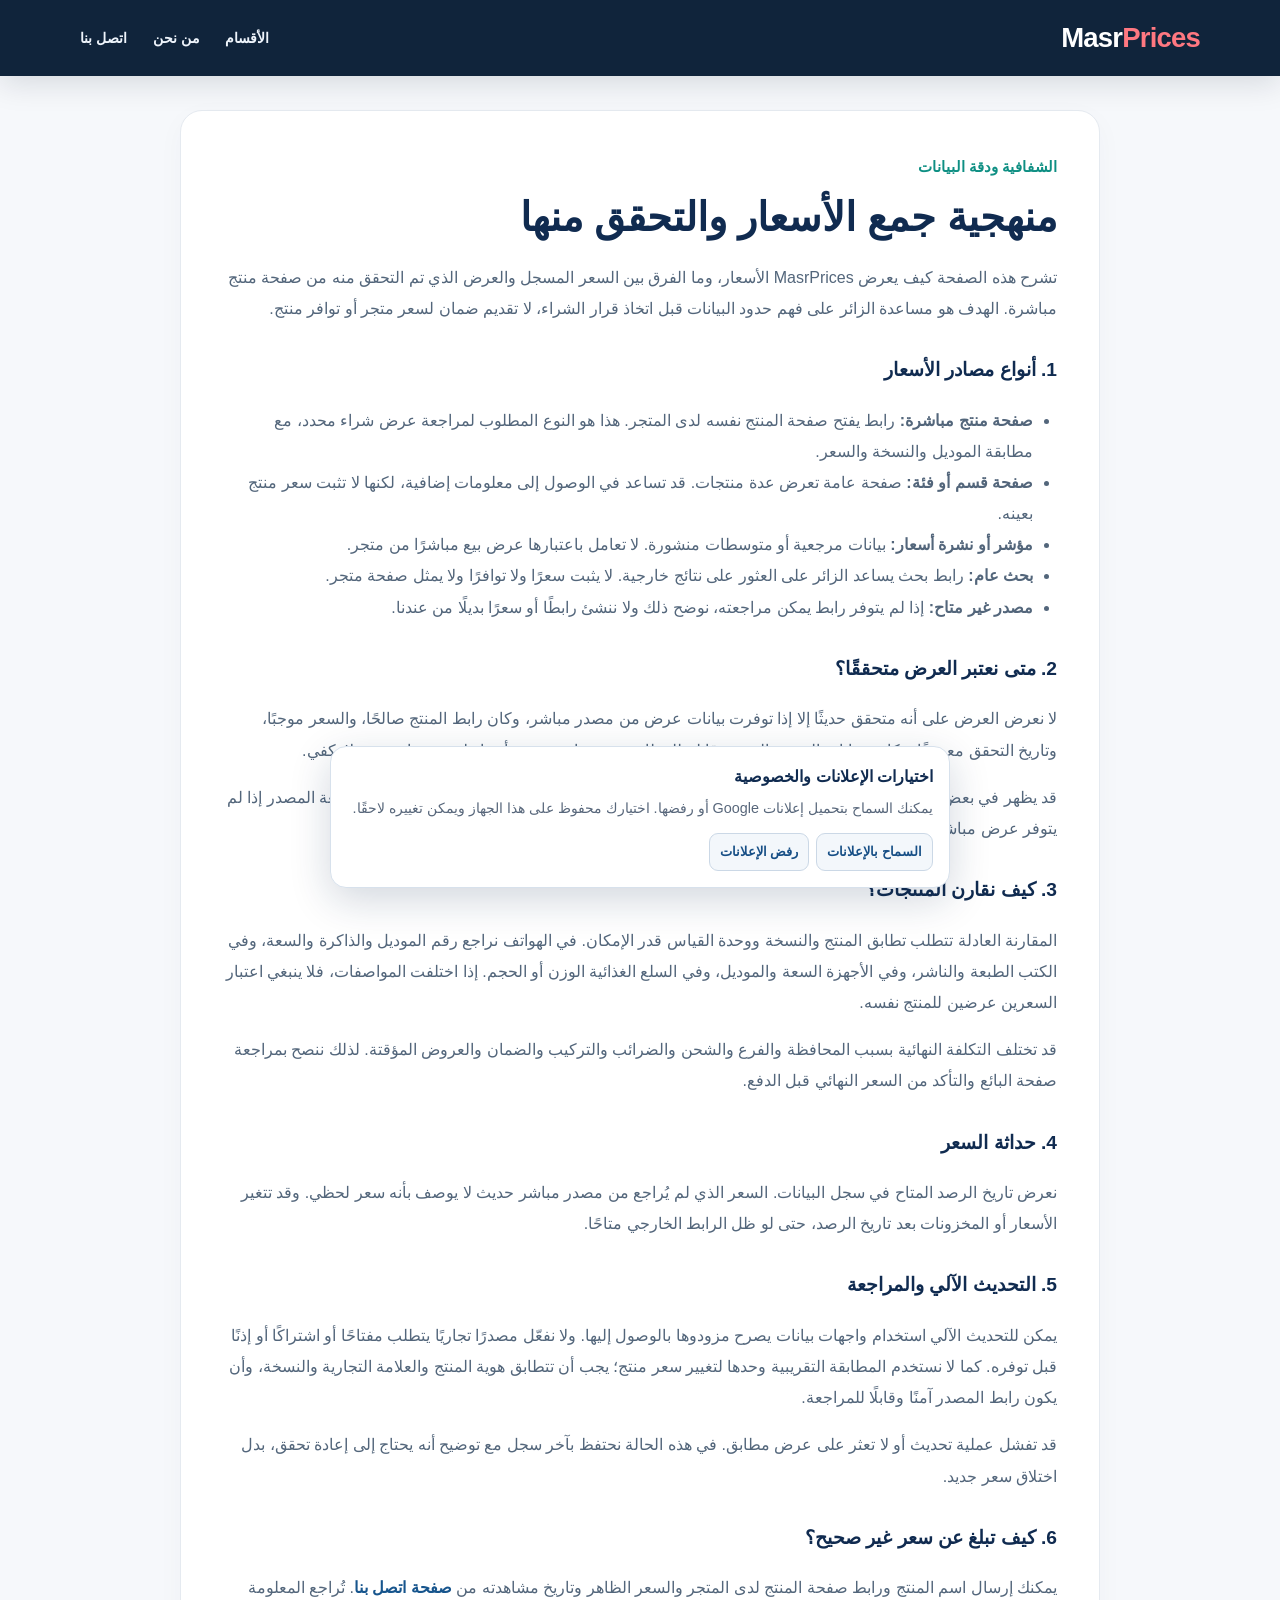
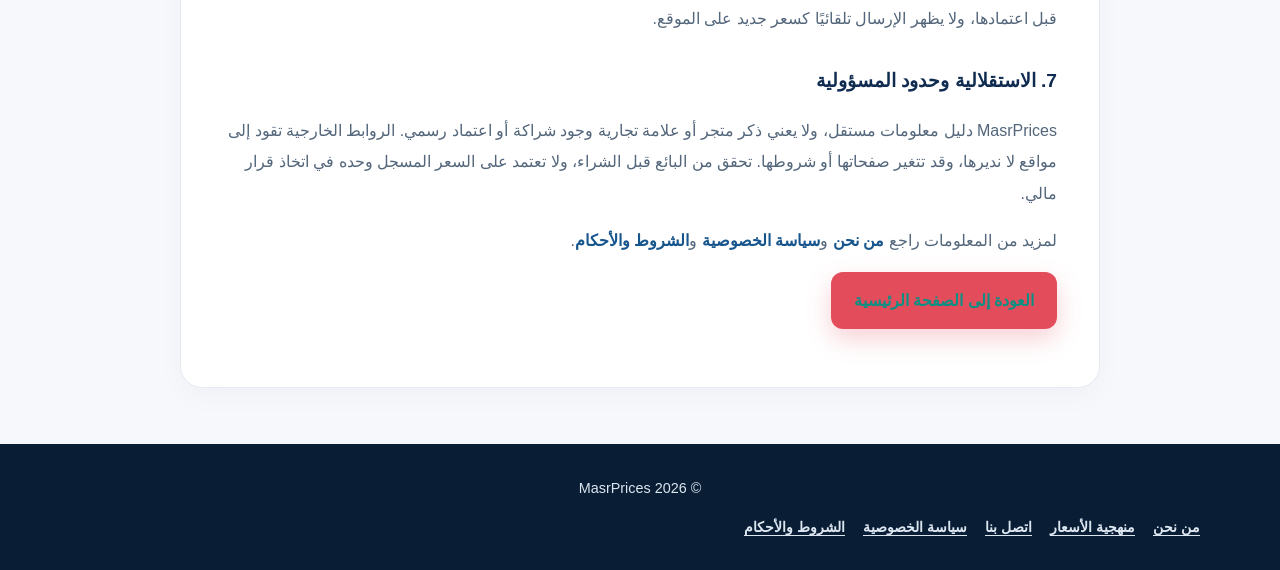
<file: methodology.html>
<!DOCTYPE html>
<html lang="ar" dir="rtl">
<head>
<meta charset="UTF-8">
<meta name="google-adsense-account" content="ca-pub-7745184141725915">

<meta name="viewport" content="width=device-width, initial-scale=1">
<meta name="theme-color" content="#102b50">
<meta name="description" content="تعرف على طريقة جمع أسعار MasrPrices وتصنيف المصادر وتحديد تاريخ الرصد ومتى نعتبر العرض متحققًا من صفحة منتج مباشرة.">
<meta name="robots" content="index,follow">
<link rel="canonical" href="https://masrprices.pages.dev/methodology.html">
<link rel="icon" type="image/svg+xml" href="/assets/icon.svg">
<link rel="stylesheet" href="styles.css">
<title>منهجية جمع الأسعار والتحقق منها | MasrPrices</title>
</head>
<body>
<header class="site-header"><div class="container header-content"><a class="logo" href="index.html">Masr<span>Prices</span></a><nav><a href="index.html#categories">الأقسام</a><a href="about.html">من نحن</a><a href="contact.html">اتصل بنا</a></nav></div></header>
<main class="container legal-page">
<p class="eyebrow">الشفافية ودقة البيانات</p>
<h1>منهجية جمع الأسعار والتحقق منها</h1>
<p>تشرح هذه الصفحة كيف يعرض MasrPrices الأسعار، وما الفرق بين السعر المسجل والعرض الذي تم التحقق منه من صفحة منتج مباشرة. الهدف هو مساعدة الزائر على فهم حدود البيانات قبل اتخاذ قرار الشراء، لا تقديم ضمان لسعر متجر أو توافر منتج.</p>
<h2>1. أنواع مصادر الأسعار</h2>
<ul>
<li><strong>صفحة منتج مباشرة:</strong> رابط يفتح صفحة المنتج نفسه لدى المتجر. هذا هو النوع المطلوب لمراجعة عرض شراء محدد، مع مطابقة الموديل والنسخة والسعر.</li>
<li><strong>صفحة قسم أو فئة:</strong> صفحة عامة تعرض عدة منتجات. قد تساعد في الوصول إلى معلومات إضافية، لكنها لا تثبت سعر منتج بعينه.</li>
<li><strong>مؤشر أو نشرة أسعار:</strong> بيانات مرجعية أو متوسطات منشورة. لا تعامل باعتبارها عرض بيع مباشرًا من متجر.</li>
<li><strong>بحث عام:</strong> رابط بحث يساعد الزائر على العثور على نتائج خارجية. لا يثبت سعرًا ولا توافرًا ولا يمثل صفحة متجر.</li>
<li><strong>مصدر غير متاح:</strong> إذا لم يتوفر رابط يمكن مراجعته، نوضح ذلك ولا ننشئ رابطًا أو سعرًا بديلًا من عندنا.</li>
</ul>
<h2>2. متى نعتبر العرض متحققًا؟</h2>
<p>لا نعرض العرض على أنه متحقق حديثًا إلا إذا توفرت بيانات عرض من مصدر مباشر، وكان رابط المنتج صالحًا، والسعر موجبًا، وتاريخ التحقق معروفًا، وكانت بيانات المنتج والنسخة قابلة للمطابقة. وجود اسم متجر أو رابط بحث عام وحده لا يكفي.</p>
<p>قد يظهر في بعض الصفحات سعر مسجل من مراجعة سابقة. هذا السعر استرشادي فقط، ويظل بحاجة إلى مراجعة المصدر إذا لم يتوفر عرض مباشر حديث. لا يعني تاريخ الرصد أن السعر ما زال متاحًا الآن.</p>
<h2>3. كيف نقارن المنتجات؟</h2>
<p>المقارنة العادلة تتطلب تطابق المنتج والنسخة ووحدة القياس قدر الإمكان. في الهواتف نراجع رقم الموديل والذاكرة والسعة، وفي الكتب الطبعة والناشر، وفي الأجهزة السعة والموديل، وفي السلع الغذائية الوزن أو الحجم. إذا اختلفت المواصفات، فلا ينبغي اعتبار السعرين عرضين للمنتج نفسه.</p>
<p>قد تختلف التكلفة النهائية بسبب المحافظة والفرع والشحن والضرائب والتركيب والضمان والعروض المؤقتة. لذلك ننصح بمراجعة صفحة البائع والتأكد من السعر النهائي قبل الدفع.</p>
<h2>4. حداثة السعر</h2>
<p>نعرض تاريخ الرصد المتاح في سجل البيانات. السعر الذي لم يُراجع من مصدر مباشر حديث لا يوصف بأنه سعر لحظي. وقد تتغير الأسعار أو المخزونات بعد تاريخ الرصد، حتى لو ظل الرابط الخارجي متاحًا.</p>
<h2>5. التحديث الآلي والمراجعة</h2>
<p>يمكن للتحديث الآلي استخدام واجهات بيانات يصرح مزودوها بالوصول إليها. ولا نفعّل مصدرًا تجاريًا يتطلب مفتاحًا أو اشتراكًا أو إذنًا قبل توفره. كما لا نستخدم المطابقة التقريبية وحدها لتغيير سعر منتج؛ يجب أن تتطابق هوية المنتج والعلامة التجارية والنسخة، وأن يكون رابط المصدر آمنًا وقابلًا للمراجعة.</p>
<p>قد تفشل عملية تحديث أو لا تعثر على عرض مطابق. في هذه الحالة نحتفظ بآخر سجل مع توضيح أنه يحتاج إلى إعادة تحقق، بدل اختلاق سعر جديد.</p>
<h2>6. كيف تبلغ عن سعر غير صحيح؟</h2>
<p>يمكنك إرسال اسم المنتج ورابط صفحة المنتج لدى المتجر والسعر الظاهر وتاريخ مشاهدته من <a href="contact.html">صفحة اتصل بنا</a>. تُراجع المعلومة قبل اعتمادها، ولا يظهر الإرسال تلقائيًا كسعر جديد على الموقع.</p>
<h2>7. الاستقلالية وحدود المسؤولية</h2>
<p>MasrPrices دليل معلومات مستقل، ولا يعني ذكر متجر أو علامة تجارية وجود شراكة أو اعتماد رسمي. الروابط الخارجية تقود إلى مواقع لا نديرها، وقد تتغير صفحاتها أو شروطها. تحقق من البائع قبل الشراء، ولا تعتمد على السعر المسجل وحده في اتخاذ قرار مالي.</p>
<p>لمزيد من المعلومات راجع <a href="about.html">من نحن</a> و<a href="privacy.html">سياسة الخصوصية</a> و<a href="terms.html">الشروط والأحكام</a>.</p>
<p><a class="primary-button" href="index.html">العودة إلى الصفحة الرئيسية</a></p>
</main>
<footer><div class="container"><p>© 2026 MasrPrices</p><nav class="footer-links"><a href="about.html">من نحن</a><a href="methodology.html">منهجية الأسعار</a><a href="contact.html">اتصل بنا</a><a href="privacy.html">سياسة الخصوصية</a><a href="terms.html">الشروط والأحكام</a></nav></div></footer>
  <script src="/ads-consent.js" defer></script>
</body></html>
</file>
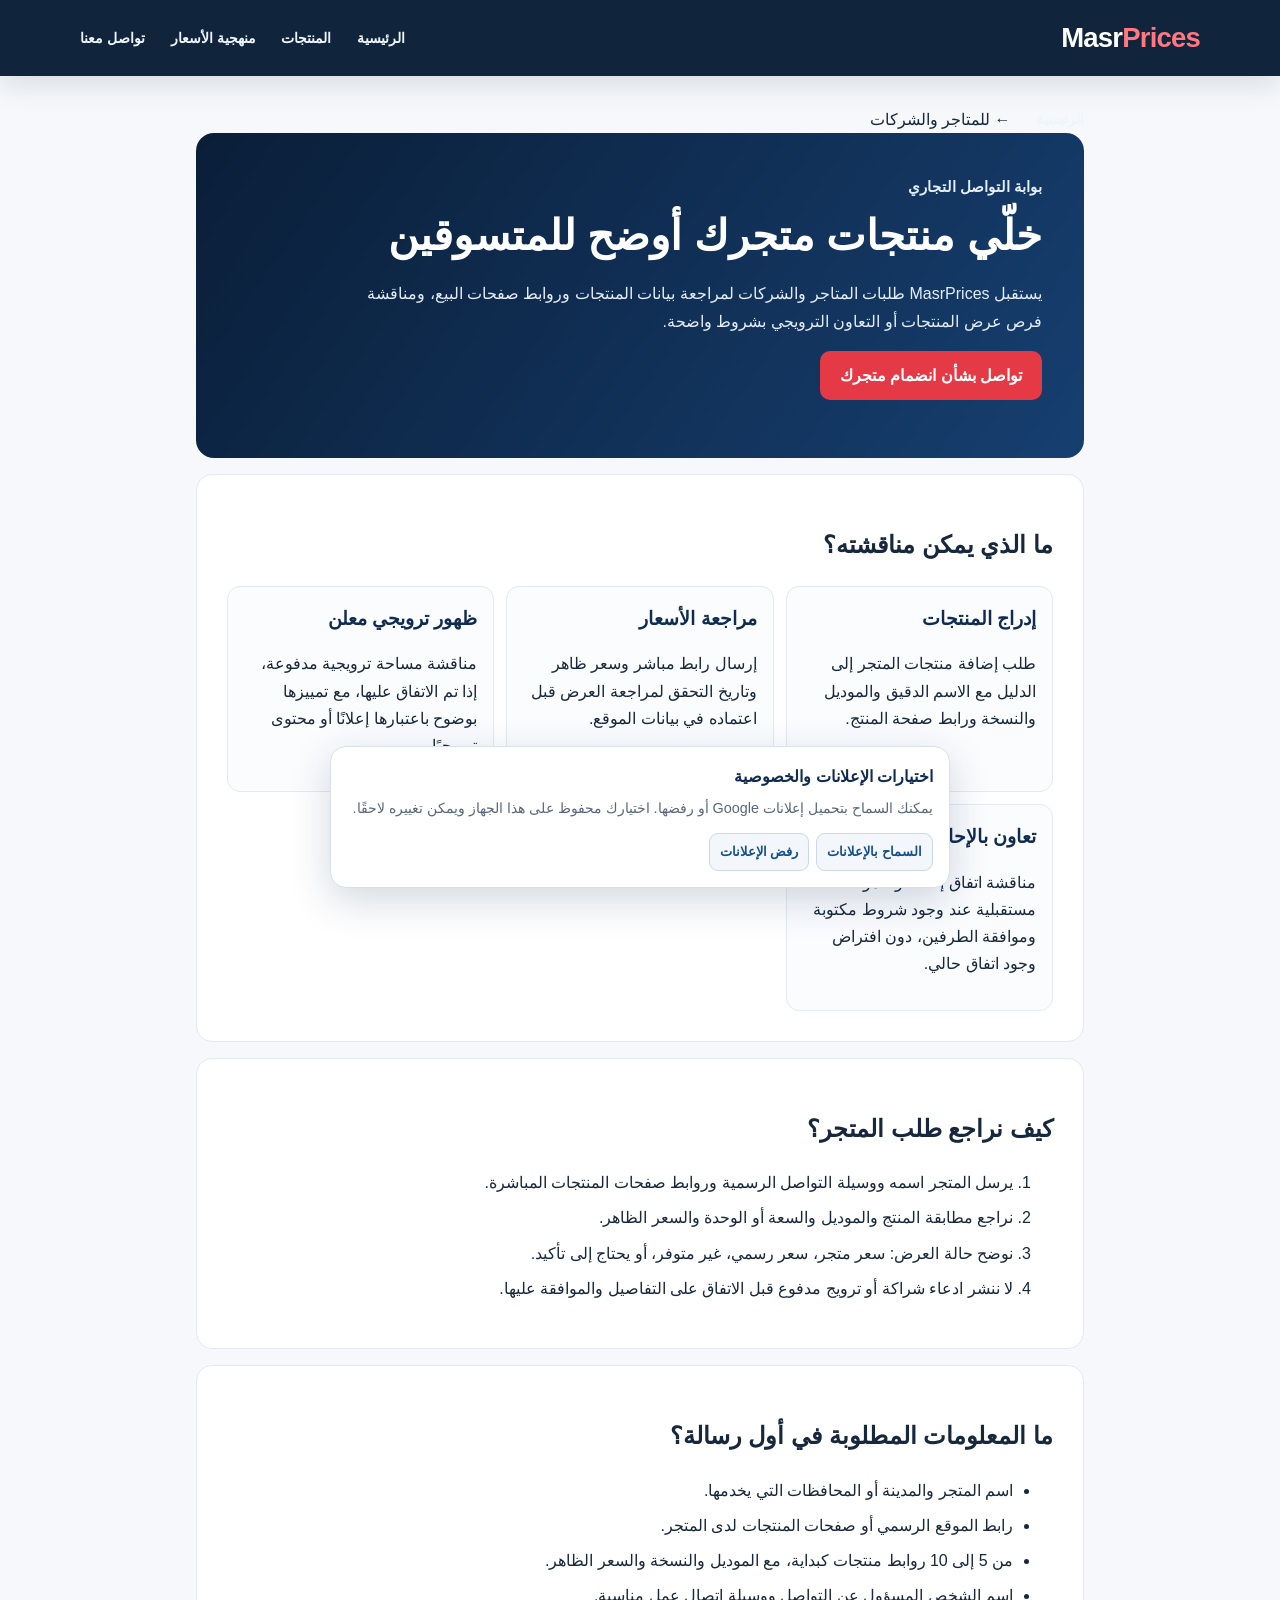
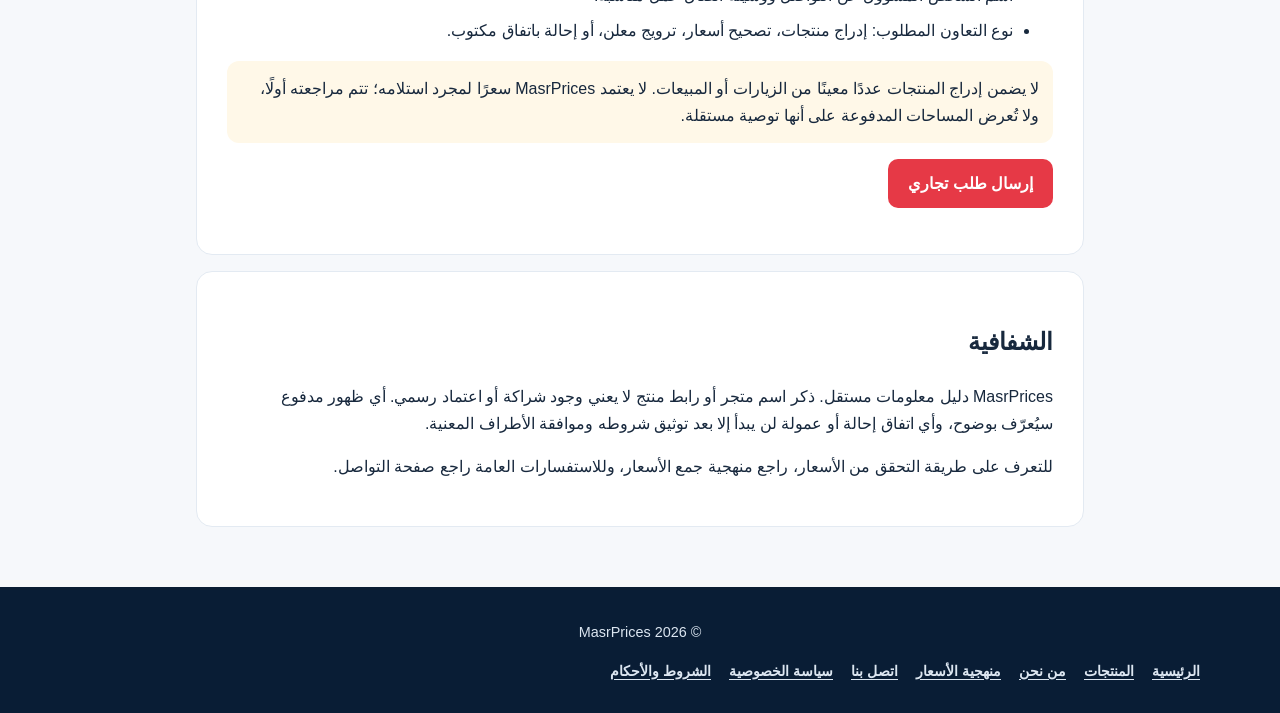
<file: partners.html>
<!doctype html>
<html lang="ar" dir="rtl">
<head>
<meta charset="utf-8">
<meta name="viewport" content="width=device-width,initial-scale=1">
<meta name="google-adsense-account" content="ca-pub-7745184141725915">
<meta name="theme-color" content="#102b50">
<title>للمتاجر والشركات | اعرض منتجاتك على MasrPrices</title>
<meta name="description" content="تواصل مع MasrPrices لطلب إدراج منتجات متجرك ومراجعة الأسعار والنسخ وروابط المنتجات، أو مناقشة تعاون ترويجي واضح الشروط.">
<meta name="robots" content="index,follow">
<link rel="canonical" href="https://masrprices.pages.dev/partners.html">
<link rel="icon" type="image/svg+xml" href="/assets/icon.svg">
<link rel="stylesheet" href="/styles.css">
<style>
.partner-wrap{max-width:920px;margin:30px auto 60px;padding:0 16px}
.partner-panel{background:#fff;border:1px solid #e3eaf2;border-radius:16px;padding:clamp(18px,4vw,30px);margin:16px 0}
.partner-hero{background:linear-gradient(125deg,#0a1e38,#163f70);color:#fff;border-radius:18px;padding:clamp(24px,5vw,42px)}
.partner-hero h1{font-size:clamp(1.8rem,5vw,2.6rem);line-height:1.35;margin:0 0 12px}
.partner-hero p{color:#e5edf7;max-width:700px}
.partner-grid{display:grid;grid-template-columns:repeat(auto-fit,minmax(210px,1fr));gap:12px}
.partner-card{border:1px solid #e3eaf2;border-radius:13px;padding:16px;background:#fbfcfe}
.partner-card h3{margin:0 0 6px;color:#102b50}
.partner-note{background:#fff8e8;border-radius:12px;padding:14px}
.partner-cta{display:inline-block;background:#e63946;color:#fff!important;padding:11px 20px;border-radius:10px;font-weight:700;text-decoration:none}
.partner-wrap li{margin:8px 0}
</style>
</head>
<body>
<header class="site-header"><div class="container header-content"><a class="logo" href="/">Masr<span>Prices</span></a><nav aria-label="القائمة الرئيسية"><a href="/">الرئيسية</a><a href="/products/">المنتجات</a><a href="/methodology.html">منهجية الأسعار</a><a href="/contact.html">تواصل معنا</a></nav></div></header>
<main class="partner-wrap">
<nav aria-label="مسار التنقل"><a href="/">الرئيسية</a> ← للمتاجر والشركات</nav>
<section class="partner-hero">
<p class="eyebrow">بوابة التواصل التجاري</p>
<h1>خلّي منتجات متجرك أوضح للمتسوقين</h1>
<p>يستقبل MasrPrices طلبات المتاجر والشركات لمراجعة بيانات المنتجات وروابط صفحات البيع، ومناقشة فرص عرض المنتجات أو التعاون الترويجي بشروط واضحة.</p>
<p><a class="partner-cta" href="/contact.html#contactForm">تواصل بشأن انضمام متجرك</a></p>
</section>
<section class="partner-panel">
<h2>ما الذي يمكن مناقشته؟</h2>
<div class="partner-grid">
<article class="partner-card"><h3>إدراج المنتجات</h3><p>طلب إضافة منتجات المتجر إلى الدليل مع الاسم الدقيق والموديل والنسخة ورابط صفحة المنتج.</p></article>
<article class="partner-card"><h3>مراجعة الأسعار</h3><p>إرسال رابط مباشر وسعر ظاهر وتاريخ التحقق لمراجعة العرض قبل اعتماده في بيانات الموقع.</p></article>
<article class="partner-card"><h3>ظهور ترويجي معلن</h3><p>مناقشة مساحة ترويجية مدفوعة، إذا تم الاتفاق عليها، مع تمييزها بوضوح باعتبارها إعلانًا أو محتوى ترويجيًا.</p></article>
<article class="partner-card"><h3>تعاون بالإحالة</h3><p>مناقشة اتفاق إحالة أو عمولة مستقبلية عند وجود شروط مكتوبة وموافقة الطرفين، دون افتراض وجود اتفاق حالي.</p></article>
</div>
</section>
<section class="partner-panel">
<h2>كيف نراجع طلب المتجر؟</h2>
<ol>
<li>يرسل المتجر اسمه ووسيلة التواصل الرسمية وروابط صفحات المنتجات المباشرة.</li>
<li>نراجع مطابقة المنتج والموديل والسعة أو الوحدة والسعر الظاهر.</li>
<li>نوضح حالة العرض: سعر متجر، سعر رسمي، غير متوفر، أو يحتاج إلى تأكيد.</li>
<li>لا ننشر ادعاء شراكة أو ترويج مدفوع قبل الاتفاق على التفاصيل والموافقة عليها.</li>
</ol>
</section>
<section class="partner-panel">
<h2>ما المعلومات المطلوبة في أول رسالة؟</h2>
<ul>
<li>اسم المتجر والمدينة أو المحافظات التي يخدمها.</li>
<li>رابط الموقع الرسمي أو صفحات المنتجات لدى المتجر.</li>
<li>من 5 إلى 10 روابط منتجات كبداية، مع الموديل والنسخة والسعر الظاهر.</li>
<li>اسم الشخص المسؤول عن التواصل ووسيلة اتصال عمل مناسبة.</li>
<li>نوع التعاون المطلوب: إدراج منتجات، تصحيح أسعار، ترويج معلن، أو إحالة باتفاق مكتوب.</li>
</ul>
<p class="partner-note">لا يضمن إدراج المنتجات عددًا معينًا من الزيارات أو المبيعات. لا يعتمد MasrPrices سعرًا لمجرد استلامه؛ تتم مراجعته أولًا، ولا تُعرض المساحات المدفوعة على أنها توصية مستقلة.</p>
<p><a class="partner-cta" href="/contact.html#contactForm">إرسال طلب تجاري</a></p>
</section>
<section class="partner-panel">
<h2>الشفافية</h2>
<p>MasrPrices دليل معلومات مستقل. ذكر اسم متجر أو رابط منتج لا يعني وجود شراكة أو اعتماد رسمي. أي ظهور مدفوع سيُعرّف بوضوح، وأي اتفاق إحالة أو عمولة لن يبدأ إلا بعد توثيق شروطه وموافقة الأطراف المعنية.</p>
<p>للتعرف على طريقة التحقق من الأسعار، راجع <a href="/methodology.html">منهجية جمع الأسعار</a>، وللاستفسارات العامة راجع <a href="/contact.html">صفحة التواصل</a>.</p>
</section>
</main>
<footer><div class="container"><p>© 2026 MasrPrices</p><nav class="footer-links"><a href="/">الرئيسية</a><a href="/products/">المنتجات</a><a href="/about.html">من نحن</a><a href="/methodology.html">منهجية الأسعار</a><a href="/contact.html">اتصل بنا</a><a href="/privacy.html">سياسة الخصوصية</a><a href="/terms.html">الشروط والأحكام</a></nav></div></footer>
<script src="/ads-consent.js" defer></script>
</body>
</html>
</file>
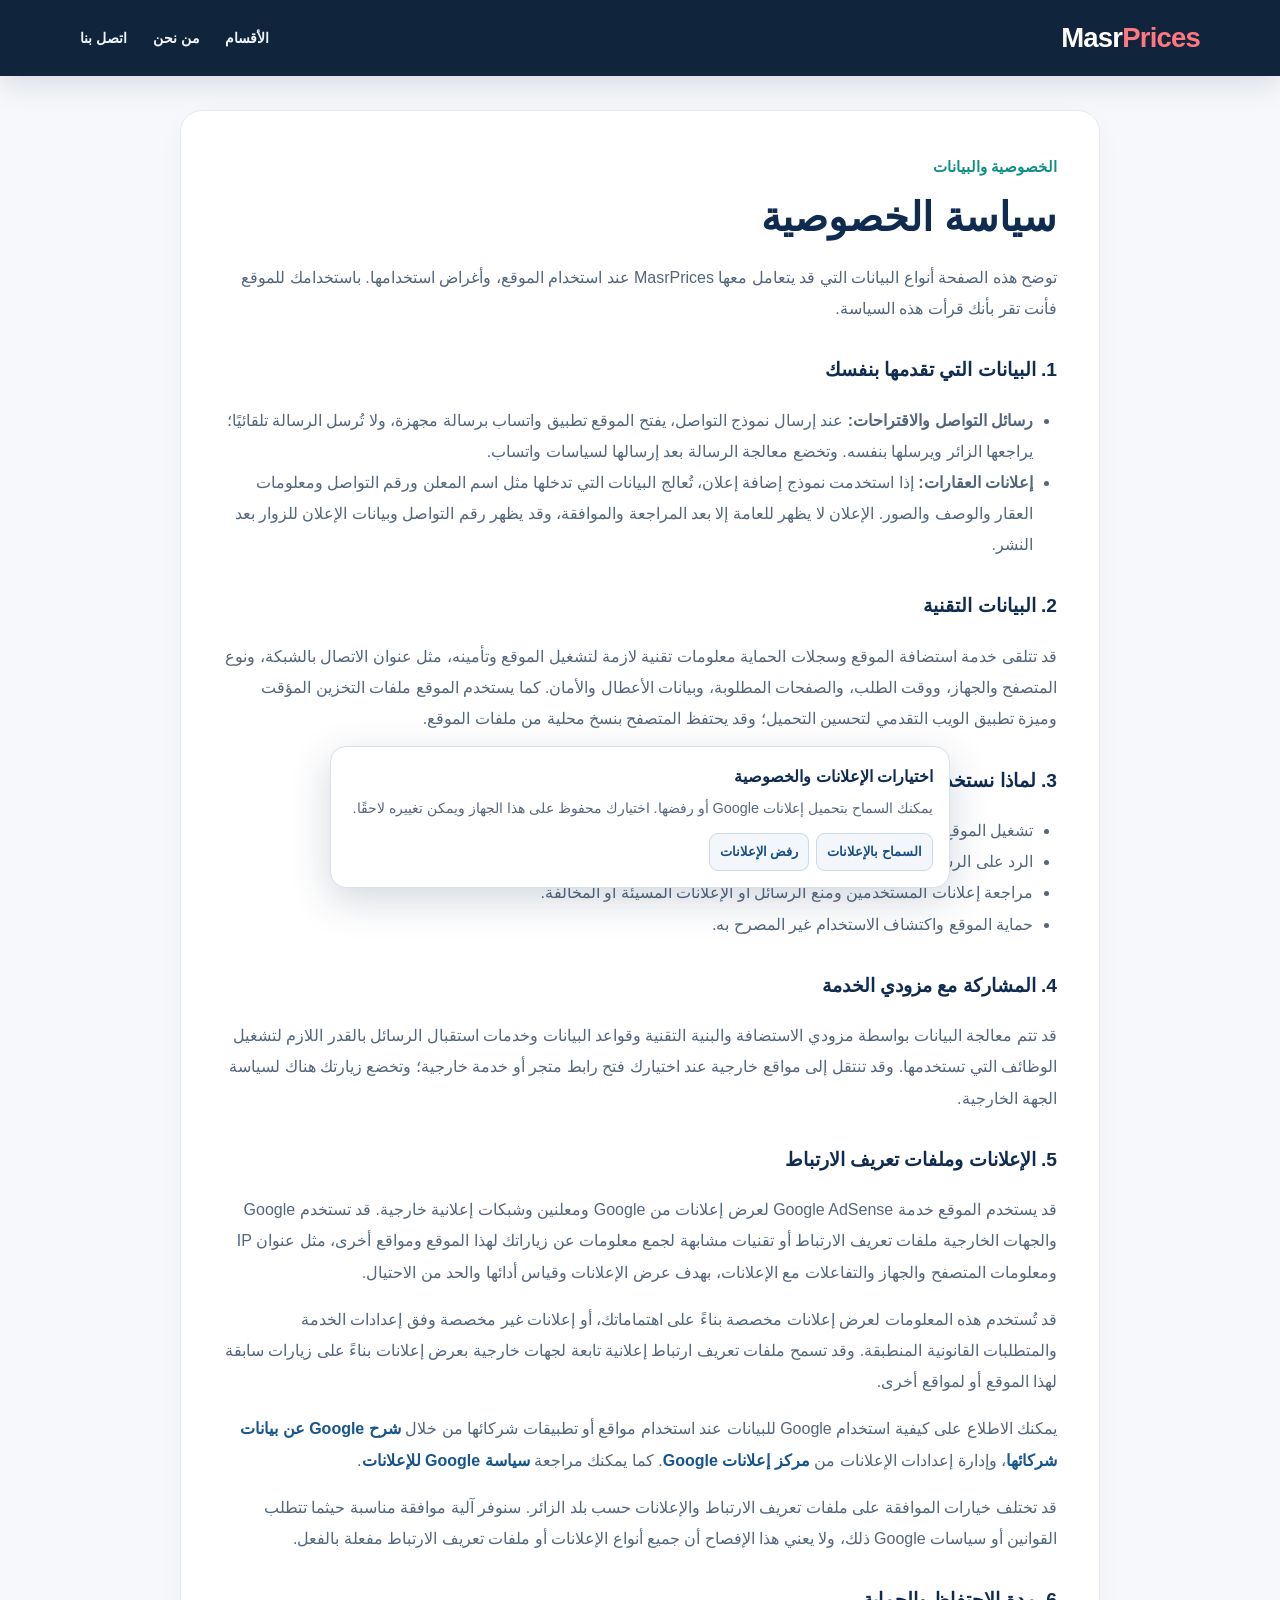
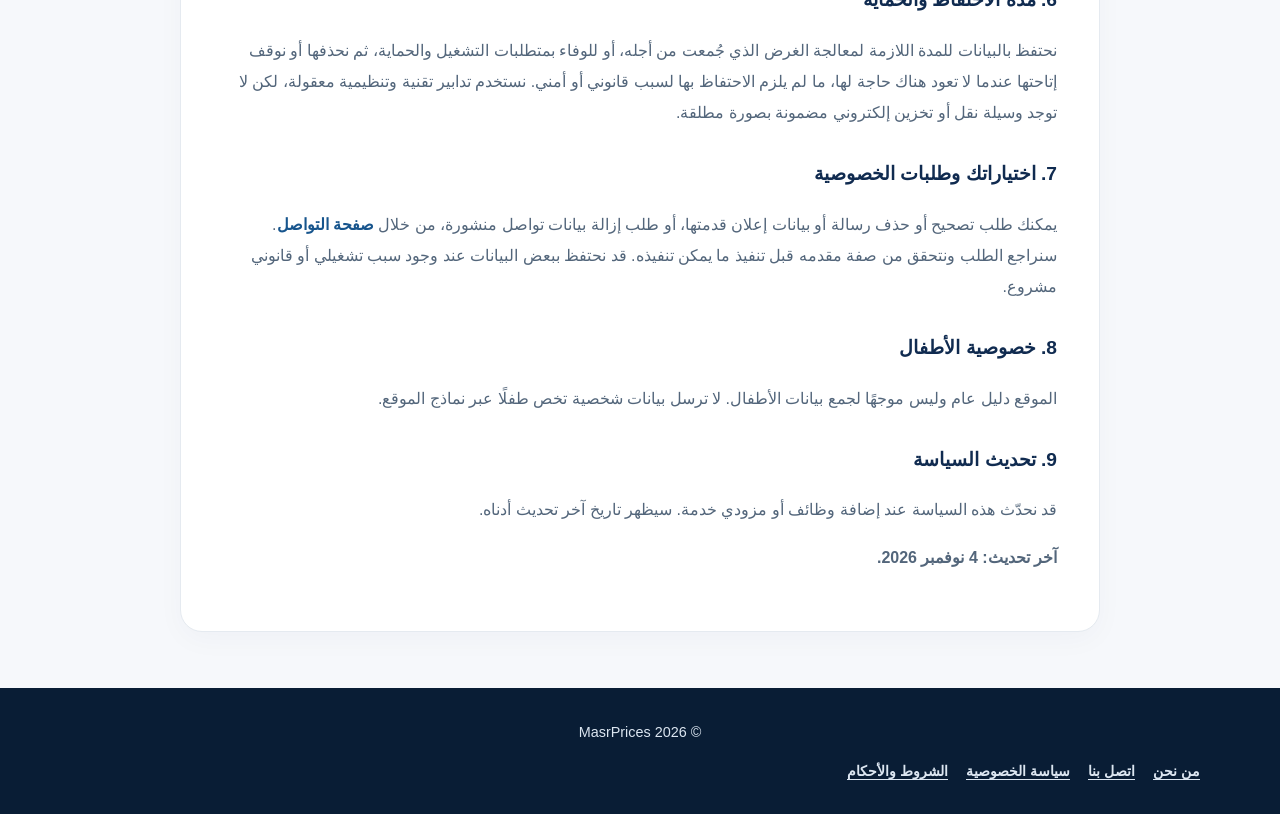
<file: privacy.html>
<!DOCTYPE html>
<html lang="ar" dir="rtl">
<head>
<meta charset="UTF-8"><meta name="google-adsense-account" content="ca-pub-7745184141725915">
<meta name="viewport" content="width=device-width, initial-scale=1">
<meta name="theme-color" content="#102b50">
<meta name="description" content="سياسة خصوصية MasrPrices وتوضيح البيانات التي قد تُجمع وكيفية استخدامها.">
<meta name="robots" content="index,follow">
<link rel="canonical" href="https://masrprices.pages.dev/privacy.html">
<meta property="og:type" content="website">
<meta property="og:title" content="سياسة الخصوصية | MasrPrices">
<meta property="og:description" content="سياسة خصوصية MasrPrices وتوضيح البيانات التي قد تُجمع وكيفية استخدامها.">
<meta property="og:url" content="https://masrprices.pages.dev/privacy.html">
<meta property="og:site_name" content="MasrPrices">
<meta property="og:image" content="https://masrprices.pages.dev/assets/social-preview.svg">
<meta property="og:image:width" content="1200">
<meta property="og:image:height" content="630">
<meta property="og:image:alt" content="MasrPrices - قارن الأسعار في مصر">
<meta name="twitter:card" content="summary_large_image">
<meta name="twitter:image" content="https://masrprices.pages.dev/assets/social-preview.svg">
<link rel="icon" type="image/svg+xml" href="/assets/icon.svg">
<link rel="stylesheet" href="styles.css">
<title>سياسة الخصوصية | MasrPrices</title>
</head>
<body>
<header class="site-header"><div class="container header-content"><a class="logo" href="index.html">Masr<span>Prices</span></a><nav><a href="index.html#categories">الأقسام</a><a href="about.html">من نحن</a><a href="contact.html">اتصل بنا</a></nav></div></header>
<main class="container legal-page">
  <p class="eyebrow">الخصوصية والبيانات</p>
  <h1>سياسة الخصوصية</h1>
  <p>توضح هذه الصفحة أنواع البيانات التي قد يتعامل معها MasrPrices عند استخدام الموقع، وأغراض استخدامها. باستخدامك للموقع فأنت تقر بأنك قرأت هذه السياسة.</p>
  <h2>1. البيانات التي تقدمها بنفسك</h2>
  <ul>
    <li><strong>رسائل التواصل والاقتراحات:</strong> عند إرسال نموذج التواصل، يفتح الموقع تطبيق واتساب برسالة مجهزة، ولا تُرسل الرسالة تلقائيًا؛ يراجعها الزائر ويرسلها بنفسه. وتخضع معالجة الرسالة بعد إرسالها لسياسات واتساب.</li>
    <li><strong>إعلانات العقارات:</strong> إذا استخدمت نموذج إضافة إعلان، تُعالج البيانات التي تدخلها مثل اسم المعلن ورقم التواصل ومعلومات العقار والوصف والصور. الإعلان لا يظهر للعامة إلا بعد المراجعة والموافقة، وقد يظهر رقم التواصل وبيانات الإعلان للزوار بعد النشر.</li>
  </ul>
  <h2>2. البيانات التقنية</h2>
  <p>قد تتلقى خدمة استضافة الموقع وسجلات الحماية معلومات تقنية لازمة لتشغيل الموقع وتأمينه، مثل عنوان الاتصال بالشبكة، ونوع المتصفح والجهاز، ووقت الطلب، والصفحات المطلوبة، وبيانات الأعطال والأمان. كما يستخدم الموقع ملفات التخزين المؤقت وميزة تطبيق الويب التقدمي لتحسين التحميل؛ وقد يحتفظ المتصفح بنسخ محلية من ملفات الموقع.</p>
  <h2>3. لماذا نستخدم البيانات؟</h2>
  <ul>
    <li>تشغيل الموقع وتحسينه ومعالجة الأعطال.</li>
    <li>الرد على الرسائل ومراجعة تصحيحات الأسعار والاقتراحات.</li>
    <li>مراجعة إعلانات المستخدمين ومنع الرسائل أو الإعلانات المسيئة أو المخالفة.</li>
    <li>حماية الموقع واكتشاف الاستخدام غير المصرح به.</li>
  </ul>
  <h2>4. المشاركة مع مزودي الخدمة</h2>
  <p>قد تتم معالجة البيانات بواسطة مزودي الاستضافة والبنية التقنية وقواعد البيانات وخدمات استقبال الرسائل بالقدر اللازم لتشغيل الوظائف التي تستخدمها. وقد تنتقل إلى مواقع خارجية عند اختيارك فتح رابط متجر أو خدمة خارجية؛ وتخضع زيارتك هناك لسياسة الجهة الخارجية.</p>
  <h2>5. الإعلانات وملفات تعريف الارتباط</h2>
  <p>قد يستخدم الموقع خدمة Google AdSense لعرض إعلانات من Google ومعلنين وشبكات إعلانية خارجية. قد تستخدم Google والجهات الخارجية ملفات تعريف الارتباط أو تقنيات مشابهة لجمع معلومات عن زياراتك لهذا الموقع ومواقع أخرى، مثل عنوان IP ومعلومات المتصفح والجهاز والتفاعلات مع الإعلانات، بهدف عرض الإعلانات وقياس أدائها والحد من الاحتيال.</p>
  <p>قد تُستخدم هذه المعلومات لعرض إعلانات مخصصة بناءً على اهتماماتك، أو إعلانات غير مخصصة وفق إعدادات الخدمة والمتطلبات القانونية المنطبقة. وقد تسمح ملفات تعريف ارتباط إعلانية تابعة لجهات خارجية بعرض إعلانات بناءً على زيارات سابقة لهذا الموقع أو لمواقع أخرى.</p>
  <p>يمكنك الاطلاع على كيفية استخدام Google للبيانات عند استخدام مواقع أو تطبيقات شركائها من خلال <a href="https://policies.google.com/technologies/partner-sites" target="_blank" rel="noopener noreferrer">شرح Google عن بيانات شركائها</a>، وإدارة إعدادات الإعلانات من <a href="https://myadcenter.google.com/" target="_blank" rel="noopener noreferrer">مركز إعلانات Google</a>. كما يمكنك مراجعة <a href="https://policies.google.com/technologies/ads" target="_blank" rel="noopener noreferrer">سياسة Google للإعلانات</a>.</p>
  <p>قد تختلف خيارات الموافقة على ملفات تعريف الارتباط والإعلانات حسب بلد الزائر. سنوفر آلية موافقة مناسبة حيثما تتطلب القوانين أو سياسات Google ذلك، ولا يعني هذا الإفصاح أن جميع أنواع الإعلانات أو ملفات تعريف الارتباط مفعلة بالفعل.</p>
  <h2>6. مدة الاحتفاظ والحماية</h2>
  <p>نحتفظ بالبيانات للمدة اللازمة لمعالجة الغرض الذي جُمعت من أجله، أو للوفاء بمتطلبات التشغيل والحماية، ثم نحذفها أو نوقف إتاحتها عندما لا تعود هناك حاجة لها، ما لم يلزم الاحتفاظ بها لسبب قانوني أو أمني. نستخدم تدابير تقنية وتنظيمية معقولة، لكن لا توجد وسيلة نقل أو تخزين إلكتروني مضمونة بصورة مطلقة.</p>
  <h2>7. اختياراتك وطلبات الخصوصية</h2>
  <p>يمكنك طلب تصحيح أو حذف رسالة أو بيانات إعلان قدمتها، أو طلب إزالة بيانات تواصل منشورة، من خلال <a href="contact.html">صفحة التواصل</a>. سنراجع الطلب ونتحقق من صفة مقدمه قبل تنفيذ ما يمكن تنفيذه. قد نحتفظ ببعض البيانات عند وجود سبب تشغيلي أو قانوني مشروع.</p>
  <h2>8. خصوصية الأطفال</h2>
  <p>الموقع دليل عام وليس موجهًا لجمع بيانات الأطفال. لا ترسل بيانات شخصية تخص طفلًا عبر نماذج الموقع.</p>
  <h2>9. تحديث السياسة</h2>
  <p>قد نحدّث هذه السياسة عند إضافة وظائف أو مزودي خدمة. سيظهر تاريخ آخر تحديث أدناه.</p>
  <p><strong>آخر تحديث: 4 نوفمبر 2026.</strong></p>
</main><footer><div class="container"><p>© 2026 MasrPrices</p><nav class="footer-links"><a href="about.html">من نحن</a><a href="contact.html">اتصل بنا</a><a href="privacy.html">سياسة الخصوصية</a><a href="terms.html">الشروط والأحكام</a></nav></div></footer>  <script src="/ads-consent.js" defer></script>
</body></html>
</file>
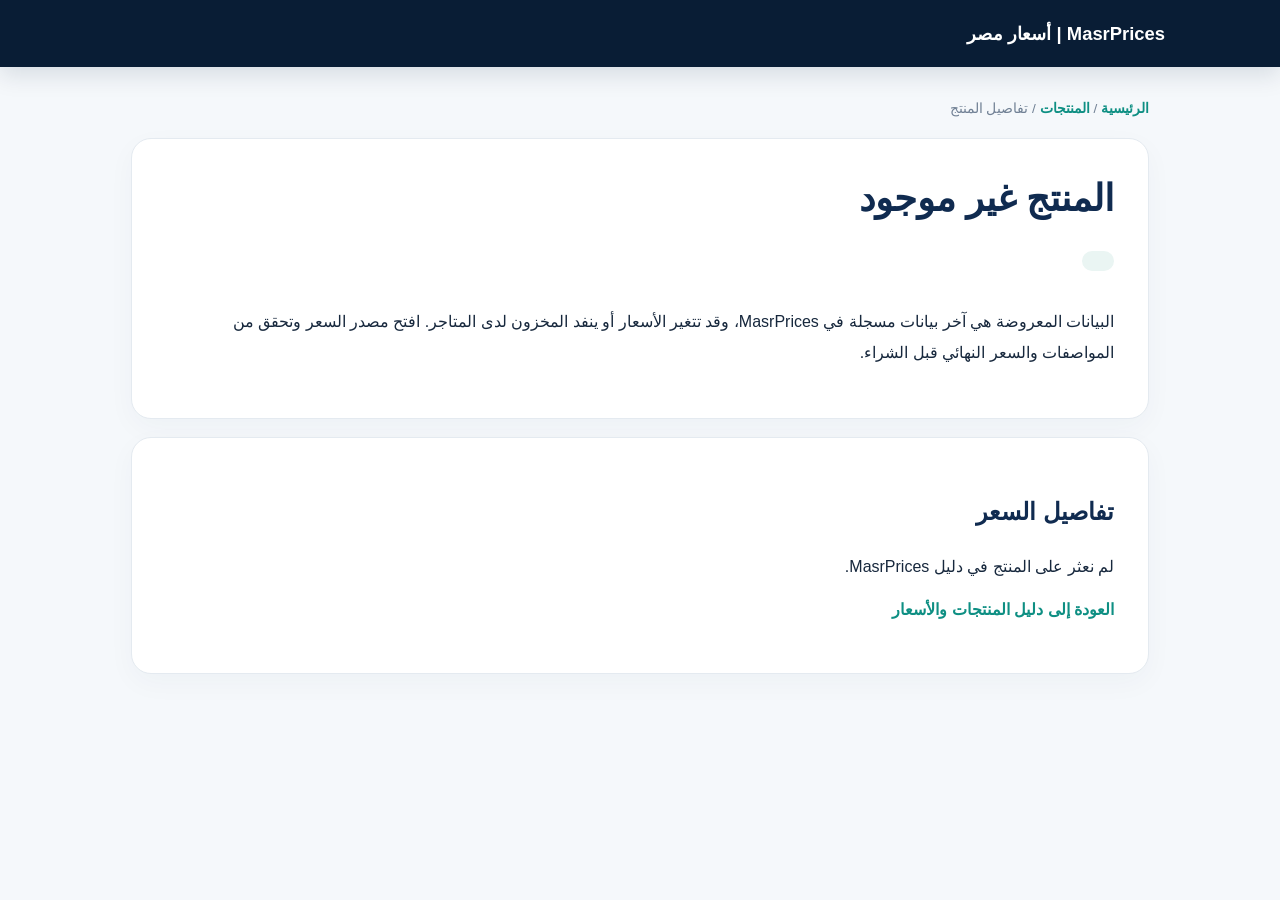
<file: product.html>
<!doctype html><html lang="ar" dir="rtl"><head><meta charset="utf-8"><meta name="viewport" content="width=device-width,initial-scale=1"><title>سعر المنتج في مصر | MasrPrices</title><meta name="description" content="تعرف على سعر المنتج في مصر وتاريخ آخر رصد للسعر عبر MasrPrices."><meta name="robots" content="index,follow,max-image-preview:large"><link rel="icon" href="/assets/icon.svg" type="image/svg+xml"><link rel="stylesheet" href="/styles.css?v=commerce-refresh-1"><style>body.product-page{background:#f5f8fb;color:#17283d}body.product-page header{background:#091d35;color:#fff;padding:18px max(16px,calc((100% - 1050px)/2));box-shadow:0 8px 25px #091d3520}body.product-page header a{color:#fff;text-decoration:none;font-weight:900;font-size:1.15rem}body.product-page main{max-width:1050px;margin:30px auto 60px;padding:0 16px}.product-page .crumb{color:#718195;font-size:.85rem;margin-bottom:18px}.product-page .panel{background:#fff;border:1px solid #e4eaf0;border-radius:20px;padding:clamp(20px,4vw,34px);margin-bottom:18px;box-shadow:0 9px 28px #102b5009}.product-page h1{color:#102b50;font-size:clamp(1.6rem,4vw,2.3rem);line-height:1.4;margin:0 0 10px}.product-page h2{color:#102b50}.product-page .price{display:inline-block;font-size:clamp(1.8rem,5vw,2.5rem);font-weight:900;color:#0e8f83;background:#eaf5f3;border-radius:14px;padding:10px 16px;margin:12px 0}.product-page .muted{color:#718195;font-size:.9rem}.product-page main>section:first-of-type>p:not(.price){line-height:1.9}.product-page main a{color:#0e8f83;font-weight:800}.product-page .product-buy-note{margin-top:18px;padding:14px;border-radius:12px;background:#f3f7fa;color:#596d80;font-size:.88rem;line-height:1.8}</style></head><body class="product-page"><header><a href="/">MasrPrices | أسعار مصر</a></header><main><p class="crumb"><a href="/">الرئيسية</a> / <a href="/products/">المنتجات</a> / <span id="crumb-name">تفاصيل المنتج</span></p><section class="panel"><h1 id="name">تفاصيل المنتج وسعره في مصر</h1><p id="category" class="muted"></p><p class="price" id="price">جارٍ تحميل بيانات المنتج...</p><p id="date" class="muted"></p><p>البيانات المعروضة هي آخر بيانات مسجلة في MasrPrices، وقد تتغير الأسعار أو ينفد المخزون لدى المتاجر. افتح مصدر السعر وتحقق من المواصفات والسعر النهائي قبل الشراء.</p></section><section class="panel"><h2>تفاصيل السعر</h2><p id="description">دليل أسعار المنتجات في مصر.</p><p><a href="/products/">العودة إلى دليل المنتجات والأسعار</a></p></section></main><script>const products=[{"slug":"samsung-galaxy-s26-ultra","name":"Samsung Galaxy S26 Ultra 5G","price":54999,"date":"2026-11-02","category":"الموبايلات (9)"},{"slug":"honor-x5c-plus","name":"Honor X5c Plus 128GB / 4GB RAM","price":8555,"date":"2026-11-02","category":"الموبايلات (9)"},{"slug":"samsung-a07","name":"Samsung Galaxy A07 128GB / 4GB RAM","price":9550,"date":"2026-11-02","category":"الموبايلات (9)"},{"slug":"xiaomi-redmi-a7","name":"Xiaomi Redmi A7 64GB / 3GB RAM","price":7900,"date":"2026-11-02","category":"الموبايلات (9)"},{"slug":"realme-c100i","name":"realme C100i 64GB / 4GB RAM","price":8099,"date":"2026-11-02","category":"الموبايلات (9)"},{"slug":"tecno-spark-go-3","name":"TECNO Spark Go 3 64GB / 4GB RAM","price":7040,"date":"2026-11-02","category":"الموبايلات (9)"},{"slug":"vivo-y05e","name":"vivo Y05e 64GB / 4GB RAM","price":7399,"date":"2026-11-02","category":"الموبايلات (9)"},{"slug":"oppo-a6x","name":"OPPO A6X 64GB / 4GB RAM","price":8999,"date":"2026-11-02","category":"الموبايلات (9)"},{"slug":"samsung-a17","name":"Samsung Galaxy A17 128GB / 4GB RAM","price":11999,"date":"2026-11-02","category":"الموبايلات (9)"},{"slug":"elc-mouse-speedlink","name":"ماوس لاسلكي Speedlink","price":249,"date":"2026-11-02","category":"الإلكترونيات والملحقات (35)"},{"slug":"elc-earbuds-riversong","name":"سماعة RIVERSONG AIRFLY L2 TWS أبيض","price":599,"date":"2026-11-02","category":"الإلكترونيات والملحقات (35)"},{"slug":"elc-band-huawei","name":"سوار Huawei Band 10S B19","price":1399,"date":"2026-11-02","category":"الإلكترونيات والملحقات (35)"},{"slug":"elc-powerbank-smartgate","name":"باور بانك SMART GATE سعة 20000mAh","price":849,"date":"2026-11-02","category":"الإلكترونيات والملحقات (35)"},{"slug":"elc-router-huawei","name":"راوتر Huawei WiFi AX2 WS7001 V2","price":1249,"date":"2026-11-02","category":"الإلكترونيات والملحقات (35)"},{"slug":"elc-printer-canon","name":"طابعة Canon PIXMA TS3640 متعددة الوظائف","price":2199,"date":"2026-11-02","category":"الإلكترونيات والملحقات (35)"},{"slug":"elc-headphones-majentk","name":"سماعة رأس MAJENTK MH-003","price":749,"date":"2026-11-02","category":"الإلكترونيات والملحقات (35)"},{"slug":"elc-earbuds-zerotech","name":"سماعات ZEROTECH AIRBUDS-C010-BL","price":999,"date":"2026-11-02","category":"الإلكترونيات والملحقات (35)"},{"slug":"elc-watch-riversong","name":"ساعة RIVERSONG SW903","price":2199,"date":"2026-11-02","category":"الإلكترونيات والملحقات (35)"},{"slug":"elc-mouse-hp","name":"ماوس HP 240 Bluetooth MO172","price":699,"date":"2026-11-02","category":"الإلكترونيات والملحقات (35)"},{"slug":"elc-watch-riversong9","name":"ساعة RIVERSONG Watch 9 Pro","price":1999,"date":"2026-11-02","category":"الإلكترونيات والملحقات (35)"},{"slug":"elc-powerbank-majentk","name":"باور بانك MAJENTK MJ-16 سعة 30000mAh","price":1444,"date":"2026-11-02","category":"الإلكترونيات والملحقات (35)"},{"slug":"elc-samsung-tv65","name":"Samsung OLED TV 65 بوصة S85F مع ساوند بار B450","price":44777,"date":"2026-11-02","category":"الإلكترونيات والملحقات (35)"},{"slug":"elc-toshiba-tv75","name":"Toshiba QLED TV 75 بوصة M450R","price":39999,"date":"2026-11-02","category":"الإلكترونيات والملحقات (35)"},{"slug":"elc-haier-tv50","name":"Haier QLED TV 50 بوصة H50S80G","price":18499,"date":"2026-11-02","category":"الإلكترونيات والملحقات (35)"},{"slug":"elc-jac-tv32","name":"JAC LED TV 32 بوصة JD3110B","price":4777,"date":"2026-11-02","category":"الإلكترونيات والملحقات (35)"},{"slug":"elc-hp-printer","name":"HP DeskJet IA 2976 All-in-One","price":2849,"date":"2026-11-02","category":"الإلكترونيات والملحقات (35)"},{"slug":"elc-pantum-printer","name":"PANTUM BM2300AW","price":4799,"date":"2026-11-02","category":"الإلكترونيات والملحقات (35)"},{"slug":"elc-lenovo-tablet","name":"Lenovo Tablet TB K11 8GB RAM 256GB","price":18999,"date":"2026-11-02","category":"الإلكترونيات والملحقات (35)"},{"slug":"elc-inoi-tablet","name":"INOI TAB 2 PRO 6GB RAM 256GB","price":5699,"date":"2026-11-02","category":"الإلكترونيات والملحقات (35)"},{"slug":"elc-jbl-headset","name":"JBL T530BT سماعة رأس لاسلكية","price":2699,"date":"2026-11-02","category":"الإلكترونيات والملحقات (35)"},{"slug":"elc-speaker-zerotech","name":"ZEROTECH Speaker 8 بوصة Trolley P8DT","price":10299,"date":"2026-11-02","category":"الإلكترونيات والملحقات (35)"},{"slug":"tv-haier50-cf","name":"Haier 50-inch 4K UHD Smart TV H50K75GUX","price":14777,"date":"2026-11-02","category":"الإلكترونيات والملحقات (35)"},{"slug":"tv-fresh-micro","name":"Fresh Microwave 20L 700W FMW-20MC-B","price":3599,"date":"2026-11-02","category":"الإلكترونيات والملحقات (35)"},{"slug":"tv-samsung55-mini","name":"Samsung 55-inch Mini LED 4K UA55M70HAUXEG","price":23333,"date":"2026-11-02","category":"الإلكترونيات والملحقات (35)"},{"slug":"tv-jac50-4k","name":"JAC 50-inch 4K Smart TV 50JE8136F","price":15177,"date":"2026-11-02","category":"الإلكترونيات والملحقات (35)"},{"slug":"tv-samsung55-crystal","name":"Samsung 55-inch Crystal UHD UA55AU8000","price":22777,"date":"2026-11-02","category":"الإلكترونيات والملحقات (35)"},{"slug":"pc-lenovo-mouse400","name":"ماوس لاسلكي Lenovo 400 Wireless Mouse","price":599,"date":"2026-11-02","category":"الإلكترونيات والملحقات (35)"},{"slug":"pc-dell-wm126","name":"ماوس لاسلكي Dell WM126","price":645,"date":"2026-11-02","category":"الإلكترونيات والملحقات (35)"},{"slug":"pc-logitech-mk120","name":"طقم Logitech MK120 لوحة مفاتيح وماوس سلكي","price":670,"date":"2026-11-02","category":"الإلكترونيات والملحقات (35)"},{"slug":"pc-logitech-mk220","name":"طقم Logitech MK220 لاسلكي","price":999,"date":"2026-11-02","category":"الإلكترونيات والملحقات (35)"},{"slug":"pc-hyperx-cloud-mini","name":"سماعة ألعاب HyperX Cloud Mini","price":1550,"date":"2026-11-02","category":"الإلكترونيات والملحقات (35)"},{"slug":"pc-hyperx-stinger2","name":"سماعة ألعاب HyperX Cloud Stinger 2 Core","price":2450,"date":"2026-11-02","category":"الإلكترونيات والملحقات (35)"},{"slug":"pc-baseus-hub5","name":"موزع USB Baseus UltraJoy بخمسة منافذ","price":1475,"date":"2026-11-02","category":"الإلكترونيات والملحقات (35)"},{"slug":"pc-lenovo-webcam","name":"كاميرا ويب Lenovo HD","price":2499,"date":"2026-11-02","category":"الإلكترونيات والملحقات (35)"},{"slug":"midea-fridge-330l","name":"ثلاجة ميديا 330 لتر MDRB489FGN46","price":22749,"date":"2026-11-02","category":"الأجهزة المنزلية (24)"},{"slug":"beko-fridge-590l","name":"ثلاجة بيكو 590 لتر B3RDNE590ZB","price":53299,"date":"2026-11-02","category":"الأجهزة المنزلية (24)"},{"slug":"toshiba-fridge-338l","name":"ثلاجة توشيبا 338 لتر GR-RT468WE-PMN(49)-Pro","price":19149,"date":"2026-11-02","category":"الأجهزة المنزلية (24)"},{"slug":"fresh-minibar-50l","name":"ميني بار فريش 50 لتر FMB-70","price":8059,"date":"2026-11-02","category":"الأجهزة المنزلية (24)"},{"slug":"lg-fridge-450l","name":"ثلاجة إل جي 450 لتر GTF452SSAN","price":35989,"date":"2026-11-02","category":"الأجهزة المنزلية (24)"},{"slug":"samsung-washer-8kg","name":"غسالة سامسونج 8 كجم WW80T4040CX1AS","price":24773,"date":"2026-11-02","category":"الأجهزة المنزلية (24)"},{"slug":"samsung-washer-11kg","name":"غسالة سامسونج 11 كجم WW11B1534DABAS","price":35999,"date":"2026-11-02","category":"الأجهزة المنزلية (24)"},{"slug":"whitepoint-washer-9kg","name":"غسالة وايت بوينت تحميل علوي 9 كجم WPTL9DBTEA","price":9599,"date":"2026-11-02","category":"الأجهزة المنزلية (24)"},{"slug":"toshiba-tv-65","name":"تلفزيون توشيبا 65 بوصة 4K Smart 65C350RP","price":23499,"date":"2026-11-02","category":"الأجهزة المنزلية (24)"},{"slug":"samsung-tv-55","name":"تلفزيون سامسونج 55 بوصة 4K Crystal 55U8000F","price":24786,"date":"2026-11-02","category":"الأجهزة المنزلية (24)"},{"slug":"midea-dishwasher-14","name":"غسالة أطباق ميديا 14 فرد Mdwef1433D","price":22999,"date":"2026-11-02","category":"الأجهزة المنزلية (24)"},{"slug":"fresh-microwave-28","name":"ميكروويف فريش 28 لتر FMW-28ECB","price":6749,"date":"2026-11-02","category":"الأجهزة المنزلية (24)"},{"slug":"app-ac-midea-15","name":"تكييف ميديا إكستريم برو 1.5 حصان بارد","price":22999,"date":"2026-11-02","category":"الأجهزة المنزلية (24)"},{"slug":"app-washer-zanussi-9","name":"غسالة زانوسي 9 كجم تحميل أمامي","price":22499,"date":"2026-11-02","category":"الأجهزة المنزلية (24)"},{"slug":"app-freezer-fresh","name":"ديب فريزر فريش رأسي 6 درج","price":23499,"date":"2026-11-02","category":"الأجهزة المنزلية (24)"},{"slug":"app-washer-lg-8","name":"غسالة LG سعة 8 كجم","price":26989,"date":"2026-11-02","category":"الأجهزة المنزلية (24)"},{"slug":"app-airfryer-kenwood","name":"قلاية كينوود هوائية 7 لتر","price":6599,"date":"2026-11-02","category":"الأجهزة المنزلية (24)"},{"slug":"app-microwave-samsung40","name":"ميكروويف سامسونج 40 لتر بشواية","price":11999,"date":"2026-11-02","category":"الأجهزة المنزلية (24)"},{"slug":"app-zanussi-cooker90","name":"بوتاجاز زانوسي 90 سم Cool Max ZCG94396XB","price":17199,"date":"2026-11-02","category":"الأجهزة المنزلية (24)"},{"slug":"app-lg-topload11","name":"غسالة LG تحميل علوي 11 كجم T11V1TEHGX","price":15899,"date":"2026-11-02","category":"الأجهزة المنزلية (24)"},{"slug":"app-blackdecker-airfryer12","name":"قلاية هوائية Black+Decker سعة 12 لتر AOF100","price":5399,"date":"2026-11-02","category":"الأجهزة المنزلية (24)"},{"slug":"app-argosta-washer6","name":"غسالة ARGOSTA تحميل أمامي 6 كجم","price":9999,"date":"2026-11-02","category":"الأجهزة المنزلية (24)"},{"slug":"app-fresh-micro20","name":"ميكروويف فريش 20 لتر 700 وات FMW-20MC-B","price":3599,"date":"2026-11-02","category":"الأجهزة المنزلية (24)"},{"slug":"app-midea-dishwasher","name":"غسالة أطباق Midea WiFi MDWPF1333C","price":15999,"date":"2026-11-02","category":"الأجهزة المنزلية (24)"},{"slug":"ahram-politics","name":"السياسة الخارجية الأمريكية","price":45,"date":"2026-11-02","category":"الكتب (92)"},{"slug":"ahram-heykl","name":"هيكل.. لمحات إنسانية","price":63,"date":"2026-11-02","category":"الكتب (92)"},{"slug":"ahram-life","name":"لقطات من العمر","price":72,"date":"2026-11-02","category":"الكتب (92)"},{"slug":"ahram-journey","name":"رحلة إلى جهنم","price":null,"date":"2026-11-02","category":"الكتب (92)"},{"slug":"ahram-may","name":"مي زيادة","price":144,"date":"2026-11-02","category":"الكتب (92)"},{"slug":"insan-sherlock-bohemia","name":"مغامرات شارلوك هولمز: فضيحة في بوهيميا","price":190,"date":"2026-11-02","category":"الكتب (92)"},{"slug":"insan-blue-carbuncle","name":"مغامرات شارلوك هولمز: الجوهرة الزرقاء","price":170,"date":"2026-11-02","category":"الكتب (92)"},{"slug":"insan-dracula","name":"ضيف دراكولا","price":170,"date":"2026-11-02","category":"الكتب (92)"},{"slug":"insan-horse-boy","name":"الحصان والصبي","price":170,"date":"2026-11-02","category":"الكتب (92)"},{"slug":"insan-silver-chair","name":"الكرسي الفضي","price":210,"date":"2026-11-02","category":"الكتب (92)"},{"slug":"kotobzone-happiness","name":"للسعادة وجوه أخرى","price":600,"date":"2026-11-02","category":"الكتب (92)"},{"slug":"kotobzone-microphone","name":"ميكروفون كاتم صوت","price":260,"date":"2026-11-02","category":"الكتب (92)"},{"slug":"kotobzone-last-cassette","name":"آخر شريط كاسيت في مصر","price":270,"date":"2026-11-02","category":"الكتب (92)"},{"slug":"kotobzone-returns","name":"عودة التمائم","price":275,"date":"2026-11-02","category":"الكتب (92)"},{"slug":"kotobzone-sunrise","name":"Sunrise on the Reaping","price":1825,"date":"2026-11-02","category":"الكتب (92)"},{"slug":"school-1","name":"المعاصر اللغة الإنجليزية – 1ع – الترم الأول 2026/2027","price":199,"date":"2026-11-02","category":"الكتب (92)"},{"slug":"school-1-1k66x9w","name":"المعاصر الرياضيات – 1ع – الترم الأول 2026/2027","price":185,"date":"2026-11-02","category":"الكتب (92)"},{"slug":"school-1-12jzh3o","name":"الامتحان العلوم – 1ع – الترم الأول 2026/2027","price":199,"date":"2026-11-02","category":"الكتب (92)"},{"slug":"school-1-1vx1jkx","name":"الامتحان الدراسات الاجتماعية – 1ع – الترم الأول 2026/2027","price":187,"date":"2026-11-02","category":"الكتب (92)"},{"slug":"school-1-1mu735s","name":"المرشد اللغة العربية – 1ع – الترم الأول 2026/2027","price":125,"date":"2026-11-02","category":"الكتب (92)"},{"slug":"school-1-1clpw2k","name":"المرشد التربية الدينية – 1ع – الترم الأول 2026/2027","price":110,"date":"2026-11-02","category":"الكتب (92)"},{"slug":"school-1-1c03zne","name":"الأضواء الرياضيات – 1ع – الترم الأول 2026/2027","price":169,"date":"2026-11-02","category":"الكتب (92)"},{"slug":"school-1-1q8x4li","name":"الأضواء الدراسات الاجتماعية – 1ع – الترم الأول 2026/2027","price":175,"date":"2026-11-02","category":"الكتب (92)"},{"slug":"school-1-4db74g","name":"الأضواء اللغة العربية – 1ع – الترم الأول 2026/2027","price":199,"date":"2026-11-02","category":"الكتب (92)"},{"slug":"school-1-vsgzlt","name":"الأضواء العلوم – 1ع – الترم الأول 2026/2027","price":185,"date":"2026-11-02","category":"الكتب (92)"},{"slug":"school-2","name":"الأضواء اللغة العربية – 2ع – الترم الأول 2026/2027","price":199,"date":"2026-11-02","category":"الكتب (92)"},{"slug":"school-2-4nipbk","name":"الامتحان الدراسات الاجتماعية – 2ع – الترم الأول 2026/2027","price":189,"date":"2026-11-02","category":"الكتب (92)"},{"slug":"school-2-185821h","name":"الامتحان العلوم – 2ع – الترم الأول 2026/2027","price":189,"date":"2026-11-02","category":"الكتب (92)"},{"slug":"school-2-yfi3aa","name":"المعاصر اللغة الإنجليزية – 2ع – الترم الأول 2026/2027","price":199,"date":"2026-11-02","category":"الكتب (92)"},{"slug":"school-2-19lyqyp","name":"الأضواء اللغة العربية – 2ع – الترم الأول 2026/2027","price":199,"date":"2026-11-02","category":"الكتب (92)"},{"slug":"school-2-uzpoew","name":"الأضواء اللغة الإنجليزية – 2ع – الترم الأول 2026/2027","price":199,"date":"2026-11-02","category":"الكتب (92)"},{"slug":"school-2-kkimts","name":"الأضواء العلوم – 2ع – الترم الأول 2026/2027","price":185,"date":"2026-11-02","category":"الكتب (92)"},{"slug":"school-2-ndxbeb","name":"الأضواء الدراسات الاجتماعية – 2ع – الترم الأول 2026/2027","price":179,"date":"2026-11-02","category":"الكتب (92)"},{"slug":"school-2-1qeeul3","name":"الأضواء الرياضيات – 2ع – الترم الأول 2026/2027","price":169,"date":"2026-11-02","category":"الكتب (92)"},{"slug":"school-3","name":"الأضواء اللغة العربية – 3ع – الترم الأول 2026/2027","price":215,"date":"2026-11-02","category":"الكتب (92)"},{"slug":"school-3-18vdcu9","name":"المعاصر اللغة الإنجليزية – 3ع – الترم الأول 2026/2027","price":210,"date":"2026-11-02","category":"الكتب (92)"},{"slug":"school-3-1jmtkb8","name":"الأضواء الدراسات الاجتماعية – 3ع – الترم الأول 2026/2027","price":189,"date":"2026-11-02","category":"الكتب (92)"},{"slug":"school-3-1ff88xr","name":"الأضواء العلوم – 3ع – الترم الأول 2026/2027","price":189,"date":"2026-11-02","category":"الكتب (92)"},{"slug":"school-3-1fjo9y2","name":"أفوجادرو شرح الكيمياء – 3ث – الترم الأول 2026/2027","price":185,"date":"2026-11-02","category":"الكتب (92)"},{"slug":"school-3-1omxg7x","name":"أفوجادرو أسئلة الكيمياء – 3ث – الترم الأول 2026/2027","price":330,"date":"2026-11-02","category":"الكتب (92)"},{"slug":"school-3-6h5j9v","name":"الوافي أسئلة الأحياء – 3ث – الترم الأول 2026/2027","price":230,"date":"2026-11-02","category":"الكتب (92)"},{"slug":"school-3-1qv7fx9","name":"الأضواء بنك الأسئلة اللغة العربية – 3ث – الترم الأول 2026/2027","price":329,"date":"2026-11-02","category":"الكتب (92)"},{"slug":"school-3-1ih9enj","name":"الإبداع شرح اللغة العربية – 3ث – الترم الأول 2026/2027","price":310,"date":"2026-11-02","category":"الكتب (92)"},{"slug":"school-3-1h29ixh","name":"الامتحان شرح اللغة العربية – 3ث – الترم الأول 2026/2027","price":278,"date":"2026-11-02","category":"الكتب (92)"},{"slug":"school-3-1y74ukc","name":"الامتحان أسئلة اللغة العربية – 3ث – الترم الأول 2026/2027","price":405,"date":"2026-11-02","category":"الكتب (92)"},{"slug":"school-3-v9lvse","name":"الأضواء أسئلة التاريخ – 3ث – الترم الأول 2026/2027","price":249,"date":"2026-11-02","category":"الكتب (92)"},{"slug":"school-3-1rxya5h","name":"الامتحان أسئلة الجغرافيا – 3ث – الترم الأول 2026/2027","price":270,"date":"2026-11-02","category":"الكتب (92)"},{"slug":"school-3-6jvgok","name":"الأضواء التربية الدينية – 3ث – الترم الأول 2026/2027","price":125,"date":"2026-11-02","category":"الكتب (92)"},{"slug":"school-3-9jkzzq","name":"الأضواء شرح اللغة العربية – 3ث – الترم الأول 2026/2027","price":249,"date":"2026-11-02","category":"الكتب (92)"},{"slug":"school-3-1s0sf5i","name":"الأضواء النحو والصرف – 3ث – الترم الأول 2026/2027","price":229,"date":"2026-11-02","category":"الكتب (92)"},{"slug":"school-3-kx0e9s","name":"المعاصر الإحصاء – 3ث – الترم الأول 2026/2027","price":285,"date":"2026-11-02","category":"الكتب (92)"},{"slug":"school-3-lc65a5","name":"المعاصر الرياضيات التطبيقية – 3ث – الترم الأول 2026/2027","price":550,"date":"2026-11-02","category":"الكتب (92)"},{"slug":"school-3-1ab13e5","name":"الامتحان أسئلة الأحياء – 3ث – الترم الأول 2026/2027","price":299,"date":"2026-11-02","category":"الكتب (92)"},{"slug":"bs-1th-ali-salah-math","name":"باكدج مستر علي صلاح – أولى ثانوي","price":180,"date":"2026-11-02","category":"الكتب (92)"},{"slug":"bs-1th-ibrahim-farid-english","name":"باكدج الدحيح في اللغة الإنجليزية – أولى ثانوي","price":250,"date":"2026-11-02","category":"الكتب (92)"},{"slug":"bs-1th-ahmed-sakka-programming","name":"باكدج البرمجة – أولى ثانوي","price":120,"date":"2026-11-02","category":"الكتب (92)"},{"slug":"bs-1th-ahmed-gohary-science","name":"باكدج العلوم المتكاملة – أولى ثانوي","price":150,"date":"2026-11-02","category":"الكتب (92)"},{"slug":"bs-1th-abdelhamid","name":"باكدج مستر عبد الحميد حامد – أولى ثانوي","price":200,"date":"2026-11-02","category":"الكتب (92)"},{"slug":"bs-2th-islam-samir-physics","name":"باكدج فيزياء – تانية ثانوي بكالوريا","price":225,"date":"2026-11-02","category":"الكتب (92)"},{"slug":"bs-2th-wael-issa-arabic","name":"باكدج اللغة العربية – تانية ثانوي بكالوريا","price":150,"date":"2026-11-02","category":"الكتب (92)"},{"slug":"bs-2th-ayman-hassan-math","name":"باكدج الرياضيات – تانية ثانوي بكالوريا","price":280,"date":"2026-11-02","category":"الكتب (92)"},{"slug":"bs-2th-ahmed-zahran","name":"باكدج مستر أحمد زهران – تانية ثانوي بكالوريا","price":250,"date":"2026-11-02","category":"الكتب (92)"},{"slug":"bs-3th-khaled-saqr","name":"باكدج مستر خالد صقر – الباب الثالث والرابع","price":230,"date":"2026-11-02","category":"الكتب (92)"},{"slug":"bs-3th-omar-raya","name":"باكدج مستر عمر راعية – Chapter 2","price":280,"date":"2026-11-02","category":"الكتب (92)"},{"slug":"bs-3th-joseph-adel","name":"باكدج دكتور جوزيف عادل – Chapter 2","price":450,"date":"2026-11-02","category":"الكتب (92)"},{"slug":"bs-3prep-omar-suleiman","name":"باكدج مستر عمر سليمان – الصف الثالث الإعدادي","price":250,"date":"2026-11-02","category":"الكتب (92)"},{"slug":"bs-3prep-mazen-youssef","name":"كتاب Science – الصف الثالث الإعدادي","price":200,"date":"2026-11-02","category":"الكتب (92)"},{"slug":"bs-2prep-mazen-youssef","name":"كتاب Science – الصف الثاني الإعدادي","price":200,"date":"2026-11-02","category":"الكتب (92)"},{"slug":"bs-1prep-mazen-youssef","name":"كتاب Science – الصف الأول الإعدادي","price":200,"date":"2026-11-02","category":"الكتب (92)"},{"slug":"bs-1prep-abdelmoez-german","name":"كتاب اللغة الألمانية – الصف الأول الإعدادي","price":100,"date":"2026-11-02","category":"الكتب (92)"},{"slug":"bs-2prep-abdelmoez-german","name":"كتاب اللغة الألمانية – الصف الثاني الإعدادي","price":100,"date":"2026-11-02","category":"الكتب (92)"},{"slug":"bs-3prep-abdelmoez-german","name":"كتاب اللغة الألمانية – الصف الثالث الإعدادي","price":100,"date":"2026-11-02","category":"الكتب (92)"},{"slug":"book-lokat","name":"لقطات من العمر","price":72,"date":"2026-11-02","category":"الكتب (92)"},{"slug":"book-ayyam","name":"أيام في ذاكرة المصريين","price":180,"date":"2026-11-02","category":"الكتب (92)"},{"slug":"book-hokkam","name":"حكام الدولة المصرية","price":81,"date":"2026-11-02","category":"الكتب (92)"},{"slug":"book-psychology-crowds","name":"سيكولوجية الجماهير","price":90,"date":"2026-11-02","category":"الكتب (92)"},{"slug":"book-case-fahm","name":"حالة فهم","price":135,"date":"2026-11-02","category":"الكتب (92)"},{"slug":"book-keyword","name":"كلمة السر","price":189,"date":"2026-11-02","category":"الكتب (92)"},{"slug":"book-sindirella","name":"سندريلا وذات الوجنات الوردية","price":225,"date":"2026-11-02","category":"الكتب (92)"},{"slug":"book-bayt-alhayah","name":"في بيت الحياة","price":225,"date":"2026-11-02","category":"الكتب (92)"},{"slug":"book-tut","name":"لغز خنجر توت عنخ آمون","price":216,"date":"2026-11-02","category":"الكتب (92)"},{"slug":"book-ma-zal","name":"ما زال هنا","price":171,"date":"2026-11-02","category":"الكتب (92)"},{"slug":"book-sirr-malika","name":"سر ملكة الملوك","price":405,"date":"2026-11-02","category":"الكتب (92)"},{"slug":"book-1984","name":"1984","price":90,"date":"2026-11-02","category":"الكتب (92)"},{"slug":"book-relativity","name":"النظرية النسبية لآينشتاين","price":63,"date":"2026-11-02","category":"الكتب (92)"},{"slug":"book-dangwan","name":"الدنجوان","price":null,"date":"2026-11-02","category":"الكتب (92)"},{"slug":"book-memoirs-magda","name":"مذكرات ماجدة الصباحي","price":36,"date":"2026-11-02","category":"الكتب (92)"},{"slug":"book-ta-haussein","name":"دعاء الكروان – الأعمال الكاملة لطه حسين","price":null,"date":"2026-11-02","category":"الكتب (92)"},{"slug":"book-psychology","name":"الصحة النفسية","price":270,"date":"2026-11-02","category":"الكتب (92)"},{"slug":"book-body-language","name":"لغة الجسد","price":225,"date":"2026-11-02","category":"الكتب (92)"},{"slug":"book-history","name":"مصطلح التاريخ","price":null,"date":"2026-11-02","category":"الكتب (92)"},{"slug":"book-humanity","name":"أين الإنسان","price":252,"date":"2026-11-02","category":"الكتب (92)"},{"slug":"nissan-sunny-2027-base-mt","name":"Nissan Sunny 2027 – Base MT","price":665000,"date":"2026-10-31","category":"السيارات (18)"},{"slug":"nissan-sunny-2027-at-base","name":"Nissan Sunny 2027 – AT Base","price":765000,"date":"2026-11-01","category":"السيارات (18)"},{"slug":"nissan-sunny-2027-at-mid","name":"Nissan Sunny 2027 – AT Mid","price":799999,"date":"2026-11-01","category":"السيارات (18)"},{"slug":"nissan-sunny-2027-super-saloon","name":"Nissan Sunny 2027 – Super Saloon","price":835000,"date":"2026-11-01","category":"السيارات (18)"},{"slug":"toyota-corolla-2026-active","name":"Toyota Corolla 2026 – Active","price":1280000,"date":"2026-10-27","category":"السيارات (18)"},{"slug":"toyota-corolla-2026-comfort","name":"Toyota Corolla 2026 – Comfort","price":1380000,"date":"2026-10-27","category":"السيارات (18)"},{"slug":"toyota-corolla-2026-smart","name":"Toyota Corolla 2026 – Smart","price":1480000,"date":"2026-10-27","category":"السيارات (18)"},{"slug":"toyota-corolla-2026-elegance","name":"Toyota Corolla 2026 – Elegance","price":1630000,"date":"2026-10-27","category":"السيارات (18)"},{"slug":"mg-5-2026-comfort","name":"MG 5 2026 – Comfort","price":874990,"date":"2026-09-10","category":"السيارات (18)"},{"slug":"mg-5-2026-luxury","name":"MG 5 2026 – Luxury","price":974990,"date":"2026-09-10","category":"السيارات (18)"},{"slug":"mg-zs-2026-comfort","name":"MG ZS 2026 – Comfort","price":1075000,"date":"2026-08-05","category":"السيارات (18)"},{"slug":"mg-zs-2026-luxury","name":"MG ZS 2026 – Luxury","price":1150000,"date":"2026-08-05","category":"السيارات (18)"},{"slug":"hyundai-elantra-shadow-2026","name":"Hyundai Elantra 2026 1.6L Shadow","price":1375000,"date":"2026-11-02","category":"السيارات (18)"},{"slug":"hyundai-elantra-blaze-2026","name":"Hyundai Elantra 2026 1.6L Blaze","price":1530000,"date":"2026-11-02","category":"السيارات (18)"},{"slug":"hyundai-elantra-redline-2026","name":"Hyundai Elantra 2026 1.6L RedLine","price":1700000,"date":"2026-11-02","category":"السيارات (18)"},{"slug":"hyundai-elantra-blackdiamond-2026","name":"Hyundai Elantra 2026 1.6L Black Diamond","price":1930000,"date":"2026-11-02","category":"السيارات (18)"},{"slug":"nissan-sentra-s-2026","name":"Nissan Sentra 2026 1.6L S","price":949000,"date":"2026-11-02","category":"السيارات (18)"},{"slug":"nissan-sentra-full-2026","name":"Nissan Sentra 2026 1.6L Full Option","price":1049000,"date":"2026-11-02","category":"السيارات (18)"},{"slug":"grocery-rice-darahem","name":"أرز دراهم مصري 1 كجم","price":null,"date":"2026-11-02","category":"الطعام والبقالة (9)"},{"slug":"grocery-pasta-maleka","name":"مكرونة خواتم الملكة 400 جم","price":null,"date":"2026-11-02","category":"الطعام والبقالة (9)"},{"slug":"grocery-vermicelli","name":"شعرية أهل القمة 400 جم","price":null,"date":"2026-11-02","category":"الطعام والبقالة (9)"},{"slug":"grocery-rice-elsaa","name":"أرز الساعة أبيض 1 كجم","price":null,"date":"2026-11-02","category":"الطعام والبقالة (9)"},{"slug":"grocery-wafeer-dishgel","name":"جل غسيل أطباق Wafeer ليمون 4 كجم","price":126,"date":"2026-11-02","category":"الطعام والبقالة (9)"},{"slug":"grocery-eggs-index","name":"متوسط سعر البيضة – مؤشر القاهرة","price":null,"date":"2026-11-02","category":"الطعام والبقالة (9)"},{"slug":"grocery-salt-index","name":"متوسط سعر الملح – مؤشر القاهرة","price":null,"date":"2026-11-02","category":"الطعام والبقالة (9)"},{"slug":"grocery-vermicelli-index","name":"متوسط سعر الشعرية – مؤشر القاهرة","price":null,"date":"2026-11-02","category":"الطعام والبقالة (9)"},{"slug":"grocery-tomato-paste-index","name":"متوسط سعر معجون الطماطم – مؤشر القاهرة","price":null,"date":"2026-11-02","category":"الطعام والبقالة (9)"},{"slug":"tool-tape3","name":"متر قياس 3 أمتار","price":null,"date":"2026-11-02","category":"الأدوات (21)"},{"slug":"tool-wrench","name":"مفتاح ربط Giza","price":70,"date":"2026-11-02","category":"الأدوات (21)"},{"slug":"tool-testdriver","name":"مفك اختبار كهرباء Giza","price":50,"date":"2026-11-02","category":"الأدوات (21)"},{"slug":"tool-screwdriver-cross","name":"مفكات صليبة Giza","price":65,"date":"2026-11-02","category":"الأدوات (21)"},{"slug":"tool-screwdriver-set","name":"طقم مفكات Elgiza قطعتان","price":119,"date":"2026-11-02","category":"الأدوات (21)"},{"slug":"tool-hammer","name":"شاكوش Elgiza وزن 500 جرام","price":249,"date":"2026-11-02","category":"الأدوات (21)"},{"slug":"tool-toolbox","name":"حقيبة عدة Port Ekono مقاس 40 سم","price":629,"date":"2026-11-02","category":"الأدوات (21)"},{"slug":"tool-measure3m","name":"شريط قياس INGCO طول 3 متر","price":60,"date":"2026-11-02","category":"الأدوات (21)"},{"slug":"tool-allen","name":"طقم مفاتيح ألن INGCO عدد 9","price":160,"date":"2026-11-02","category":"الأدوات (21)"},{"slug":"tool-screwdrivers","name":"طقم مفكات Bosch عدد 3","price":399,"date":"2026-11-02","category":"الأدوات (21)"},{"slug":"tool-bitset","name":"طقم رؤوس مفكات Bosch عدد 32","price":598,"date":"2026-11-02","category":"الأدوات (21)"},{"slug":"tool-level","name":"ميزان استواء TRIXIG","price":999,"date":"2026-11-02","category":"الأدوات (21)"},{"slug":"tool-hacksaw-apt","name":"منشار حديد يدوي APT مقاس 12 بوصة","price":215,"date":"2026-11-02","category":"الأدوات (21)"},{"slug":"tool-bosch-brick-bits","name":"طقم بنط حائط Bosch عدد 7","price":798,"date":"2026-11-02","category":"الأدوات (21)"},{"slug":"tool-bosch-concrete-bits","name":"طقم بنط خرسانة Bosch عدد 7","price":484,"date":"2026-11-02","category":"الأدوات (21)"},{"slug":"tool-bosch-laser40","name":"متر قياس ليزر Bosch حتى 40 متر","price":5130,"date":"2026-11-02","category":"الأدوات (21)"},{"slug":"tool-bosch-tripod","name":"حامل قياس Bosch BT 150 ارتفاع 1.5 متر","price":2850,"date":"2026-11-02","category":"الأدوات (21)"},{"slug":"tool-weneed-set","name":"طقم إصلاح منزلي Weneed عدد 5 قطع","price":260,"date":"2026-11-02","category":"الأدوات (21)"},{"slug":"tool-giza-pincer","name":"كماشة Giza","price":209,"date":"2026-11-02","category":"الأدوات (21)"},{"slug":"tool-weneed-spanner","name":"طقم مفاتيح ربط Weneed ثلاثة مقاسات","price":177,"date":"2026-11-02","category":"الأدوات (21)"},{"slug":"tool-bosch-marker","name":"قلم تحديد عميق Bosch","price":229,"date":"2026-11-02","category":"الأدوات (21)"},{"slug":"baby-products---------1-molfix---1","name":"حفاضات حديثي الولادة مقاس 1","price":319,"date":"2026-11-04","category":"مستلزمات الأطفال (3)"},{"slug":"baby-products-------3-pampers---3","name":"حفاضات أطفال مقاس 3","price":null,"date":"2026-11-04","category":"مستلزمات الأطفال (3)"},{"slug":"baby-products-molfix-3d-midi-size-3-80pcs","name":"حفاضات مولفيكس 3D ميدي مقاس 3","price":null,"date":"2026-11-04","category":"مستلزمات الأطفال (3)"},{"slug":"clothing-women-vneck","name":"تيشيرت نسائي La Collection برقبة V مقاس L","price":null,"date":"2026-11-02","category":"الملابس (9)"},{"slug":"clothing-women-top","name":"توب نسائي Marco Lorie بدون أكمام مقاس L","price":189,"date":"2026-11-02","category":"الملابس (9)"},{"slug":"clothing-men-jil","name":"تيشيرت رجالي Jil سادة كم قصير مقاس L","price":399,"date":"2026-11-02","category":"الملابس (9)"},{"slug":"clothing-men-print","name":"تيشيرت رجالي مطبوع برسمة نخيل","price":249,"date":"2026-11-02","category":"الملابس (9)"},{"slug":"clothing-women-raneen","name":"تيشيرت نسائي قطن وليكرا مقاسات 4–12","price":99,"date":"2026-11-02","category":"الملابس (9)"},{"slug":"clothing-andora-hoodie","name":"هودي Andora Essential Plain بأكمام طويلة","price":599,"date":"2026-11-02","category":"الملابس (9)"},{"slug":"clothing-roomba-sneaker","name":"حذاء Roomba Fashion Sneakers","price":335,"date":"2026-11-02","category":"الملابس (9)"},{"slug":"clothing-activ-sneaker","name":"حذاء Activ White Perforated Unisex","price":699,"date":"2026-11-02","category":"الملابس (9)"},{"slug":"clothing-andora-tee","name":"تيشيرت Andora Essential Plain قصير الأكمام","price":229,"date":"2026-11-02","category":"الملابس (9)"},{"slug":"furn-homecentre-chair","name":"كرسي سفرة قماش Trixia","price":3999,"date":"2026-11-02","category":"الأثاث (13)"},{"slug":"furn-homecentre-wardrobe","name":"دولاب Mabel ستة أبواب مع أدراج","price":61799,"date":"2026-11-02","category":"الأثاث (13)"},{"slug":"furn-homecentre-sofa","name":"كنبة Kipper مقعدين قماش","price":26000,"date":"2026-11-02","category":"الأثاث (13)"},{"slug":"furn-homecentre-mattress","name":"مرتبة Jan Deluxe مفردة 120×200 سم","price":6499,"date":"2026-11-02","category":"الأثاث (13)"},{"slug":"furn-ileera-table","name":"ترابيزة طعام ومذاكرة خشبية Talqa","price":3999,"date":"2026-11-02","category":"الأثاث (13)"},{"slug":"furn-ileera-side","name":"ترابيزة جانبية Estekana","price":1099,"date":"2026-11-02","category":"الأثاث (13)"},{"slug":"furn-woodco-sofabed","name":"كنبة سرير WOODCO مودرن","price":6850,"date":"2026-11-02","category":"الأثاث (13)"},{"slug":"furn-cataloug-bed","name":"سرير MDF مقاس 160×195 سم","price":10499,"date":"2026-11-02","category":"الأثاث (13)"},{"slug":"furn-cataloug-wardrobe","name":"دولاب MDF مقاس 160×50×185 سم","price":19699,"date":"2026-11-02","category":"الأثاث (13)"},{"slug":"furn-cataloug-tv","name":"وحدة تلفزيون MDF مقاس 200×40×35 سم","price":11499,"date":"2026-11-02","category":"الأثاث (13)"},{"slug":"furn-hub-bed","name":"سرير METROPOL-EM عرض 180 سم","price":18580,"date":"2026-11-02","category":"الأثاث (13)"},{"slug":"furn-hub-bed120","name":"سرير CITY-EM عرض 120 سم","price":12038,"date":"2026-11-02","category":"الأثاث (13)"},{"slug":"furn-bath-trolley","name":"عربة حمام بثلاثة أرفف","price":350,"date":"2026-11-02","category":"الأثاث (13)"},{"slug":"pc-soap-lux","name":"صابون لوكس Soft Touch 75 جم","price":null,"date":"2026-11-02","category":"العناية الشخصية (20)"},{"slug":"pc-soap-dettol","name":"صابون ديتول مضاد للبكتيريا 115 جم","price":null,"date":"2026-11-02","category":"العناية الشخصية (20)"},{"slug":"pc-toothpaste-signal","name":"معجون أسنان Signal Cavity Fighter 120 مل","price":null,"date":"2026-11-02","category":"العناية الشخصية (20)"},{"slug":"pc-toothbrush","name":"فرشاة أسنان Signal Triple Clean – 3 قطع","price":null,"date":"2026-11-02","category":"العناية الشخصية (20)"},{"slug":"pc-shampoo-sunsilk","name":"شامبو Sunsilk Natural Recharge 350 مل","price":null,"date":"2026-11-02","category":"العناية الشخصية (20)"},{"slug":"pc-shampoo-tresemme","name":"شامبو Tresemme Keratin Smooth 400 مل","price":null,"date":"2026-11-02","category":"العناية الشخصية (20)"},{"slug":"pc-deodorant-nivea","name":"مزيل عرق Nivea Fresh Active 150 مل","price":null,"date":"2026-11-02","category":"العناية الشخصية (20)"},{"slug":"pc-handwash-diva","name":"غسول يدين سائل Diva Family Care 500 مل","price":45,"date":"2026-11-02","category":"العناية الشخصية (20)"},{"slug":"pc-mouthwash-listerine","name":"غسول فم Listerine Advanced White 250 مل","price":null,"date":"2026-11-02","category":"العناية الشخصية (20)"},{"slug":"pc-lotion-glysolid","name":"لوشن Glysolid للبشرة الحساسة 200 مل","price":null,"date":"2026-11-02","category":"العناية الشخصية (20)"},{"slug":"pc-handcream-caremore","name":"كريم يدين Care & More 50 مل","price":null,"date":"2026-11-02","category":"العناية الشخصية (20)"},{"slug":"pc-showergel-lux","name":"جل استحمام Lux Magical Beauty 500 مل","price":null,"date":"2026-11-02","category":"العناية الشخصية (20)"},{"slug":"pc-lifebuoy-soap","name":"صابون لايف بوي Mild Care 115 جم","price":null,"date":"2026-11-02","category":"العناية الشخصية (20)"},{"slug":"pc-listerine","name":"غسول فم Listerine Advanced White 250 مل","price":null,"date":"2026-11-02","category":"العناية الشخصية (20)"},{"slug":"pc-loreal-shampoo","name":"شامبو لوريال إلفيف 400 مل","price":null,"date":"2026-11-02","category":"العناية الشخصية (20)"},{"slug":"pc-diva-handwash","name":"صابون يدين سائل Diva 500 مل","price":45,"date":"2026-11-02","category":"العناية الشخصية (20)"},{"slug":"pc-closeup","name":"معجون أسنان Close Up Ever Fresh 100 مل","price":null,"date":"2026-11-02","category":"العناية الشخصية (20)"},{"slug":"pc-nivea-deo","name":"مزيل عرق Nivea Deep Black 150 مل","price":null,"date":"2026-11-02","category":"العناية الشخصية (20)"},{"slug":"pc-sunsilk","name":"شامبو Sunsilk Stunning Black Shine 1 لتر","price":null,"date":"2026-11-02","category":"العناية الشخصية (20)"},{"slug":"pc-caremore-cream","name":"كريم يدين Care & More 50 مل","price":null,"date":"2026-11-02","category":"العناية الشخصية (20)"},{"slug":"sport-ball-kids3","name":"كرة قدم KIPSTA للأطفال مقاس 3","price":379,"date":"2026-11-02","category":"الرياضة (11)"},{"slug":"sport-ball-kids4","name":"كرة قدم KIPSTA للأطفال مقاس 4","price":379,"date":"2026-11-02","category":"الرياضة (11)"},{"slug":"sport-ball-kids5","name":"كرة قدم KIPSTA للأطفال مقاس 5","price":399,"date":"2026-11-02","category":"الرياضة (11)"},{"slug":"sport-ball-training5","name":"كرة قدم تدريب KIPSTA مقاس 5 مخيطة آليًا","price":749,"date":"2026-11-02","category":"الرياضة (11)"},{"slug":"sport-ball-sunny300","name":"كرة قدم KIPSTA Sunny 300 مقاس 4","price":319,"date":"2026-11-02","category":"الرياضة (11)"},{"slug":"sport-ball-fifa-match","name":"كرة قدم KIPSTA Match مقاس 5 FIFA Quality","price":1899,"date":"2026-11-02","category":"الرياضة (11)"},{"slug":"sport-ball-fifa-basic","name":"كرة قدم KIPSTA FIFA Basic Hybrid مقاس 5","price":1199,"date":"2026-11-02","category":"الرياضة (11)"},{"slug":"sport-ball-learning","name":"كرة قدم KIPSTA Light Learning مقاس 5","price":749,"date":"2026-11-02","category":"الرياضة (11)"},{"slug":"sport-ball-mini","name":"كرة مصغرة KIPSTA UEFA Europa League 25/26 مقاس 5","price":1899,"date":"2026-11-02","category":"الرياضة (11)"},{"slug":"sport-ball-light-learning","name":"كرة قدم KIPSTA Light Learning مقاس 5","price":749,"date":"2026-11-02","category":"الرياضة (11)"},{"slug":"sport-ball-fans-ligue1","name":"كرة KIPSTA Fans Ball Ligue 1 مقاس 5","price":899,"date":"2026-11-02","category":"الرياضة (11)"},{"slug":"plant-thyme-seeds","name":"بذور زعتر Green Valley – 20 بذرة","price":45,"date":"2026-11-02","category":"الزراعة والنباتات (10)"},{"slug":"plant-basil-seeds","name":"بذور ريحان Green Valley – 10 جم","price":45,"date":"2026-11-02","category":"الزراعة والنباتات (10)"},{"slug":"plant-parsley-seeds","name":"بذور بقدونس Green Valley – 20 جم","price":50,"date":"2026-11-02","category":"الزراعة والنباتات (10)"},{"slug":"plant-peat5","name":"بيتموس Green Valley – 5 كجم","price":315,"date":"2026-11-02","category":"الزراعة والنباتات (10)"},{"slug":"plant-peat2","name":"بيتموس Green Valley – 2 كجم","price":125,"date":"2026-11-02","category":"الزراعة والنباتات (10)"},{"slug":"plant-peat1","name":"بيتموس Green Valley – 1 كجم","price":65,"date":"2026-11-02","category":"الزراعة والنباتات (10)"},{"slug":"plant-seed-cucumber","name":"بذور خيار","price":20,"date":"2026-11-02","category":"الزراعة والنباتات (10)"},{"slug":"plant-seed-anise","name":"بذور ينسون","price":20,"date":"2026-11-02","category":"الزراعة والنباتات (10)"},{"slug":"plant-seed-mint","name":"بذور نعناع","price":20,"date":"2026-11-02","category":"الزراعة والنباتات (10)"},{"slug":"plant-pot","name":"أصيص بلاستيك أسود مقاس 30 سم","price":35,"date":"2026-11-02","category":"الزراعة والنباتات (10)"},{"slug":"tel-we-150","name":"WE OneHome إنترنت منزلي 150 جيجابايت","price":300,"date":"2026-11-02","category":"خدمات الاتصالات (12)"},{"slug":"tel-we-200","name":"WE OneHome إنترنت منزلي 200 جيجابايت","price":370,"date":"2026-11-02","category":"خدمات الاتصالات (12)"},{"slug":"tel-we-250","name":"WE OneHome إنترنت منزلي 250 جيجابايت","price":435,"date":"2026-11-02","category":"خدمات الاتصالات (12)"},{"slug":"tel-we-300","name":"WE OneHome إنترنت منزلي 300 جيجابايت","price":500,"date":"2026-11-02","category":"خدمات الاتصالات (12)"},{"slug":"tel-voda-40","name":"Vodafone Home Wireless 40 جيجابايت","price":290,"date":"2026-11-02","category":"خدمات الاتصالات (12)"},{"slug":"tel-voda-135","name":"Vodafone Home Wireless 135 جيجابايت","price":520,"date":"2026-11-02","category":"خدمات الاتصالات (12)"},{"slug":"tel-voda-250","name":"Vodafone Home Wireless 250 جيجابايت","price":830,"date":"2026-11-02","category":"خدمات الاتصالات (12)"},{"slug":"tel-voda-400","name":"Vodafone Home Wireless 400 جيجابايت","price":1270,"date":"2026-11-02","category":"خدمات الاتصالات (12)"},{"slug":"tel-orange-go-150","name":"Orange GO 150 – إنترنت للخطوط","price":150,"date":"2026-11-02","category":"خدمات الاتصالات (12)"},{"slug":"tel-orange-go-265","name":"Orange GO 265 – إنترنت للخطوط","price":265,"date":"2026-11-02","category":"خدمات الاتصالات (12)"},{"slug":"tel-orange-go-530","name":"Orange GO 530 – إنترنت للخطوط","price":530,"date":"2026-11-02","category":"خدمات الاتصالات (12)"},{"slug":"tel-orange-go-900","name":"Orange GO 900 – إنترنت للخطوط","price":900,"date":"2026-11-02","category":"خدمات الاتصالات (12)"}];const slug=location.pathname.split('/').filter(Boolean).pop();const p=products.find(x=>x.slug===slug);if(!p){document.getElementById('name').textContent='المنتج غير موجود';document.getElementById('price').textContent='';document.getElementById('description').textContent='لم نعثر على المنتج في دليل MasrPrices.';document.getElementById('date').textContent='';}else{const title='سعر '+p.name+' في مصر | MasrPrices';document.title=title;const priceText=p.price===null?'لا يوجد سعر مسجل حاليًا':p.price.toLocaleString('en-US')+' جنيه مصري';const desc='سعر '+p.name+' في مصر: '+priceText+(p.date?'، آخر رصد '+p.date:'')+'. بيانات استرشادية من MasrPrices.';document.querySelector('meta[name="description"]').content=desc;const canonical=document.createElement('link');canonical.rel='canonical';canonical.href='https://masrprices.pages.dev/products/'+p.slug+'/';document.head.appendChild(canonical);document.getElementById('name').textContent=p.name+' في مصر';document.getElementById('crumb-name').textContent=p.name;document.getElementById('category').textContent='القسم: '+p.category;document.getElementById('price').textContent=priceText;document.getElementById('date').textContent=p.date?'آخر تاريخ رصد مسجل: '+p.date:'لا يتوفر تاريخ رصد للسعر';document.getElementById('description').textContent=desc;const schema={'@context':'https://schema.org','@type':'Product','name':p.name,'description':desc,'category':p.category,'url':'https://masrprices.pages.dev/products/'+p.slug+'/'};const s=document.createElement('script');s.type='application/ld+json';s.textContent=JSON.stringify(schema);document.head.appendChild(s);}</script><style>
.product-page .store-panel{border:1px solid #dbe7f2;background:linear-gradient(145deg,#fff,#f4f8fc)}
.product-page .store-actions{display:flex;flex-wrap:wrap;gap:10px;margin-top:16px}
.product-page .store-button{display:inline-flex;align-items:center;justify-content:center;gap:8px;min-height:48px;padding:12px 20px;border-radius:12px;background:#0e8f83;color:#fff!important;text-decoration:none;font-weight:900}
.product-page .store-meta{font-size:.86rem;color:#718195;line-height:1.8}
.product-page .store-empty{padding:14px;background:#f5f7fa;border-radius:12px;color:#63758a}
</style>
<script>
(async()=>{
 const slug=location.pathname.split('/').filter(Boolean).pop();
 const hostLabel=u=>{try{const h=new URL(u).hostname.replace(/^www\./,'');return h;}catch{return '';}};
 try{
  const response=await fetch('/products-data.json',{cache:'no-store'});
  if(!response.ok)throw new Error('catalog unavailable');
  const all=await response.json();
  const item=all.find(x=>x.slug===slug);
  if(!item)return;
  if(item.price!==undefined){document.getElementById('price').textContent=item.price===null?'لا يوجد سعر مسجل حاليًا':Number(item.price).toLocaleString('en-US')+' جنيه مصري';}
  if(item.date)document.getElementById('date').textContent='آخر تاريخ رصد مسجل: '+item.date;
  const panel=document.createElement('section');panel.className='panel store-panel';
  const heading=document.createElement('h2');heading.textContent='انتقل إلى مصدر المنتج';panel.append(heading);
  const note=document.createElement('p');note.className='store-meta';note.textContent='راجع السعر والتوافر والمواصفات النهائية على موقع المصدر قبل إتمام الشراء. عملية الشراء تتم خارجيًا ولا يعالج MasrPrices أي مدفوعات.';panel.append(note);
  const actions=document.createElement('div');actions.className='store-actions';
  if(item.sourceUrl){
   try{
    const u=new URL(item.sourceUrl);
    if(u.protocol==='https:'){
     const a=document.createElement('a');a.className='store-button';a.href=u.href;a.target='_blank';a.rel='noopener noreferrer';
     a.textContent=item.sourceType==='product'?'افتح المنتج في المتجر':'افتح مصدر السعر';
     actions.append(a);
     const meta=document.createElement('p');meta.className='store-meta';meta.textContent=(item.sourceType==='product'?'المتجر / البائع: ':'مصدر البيانات: ')+hostLabel(u.href);panel.append(meta);
    }
   }catch{}
  }
  if(!actions.children.length){const empty=document.createElement('p');empty.className='store-empty';empty.textContent='لا يتوفر حاليًا رابط متجر مباشر موثوق لهذا المنتج. سنعرض الرابط عند توفر مصدر مناسب.';panel.append(empty);}
  else panel.append(actions);
  const main=document.querySelector('main');const details=main.querySelectorAll(':scope > section.panel')[1];main.insertBefore(panel,details||null);
 }catch(e){console.warn('Store link panel unavailable',e);}
})();
</script></body></html>
</file>
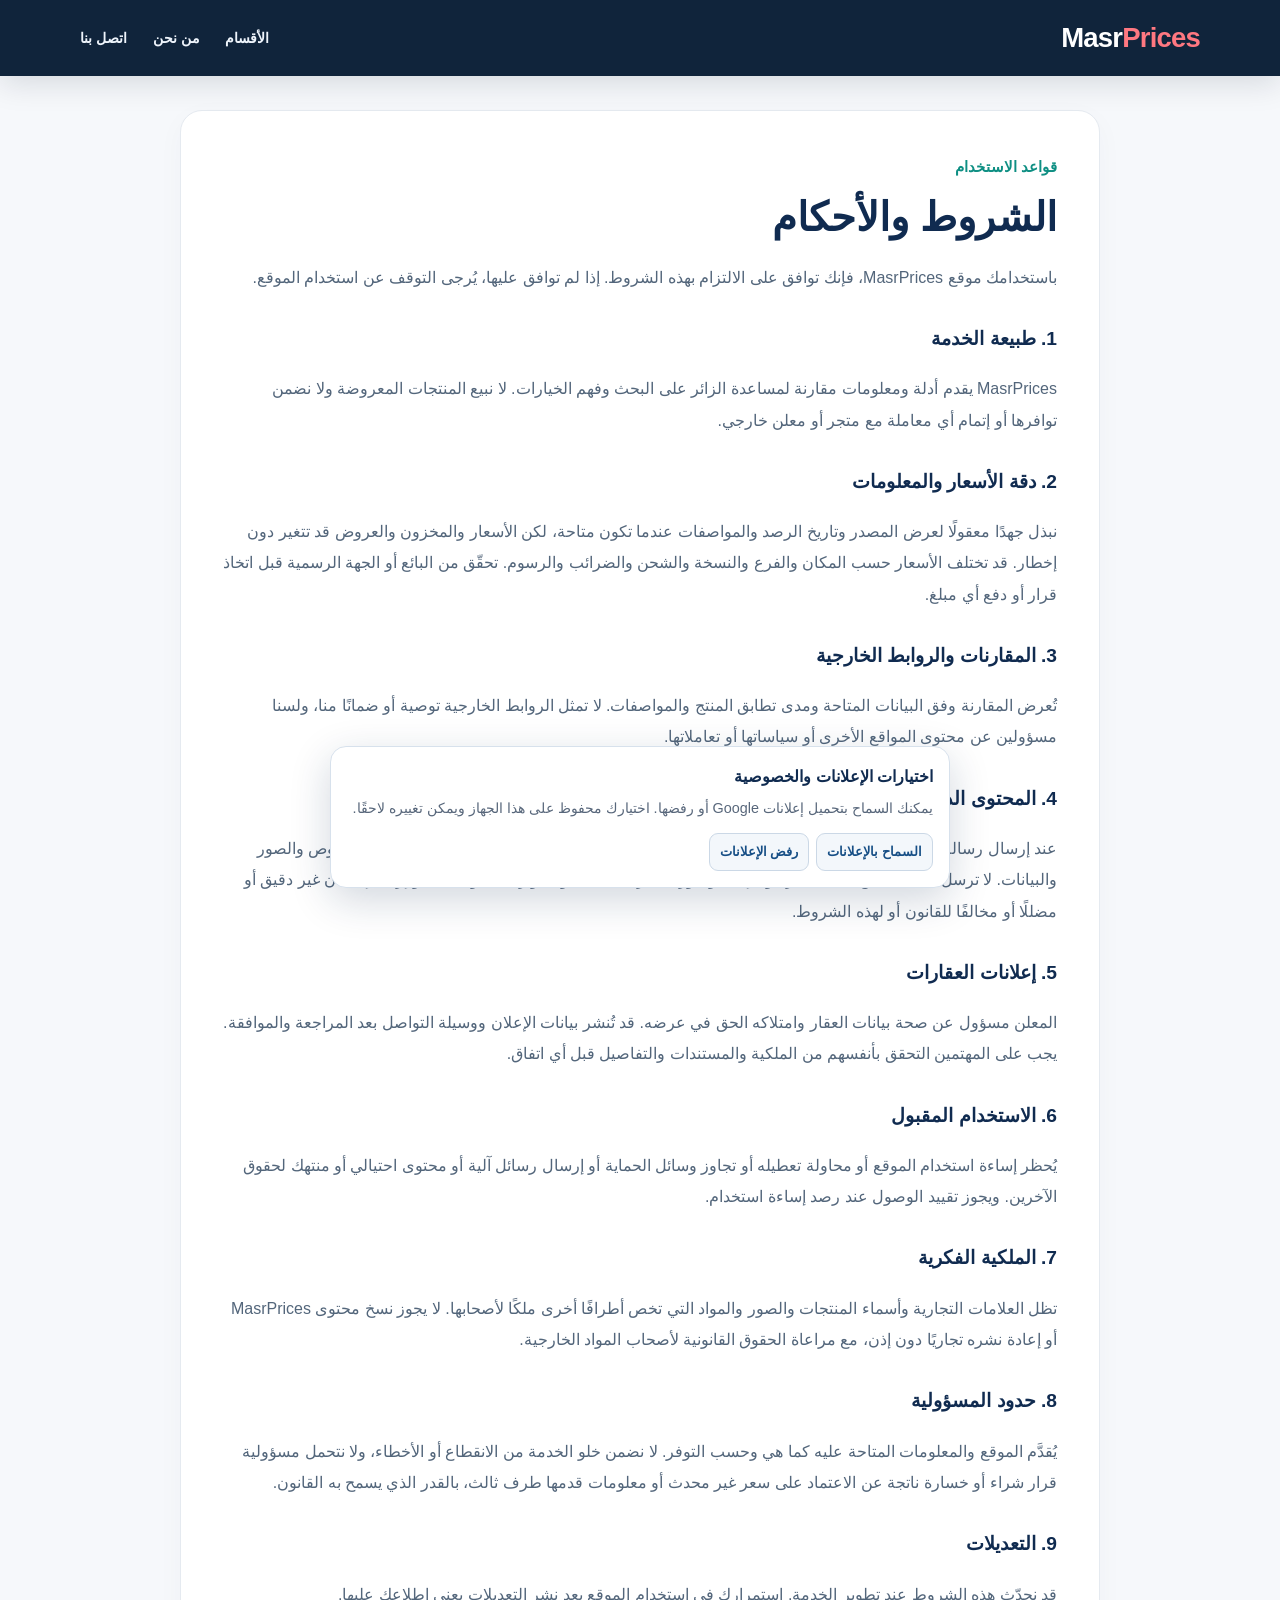
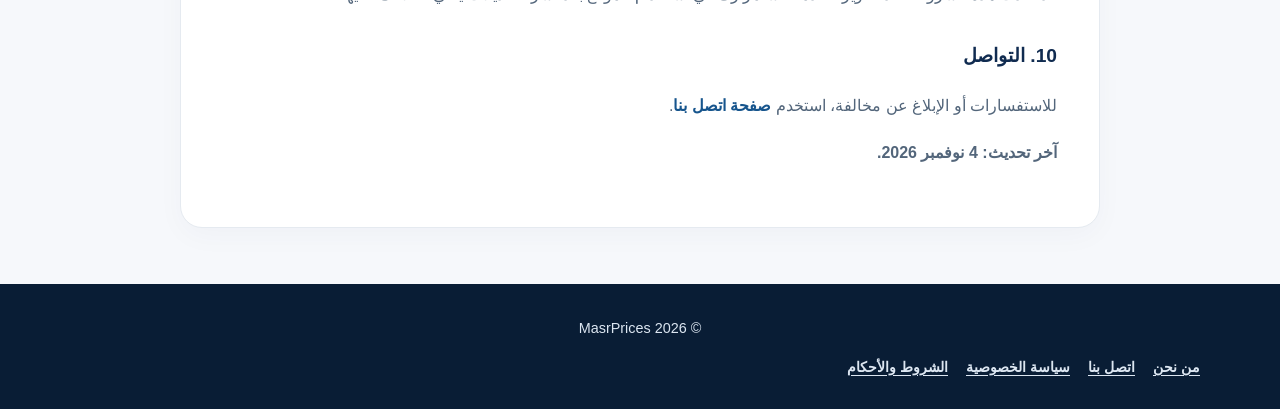
<file: terms.html>
<!DOCTYPE html>
<html lang="ar" dir="rtl">
<head>
<meta charset="UTF-8"><meta name="google-adsense-account" content="ca-pub-7745184141725915">
<meta name="viewport" content="width=device-width, initial-scale=1">
<meta name="theme-color" content="#102b50">
<meta name="description" content="الشروط والأحكام المنظمة لاستخدام موقع MasrPrices ومعلومات الأسعار والإعلانات.">
<meta name="robots" content="index,follow">
<link rel="canonical" href="https://masrprices.pages.dev/terms.html">
<meta property="og:type" content="website">
<meta property="og:title" content="الشروط والأحكام | MasrPrices">
<meta property="og:description" content="الشروط والأحكام المنظمة لاستخدام موقع MasrPrices ومعلومات الأسعار والإعلانات.">
<meta property="og:url" content="https://masrprices.pages.dev/terms.html">
<meta property="og:site_name" content="MasrPrices">
<meta property="og:image" content="https://masrprices.pages.dev/assets/social-preview.svg">
<meta property="og:image:width" content="1200">
<meta property="og:image:height" content="630">
<meta property="og:image:alt" content="MasrPrices - قارن الأسعار في مصر">
<meta name="twitter:card" content="summary_large_image">
<meta name="twitter:image" content="https://masrprices.pages.dev/assets/social-preview.svg">
<link rel="icon" type="image/svg+xml" href="/assets/icon.svg">
<link rel="stylesheet" href="styles.css">
<title>الشروط والأحكام | MasrPrices</title>
</head>
<body>
<header class="site-header"><div class="container header-content"><a class="logo" href="index.html">Masr<span>Prices</span></a><nav><a href="index.html#categories">الأقسام</a><a href="about.html">من نحن</a><a href="contact.html">اتصل بنا</a></nav></div></header>
<main class="container legal-page">
  <p class="eyebrow">قواعد الاستخدام</p>
  <h1>الشروط والأحكام</h1>
  <p>باستخدامك موقع MasrPrices، فإنك توافق على الالتزام بهذه الشروط. إذا لم توافق عليها، يُرجى التوقف عن استخدام الموقع.</p>
  <h2>1. طبيعة الخدمة</h2>
  <p>MasrPrices يقدم أدلة ومعلومات مقارنة لمساعدة الزائر على البحث وفهم الخيارات. لا نبيع المنتجات المعروضة ولا نضمن توافرها أو إتمام أي معاملة مع متجر أو معلن خارجي.</p>
  <h2>2. دقة الأسعار والمعلومات</h2>
  <p>نبذل جهدًا معقولًا لعرض المصدر وتاريخ الرصد والمواصفات عندما تكون متاحة، لكن الأسعار والمخزون والعروض قد تتغير دون إخطار. قد تختلف الأسعار حسب المكان والفرع والنسخة والشحن والضرائب والرسوم. تحقّق من البائع أو الجهة الرسمية قبل اتخاذ قرار أو دفع أي مبلغ.</p>
  <h2>3. المقارنات والروابط الخارجية</h2>
  <p>تُعرض المقارنة وفق البيانات المتاحة ومدى تطابق المنتج والمواصفات. لا تمثل الروابط الخارجية توصية أو ضمانًا منا، ولسنا مسؤولين عن محتوى المواقع الأخرى أو سياساتها أو تعاملاتها.</p>
  <h2>4. المحتوى الذي يقدمه المستخدم</h2>
  <p>عند إرسال رسالة أو إعلان، تتعهد بأن المعلومات التي تقدمها صحيحة بقدر علمك، وأن لديك الحق في إرسال النصوص والصور والبيانات. لا ترسل بيانات تخص شخصًا آخر دون إذنه. ويجوز لنا مراجعة المحتوى أو رفضه أو تعديله أو إزالته إذا كان غير دقيق أو مضللًا أو مخالفًا للقانون أو لهذه الشروط.</p>
  <h2>5. إعلانات العقارات</h2>
  <p>المعلن مسؤول عن صحة بيانات العقار وامتلاكه الحق في عرضه. قد تُنشر بيانات الإعلان ووسيلة التواصل بعد المراجعة والموافقة. يجب على المهتمين التحقق بأنفسهم من الملكية والمستندات والتفاصيل قبل أي اتفاق.</p>
  <h2>6. الاستخدام المقبول</h2>
  <p>يُحظر إساءة استخدام الموقع أو محاولة تعطيله أو تجاوز وسائل الحماية أو إرسال رسائل آلية أو محتوى احتيالي أو منتهك لحقوق الآخرين. ويجوز تقييد الوصول عند رصد إساءة استخدام.</p>
  <h2>7. الملكية الفكرية</h2>
  <p>تظل العلامات التجارية وأسماء المنتجات والصور والمواد التي تخص أطرافًا أخرى ملكًا لأصحابها. لا يجوز نسخ محتوى MasrPrices أو إعادة نشره تجاريًا دون إذن، مع مراعاة الحقوق القانونية لأصحاب المواد الخارجية.</p>
  <h2>8. حدود المسؤولية</h2>
  <p>يُقدَّم الموقع والمعلومات المتاحة عليه كما هي وحسب التوفر. لا نضمن خلو الخدمة من الانقطاع أو الأخطاء، ولا نتحمل مسؤولية قرار شراء أو خسارة ناتجة عن الاعتماد على سعر غير محدث أو معلومات قدمها طرف ثالث، بالقدر الذي يسمح به القانون.</p>
  <h2>9. التعديلات</h2>
  <p>قد نحدّث هذه الشروط عند تطوير الخدمة. استمرارك في استخدام الموقع بعد نشر التعديلات يعني اطلاعك عليها.</p>
  <h2>10. التواصل</h2>
  <p>للاستفسارات أو الإبلاغ عن مخالفة، استخدم <a href="contact.html">صفحة اتصل بنا</a>.</p>
  <p><strong>آخر تحديث: 4 نوفمبر 2026.</strong></p>
</main><footer><div class="container"><p>© 2026 MasrPrices</p><nav class="footer-links"><a href="about.html">من نحن</a><a href="contact.html">اتصل بنا</a><a href="privacy.html">سياسة الخصوصية</a><a href="terms.html">الشروط والأحكام</a></nav></div></footer>  <script src="/ads-consent.js" defer></script>
</body></html>
</file>
<file: styles.css>
:root{--navy:#102b50;--deep:#0a1e38;--red:#e63946;--ink:#182536;--muted:#5f6f84;--line:#e3eaf2;--page:#f4f7fb;font-family:Tahoma,Arial,sans-serif}
*{box-sizing:border-box}html{scroll-behavior:smooth}body{margin:0;background:var(--page);color:var(--ink);line-height:1.7}a{color:inherit;text-decoration:none}.container{width:min(1120px,calc(100% - 32px));margin-inline:auto}
.site-header{background:var(--deep);color:#fff}.header-content{min-height:70px;display:flex;align-items:center;justify-content:space-between;gap:18px;flex-wrap:wrap;padding-block:12px}.logo{font-size:1.55rem;font-weight:800;direction:ltr}.logo span{color:#ff5964}nav{display:flex;gap:18px;flex-wrap:wrap}nav a{color:#eef4fb;font-size:.95rem}nav a:hover{color:#ff7780}
.hero{padding:62px 0 68px;color:#fff;background:linear-gradient(125deg,#0a1e38,#163f70)}.hero .container{text-align:center}.eyebrow{color:#ff9ba2;font-weight:700;margin:0 0 8px}.hero h1{font-size:clamp(2rem,6vw,3.25rem);line-height:1.25;margin:0 0 12px}.hero p:not(.eyebrow){color:#e0eaf5;margin:0 auto 22px}.primary-button{display:inline-block;background:var(--red);color:#fff;padding:10px 24px;border-radius:10px;font-weight:700}
.search-section{padding-top:26px}#searchInput{display:block;width:100%;min-height:54px;border:1px solid var(--line);border-radius:13px;background:#fff;padding:12px 16px;font:inherit;font-size:1rem;outline:none;box-shadow:0 5px 20px #102b500b}#searchInput:focus{border-color:#527eae;box-shadow:0 0 0 3px #527eae22}
.section{padding-block:34px}.section h2{color:var(--navy);margin:0 0 5px;font-size:1.65rem}.section>p{color:var(--muted);margin-top:0}.category-grid{display:grid;grid-template-columns:repeat(auto-fit,minmax(145px,1fr));gap:12px;margin-top:20px;align-items:stretch}
.category-card{min-height:105px;display:flex;flex-direction:column;justify-content:center;align-items:center;gap:7px;padding:14px 10px;text-align:center;border:1px solid var(--line);border-radius:14px;background:#fff;color:var(--navy);font-size:1.65rem;box-shadow:0 4px 14px #102b5008;cursor:pointer;transition:transform .18s,border-color .18s,box-shadow .18s}.category-card strong{font-size:.92rem;line-height:1.4}.category-card:hover,.category-card[aria-expanded=true]{transform:translateY(-2px);border-color:#9bb5d2;box-shadow:0 8px 20px #102b5015}.category-card[aria-expanded=true]{background:#edf4fc}
.category-details{grid-column:1/-1;padding:18px;border:1px solid #d8e4f1;border-right:4px solid var(--red);border-radius:12px;background:#fff}.category-details h3{color:var(--navy);margin:0 0 6px}.category-details p{margin:5px 0;color:var(--muted)}.category-details .details-note{color:#8b3b42;font-size:.9rem}[hidden]{display:none!important}#noResults{padding:15px;background:#fff;border-radius:10px;color:#8b3b42}
.market-section{background:#eaf0f7}.market-grid{display:grid;grid-template-columns:repeat(auto-fit,minmax(190px,1fr));gap:14px;margin-top:18px}.market-card{display:flex;flex-direction:column;gap:7px;background:#fff;padding:18px;border:1px solid var(--line);border-radius:13px}.market-card span{color:var(--navy);font-weight:700}.market-card strong{font-size:.98rem}.market-card small{color:var(--muted)}.notice{padding:12px 15px;border-right:4px solid var(--red);background:#fff;border-radius:8px}
footer{background:var(--deep);color:#dce6f1;text-align:center;padding:18px 0;font-size:.9rem}
@media(max-width:600px){.header-content{justify-content:center}nav{justify-content:center;gap:14px}.hero{padding:46px 0 52px}.category-grid{grid-template-columns:repeat(2,minmax(0,1fr));gap:9px}.category-card{min-height:100px}.section{padding-block:26px}}
.phone-catalog{scroll-margin-top:18px}
.phone-grid{display:grid;grid-template-columns:repeat(auto-fit,minmax(260px,1fr));gap:14px;margin-top:18px}
.phone-card{background:#fff;border:1px solid var(--line);border-radius:15px;padding:17px;box-shadow:0 5px 18px #102b500a}
.phone-card-top{display:flex;justify-content:space-between;gap:8px;color:var(--muted);font-size:.82rem}
.phone-brand{font-weight:800;color:var(--navy)}.phone-name{font-size:1.15rem;color:var(--navy);margin:10px 0 4px}
.phone-price{background:#fff3f3;color:#8b3b42;padding:8px 10px;border-radius:8px;font-weight:700;font-size:.9rem}
.phone-details{margin-top:10px}.phone-details summary{cursor:pointer;color:var(--navy);font-weight:700;padding:8px 0}
.spec-list{margin:8px 0}.spec-row{padding:8px 0;border-bottom:1px solid var(--line)}
.spec-row dt{font-weight:700;color:var(--navy);font-size:.88rem}.spec-row dd{margin:3px 0 0;color:var(--muted);font-size:.88rem}
.phone-source{display:inline-block;margin-top:12px;color:#174f86;text-decoration:underline;font-weight:700}
.catalog-footnote{font-size:.85rem;color:var(--muted)}

/* Official smartphone model index */
.model-index{margin-top:28px;padding:18px;background:#f5f8fc;border:1px solid #dce5f0;border-radius:16px}.model-index h3{color:#102b50;margin-top:0}.model-brand-group{padding:14px 0;border-top:1px solid #dce5f0}.model-brand-group h4{margin:0 0 8px;color:#102b50}.model-brand-group>a{color:#b42332;font-weight:700}.model-name-list{display:grid;grid-template-columns:repeat(auto-fit,minmax(180px,1fr));gap:7px 22px;padding-right:20px;margin:12px 0 0}.model-name-list li{line-height:1.6}

/* Phone catalog controls and model browser */
.phone-tools{display:grid;grid-template-columns:minmax(0,2fr) minmax(130px,1fr) minmax(130px,1fr);gap:10px;margin:18px 0}.phone-tools input,.phone-tools select{width:100%;min-width:0;min-height:48px;border:1px solid var(--line);border-radius:10px;background:#fff;padding:9px 12px;font:inherit;color:var(--ink)}.phone-tools input:focus,.phone-tools select:focus{outline:3px solid #527eae30;border-color:#527eae}.model-brand-details{margin-top:10px}.model-brand-details summary{cursor:pointer;color:var(--navy);font-weight:700;padding:8px 0}.model-name-list li{padding:2px 0}.phone-card[hidden],.model-brand-group[hidden],.model-name-list li[hidden]{display:none!important}
@media(max-width:600px){.phone-tools{grid-template-columns:1fr 1fr}.phone-tools input{grid-column:1/-1}}

/* Books catalog */
.book-catalog{scroll-margin-top:18px}.book-tools{display:grid;grid-template-columns:minmax(0,2fr) minmax(140px,1fr) minmax(130px,1fr);gap:10px;margin:18px 0}.book-tools input,.book-tools select{width:100%;min-width:0;min-height:48px;border:1px solid var(--line);border-radius:10px;background:#fff;padding:9px 12px;font:inherit;color:var(--ink)}.book-grid{display:grid;grid-template-columns:repeat(auto-fit,minmax(210px,1fr));gap:13px}.book-card{display:flex;flex-direction:column;align-items:flex-start;gap:5px;padding:16px;background:#fff;border:1px solid var(--line);border-radius:14px;box-shadow:0 4px 14px #102b5008}.book-card h3{margin:4px 0;color:var(--navy);font-size:1.02rem;line-height:1.5}.book-category{font-size:.8rem;color:#8b3b42;background:#fff1f1;border-radius:20px;padding:3px 9px}.book-author,.book-store{margin:0;color:var(--muted);font-size:.88rem}.book-price{margin:5px 0;color:var(--navy);font-size:1.15rem;font-weight:800}.book-date{color:var(--muted)}.book-source{margin-top:8px;color:#174f86;text-decoration:underline;font-weight:700}.book-tools input:focus,.book-tools select:focus{outline:3px solid #527eae30;border-color:#527eae}
@media(max-width:600px){.book-tools{grid-template-columns:1fr 1fr}.book-tools input{grid-column:1/-1}}

.book-pdf{display:inline-block;margin-top:6px;padding:8px 12px;border-radius:9px;background:#174f86;color:#fff;font-weight:700;text-decoration:none}.book-pdf-unavailable{display:block;margin-top:8px;color:#6b7280;font-size:.82rem}

.construction-catalog .book-card{min-width:0}.construction-catalog .book-card p{line-height:1.6}.construction-catalog .book-price{font-weight:800}

.market-rates{display:grid;grid-template-columns:repeat(auto-fit,minmax(260px,1fr));gap:16px;margin-top:20px}.market-rate-group{background:#fff;border:1px solid #e5e7eb;border-radius:14px;padding:16px}.market-rate-group h3{margin:0 0 12px}.market-rate-row{display:flex;justify-content:space-between;gap:12px;padding:10px 0;border-bottom:1px solid #eee}.market-rate-row span{text-align:left;font-variant-numeric:tabular-nums}.market-rate-group .catalog-footnote{display:block;margin-top:12px;line-height:1.7}

.car-catalog .book-card{min-width:0}.car-catalog .book-price{font-weight:800}

/* Book selection: grade > subject > teacher/series > titles */
.book-stepper{display:grid;grid-template-columns:repeat(auto-fit,minmax(190px,1fr));gap:12px;margin:18px 0}
.book-stepper label{display:flex;flex-direction:column;gap:6px;color:var(--navy);font-weight:700}
.book-stepper select{width:100%;min-height:50px;border:1px solid var(--line);border-radius:11px;background:#fff;padding:9px 12px;font:inherit;color:var(--ink)}
.book-stepper select:focus{outline:3px solid #527eae30;border-color:#527eae}

.appliance-catalog .book-card{min-width:0}.appliance-catalog .book-price{font-weight:800}

.grocery-catalog .book-card{min-width:0}.grocery-catalog .book-price{font-weight:800}

.stationery-catalog .book-card{min-width:0}.stationery-catalog .book-price{font-weight:800}

#clothingCatalog .book-card,#furnitureCatalog .book-card{min-width:0}

#personalCareCatalog .book-card,#sportsCatalog .book-card{min-width:0}

#electricalCatalog .book-card,#toolsCatalog .book-card{min-width:0}

#petsCatalog .book-card,#plantsCatalog .book-card,#telecomCatalog .book-card{min-width:0}

#travelCatalog .book-card{min-width:0}

#electronicsCatalog .book-card{min-width:0}

.search-section{position:relative;z-index:20}
#globalSearchResults{position:relative;margin:8px auto 0;max-height:60vh;overflow:auto;background:#fff;border:1px solid #d9e2ef;border-radius:14px;box-shadow:0 8px 28px rgba(16,43,80,.14);padding:8px}
.global-search-result{display:flex;width:100%;flex-direction:column;align-items:flex-start;gap:4px;padding:12px;border:0;border-bottom:1px solid #edf1f6;background:#fff;color:#102b50;text-align:right;cursor:pointer}
.global-search-result:active,.global-search-result:hover{background:#f1f5fa}
.global-search-result small{color:#64748b}
#searchInput{width:100%;min-height:50px;border-radius:12px;padding:12px 16px;font-size:16px}


/* Global search result thumbnails */
.global-search-result{display:flex;align-items:center;gap:10px;text-align:right;width:100%;}
.global-search-thumb{width:44px;height:44px;object-fit:contain;border-radius:8px;background:#fff;flex:0 0 44px;}
.global-search-result strong,.global-search-result small{display:block;}

/* Refined mobile-first search and home interface */
.hero{position:relative;overflow:hidden;background:radial-gradient(circle at 15% 20%,#28558a 0,transparent 34%),linear-gradient(135deg,#071a31 0%,#102f55 58%,#174a78 100%);padding:clamp(44px,8vw,82px) 0}
.hero .container{max-width:850px}
.hero h1{letter-spacing:-.035em;font-weight:900}
.hero p:not(.eyebrow){font-size:1.05rem;max-width:620px;line-height:1.9}
.search-section{margin-top:-25px;padding-top:0;position:relative;z-index:30}
#searchInput{min-height:62px;border:1px solid #d5dfeb;border-radius:18px;padding:15px 52px 15px 18px;background:#fff url("data:image/svg+xml,%3Csvg xmlns='http://www.w3.org/2000/svg' width='22' height='22' viewBox='0 0 24 24' fill='none' stroke='%2365758b' stroke-width='2'%3E%3Ccircle cx='11' cy='11' r='7'/%3E%3Cpath d='m20 20-4-4'/%3E%3C/svg%3E") no-repeat right 18px center;box-shadow:0 12px 32px #071a3120;font-size:1.02rem}
#searchInput:focus{border-color:#4274a8;box-shadow:0 0 0 4px #4274a822,0 12px 32px #071a3118}
#globalSearchResults{position:absolute;inset-inline:0;top:calc(100% + 8px);z-index:50;max-height:min(65vh,560px);overflow:auto;border:1px solid #dce5ef;border-radius:18px;padding:8px;background:#fff;box-shadow:0 18px 48px #071a3128}
.search-results-heading{padding:9px 12px;color:#64748b;font-size:.82rem;font-weight:700}
.global-search-result{display:flex;flex-direction:row;align-items:center;min-height:66px;gap:12px;padding:10px 12px;border:0;border-radius:12px;text-align:right}
.global-search-result:hover,.global-search-result:focus{background:#f0f5fb;outline:2px solid #b8cbe0;outline-offset:-2px}
.global-search-thumb{width:52px;height:52px;flex-basis:52px;border:1px solid #edf1f6;border-radius:12px}
.global-search-info{display:flex;min-width:0;flex:1;flex-direction:column;gap:3px}
.global-search-info strong{font-size:.93rem;line-height:1.5;color:#102b50}
.global-search-info small{font-size:.78rem;color:#68788d}
.search-empty-title{margin:8px 10px 0;font-weight:800;color:#102b50}
.category-grid{grid-template-columns:repeat(auto-fit,minmax(155px,1fr));gap:14px}
.category-card{min-height:118px;border-radius:18px;box-shadow:0 5px 18px #102b500a}
.category-card strong{font-size:.94rem}
.section h2{font-weight:850;letter-spacing:-.02em}
@media(max-width:600px){
 .hero{padding:42px 0 58px}.hero h1{font-size:2rem}.search-section{width:calc(100% - 24px)}
 #searchInput{min-height:58px}.category-grid{grid-template-columns:repeat(2,minmax(0,1fr));gap:9px}
 .category-card{min-height:104px;padding:12px 8px;border-radius:15px}
 #globalSearchResults{max-height:58vh;border-radius:15px}
}


/* Professional multi-store price comparison */
.offer-comparison{margin-top:16px;padding:14px;border:1px solid #dce5ef;border-radius:16px;background:#fbfdff}
.offer-comparison-head{display:flex;align-items:center;justify-content:space-between;gap:8px;margin-bottom:12px;color:#102b50}
.offer-comparison-head strong{font-size:1rem}
.offer-count,.offer-disclaimer{font-size:.75rem;color:#64748b}
.best-offer{display:grid;grid-template-columns:1fr auto;gap:3px 12px;padding:12px;border-radius:12px;background:#eaf5ef;border:1px solid #cfe8d8}
.best-label{font-size:.75rem;color:#276749;font-weight:700}
.best-price{grid-column:2;grid-row:1/3;align-self:center;color:#17633d;font-size:1.2rem}
.best-store{font-size:.88rem;color:#24543a}
.offer-list{display:grid;gap:8px;margin-top:10px}
.offer-row{display:grid;grid-template-columns:28px minmax(0,1fr) auto;align-items:center;gap:9px;padding:10px;border:1px solid #e5ebf2;border-radius:12px;background:#fff}
.offer-row.is-best{border-color:#9bc9aa}
.offer-rank{display:grid;place-items:center;width:26px;height:26px;border-radius:50%;background:#edf2f7;color:#42546a;font-size:.78rem;font-weight:800}
.offer-main{display:grid;min-width:0;gap:3px}
.offer-merchant{font-size:.88rem;color:#172b43}
.offer-variant{font-size:.72rem;color:#718096;line-height:1.5}
.offer-side{display:grid;justify-items:end;gap:4px}
.offer-price{font-size:.9rem;color:#102b50;white-space:nowrap}
.offer-link{font-size:.75rem;color:#1d5e9b;text-decoration:underline}
.offer-savings{margin:10px 0 4px;font-size:.8rem;font-weight:700;color:#102b50}
.offer-disclaimer{display:block;margin-top:10px;line-height:1.7}
@media(max-width:420px){.offer-comparison{padding:10px}.offer-row{grid-template-columns:24px minmax(0,1fr) auto;gap:6px;padding:8px}.offer-price{font-size:.82rem}.offer-variant{font-size:.68rem}}


/* Policy pages and footer navigation */
.policy-section{background:#fff;border:1px solid var(--line);border-radius:14px;padding:22px;margin-block:18px}
.policy-section h2{margin-bottom:12px}
.policy-section p,.policy-section li{line-height:1.9;color:#42536a}
.policy-section ul{padding-inline-start:24px}
.footer-nav{display:flex;justify-content:center;gap:12px 20px;flex-wrap:wrap;margin:12px auto 4px}
.footer-nav a{color:#e8eff8;text-decoration:underline;text-underline-offset:3px;font-size:.9rem}
.footer-nav a:hover{color:#ff9ba2}

/* Suggestion form */
.suggestion-fab{position:fixed;z-index:80;right:0;top:46%;transform:translateY(-50%);border:0;border-radius:12px 0 0 12px;padding:13px 10px;background:#e63946;color:#fff;font:700 .9rem Tahoma,Arial,sans-serif;box-shadow:0 5px 18px #071a3130;cursor:pointer;writing-mode:vertical-rl}.suggestion-dialog{width:min(92vw,480px);max-height:88vh;overflow:auto;border:0;border-radius:18px;padding:0;box-shadow:0 24px 70px #071a3150}.suggestion-dialog::backdrop{background:#071a3180}.suggestion-form{position:relative;display:grid;gap:9px;padding:24px;background:#fff}.suggestion-form h2{margin:0;color:#102b50}.suggestion-form>p{margin:0 0 6px;color:#5f6f84;font-size:.9rem}.suggestion-form label{font-weight:700;color:#102b50;font-size:.9rem}.suggestion-form input,.suggestion-form select,.suggestion-form textarea{width:100%;min-height:44px;border:1px solid #dce5ef;border-radius:10px;padding:10px 12px;font:inherit;color:#182536;background:#fff}.suggestion-form textarea{resize:vertical;min-height:110px}.suggestion-close{position:absolute;left:14px;top:10px;border:0;background:#f1f4f8;border-radius:50%;width:34px;height:34px;font-size:1.4rem;color:#102b50}.suggestion-submit{border:0;border-radius:10px;padding:12px;background:#102b50;color:#fff;font:700 1rem Tahoma,Arial,sans-serif}.suggestion-submit:disabled{opacity:.6}.suggestion-status{min-height:24px;font-size:.82rem;color:#5f6f84}.suggestion-trap{position:absolute!important;left:-10000px!important;width:1px!important;height:1px!important;opacity:0!important}@media(max-width:600px){.suggestion-fab{top:auto;bottom:22%;transform:none;padding:12px 9px;font-size:.82rem}.suggestion-form{padding:20px}}

.education-section{scroll-margin-top:20px}
.education-panel{margin:18px 0;padding:18px;background:#fff;border:1px solid var(--line);border-radius:15px}
.education-panel h3{margin:0 0 10px;color:var(--navy)}
.education-panel p{line-height:1.8}
.education-table-wrap{overflow-x:auto;margin:14px 0}
.education-table{width:100%;border-collapse:collapse;min-width:590px;background:#fff}
.education-table th,.education-table td{padding:12px 10px;text-align:right;border-bottom:1px solid var(--line);vertical-align:top}
.education-table th{background:#edf2f8;color:var(--navy)}
.education-table td:not(:first-child){font-weight:700;white-space:nowrap}
.education-calculator{display:grid;grid-template-columns:repeat(auto-fit,minmax(210px,1fr));gap:12px;margin:18px 0}
.education-calculator label{display:flex;flex-direction:column;gap:6px;color:var(--navy);font-weight:700;font-size:.92rem}
.education-calculator input,.education-calculator select{width:100%;min-height:48px;border:1px solid var(--line);border-radius:10px;background:#fff;padding:9px 12px;font:inherit;color:var(--ink)}
.education-results{display:grid;grid-template-columns:repeat(auto-fit,minmax(190px,1fr));gap:10px;margin:18px 0}
.education-results div{display:flex;flex-direction:column;gap:7px;padding:14px;background:#edf2f8;border-radius:12px}
.education-results span{color:var(--muted);font-size:.86rem}
.education-results strong{color:var(--navy);font-size:1.1rem}
@media(max-width:600px){.education-panel{padding:13px}.education-calculator{grid-template-columns:1fr 1fr}.education-calculator label{font-size:.83rem}.education-results{grid-template-columns:1fr 1fr}}
@media(max-width:380px){.education-calculator,.education-results{grid-template-columns:1fr}}

/* Generic catalog detail panels */
.catalog-item-details{margin:12px 0;border:1px solid #dce5ef;border-radius:12px;background:#f8fafc;padding:10px 12px}
.catalog-item-details summary{cursor:pointer;font-weight:800;color:#17416b}
.catalog-item-detail-body{padding-top:8px}
.catalog-item-detail-body p{margin:6px 0;color:#526176;font-size:.86rem;line-height:1.75}
.catalog-item-detail-body strong{color:#102b50}

/* In-page store comparison */
.store-comparison{display:grid;gap:10px}
.store-comparison-title{color:var(--navy)}
.store-choices{display:flex;flex-wrap:wrap;gap:7px}
.store-choice{border:1px solid var(--line);background:#fff;color:var(--navy);border-radius:9px;padding:8px 11px;font:inherit;font-size:.82rem;cursor:pointer}
.store-choice.is-selected{border-color:#527eae;background:#edf4fb}
.store-choice.is-cheapest{border-color:#2e8b57}
.store-price-row{display:flex;align-items:center;justify-content:space-between;gap:10px;padding:11px;border:1px solid var(--line);border-radius:10px;background:#fff;flex-wrap:wrap}
.store-price-row.is-best{border-color:#2e8b57;background:#f5fbf7}
.store-price-details{display:grid;gap:4px;min-width:0}
.best-store-star{color:#237746;font-size:.8rem;font-weight:800}
.store-no-price{margin:0;padding:10px;border-radius:9px;background:#f5f7fa;color:#58677a;font-size:.88rem}
.compare-toggle{width:100%;margin-top:10px;text-align:center;cursor:pointer}
@media(max-width:480px){.store-choice{flex:1 1 calc(50% - 7px)}.store-price-row{align-items:flex-start}}

/* Compact search controls */
.search-control{display:flex;align-items:stretch;gap:8px}
.search-control #searchInput{flex:1;min-width:0}
#clearSearch{border:1px solid var(--line);border-radius:11px;background:#fff;color:var(--navy);padding:0 16px;font:inherit;font-weight:700;cursor:pointer}
#clearSearch:hover{background:#edf4fb;border-color:#9bb5d2}
.category-count{margin:0;color:var(--muted);font-size:.85rem}
.global-search-results{position:relative;z-index:5}
@media(max-width:420px){#clearSearch{padding-inline:11px}}


/* Real estate search */
.real-estate-catalog{scroll-margin-top:20px}
.real-estate-stepper,.real-estate-filters{display:grid;grid-template-columns:repeat(auto-fit,minmax(190px,1fr));gap:12px;margin:18px 0}
.real-estate-stepper label,.real-estate-filters label{display:flex;flex-direction:column;gap:7px;color:var(--navy);font-weight:700;font-size:.92rem}
.real-estate-stepper select,.real-estate-stepper input,.real-estate-filters select,.real-estate-filters input{width:100%;min-width:0;min-height:49px;border:1px solid var(--line);border-radius:11px;background:#fff;padding:10px 12px;color:var(--ink);font:inherit}
.real-estate-stepper select:focus,.real-estate-stepper input:focus,.real-estate-filters select:focus,.real-estate-filters input:focus{outline:3px solid #527eae30;border-color:#527eae}
.real-estate-stepper select:disabled,.real-estate-stepper input:disabled{background:#f1f4f8;color:#8995a5}
.property-grid{display:grid;grid-template-columns:repeat(auto-fit,minmax(250px,1fr));gap:14px;margin:16px 0}
.property-card{display:flex;flex-direction:column;align-items:flex-start;gap:8px;min-width:0;padding:17px;background:#fff;border:1px solid var(--line);border-radius:15px;box-shadow:0 5px 18px #102b500a}
.property-card h3{margin:0;color:var(--navy);font-size:1.08rem;line-height:1.6}
.property-type{padding:4px 10px;border-radius:20px;background:#edf4fb;color:#174f86;font-size:.8rem;font-weight:800}
.property-location,.property-specs,.property-description{margin:0;color:var(--muted);font-size:.88rem;line-height:1.7}
.property-price{color:#a32635;font-size:1.12rem}
.property-source,.property-contact{display:inline-flex;align-items:center;justify-content:center;min-height:40px;margin-top:4px;padding:8px 13px;border:1px solid #d7e2ee;border-radius:9px;color:#174f86;font-weight:700;text-decoration:none}
.property-contact{background:#102b50;color:#fff;border-color:#102b50}
.property-empty{grid-column:1/-1;padding:18px;border:1px dashed #bdcbd9;border-radius:13px;background:#f7f9fc;color:#526176;line-height:1.8}
@media(max-width:600px){.real-estate-stepper,.real-estate-filters{grid-template-columns:1fr 1fr}.real-estate-stepper label:first-child{grid-column:1/-1}.property-grid{grid-template-columns:1fr}.property-card{padding:14px}}
@media(max-width:380px){.real-estate-stepper,.real-estate-filters{grid-template-columns:1fr}}


/* Property listing submission and moderation */
.property-submit-box,.property-admin-box{margin:18px 0;padding:15px;border:1px solid var(--line);border-radius:14px;background:#fff}
.property-submit-box>summary,.property-admin-box>summary{cursor:pointer;color:var(--navy);font-weight:800;font-size:1rem;padding:4px}
.property-form,.property-admin-login{display:grid;grid-template-columns:repeat(2,minmax(0,1fr));gap:12px;margin-top:15px}
.property-form label,.property-admin-login label{display:flex;flex-direction:column;gap:7px;font-size:.9rem;font-weight:700;color:var(--navy);min-width:0}
.property-form input,.property-form select,.property-form textarea,.property-admin-login input{width:100%;min-width:0;min-height:45px;padding:10px 12px;border:1px solid var(--line);border-radius:9px;background:#fff;color:var(--ink);font:inherit}
.property-form textarea{resize:vertical}
.property-form-wide{grid-column:1/-1}
.property-form .property-check{flex-direction:row;align-items:flex-start;gap:9px;font-weight:600;line-height:1.7}
.property-form .property-check input{width:18px;min-width:18px;height:18px;min-height:18px;margin-top:3px}
.property-honeypot{position:absolute!important;left:-10000px!important;width:1px!important;height:1px!important;overflow:hidden!important}
.property-form button,.property-admin-login button{min-height:46px;padding:10px 16px;border:0;border-radius:10px;background:#102b50;color:#fff;font:inherit;font-weight:800;cursor:pointer}
.property-form button:disabled,.property-review-actions button:disabled{opacity:.55;cursor:wait}
.property-photo{display:block;width:100%;max-height:230px;object-fit:cover;border-radius:10px;background:#eef2f6}
.property-review-card{margin:12px 0;padding:14px;border:1px solid var(--line);border-radius:12px;background:#f9fbfd}
.property-review-card h3{margin:0 0 8px;color:var(--navy)}
.property-review-actions{display:flex;flex-wrap:wrap;gap:9px;margin-top:12px}
.property-review-actions button{min-height:40px;padding:8px 12px;border:0;border-radius:9px;font:inherit;font-weight:700;cursor:pointer}
.property-review-actions .property-reject{background:#f8e9eb;color:#982c38}
@media(max-width:600px){.property-form,.property-admin-login{grid-template-columns:1fr}.property-form-wide{grid-column:auto}.property-submit-box,.property-admin-box{padding:12px}}


/* Consistent product imagery and honest catalog coverage */
.catalog-image-wrap{position:relative;width:100%;height:176px;overflow:hidden;border-radius:11px;background:#eaf1f8;margin:3px 0 8px}
.catalog-product-image{display:block;width:100%;height:100%;object-fit:contain;background:#f3f6fa}
.catalog-image-label{position:absolute;inset:auto 8px 8px auto;padding:3px 8px;border-radius:20px;background:#102b50e8;color:#fff;font-size:.72rem;z-index:1}
.catalog-footnote[aria-live],.catalog-count{line-height:1.8}
@media(max-width:600px){.catalog-image-wrap{height:150px}}

/* Public information pages and footer navigation */
.footer-links{display:flex;flex-wrap:wrap;gap:10px 18px;margin:12px 0}
.footer-links a{color:inherit;text-decoration:underline;text-underline-offset:3px}
.footer-note{color:var(--muted);font-size:.85rem;line-height:1.8}
.legal-page{max-width:900px;padding-top:34px;padding-bottom:44px;line-height:1.9}
.legal-page h1{color:var(--navy);font-size:clamp(1.7rem,5vw,2.35rem);margin:8px 0 18px}
.legal-page h2{color:var(--navy);font-size:1.2rem;margin:26px 0 8px}
.legal-page p,.legal-page li{color:var(--ink);line-height:1.95}
.legal-page a:not(.primary-button){color:#17558d;text-underline-offset:3px}
.legal-page ul{padding-right:24px}
.contact-form{max-width:760px;margin:22px 0}
.contact-form button{width:100%;max-width:260px}
.contact-form button:disabled{opacity:.6;cursor:wait}


/* Phone catalog refreshed mobile-first layout */
.phone-catalog{padding:clamp(20px,4vw,34px);background:linear-gradient(180deg,#fff 0%,#f6f9fd 100%);border:1px solid #dce5ef;border-radius:22px;box-shadow:0 12px 34px #102b500c}
.phone-catalog>h2{font-size:clamp(1.5rem,4vw,2rem);font-weight:900}
.phone-catalog>p:first-of-type{line-height:1.9}
.phone-tools{grid-template-columns:minmax(0,2fr) minmax(150px,1fr) minmax(140px,1fr);padding:12px;background:#edf3fa;border:1px solid #dce5ef;border-radius:16px}
.phone-tools input,.phone-tools select{min-height:52px;border-radius:12px;border-color:#d2deeb;background:#fff}
.phone-grid{grid-template-columns:repeat(auto-fill,minmax(min(100%,245px),1fr));gap:16px}
.phone-card{position:relative;overflow:hidden;border-radius:18px;border-color:#dfe7f0;padding:15px;transition:transform .18s,box-shadow .18s}
.phone-card:hover{transform:translateY(-3px);box-shadow:0 12px 26px #102b5016}
.phone-card-top{align-items:center;flex-wrap:wrap}
.phone-brand{padding:4px 10px;border-radius:30px;background:#eaf1f9}
.phone-category{font-size:.75rem;padding:3px 8px;border-radius:30px;background:#f1f4f8}
.phone-card .catalog-image-wrap{height:170px;display:grid;place-items:center;background:linear-gradient(145deg,#f7f9fc,#eaf0f7);border-radius:13px;margin-top:12px;overflow:hidden}
.phone-card .catalog-product-image{width:100%;height:100%;object-fit:contain}
.phone-name{font-size:1.02rem;line-height:1.55;min-height:3.1em}
.phone-price{line-height:1.6}
.phone-price-unavailable{background:#f1f5f9;color:#64748b;border:1px dashed #cbd5e1}
.phone-price-source{display:block;color:#64748b;line-height:1.6}
.phone-card .compare-toggle{width:100%;min-height:42px;border:1px solid #cbd8e7;border-radius:10px;background:#f4f8fc;color:#153d68;font:inherit;font-weight:800;margin-top:10px}
.phone-details{border-top:1px solid #e7edf4;margin-top:12px}
.phone-source{padding:7px 0}
#phoneResultCount{font-weight:700;background:#f4f7fb;padding:10px 12px;border-radius:10px}
@media(max-width:600px){.phone-catalog{padding:16px 12px;border-radius:16px}.phone-tools{grid-template-columns:1fr 1fr;padding:9px}.phone-tools input{grid-column:1/-1}.phone-grid{grid-template-columns:repeat(2,minmax(0,1fr));gap:9px}.phone-card{padding:10px;border-radius:13px}.phone-card .catalog-image-wrap{height:125px}.phone-name{font-size:.9rem}.phone-price{font-size:.8rem;padding:7px}.phone-card-top{font-size:.72rem}}


/* Company-first mobile catalog selector */
.phone-brand-picker{margin:18px 0 22px;padding:18px;border:1px solid #dce5ef;border-radius:18px;background:linear-gradient(150deg,#f8fbff,#edf3fa)}
.phone-brand-picker h3{margin:0 0 6px;color:#102b50;font-size:1.2rem}
.brand-picker-search{width:100%;min-height:48px;margin:12px 0 16px;padding:10px 14px;border:1px solid #cad7e6;border-radius:12px;background:#fff;font:inherit}
.phone-brand-grid{display:grid;grid-template-columns:repeat(auto-fill,minmax(145px,1fr));gap:11px}
.phone-brand-tile{display:flex;min-width:0;min-height:118px;flex-direction:column;align-items:center;justify-content:center;gap:7px;padding:13px 8px;border:1px solid #d7e1ec;border-radius:15px;background:#fff;color:#102b50;cursor:pointer;font:inherit;transition:transform .15s,border-color .15s,box-shadow .15s}
.phone-brand-tile:hover,.phone-brand-tile:focus-visible{transform:translateY(-2px);border-color:#7897b8;box-shadow:0 7px 18px #102b5015;outline:none}
.brand-mark{display:grid;place-items:center;width:43px;height:43px;border-radius:13px;background:#e9f0f8;color:#173d68;font-weight:900;font-size:.9rem;letter-spacing:-.04em}
.brand-tile-name{font-size:.95rem;text-align:center;overflow-wrap:anywhere}
.brand-tile-count{font-size:.75rem;color:#64748b;text-align:center}
.phone-selected-bar{display:flex;align-items:center;justify-content:space-between;gap:12px;margin:12px 0;padding:12px 14px;border-radius:12px;background:#eaf2fa;color:#14395f}
.brand-change-button{border:1px solid #b7c9dc;border-radius:9px;background:#fff;color:#173d68;padding:8px 12px;font:inherit;font-weight:700;cursor:pointer}
.phone-model-section{margin-top:12px}
.phone-model-empty{padding:16px;border:1px dashed #b8c8da;border-radius:12px;background:#f8fbff;color:#52657a;line-height:1.8}
.phone-brand-tile[hidden]{display:none!important}
@media(max-width:600px){.phone-brand-picker{padding:13px 10px}.phone-brand-grid{grid-template-columns:repeat(3,minmax(0,1fr));gap:7px}.phone-brand-tile{min-height:105px;padding:9px 5px}.brand-mark{width:37px;height:37px}.brand-tile-name{font-size:.8rem}.brand-tile-count{font-size:.66rem}.phone-selected-bar{align-items:flex-start;flex-direction:column}}

.brand-market-status{font-size:.66rem;line-height:1.45;color:#52677e;text-align:center;max-width:100%;overflow-wrap:anywhere}

/* Simplified phone company picker */
.phone-brand-picker{padding:14px;margin:14px 0;background:#f7f9fc;border:1px solid #e2e8f0;border-radius:14px}
.phone-brand-grid{grid-template-columns:repeat(3,minmax(0,1fr));gap:8px}
.phone-brand-tile{min-height:88px;padding:8px 5px;gap:4px;border-radius:11px;box-shadow:none}
.phone-brand-tile:hover,.phone-brand-tile:focus-visible{transform:none;box-shadow:0 2px 8px #102b5010}
.brand-mark{width:30px;height:30px;border-radius:9px;font-size:.75rem}
.brand-tile-name{font-size:.82rem}
.brand-tile-count,.brand-market-status{font-size:.68rem}
.brand-market-status{color:#64748b}
.brand-picker-search{margin:8px 0 12px;min-height:44px}
@media(max-width:600px){.phone-brand-grid{grid-template-columns:repeat(3,minmax(0,1fr));gap:6px}.phone-brand-tile{min-height:82px}.brand-tile-name{font-size:.76rem}}




/* Enhanced responsive catalog experience */
.generic-catalog-section{scroll-margin-top:18px;padding:clamp(16px,3vw,28px);border:1px solid #dce5ef;border-radius:20px;background:linear-gradient(180deg,#fff,#f8fafd);box-shadow:0 10px 28px #102b500a}.generic-catalog-heading{display:flex;align-items:center;justify-content:space-between;gap:14px;margin-bottom:12px}.generic-catalog-heading h2{margin:4px 0 6px;color:var(--navy);font-size:clamp(1.35rem,4vw,1.9rem)}.generic-catalog-heading p{margin:0;color:var(--muted);line-height:1.8}.catalog-eyebrow{color:#53718f;font-size:.76rem;font-weight:800}.catalog-section-icon{display:grid;place-items:center;flex:0 0 58px;width:58px;height:58px;border-radius:17px;background:#eaf1f8;font-size:1.8rem}.generic-catalog-tools{padding:12px;border:1px solid #e0e8f1;border-radius:15px;background:#f1f5fa}.generic-catalog-tools input,.generic-catalog-tools select{min-height:49px;border-radius:11px;background:#fff}.generic-catalog-summary{display:flex;align-items:center;justify-content:space-between;gap:8px;flex-wrap:wrap;margin:10px 2px}.generic-catalog-summary .catalog-footnote{margin:0;font-weight:800}.catalog-price-note{padding:5px 9px;border-radius:20px;background:#fff5e8;color:#81551a;font-size:.75rem;font-weight:700}.generic-product-grid{grid-template-columns:repeat(auto-fill,minmax(min(100%,220px),1fr));gap:12px}.generic-product-card{min-width:0;position:relative;overflow:hidden;border-radius:15px;transition:transform .16s,border-color .16s,box-shadow .16s}.generic-product-card:hover{transform:translateY(-2px);border-color:#b8cadd;box-shadow:0 9px 22px #102b5012}.generic-product-card .book-category{max-width:100%;overflow-wrap:anywhere}.generic-product-card h3{overflow-wrap:anywhere;line-height:1.55}.generic-price-missing{width:100%;padding:9px 10px;border-radius:9px;background:#f3f5f8;color:#5c6878;font-size:.9rem;font-weight:700}.generic-price-available{width:100%;padding:9px 10px;border-radius:9px;background:#edf8f1;color:#17623a}.generic-catalog-disclaimer{padding:10px 12px;border-right:3px solid #9eb4cb;background:#f4f7fa;border-radius:8px;line-height:1.8}.catalog-back-link{display:inline-flex;margin-top:4px;color:#174f86;font-weight:800;text-decoration:none}.generic-catalog-tools input:focus-visible,.generic-catalog-tools select:focus-visible,.catalog-back-link:focus-visible{outline:3px solid #527eae45;outline-offset:2px}@media(max-width:600px){.generic-catalog-section{padding:14px 10px;border-radius:15px}.generic-catalog-tools{grid-template-columns:1fr 1fr;padding:8px;gap:8px}.generic-catalog-tools input{grid-column:1/-1}.generic-product-grid{grid-template-columns:repeat(2,minmax(0,1fr));gap:8px}.generic-product-card{padding:10px;border-radius:12px}.generic-product-card h3{font-size:.9rem}.generic-product-card .catalog-item-details{padding:8px}.generic-catalog-heading{align-items:flex-start}.catalog-section-icon{flex-basis:46px;width:46px;height:46px;font-size:1.45rem}}@media(max-width:360px){.generic-product-grid{grid-template-columns:1fr}}

/* Floating budget filter available inside every opened catalog */
.budget-fab{position:fixed;right:0;top:46%;z-index:1200;border:0;border-radius:12px 0 0 12px;padding:13px 10px;background:#102b50;color:#fff;font:inherit;font-size:.84rem;font-weight:900;box-shadow:0 5px 18px #102b5040;cursor:pointer;writing-mode:vertical-rl}
.budget-panel{position:fixed;right:48px;top:40%;z-index:1201;width:min(340px,calc(100vw - 64px));max-height:min(72vh,560px);overflow:auto;padding:17px;border:1px solid #cbd8e7;border-radius:16px;background:#fff;box-shadow:0 16px 42px #102b5038;direction:rtl}
.budget-panel:focus-within{border-color:#527eae;box-shadow:0 0 0 3px #527eae20,0 16px 42px #102b5038}
.budget-input:focus{outline:3px solid #527eae30;border-color:#527eae}
.budget-fab:focus-visible,.budget-actions button:focus-visible{outline:3px solid #e63946;outline-offset:3px}
.budget-panel[hidden]{display:none!important}
.budget-panel[hidden]{display:none!important}
.budget-panel>strong{display:block;color:#102b50;font-size:1rem}
.budget-hint,.budget-status{margin:8px 0;color:#526176;font-size:.84rem;line-height:1.7}
.budget-input{width:100%;min-height:46px;padding:9px 12px;border:1px solid #cbd8e7;border-radius:9px;font:inherit}
.budget-actions{display:flex;gap:8px;margin-top:10px}
.budget-actions button{flex:1;min-height:42px;border:0;border-radius:9px;font:inherit;font-weight:800;cursor:pointer}
.budget-apply{background:#102b50;color:#fff}
.budget-clear{background:#edf2f8;color:#173d68}
.budget-hidden{display:none!important}
@media(max-width:600px){.budget-fab{top:42%;padding:12px 8px;font-size:.78rem}.budget-panel{right:42px;top:auto;bottom:14px;width:min(340px,calc(100vw - 54px));max-height:65vh;padding:14px}}

/* Verified merchant links and transparent savings */
.offer-source-link{display:inline-flex;align-items:center;gap:5px;margin-inline-start:auto;padding:7px 10px;border:1px solid #c9d8e8;border-radius:9px;background:#f2f7fc;color:#174f86;font-size:.78rem;font-weight:700;text-decoration:none}.offer-source-link:hover,.offer-source-link:focus{background:#e5eff9;text-decoration:underline}.offer-savings-difference{margin:5px 0;color:#17633d;font-size:.82rem;font-weight:700}

/* MasrPrices saved items, local alerts, private feedback and ad consent */
.mp-saved-fab{position:fixed;z-index:80;inset-inline-start:14px;bottom:16px;border:0;border-radius:999px;background:#102b50;color:#fff;padding:12px 18px;font:inherit;font-weight:800;box-shadow:0 5px 22px #102b5040}
.mp-saved-panel{position:fixed;z-index:79;inset-inline-start:12px;bottom:72px;width:min(360px,calc(100vw - 24px));max-height:65vh;overflow:auto;background:#fff;border:1px solid #dce5ef;border-radius:16px;padding:16px;box-shadow:0 12px 40px #102b5030}
.mp-saved-panel h3{margin:0 0 12px;color:#102b50}.mp-profile{display:flex;gap:7px;margin-bottom:12px}.mp-profile input{min-width:0;flex:1;padding:9px;border:1px solid #dce5ef;border-radius:9px;font:inherit}
.mp-action{border:1px solid #cbd8e6;border-radius:9px;background:#f3f7fb;color:#174f86;padding:7px 10px;font:inherit;font-size:.82rem;font-weight:700;cursor:pointer}
.mp-product-actions{display:flex;flex-wrap:wrap;gap:7px;margin-top:10px}.mp-saved-row{margin:5px 0;padding:7px;border-radius:8px;background:#f4f7fb;font-size:.85rem}.mp-alert-hit{padding:9px;border-radius:9px;background:#eaf5ef;color:#17633d;font-weight:800;font-size:.88rem}
.mp-consent{position:fixed;z-index:100;inset-inline:12px;bottom:12px;max-width:620px;margin-inline:auto;padding:16px;background:#fff;border:1px solid #d7e1ec;border-radius:16px;box-shadow:0 12px 40px #102b5030}.mp-consent strong{color:#102b50}.mp-consent p{margin:6px 0 12px;color:#58677b;font-size:.9rem}.mp-consent button{margin-inline-end:7px}


/* Consistent product illustration fallback across all catalogues */
.catalog-image-wrap{position:relative;display:flex;align-items:center;justify-content:center;min-height:150px;max-height:210px;overflow:hidden;margin:0 0 12px;border-radius:12px;background:#edf3f9}
.catalog-product-image{display:block;width:100%;height:180px;object-fit:contain;border-radius:12px}
.catalog-image-label{position:absolute;z-index:1;top:7px;right:7px;padding:3px 8px;border-radius:20px;background:#fffE;color:#52647a;font-size:.72rem;font-weight:700}

/* Hide last-updated dates beneath product prices; retain internal timestamps for data maintenance. */
.book-date{display:none!important}


/* Redesigned school-book catalogue: search-first, compact filters, no forced teacher step */
.book-catalog-head{display:flex;align-items:center;justify-content:space-between;gap:14px;margin-bottom:14px}
.book-catalog-head h2{margin:4px 0;font-size:clamp(1.45rem,4vw,2rem)}
.book-catalog-head p{margin:5px 0;color:#64748b;line-height:1.7}
.book-catalog-head .catalog-section-icon{font-size:2.5rem;flex:0 0 auto}
.book-search-main{display:grid;gap:6px;margin:18px 0 14px}
.book-search-main input{width:100%;min-height:58px;border:1px solid #cbd8e6;border-radius:15px;padding:13px 16px;font:inherit;background:#fff;color:#102b50;box-shadow:0 5px 18px #102b500a}
.book-search-main input:focus{outline:3px solid #527eae30;border-color:#527eae}
.book-search-main span{font-size:.78rem;color:#77869a}
.book-filter-tabs{display:flex;gap:8px;overflow-x:auto;padding:3px 1px 10px;scrollbar-width:thin}
.book-filter-tab{flex:0 0 auto;border:1px solid #d7e1ec;border-radius:999px;background:#fff;color:#30445e;padding:9px 14px;font:inherit;font-size:.86rem;font-weight:700;cursor:pointer}
.book-filter-tab.is-active{background:#102f55;border-color:#102f55;color:#fff}
.book-filter-panel{display:grid;grid-template-columns:repeat(3,minmax(0,1fr));gap:10px;padding:14px;background:#f4f7fb;border:1px solid #e1e8f0;border-radius:16px}
.book-filter-panel label{display:flex;flex-direction:column;gap:6px;min-width:0;font-size:.83rem;font-weight:700;color:#344963}
.book-filter-panel select{width:100%;min-width:0;min-height:44px;border:1px solid #d5dfeb;border-radius:10px;background:#fff;padding:8px;font:inherit;color:#102b50}
.book-results-bar{display:flex;align-items:center;justify-content:space-between;gap:10px;margin:12px 0}
.book-results-bar p{margin:0}
.book-reset{border:0;background:transparent;color:#235b91;font:inherit;font-size:.83rem;font-weight:800;cursor:pointer}
.book-more{display:block;margin:18px auto 6px;border:0;border-radius:12px;background:#102f55;color:#fff;padding:12px 24px;font:inherit;font-weight:800;cursor:pointer}
.book-catalog .book-grid{margin-top:12px}
.book-catalog .book-card{min-width:0}
@media(max-width:650px){.book-filter-panel{grid-template-columns:repeat(2,minmax(0,1fr));gap:9px;padding:11px}.book-catalog-head{align-items:flex-start}.book-catalog-head .catalog-section-icon{font-size:2rem}.book-search-main input{font-size:15px}.book-filter-tab{padding:8px 12px;font-size:.8rem}}
@media(max-width:360px){.book-filter-panel{grid-template-columns:1fr}}

/* Dedicated novels switch beside the catalogue search */
.book-search-row{display:grid;grid-template-columns:minmax(0,1fr) auto;gap:9px;align-items:stretch}
.book-search-row input{min-width:0}
.book-novels-toggle{min-width:112px;border:1px solid #d5dfeb;border-radius:15px;background:#fff;color:#102f55;padding:10px 15px;font:inherit;font-weight:800;white-space:nowrap;cursor:pointer;box-shadow:0 5px 18px #102b500a}
.book-novels-toggle.is-active{background:#102f55;color:#fff;border-color:#102f55}
@media(max-width:390px){.book-search-row{grid-template-columns:minmax(0,1fr) 102px}.book-novels-toggle{min-width:0;padding:9px 8px;font-size:.88rem}}

/* Ultra-simple book selection */
.book-simple-tabs{display:grid;grid-template-columns:repeat(3,minmax(0,1fr));gap:8px;margin:14px 0}
.book-simple-tab{min-height:48px;padding:9px 6px;border:1px solid #d5dfeb;border-radius:12px;background:#fff;color:#18395f;font:inherit;font-size:.9rem;font-weight:800;cursor:pointer}
.book-simple-tab.is-active{background:#102f55;color:#fff;border-color:#102f55}
.book-simple-filters{display:grid;grid-template-columns:repeat(2,minmax(0,1fr));gap:10px;padding:12px;margin:10px 0;background:#edf3f9;border-radius:14px}
.book-simple-filters[hidden]{display:none!important}
.book-simple-filters label{display:grid;gap:6px;font-size:.88rem;font-weight:800;color:#344963}
.book-simple-filters select{width:100%;min-height:46px;border:1px solid #cbd8e7;border-radius:10px;background:#fff;padding:8px;font:inherit;color:#102b50}
@media(max-width:380px){.book-simple-tabs{gap:5px}.book-simple-tab{font-size:.8rem}}
/* Draggable budget button on touch and mouse screens */
.budget-fab{position:fixed;left:auto;right:0;top:46%;z-index:1200;touch-action:none;cursor:grab;user-select:none;-webkit-user-select:none}
.budget-fab:active{cursor:grabbing}
.budget-panel{position:fixed;right:auto;bottom:auto;z-index:1201}

/* Clear, mobile-first precious-metal and currency quote cards */
.market-rates{display:block;margin-top:18px}
.market-quote-grid{display:grid;grid-template-columns:repeat(auto-fit,minmax(220px,1fr));gap:12px}
.market-quote-card{min-width:0;background:#fff;border:1px solid #dce5ef;border-radius:18px;padding:16px;box-shadow:0 7px 22px rgba(18,48,82,.06)}
.market-quote-card.market-quote-featured{border:2px solid #c99b3b;background:linear-gradient(145deg,#fffdf7,#fff)}
.market-quote-head{display:flex;align-items:center;justify-content:space-between;gap:8px;margin-bottom:15px}
.market-quote-name{font-size:1.05rem;color:#102f55}
.market-quote-unit{font-size:.78rem;color:#718096;background:#f0f4f8;border-radius:20px;padding:5px 9px;white-space:nowrap}
.market-buy-sell{display:grid;grid-template-columns:1fr 1fr;gap:9px}
.market-price-side{min-width:0;background:#f4f7fb;border-radius:12px;padding:11px 9px;display:flex;flex-direction:column;gap:8px}
.market-quote-label{font-size:.78rem;color:#64748b;line-height:1.5}
.market-quote-price{font-size:1.08rem;font-weight:900;color:#12385e;direction:ltr;text-align:right;overflow-wrap:anywhere}
.market-quote-fallback{display:block;margin-top:8px}
.market-quote-foot{display:flex;flex-wrap:wrap;align-items:center;justify-content:space-between;gap:8px;margin-top:13px}
.market-quote-note{font-size:.8rem;color:#718096;line-height:1.7}
.market-source-link{font-size:.85rem;font-weight:800;color:#1d5d91;white-space:nowrap}
.market-data-stamp{font-size:.78rem;color:#8491a2;margin:10px 2px 0}
@media(max-width:390px){.market-quote-grid{grid-template-columns:1fr}.market-quote-card{padding:14px}.market-quote-price{font-size:1rem}}

/* Foreign currency search */
.currency-search-label{display:block;margin:16px 0 7px;font-weight:800;color:#18395f}
.currency-search-input{display:block;width:100%;min-height:52px;padding:12px 16px;border:1px solid #cbd8e7;border-radius:14px;background:#fff;color:#12385e;font:inherit;box-sizing:border-box;outline-offset:2px}
.currency-search-input:focus{border-color:#27649a;box-shadow:0 0 0 3px rgba(39,100,154,.12)}
.currency-count{margin:10px 2px;color:#64748b;font-size:.9rem;font-weight:700}


/* Final viewport safety: prevent accidental page-wide horizontal scrolling on phones. */
html,body{max-width:100%;overflow-x:clip}
.container{max-width:100%;min-width:0}
img,video,iframe,svg{max-width:100%}
input,select,textarea,button{max-width:100%}
.category-grid,.phone-grid,.book-grid,.generic-product-grid,.market-grid,.market-quote-grid,.generic-catalog-section,.phone-catalog,.book-catalog{min-width:0;max-width:100%}

/* Commerce-first visual refresh */
:root{--navy:#102b50;--deep:#091d35;--red:#e34d5b;--ink:#17283d;--muted:#66778b;--line:#e5eaf0;--page:#f6f8fb;--teal:#0e8f83;--soft:#eaf5f3}
body{background:var(--page);color:var(--ink);font-family:Tahoma,Arial,sans-serif}
.site-header{position:sticky;top:0;z-index:50;background:rgba(9,29,53,.97);backdrop-filter:blur(14px);box-shadow:0 8px 30px #07182a20}
.header-content{min-height:76px;padding-block:10px}.logo{font-size:1.72rem;letter-spacing:-.8px}.logo span{color:#ff7881}
nav{align-items:center;gap:clamp(12px,2vw,26px)}nav a{font-weight:700;font-size:.9rem}nav a:hover{color:#78d8cd}
.hero{position:relative;overflow:hidden;padding:clamp(48px,7vw,88px) 0;background:radial-gradient(circle at 82% 25%,#1c5576 0,transparent 32%),linear-gradient(118deg,#081b32 0%,#102f54 58%,#15536a 100%)}
.hero-layout{display:grid;grid-template-columns:1.1fr .9fr;align-items:center;gap:48px;position:relative}.hero-copy{text-align:right;max-width:650px}
.eyebrow{display:flex;align-items:center;gap:9px;color:#a8e5dd;font-size:.92rem}.eyebrow-dot{width:8px;height:8px;border-radius:50%;background:#64d3c4;box-shadow:0 0 0 5px #64d3c420}
.hero h1{font-size:clamp(2.35rem,5.2vw,4.35rem);line-height:1.22;letter-spacing:-1.5px;margin:15px 0 18px;font-weight:900}.hero h1 span{color:#78d8cd}.hero p:not(.eyebrow){color:#d4e3ef;font-size:1.08rem;line-height:1.95;max-width:590px;margin:0 0 25px}
.hero-actions{display:flex;align-items:center;gap:18px;flex-wrap:wrap}.primary-button{display:inline-flex;align-items:center;gap:18px;background:var(--red);padding:13px 23px;border-radius:12px;box-shadow:0 10px 25px #e34d5b40}.hero-secondary{color:#fff;font-weight:700;border-bottom:1px solid #ffffff65;padding:9px 0}
.hero-assurances{display:flex;flex-wrap:wrap;gap:18px;margin-top:28px;color:#d5e5ef;font-size:.85rem}.hero-assurances span{display:flex;align-items:center;gap:7px}.hero-assurances i{font-style:normal;color:#76d9ca;font-weight:900}
.hero-visual{min-height:340px;display:grid;place-items:center;position:relative;isolation:isolate}.visual-orbit{position:absolute;border:1px solid #9edddc28;border-radius:50%;aspect-ratio:1}.orbit-one{width:360px}.orbit-two{width:290px}
.visual-main-card{width:min(100%,340px);padding:22px;border-radius:22px;background:linear-gradient(145deg,#fff,#f1f7f8);box-shadow:0 28px 75px #06182d70;position:relative;z-index:2;transform:rotate(-2deg)}
.visual-card-top,.visual-foot{display:flex;align-items:center;justify-content:space-between}.visual-mark{display:grid;place-items:center;width:38px;height:38px;border-radius:12px;background:var(--navy);color:#fff;font-weight:900;direction:ltr}.visual-live{font-size:.78rem;color:var(--teal);font-weight:800}
.visual-search-line{display:flex;align-items:center;gap:10px;padding:13px;margin:20px 0 12px;border:1px solid #e2e9ee;border-radius:11px;background:#fff;color:#8795a4;font-size:.85rem}.visual-search-icon{font-size:1.4rem;color:var(--navy)}
.visual-product-row{display:flex;align-items:center;gap:11px;padding:13px 4px;border-bottom:1px solid #e9eef1}.visual-product-icon{display:grid;place-items:center;width:38px;height:38px;border-radius:11px;background:#e6f3f1;color:#0e8f83;font-size:1.3rem}.visual-product-icon.alt{background:#fff0ed;color:#dc6470}.visual-product-row b,.visual-product-row small{display:block}.visual-product-row b{font-size:.88rem;color:#1c3046}.visual-product-row small{font-size:.72rem;color:#7b8997;margin-top:3px}.visual-arrow{margin-inline-start:auto;color:#8293a2}.visual-foot{padding-top:16px;color:#728294;font-size:.76rem}.visual-foot strong{color:var(--navy);direction:ltr}
.visual-floating{position:absolute;z-index:3;background:#fff;border:1px solid #e6edf0;border-radius:12px;padding:10px 14px;box-shadow:0 12px 30px #07182a25;font-size:.78rem;font-weight:800;color:var(--navy)}.floating-check{top:28px;inset-inline-end:0;color:var(--teal)}.floating-egp{bottom:24px;inset-inline-start:0}.floating-egp b{color:var(--red);margin-inline-start:8px}
.search-section{padding-top:0;margin-top:-25px;position:relative;z-index:5}.search-control{padding:9px;background:#fff;border:1px solid #e5ebf0;border-radius:17px;box-shadow:0 15px 45px #102b5015}#searchInput{min-height:58px;border:0;box-shadow:none;border-radius:11px;padding-inline:20px}#searchInput:focus{box-shadow:inset 0 0 0 2px #0e8f8330}
.value-strip{display:grid;grid-template-columns:repeat(3,1fr);gap:14px;margin-top:26px}.value-strip article{display:flex;align-items:center;gap:13px;padding:17px 19px;background:#fff;border:1px solid var(--line);border-radius:15px;box-shadow:0 5px 18px #102b5007}.value-icon{display:grid;place-items:center;flex:0 0 42px;height:42px;border-radius:13px;background:var(--soft);color:var(--teal);font-size:1.35rem;font-weight:900}.value-strip strong,.value-strip small{display:block}.value-strip strong{font-size:.92rem;color:var(--navy)}.value-strip small{font-size:.77rem;color:var(--muted);margin-top:3px}
.section{padding-block:clamp(30px,5vw,54px)}.section-heading{display:flex;align-items:end;justify-content:space-between;gap:18px}.section-kicker{margin:0 0 5px!important;color:var(--teal)!important;font-size:.78rem!important;font-weight:900;letter-spacing:.4px}.section-heading h2,.section h2{font-size:clamp(1.45rem,3vw,2rem);letter-spacing:-.4px}.section-heading>div>p:last-child{margin:7px 0 0;color:var(--muted);font-size:.92rem}.text-link{color:var(--teal);font-weight:800;white-space:nowrap}
.category-grid{grid-template-columns:repeat(auto-fit,minmax(155px,1fr));gap:14px;margin-top:24px}.category-card{min-height:124px;border-radius:17px;border:1px solid #e6ebf0;box-shadow:0 7px 22px #102b5008;font-size:1.8rem}.category-card:hover,.category-card[aria-expanded=true]{transform:translateY(-4px);border-color:#9bcfc8;box-shadow:0 14px 28px #0e8f8315}.category-card strong{font-size:.9rem}
.category-details{border-radius:16px;border-color:#dce9e7;border-right:4px solid var(--teal);box-shadow:0 8px 25px #102b5008}
.market-section{background:#edf4f5;border-radius:22px;padding:26px}.market-card,.phone-card{border-radius:17px;box-shadow:0 8px 25px #102b5009}.notice{border-right-color:var(--teal);border-radius:12px}
#price-methodology{background:#fff;border:1px solid var(--line);border-radius:22px;padding:clamp(22px,4vw,38px);margin-bottom:42px}.info-card{border-radius:15px;border:1px solid var(--line);box-shadow:0 5px 18px #102b5007}
@media(max-width:800px){.hero-layout{grid-template-columns:1fr;gap:26px}.hero-copy{text-align:center;margin-inline:auto}.hero-copy .eyebrow,.hero-actions,.hero-assurances{justify-content:center}.hero-copy>p:not(.eyebrow){margin-inline:auto}.hero-visual{min-height:300px}.visual-main-card{max-width:320px}.value-strip{grid-template-columns:1fr}}
@media(max-width:600px){.header-content{justify-content:center;min-height:68px}.logo{font-size:1.5rem}nav{justify-content:center;gap:8px 15px}nav a{font-size:.78rem}.hero{padding:46px 0 54px}.hero h1{font-size:2.45rem}.hero-copy>p:not(.eyebrow){font-size:.95rem}.hero-visual{min-height:285px}.orbit-one{width:300px}.orbit-two{width:240px}.visual-main-card{width:min(88%,310px);padding:17px}.visual-floating{font-size:.7rem;padding:8px 10px}.floating-check{top:12px}.floating-egp{bottom:8px}.search-section{margin-top:-20px}.value-strip article{padding:14px}.section-heading{align-items:start;flex-direction:column}.category-grid{grid-template-columns:repeat(2,minmax(0,1fr));gap:9px}.category-card{min-height:112px}}

/* Shared layouts for directory, catalog and information pages */
.legal-page{max-width:920px;padding:clamp(22px,4vw,42px);margin:34px auto 56px;background:#fff;border:1px solid var(--line);border-radius:22px;box-shadow:0 8px 28px #102b5008}
.legal-page>.eyebrow{color:var(--teal);font-weight:900}.legal-page h1{color:var(--navy);font-size:clamp(1.8rem,4vw,2.5rem);line-height:1.35;margin:8px 0 18px}.legal-page h2{color:var(--navy);font-size:1.2rem;margin:28px 0 8px}.legal-page p,.legal-page li{color:#53667b;line-height:1.95}.legal-page a{color:var(--teal);font-weight:700}.legal-page ul{padding-inline-start:24px}.legal-page details{background:#f7fafb;border:1px solid var(--line);border-radius:12px;padding:14px;margin:10px 0}.legal-page summary{cursor:pointer;color:var(--navy);font-weight:800}
.legal-page input,.legal-page select,.legal-page textarea{width:100%;border:1px solid #dce5ec;border-radius:11px;padding:12px;font:inherit;background:#fbfcfd}.legal-page button{border:0;border-radius:11px;padding:12px 20px;background:var(--teal);color:#fff;font:inherit;font-weight:800;cursor:pointer}
.products-directory-page{background:#f6f8fb;color:#17283d}.products-directory-page header{padding:0}.products-directory-page main{max-width:1120px;margin:32px auto 60px;padding:0 16px}.products-directory-page .intro,.products-directory-page .group{background:#fff;border:1px solid var(--line);border-radius:18px;padding:clamp(18px,3vw,26px);margin:0 0 18px;box-shadow:0 8px 24px #102b5008}.products-directory-page .intro h1{color:var(--navy);font-size:clamp(1.6rem,4vw,2.25rem)}.products-directory-page .stats{color:var(--teal)}.products-directory-page .search{border:1px solid #dce5ec;border-radius:12px;padding:14px}.products-directory-page .group h2{color:var(--navy)}.products-directory-page .group li{border-color:#edf0f3}.products-directory-page .group li a,.products-directory-page .group li strong{color:var(--teal)}.products-directory-page footer{background:transparent;color:var(--muted)}
@media(max-width:650px){.legal-page{margin:18px auto 35px;border-radius:16px}.products-directory-page main{margin-top:20px}}

/* Multi-product comparison UI */
.mp-compare-pick{display:inline-flex;align-items:center;justify-content:center;gap:5px;margin:8px 0 2px;padding:8px 12px;border:1px solid #b9dcd6;border-radius:10px;background:#f0f8f6;color:#08786f;font:inherit;font-size:.82rem;font-weight:800;cursor:pointer}
.mp-compare-pick:hover,.mp-compare-pick.is-picked{background:#0e8f83;color:#fff;border-color:#0e8f83}
.mp-compare-tray{position:fixed;z-index:900;inset-inline:12px;bottom:calc(12px + env(safe-area-inset-bottom));display:flex;align-items:center;justify-content:center;gap:12px;flex-wrap:wrap;padding:13px 16px;background:#091d35;color:#fff;border:1px solid #31516d;border-radius:16px;box-shadow:0 14px 45px #06182d55}
.mp-compare-tray[hidden],.mp-compare-overlay[hidden]{display:none!important}
.mp-compare-count{font-size:.9rem;font-weight:800}
.mp-compare-open,.mp-compare-clear,.mp-compare-close{border:0;border-radius:10px;padding:10px 15px;font:inherit;font-size:.86rem;font-weight:800;cursor:pointer}
.mp-compare-open{background:#78d8cd;color:#092a3b}.mp-compare-open:disabled{opacity:.65;cursor:not-allowed}.mp-compare-clear,.mp-compare-close{background:#fff;color:#17324d}
.mp-compare-overlay{position:fixed;z-index:1000;inset:0;display:grid;place-items:center;padding:14px;background:#06182dcc;backdrop-filter:blur(4px)}
.mp-compare-dialog{width:min(1050px,100%);max-height:min(88vh,850px);overflow:auto;background:#fff;border-radius:20px;padding:clamp(16px,3vw,26px);box-shadow:0 24px 80px #0005}
.mp-compare-dialog-head{display:flex;align-items:center;justify-content:space-between;gap:12px}.mp-compare-dialog h2{margin:0;color:#102b50;font-size:1.35rem}.mp-compare-note{color:#62758a;font-size:.88rem;line-height:1.8}
.mp-compare-table-wrap{overflow:auto;border:1px solid #e4eaf0;border-radius:13px}
.mp-compare-table{width:100%;min-width:560px;border-collapse:collapse;text-align:right}.mp-compare-table th,.mp-compare-table td{padding:12px;border-bottom:1px solid #e8edf1;vertical-align:top}.mp-compare-table thead th{background:#102b50;color:#fff;max-width:230px}.mp-compare-table tbody tr:last-child td{border-bottom:0}.mp-compare-row-label{background:#f3f7fa;color:#29435e;font-weight:900;white-space:nowrap}.mp-compare-table td{font-size:.88rem;overflow-wrap:anywhere}.mp-compare-table a{color:#087d74;font-weight:800;text-decoration:underline}.mp-compare-lowest{background:#eaf7f3;color:#08786f;font-weight:900}.mp-compare-lowest-tag{display:block;font-size:.72rem;margin-bottom:4px}
@media(max-width:600px){.mp-compare-tray{gap:7px;padding:10px}.mp-compare-count{width:100%;text-align:center}.mp-compare-open,.mp-compare-clear{flex:1;padding:10px 8px}.mp-compare-dialog{border-radius:15px}.mp-compare-pick{width:100%;margin-top:9px}}

/* Mobile tap reliability for comparison flow */
.primary-button,.hero-secondary,.mp-compare-pick,.mp-compare-open,.mp-compare-clear,.mp-compare-close{pointer-events:auto;touch-action:manipulation;-webkit-tap-highlight-color:transparent}
.mp-compare-tray{z-index:1300;padding-bottom:calc(13px + env(safe-area-inset-bottom))}
.mp-compare-overlay{z-index:1400;touch-action:pan-y}
.mp-compare-pick{position:relative;z-index:1;min-height:42px}


/* Natural mobile text interaction: no blue tap flash; text remains selectable by long-press */
html,body,body *{
  -webkit-tap-highlight-color:transparent;
}
body,body *{
  -webkit-user-select:text;
  user-select:text;
}
a,button,input,select,textarea,[role="button"],.mp-compare-tray,.mp-compare-overlay{
  -webkit-user-select:none;
  user-select:none;
}
::selection{
  background:rgba(20,145,132,.24);
  color:inherit;
}


/* Interactive home feature cards */
.value-strip .value-action{
  appearance:none;-webkit-appearance:none;
  display:flex;align-items:center;gap:13px;width:100%;min-width:0;
  padding:17px 19px;background:#fff;border:1px solid var(--line);
  border-radius:15px;box-shadow:0 5px 18px #102b5007;
  color:inherit;text-align:right;text-decoration:none;cursor:pointer;
  font:inherit;touch-action:manipulation;
  transition:transform .16s ease,border-color .16s ease,box-shadow .16s ease;
}
.value-strip .value-action:hover,.value-strip .value-action:focus-visible{
  transform:translateY(-2px);border-color:#9bcfc8;
  box-shadow:0 10px 24px #0e8f8315;outline:2px solid transparent;
}
.value-action-copy{display:block;min-width:0}
.value-action-copy strong,.value-action-copy small{display:block}
.value-action-copy strong{font-size:.92rem;color:var(--navy)}
.value-action-copy small{font-size:.77rem;color:var(--muted);margin-top:3px}
@media(max-width:600px){.value-strip .value-action{min-height:78px;padding:14px}}


/* Improved product comparison picker: searchable, filterable and mobile friendly */
.mp-picker{background:#fff;border:1px solid #dce7ed;border-radius:18px;padding:18px;margin:0 0 18px;box-shadow:0 8px 24px #102b5008}
.mp-picker-head{margin-bottom:14px}
.mp-picker-title{font-size:1.15rem;font-weight:900;color:#102b50}
.mp-picker-hint{margin:5px 0 0;color:#66778b;font-size:.88rem;line-height:1.7}
.mp-picker-controls{display:grid;grid-template-columns:minmax(0,1fr) minmax(150px,.42fr);gap:9px;margin:14px 0}
.mp-picker-search,.mp-picker-category{width:100%;min-width:0;min-height:48px;padding:10px 13px;border:1px solid #d6e1e9;border-radius:12px;background:#fbfdff;color:#17324d;font:inherit;outline-offset:2px}
.mp-picker-search:focus,.mp-picker-category:focus{border-color:#0e8f83;box-shadow:0 0 0 3px #0e8f8318}
.mp-picker-selection-label{display:block;color:#29435e;font-size:.86rem;margin:8px 0}
.mp-picker-chips{display:flex;flex-wrap:wrap;gap:7px;min-height:34px}
.mp-picker-empty{color:#8997a5;font-size:.83rem;padding:7px 0}
.mp-picker-chip{display:inline-flex;align-items:center;gap:7px;max-width:100%;padding:6px 9px 6px 6px;border-radius:999px;background:#eaf6f3;color:#08786f;font-size:.8rem;font-weight:800}
.mp-picker-chip>span{overflow-wrap:anywhere}
.mp-picker-remove{flex:0 0 24px;width:24px;height:24px;border:0;border-radius:50%;background:#d3ebe5;color:#075f58;font-size:1.1rem;line-height:1;cursor:pointer}
.mp-picker-results{margin:12px 0 0;color:#718096;font-size:.8rem;line-height:1.6}
.products-directory-page .group[hidden],.products-directory-page .group li[hidden]{display:none!important}
.mp-compare-pick{min-height:42px;touch-action:manipulation;-webkit-tap-highlight-color:transparent}
.mp-compare-pick.is-picked{background:#0e8f83;color:#fff;border-color:#0e8f83}
.mp-compare-tray{justify-content:space-between}
.mp-compare-count{flex:1}
.mp-compare-open:disabled{opacity:.45}
@media(max-width:600px){
 .mp-picker{padding:14px;border-radius:15px}
 .mp-picker-controls{grid-template-columns:1fr}
 .mp-picker-search,.mp-picker-category{min-height:46px}
 .mp-compare-tray{display:grid;grid-template-columns:1fr 1fr;gap:8px}
 .mp-compare-count{grid-column:1/-1;text-align:center}
 .mp-compare-open,.mp-compare-clear{width:100%;min-height:44px}
}

/* Simplified one-box product comparison picker */
.mp-picker-simple{padding:16px;border:1px solid #dce5ef;border-radius:16px;background:#fff;box-shadow:0 8px 24px #102b5008}
.mp-picker-simple .mp-picker-title{margin:0;color:#102b50;font-size:1.18rem}
.mp-picker-simple .mp-picker-hint{margin:4px 0 12px;color:#68788d;font-size:.86rem}
.mp-simple-search-wrap{position:relative}
.mp-picker-simple .mp-picker-search{width:100%;min-height:54px;padding:12px 15px;border:2px solid #d6e1e9;border-radius:13px;background:#fff;font:inherit;font-size:16px}
.mp-picker-simple .mp-picker-search:focus{outline:none;border-color:#176b9b;box-shadow:0 0 0 3px #176b9b18}
.mp-simple-results{position:absolute;z-index:60;top:calc(100% + 6px);inset-inline:0;max-height:310px;overflow:auto;padding:6px;background:#fff;border:1px solid #dce5ef;border-radius:13px;box-shadow:0 12px 32px #102b5025}
.mp-simple-results[hidden]{display:none!important}
.mp-simple-result{display:flex;align-items:center;justify-content:space-between;gap:10px;width:100%;padding:11px 9px;border:0;border-bottom:1px solid #edf1f5;background:#fff;text-align:right;font:inherit;cursor:pointer;touch-action:manipulation}
.mp-simple-result:last-child{border-bottom:0}
.mp-simple-result:active,.mp-simple-result:focus{background:#f0f6fb;outline:2px solid #b8cbe0;outline-offset:-2px}
.mp-simple-result-info{display:flex;min-width:0;flex-direction:column;gap:2px}
.mp-simple-result-info strong{color:#17324d;font-size:.88rem;line-height:1.5}
.mp-simple-result-info small{color:#718096;font-size:.75rem}
.mp-simple-add{flex:0 0 auto;padding:6px 10px;border-radius:8px;background:#eaf5f2;color:#08786f;font-size:.8rem;font-weight:800}
.mp-simple-empty{margin:0;padding:12px;color:#68788d;font-size:.85rem}
.mp-picker-simple .mp-picker-selection-label{margin:14px 0 7px}
.mp-picker-simple .mp-picker-chips{display:grid;gap:7px}
.mp-picker-simple .mp-picker-chip{display:flex;justify-content:space-between;align-items:center;width:100%;padding:8px 10px;border-radius:10px;font-size:.83rem}
.mp-picker-simple .mp-picker-remove{background:#fff;color:#9b3440;border:1px solid #f0d4d7}
.mp-simple-footer{display:flex;align-items:center;gap:8px;flex-wrap:wrap;margin-top:13px}
.mp-simple-count{flex:1;min-width:130px;color:#68788d;font-size:.8rem}
.mp-picker-simple .mp-compare-open,.mp-picker-simple .mp-compare-clear{min-height:43px;padding:9px 15px}
.mp-picker-simple .mp-compare-open:disabled{opacity:.45}
@media(max-width:600px){.mp-simple-footer{display:grid;grid-template-columns:1fr 1fr}.mp-simple-count{grid-column:1/-1;text-align:center}.mp-picker-simple .mp-compare-open,.mp-picker-simple .mp-compare-clear{width:100%}}


/* Step-by-step product comparison picker */
.mp-picker-flow{padding:16px;border:1px solid #dce5ef;border-radius:16px;background:#fff;box-shadow:0 8px 24px #102b5008}
.mp-start-compare{display:flex;align-items:center;justify-content:center;width:100%;min-height:54px;padding:13px 18px;border:0;border-radius:13px;background:#0e8f83;color:#fff;font:inherit;font-size:1rem;font-weight:900;cursor:pointer;touch-action:manipulation}
.mp-start-compare:active,.mp-flow-add:active{transform:scale(.99)}
.mp-picker-panel[hidden],.mp-start-compare[hidden]{display:none!important}
.mp-picker-panel{padding-top:14px}
.mp-flow-controls{display:grid;grid-template-columns:1fr;gap:8px;margin:14px 0 12px}
.mp-flow-label{font-size:.88rem;font-weight:900;color:#29435e}
.mp-flow-select{width:100%;min-height:52px;padding:10px 13px;border:1px solid #d6e1e9;border-radius:12px;background:#fbfdff;color:#17324d;font:inherit;font-size:16px}
.mp-flow-select:focus{outline:2px solid #0e8f83;outline-offset:2px}
.mp-flow-select:disabled{background:#f1f4f7;color:#8b98a5}
.mp-flow-add{width:100%;min-height:49px;padding:11px 16px;border:0;border-radius:12px;background:#e8f4f2;color:#08786f;font:inherit;font-weight:900;cursor:pointer}
.mp-flow-add:disabled{opacity:.45;cursor:not-allowed}
.mp-flow-footer{margin-top:14px}
.mp-flow-footer .mp-compare-open{background:#102b50;color:#fff}
.mp-flow-footer .mp-compare-open:disabled{opacity:.4}
@media(max-width:600px){.mp-picker-flow{padding:13px}.mp-flow-select{min-height:50px}.mp-flow-footer{display:grid;grid-template-columns:1fr 1fr}.mp-flow-footer .mp-simple-count{grid-column:1/-1;text-align:center}.mp-flow-footer .mp-compare-open,.mp-flow-footer .mp-compare-clear{width:100%;min-height:46px}}


/* Single-action comparison interface with live incremental search */
.mp-one-launch{display:flex;align-items:center;justify-content:center;width:100%;min-height:54px;padding:13px 18px;border:0;border-radius:13px;background:#0e8f83;color:#fff;font:inherit;font-size:1rem;font-weight:900;cursor:pointer;touch-action:manipulation}
.mp-one-launch[hidden],.mp-one-panel[hidden]{display:none!important}
.mp-one-panel{padding-top:15px}
.mp-one-title{margin:0 0 5px;color:#102b50;font-size:1.12rem}
.mp-one-hint{margin:0 0 13px;color:#68788d;font-size:.85rem}
.mp-one-label{display:block;margin:10px 0 6px;color:#29435e;font-size:.88rem;font-weight:900}
.mp-one-category,.mp-one-search{display:block;width:100%;min-height:51px;padding:11px 13px;border:1px solid #d6e1e9;border-radius:12px;background:#fff;color:#17324d;font:inherit;font-size:16px}
.mp-one-search:focus,.mp-one-category:focus{outline:2px solid #0e8f83;outline-offset:1px;border-color:#0e8f83}
.mp-one-results{display:grid;gap:5px;max-height:300px;overflow-y:auto;margin-top:8px;padding:5px;border:1px solid #dce5ef;border-radius:12px;background:#fff}
.mp-one-results[hidden]{display:none!important}
.mp-one-result{display:flex;flex-direction:column;align-items:flex-start;gap:3px;width:100%;padding:10px;border:0;border-bottom:1px solid #edf1f5;border-radius:8px;background:#fff;text-align:right;font:inherit;cursor:pointer;touch-action:manipulation}
.mp-one-result:active,.mp-one-result:focus{background:#edf7f5;outline:2px solid #a6d9d1;outline-offset:-2px}
.mp-one-result-name{color:#17324d;font-size:.9rem;font-weight:800}
.mp-one-result-meta{color:#718096;font-size:.75rem}
.mp-one-empty,.mp-one-empty-selected{margin:0;padding:12px;color:#68788d;font-size:.85rem}
.mp-one-selected-title,.mp-one-compare-title{margin:16px 0 8px;color:#17324d;font-size:.96rem}
.mp-one-selected-list{display:grid;gap:7px}
.mp-one-chip{display:flex;align-items:center;justify-content:space-between;gap:8px;padding:9px 10px;border-radius:10px;background:#eaf6f3;color:#08786f;font-size:.83rem;font-weight:800}
.mp-one-chip-name{min-width:0;overflow-wrap:anywhere}
.mp-one-remove{flex:0 0 30px;width:30px;height:30px;border:1px solid #f0d4d7;border-radius:50%;background:#fff;color:#9b3440;font-size:1.2rem;cursor:pointer;touch-action:manipulation}
.mp-one-progress{margin:10px 0 0;color:#68788d;font-size:.83rem}
.mp-one-table-wrap{max-width:100%;overflow-x:auto;border:1px solid #dce5ef;border-radius:12px}
.mp-one-table{width:100%;min-width:420px;border-collapse:collapse;background:#fff;font-size:.82rem}
.mp-one-table th,.mp-one-table td{padding:10px;border-bottom:1px solid #edf1f5;text-align:right;vertical-align:top}
.mp-one-table thead th{background:#f3f7fa;color:#17324d;font-weight:900}
.mp-one-row-label{background:#f8fafc;color:#29435e;white-space:nowrap}
.mp-one-lowest{color:#08786f;font-weight:900;background:#effaf6}
.mp-one-lowest-tag{display:block;margin-bottom:4px;color:#08786f;font-size:.72rem}
@media(max-width:600px){.mp-one-launch{min-height:52px}.mp-one-table{font-size:.77rem}.mp-one-table th,.mp-one-table td{padding:8px}}

/* Modern app-style product search and full 50-category selector */
.mp-modern-picker{padding:18px;margin:18px 0 22px;border:1px solid #e1e9f0;border-radius:22px;background:linear-gradient(180deg,#fff 0%,#fbfdff 100%);box-shadow:0 12px 34px rgba(16,43,80,.07)}
.mp-modern-panel[hidden],.mp-modern-picker .mp-one-launch[hidden]{display:none!important}
.mp-modern-title{margin:0;color:#102b50;font-size:1.35rem;font-weight:950;line-height:1.5}
.mp-modern-sub{margin:4px 0 17px;color:#758397;font-size:.88rem;line-height:1.7}
.mp-modern-label{display:block;margin:0 0 7px;color:#29435e;font-size:.86rem;font-weight:900}
.mp-modern-category{display:block;width:100%;min-height:52px;padding:11px 14px;margin-bottom:12px;border:1px solid #dce5ed;border-radius:14px;background:#f8fafc;color:#17324d;font:inherit;font-size:16px;outline:none}
.mp-modern-category:focus{border-color:#0e8f83;box-shadow:0 0 0 4px rgba(14,143,131,.11)}
.mp-modern-search-wrap{position:relative;display:flex;align-items:center;min-height:58px;border:1.5px solid #dce5ed;border-radius:17px;background:#fff;box-shadow:0 4px 14px rgba(16,43,80,.035);transition:border-color .18s,box-shadow .18s}
.mp-modern-search-wrap:focus-within{border-color:#0e8f83;box-shadow:0 0 0 4px rgba(14,143,131,.11)}
.mp-modern-search-icon{flex:0 0 42px;text-align:center;color:#0e8f83;font-size:1.8rem;line-height:1}
.mp-modern-search{width:100%;min-width:0;min-height:54px;padding:10px 4px;border:0!important;outline:0!important;background:transparent!important;box-shadow:none!important;color:#17324d;font:inherit;font-size:16px}
.mp-modern-search::placeholder{color:#9aa6b4}
.mp-modern-clear{flex:0 0 34px;width:34px;height:34px;margin-inline:8px;border:0;border-radius:50%;background:#eef3f6;color:#617286;font-size:1.35rem;cursor:pointer}
.mp-modern-clear[hidden]{display:none!important}
.mp-modern-results{display:grid;gap:6px;max-height:340px;overflow-y:auto;margin-top:9px;padding:6px;border:1px solid #e4ebf1;border-radius:16px;background:#fff;box-shadow:0 12px 28px rgba(16,43,80,.08)}
.mp-modern-results[hidden]{display:none!important}
.mp-modern-result{display:flex;align-items:center;justify-content:space-between;gap:12px;width:100%;padding:12px;border:0;border-radius:11px;background:#fff;text-align:right;font:inherit;cursor:pointer;touch-action:manipulation;transition:background .15s}
.mp-modern-result:hover,.mp-modern-result:focus-visible,.mp-modern-result:active{background:#f0f8f6;outline:0}
.mp-modern-result-info{display:flex;min-width:0;flex-direction:column;gap:3px}
.mp-modern-result-info strong{color:#17324d;font-size:.9rem;line-height:1.5}
.mp-modern-result-info small{color:#8794a3;font-size:.75rem}
.mp-modern-add{display:grid;place-items:center;flex:0 0 32px;width:32px;height:32px;border-radius:11px;background:#e9f6f3;color:#078477;font-size:1.15rem;font-weight:900}
.mp-modern-empty{margin:0;padding:16px;color:#758397;text-align:center;font-size:.86rem;line-height:1.8}
.mp-modern-section-title{margin:18px 0 9px;color:#17324d;font-size:1rem;font-weight:900}
@media(max-width:600px){.mp-modern-picker{padding:15px;border-radius:18px}.mp-modern-title{font-size:1.2rem}.mp-modern-search-wrap{min-height:56px}}

/* Larger, clearer product selection experience */
.mp-modern-picker{padding:24px;margin:24px 0 30px;border:2px solid #dce7ee;border-radius:26px;box-shadow:0 16px 38px rgba(16,43,80,.10)}
.mp-modern-title{font-size:1.65rem;line-height:1.55;margin-bottom:5px}
.mp-modern-sub{font-size:1.05rem;line-height:1.85;margin:7px 0 22px}
.mp-modern-label{font-size:1.08rem;margin:0 0 10px}
.mp-modern-category{min-height:68px;padding:15px 18px;margin-bottom:18px;border:2px solid #dce5ed;border-radius:17px;font-size:1.08rem;font-weight:700}
.mp-modern-search-wrap{min-height:76px;border-width:2px;border-radius:20px}
.mp-modern-search-icon{flex-basis:58px;font-size:2.2rem}
.mp-modern-search{min-height:72px;padding:13px 8px;font-size:1.12rem}
.mp-modern-search::placeholder{font-size:1.02rem}
.mp-modern-clear{flex-basis:42px;width:42px;height:42px;font-size:1.6rem}
.mp-modern-results{gap:9px;max-height:460px;margin-top:13px;padding:9px;border-radius:19px}
.mp-modern-result{min-height:76px;padding:15px 16px;border-radius:14px;border-bottom:1px solid #edf1f5}
.mp-modern-result-info{gap:7px}
.mp-modern-result-info strong{font-size:1.05rem;line-height:1.65}
.mp-modern-result-info small{font-size:.9rem}
.mp-modern-add{flex-basis:42px;width:42px;height:42px;border-radius:13px;font-size:1.5rem}
.mp-modern-empty{padding:24px;font-size:1rem;line-height:1.9}
.mp-modern-section-title{margin:25px 0 13px;font-size:1.2rem}
.mp-one-launch{min-height:70px;border-radius:18px;font-size:1.2rem;box-shadow:0 8px 18px rgba(14,143,131,.18)}
.mp-one-chip{min-height:58px;padding:13px 15px;border-radius:14px;font-size:1rem}
.mp-one-remove{flex-basis:38px;width:38px;height:38px;font-size:1.5rem}
.mp-one-progress,.mp-one-empty-selected{font-size:.98rem;padding:15px}
@media(max-width:600px){
 .mp-modern-picker{padding:19px;margin:18px 0 24px;border-radius:22px}
 .mp-modern-title{font-size:1.42rem}
 .mp-modern-sub{font-size:.98rem}
 .mp-modern-category{min-height:64px;font-size:1rem}
 .mp-modern-search-wrap{min-height:70px}
 .mp-modern-search{min-height:66px;font-size:1.05rem}
 .mp-modern-search::placeholder{font-size:.95rem}
 .mp-modern-result{min-height:72px;padding:13px}
 .mp-modern-result-info strong{font-size:1rem}
 .mp-modern-result-info small{font-size:.84rem}
 .mp-modern-add{flex-basis:40px;width:40px;height:40px}
 .mp-one-launch{min-height:66px;font-size:1.12rem}
}

/* Complete comparison picker redesign */
.mpx-shell{margin:22px 0 30px;padding:0;border:1px solid #dce6ee;border-radius:26px;background:#fff;overflow:hidden;box-shadow:0 18px 50px rgba(15,42,73,.12);direction:rtl}
.mpx-launch{display:flex;align-items:center;gap:15px;width:100%;min-height:100px;padding:20px 22px;border:0;background:linear-gradient(120deg,#0b766f,#11998c);color:#fff;text-align:right;font:inherit;cursor:pointer}
.mpx-launch[hidden],.mpx-panel[hidden]{display:none!important}
.mpx-launch-icon{display:grid;place-items:center;flex:0 0 54px;height:54px;border-radius:18px;background:#ffffff25;font-size:2rem}
.mpx-launch>span:nth-child(2){display:grid;gap:5px;flex:1}.mpx-launch b{font-size:1.2rem}.mpx-launch small{font-size:.9rem;color:#e0f5f2}.mpx-launch-arrow{font-size:1.8rem}
.mpx-panel{padding:24px;background:linear-gradient(180deg,#f8fbfd,#fff 300px)}
.mpx-top{padding:4px 2px 18px}.mpx-eyebrow{display:inline-flex;padding:6px 11px;border-radius:30px;background:#e4f5f1;color:#08796f;font-size:.8rem;font-weight:900}
.mpx-heading{margin:12px 0 5px;color:#142f4b;font-size:1.55rem;line-height:1.5}.mpx-description{margin:0;color:#708095;font-size:.98rem;line-height:1.8}
.mpx-searchbox{display:flex;align-items:center;gap:10px;min-height:68px;padding:0 17px;border:2px solid #dce6ed;border-radius:18px;background:#fff;box-shadow:0 6px 18px #1836530b;transition:.2s}
.mpx-searchbox:focus-within{border-color:#0e9387;box-shadow:0 0 0 4px #0e93871c}
.mpx-search-symbol{color:#0c8c80;font-size:2rem}.mpx-search{width:100%;min-width:0;min-height:62px;border:0!important;outline:0!important;background:transparent!important;box-shadow:none!important;color:#16334e;font:inherit;font-size:1.05rem}.mpx-clear{width:36px;height:36px;border:0;border-radius:50%;background:#eef3f6;color:#617286;font-size:1.4rem}.mpx-clear[hidden]{display:none}
.mpx-selectedbar{margin:20px 0;padding:16px;border:1px solid #cce9e3;border-radius:18px;background:#eff9f6}.mpx-selected-heading{display:flex;justify-content:space-between;align-items:center;color:#164c48;font-size:1rem}.mpx-count{padding:4px 10px;border-radius:20px;background:#d9f1eb;color:#08796f;font-size:.83rem;font-weight:900}.mpx-chips{display:grid;gap:8px;margin-top:12px}.mpx-chip{display:flex;align-items:center;justify-content:space-between;gap:10px;min-height:48px;padding:9px 12px;border-radius:12px;background:#fff;color:#193b50;font-weight:800}.mpx-chip button{flex:0 0 32px;width:32px;height:32px;border:0;border-radius:50%;background:#fff0f0;color:#b4444c;font-size:1.35rem}
.mpx-section-head{display:flex;align-items:center;justify-content:space-between;gap:10px;margin:22px 0 11px}.mpx-section-head h3{margin:0;color:#18344f;font-size:1.12rem}.mpx-section-head span{color:#8492a2;font-size:.82rem}
.mpx-cat-search{width:100%;min-height:50px;margin-bottom:12px;padding:10px 14px;border:1px solid #dce6ed;border-radius:13px;background:#fff;color:#17324d;font:inherit;font-size:1rem;outline:none}.mpx-cat-search:focus{border-color:#0e9387}
.mpx-category-grid{display:grid;grid-template-columns:repeat(2,minmax(0,1fr));gap:9px;max-height:390px;overflow:auto;padding:2px}
.mpx-category{display:flex;align-items:center;gap:10px;min-width:0;min-height:76px;padding:10px;border:1px solid #e0e8ef;border-radius:15px;background:#fff;text-align:right;font:inherit;cursor:pointer;transition:.16s}
.mpx-category:disabled{opacity:.48;cursor:default;background:#f7f9fb}.mpx-category.is-active{border:2px solid #0b9184;background:#eaf7f4;box-shadow:0 4px 12px #0b91841a}
.mpx-cat-icon{display:grid;place-items:center;flex:0 0 40px;height:40px;border-radius:12px;background:#f0f5f8;font-size:1.3rem}.mpx-category.is-active .mpx-cat-icon{background:#d2eee7}
.mpx-cat-text{display:grid;gap:4px;min-width:0;flex:1}.mpx-cat-text b{color:#203c56;font-size:.83rem;line-height:1.45}.mpx-cat-text small{color:#8a98a6;font-size:.72rem}.mpx-cat-chevron{color:#9aa8b5;font-size:1.4rem}
.mpx-results{display:grid;gap:8px;max-height:440px;overflow:auto}.mpx-product{display:flex;align-items:center;justify-content:space-between;gap:12px;width:100%;min-height:72px;padding:13px 15px;border:1px solid #e3eaf0;border-radius:15px;background:#fff;text-align:right;font:inherit;cursor:pointer;transition:.15s}.mpx-product:active{border-color:#0e9387;background:#f1faf8}.mpx-product-details{display:grid;gap:6px;min-width:0}.mpx-product-details b{color:#183750;font-size:.94rem;line-height:1.5}.mpx-product-details small{color:#8291a0;font-size:.8rem}.mpx-product-add{display:grid;place-items:center;flex:0 0 38px;height:38px;border-radius:12px;background:#e6f5f1;color:#087d72;font-size:1.5rem;font-weight:900}
.mpx-empty{padding:22px;border:1px dashed #d6e1e9;border-radius:15px;background:#fff;color:#8492a0;text-align:center;font-size:.9rem;line-height:1.9}
.mpx-footer{display:flex;justify-content:space-between;align-items:center;gap:12px;margin-top:18px;padding-top:15px;border-top:1px solid #e8eef2}.mpx-status{color:#6d7e8e;font-size:.85rem}.mpx-reset{padding:9px 13px;border:1px solid #e5d8d9;border-radius:11px;background:#fff;color:#a44b52;font:inherit;font-size:.83rem}
.mpx-compare{margin-top:20px;padding:16px;border:1px solid #dce7ed;border-radius:18px;background:#fff}.mpx-compare h3{margin:0 0 13px;color:#17344e;font-size:1.1rem}.mpx-table-wrap{overflow-x:auto}.mpx-table{width:100%;min-width:400px;border-collapse:collapse;font-size:.85rem}.mpx-table th,.mpx-table td{padding:12px;border-bottom:1px solid #edf1f4;text-align:right;vertical-align:top}.mpx-table thead th{background:#f2f7f9;color:#1a3a54}.mpx-low{background:#e8f7f1;color:#08796f;font-weight:900}.mpx-product-link{display:inline-flex;margin:12px 8px 0 0;padding:8px 12px;border-radius:10px;background:#eef6f8;color:#126b76;text-decoration:none;font-size:.85rem}
@media(min-width:700px){.mpx-category-grid{grid-template-columns:repeat(3,minmax(0,1fr));max-height:460px}.mpx-panel{padding:30px}.mpx-shell{max-width:100%}}
@media(max-width:600px){.mpx-panel{padding:17px}.mpx-heading{font-size:1.32rem}.mpx-launch{min-height:90px;padding:16px}.mpx-launch b{font-size:1.05rem}.mpx-category{min-height:72px;padding:8px}.mpx-cat-icon{flex-basis:34px;height:34px;font-size:1.1rem}.mpx-cat-text b{font-size:.76rem}.mpx-footer{align-items:flex-start;flex-direction:column}.mpx-reset{width:100%;min-height:44px}}
</file>
